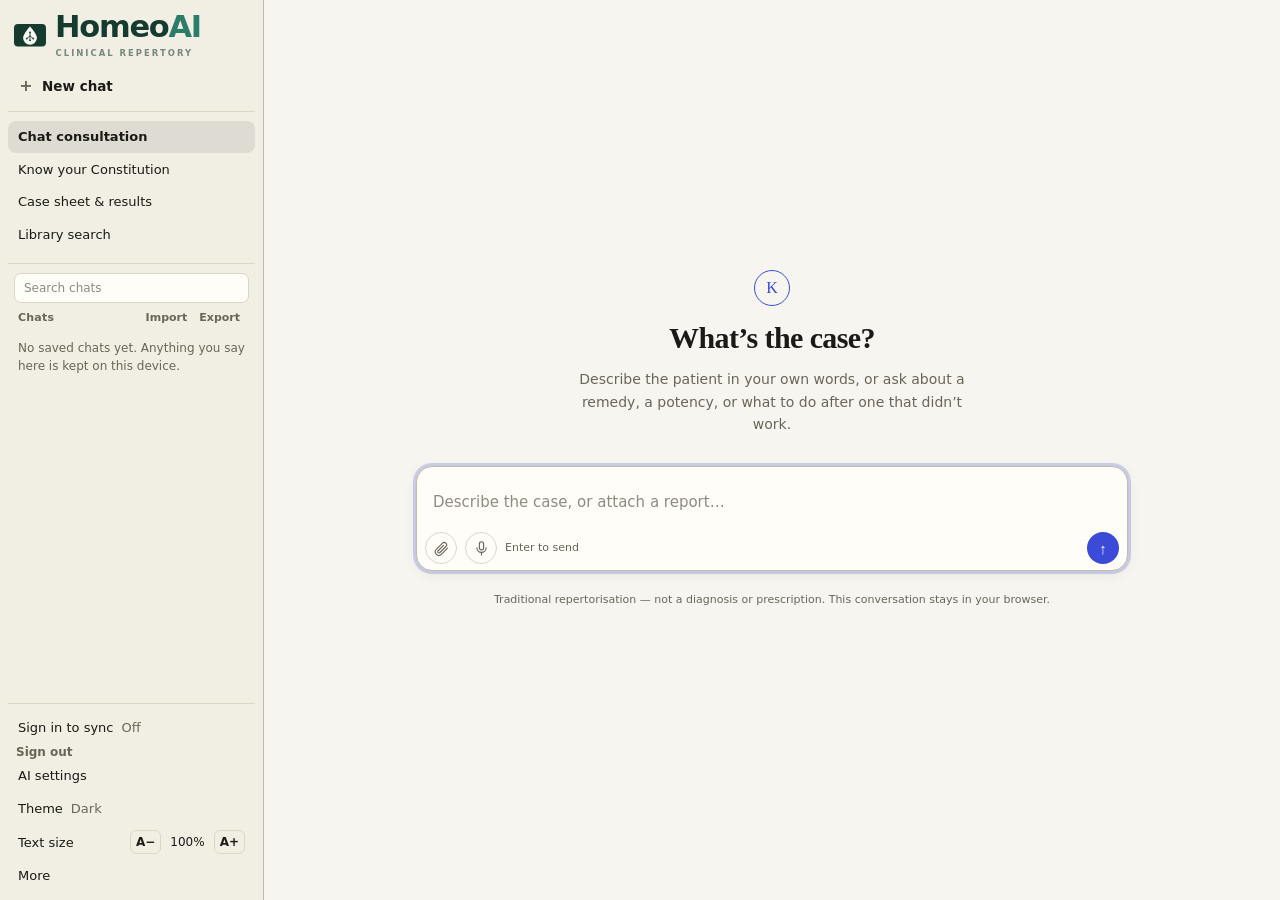
<file: index.html>
<!DOCTYPE html>
<html lang="en">
<head>
<meta charset="UTF-8">
<meta name="viewport" content="width=device-width, initial-scale=1.0">
<meta http-equiv="refresh" content="0; url=recommender.html">
<title>HomeoAI Clinical Recommender</title>
<link rel="canonical" href="recommender.html">
<style>
body{margin:0;min-height:100vh;display:grid;place-items:center;font-family:'Segoe UI',system-ui,-apple-system,Arial;background:#f5f6f8;color:#1a1f2e}
a{color:#2563eb;font-weight:600}
</style>
</head>
<body>
<p>Opening <a href="recommender.html">HomeoAI Clinical Recommender</a>…</p>
<script>location.replace("recommender.html");</script>
</body>
</html>
</file>
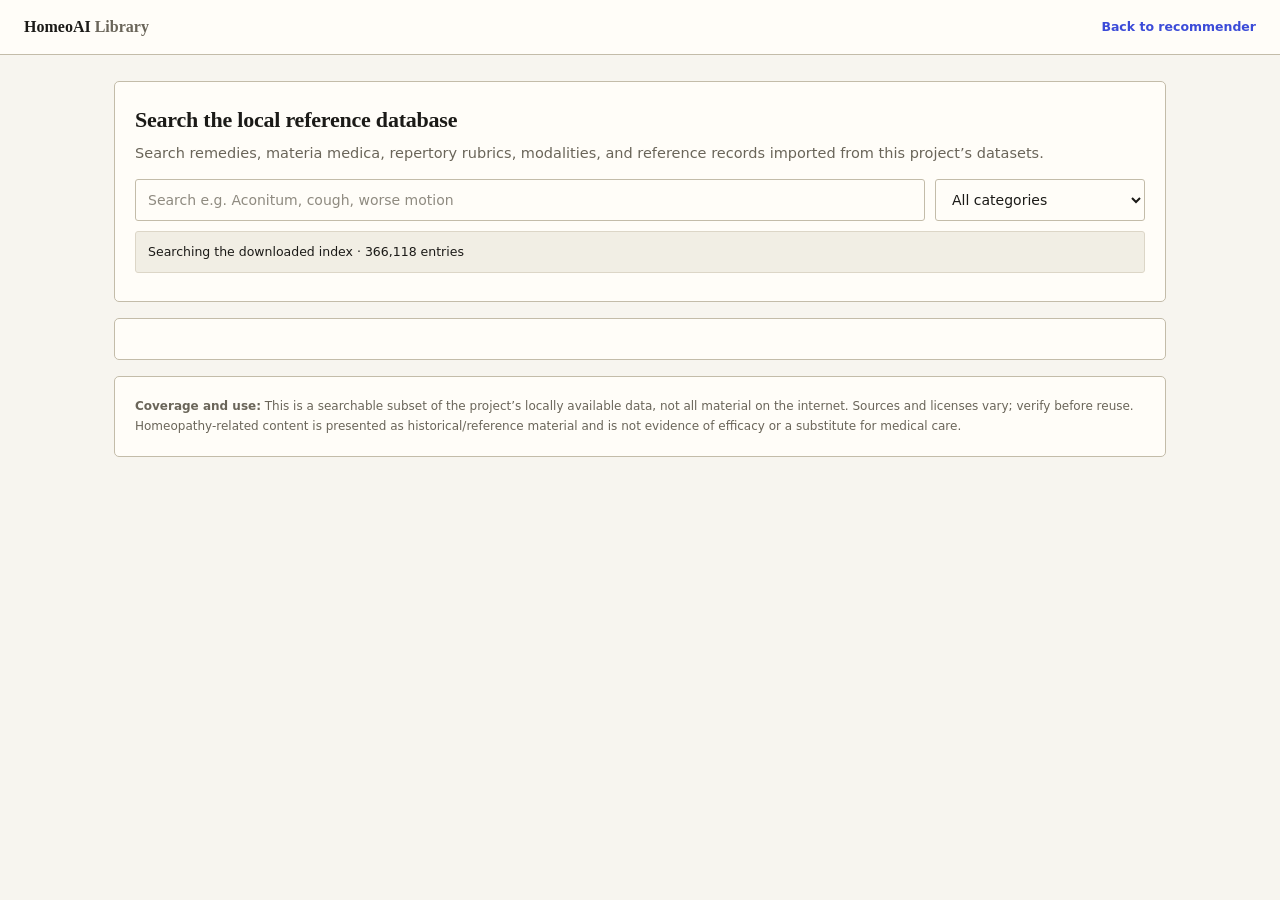
<file: library.html>
<!DOCTYPE html>
<html lang="en">
<head>
<meta charset="UTF-8">
<meta name="viewport" content="width=device-width,initial-scale=1">
<title>Homeopathy Library Search</title>
<link rel="stylesheet" href="styles/app.css">
</head>
<body class="library">
<header class="lib-header"><strong>HomeoAI <span class="muted">Library</span></strong><a href="recommender.html">Back to recommender</a></header>
<main class="lib-main">
<section class="card">
<h1 style="margin:0 0 4px">Search the local reference database</h1>
<p style="margin:0;color:var(--muted)">Search remedies, materia medica, repertory rubrics, modalities, and reference records imported from this project’s datasets.</p>
<div class="lib-row" style="margin-top:14px"><input id="query" type="search" placeholder="Search e.g. Aconitum, cough, worse motion" aria-label="Search the reference database" autocomplete="off"><select id="filter" aria-label="Filter by category"><option value="all">All categories</option><option value="remedy">Remedies</option><option value="materia_medica">Materia medica</option><option value="rubric">Rubrics</option><option value="reference_document">Reference documents</option><option value="inventory">Inventory</option></select></div>
<div id="status" class="lib-status">Connecting to search API…</div><div id="stats" class="lib-stats"></div>
</section>
<section class="card"><div id="results" aria-live="polite"></div></section>
<section class="card" style="font-size:12px;color:var(--muted)"><b>Coverage and use:</b> This is a searchable subset of the project’s locally available data, not all material on the internet. Sources and licenses vary; verify before reuse. Homeopathy-related content is presented as historical/reference material and is not evidence of efficacy or a substitute for medical care.</section>
</main>
<script>
(()=>{
 const API_BASE='https://homeoai-relay.rakeshmadhav111.workers.dev';
 const status=document.getElementById('status'), results=document.getElementById('results'), query=document.getElementById('query'), filter=document.getElementById('filter'), stats=document.getElementById('stats');
 let docs=[], apiAvailable=false, requestNo=0, localLoading=null;
 const esc=s=>String(s??'').replace(/[&<>"']/g,c=>({'&':'&amp;','<':'&lt;','>':'&gt;','"':'&quot;',"'":'&#39;'}[c]));
 function excerpt(body,q){let text=String(body||'');let p=q?text.toLowerCase().indexOf(q.toLowerCase()):-1;if(p<0)p=0;let start=Math.max(0,p-180);return (start?'…':'')+text.slice(start,start+800)+(start+800<text.length?'…':'')}
 function showLocal(q,type){
   const terms=q.toLowerCase().split(/\s+/).filter(Boolean);
   const hits=docs.filter(d=>(type==='all'||d.type===type)&&terms.every(t=>(d.title+' '+d.body+' '+d.source).toLowerCase().includes(t))).slice(0,50);
   showResults(hits,q,docs.length?'downloaded index':'');
 }
 function showResults(hits,q,sourceLabel='API'){
   stats.textContent=`${hits.length}${hits.length>=50?' (up to 50 shown)':''} result(s)${sourceLabel?' · '+sourceLabel:''}`;
   if(!hits.length){results.innerHTML='<p class="muted">No results found.</p>';return}
   results.innerHTML=hits.map(d=>`<article class="lib-item"><h3>${esc(d.title||'Untitled')}</h3><span class="lib-tag">${esc((d.type||'').replaceAll('_',' '))}</span>${d.source?`<span class="lib-tag">${esc(d.source)}</span>`:''}<div class="lib-body">${esc(excerpt(d.body,q))}</div><div class="lib-source">License: ${esc(d.license||'unknown')}${d.url?` · <a href="${esc(d.url)}" target="_blank" rel="noopener noreferrer">Source</a>`:''}</div></article>`).join('');
 }
 async function render(){
   const q=query.value.trim();
   if(q.length<2){results.innerHTML='<p class="muted">Enter at least two characters to search.</p>';stats.textContent='';return}
   const type=filter.value, current=++requestNo;
   if(apiAvailable){
     try{
       const params=new URLSearchParams({q,type,limit:'50'});
       const response=await fetch(`${API_BASE}/v1/search?${params}`,{headers:{Accept:'application/json'}});
       if(!response.ok)throw new Error(`HTTP ${response.status}`);
       const payload=await response.json();
       if(current!==requestNo)return;
       showResults(payload.results||[],q,'Search API'); return;
     }catch(e){apiAvailable=false;status.textContent=`Search API unavailable (${e.message}); using downloaded search index.`;if(!docs.length)await loadLocal()}
   }
   showLocal(q,type);
 }
 async function loadLocal(){if(localLoading)return localLoading;localLoading=(async()=>{try{const response=await fetch('data/homeopathy_search.json.gz');if(!response.ok)throw new Error(`HTTP ${response.status}`);const compressed=await response.arrayBuffer();if(!('DecompressionStream'in window))throw new Error('This browser cannot read the compressed data file.');const stream=new Blob([compressed]).stream().pipeThrough(new DecompressionStream('gzip'));docs=JSON.parse(await new Response(stream).text());status.textContent=`Searching the downloaded index · ${docs.length.toLocaleString()} entries`;return true}catch(e){status.textContent=`Local search index unavailable: ${e.message}`;return false}})();return localLoading}
 async function init(){
   // The relay answers ok:true whenever its AI keys work; without a D1 binding
   // every /v1/search is a 503, so the live database has to be checked on its own.
   try{const response=await fetch(`${API_BASE}/v1/health`,{headers:{Accept:'application/json'}});const health=await response.json();if(!response.ok||!health.ok||health.database!=='configured')throw new Error(health.database==='configured'?'health check failed':'live database not configured');apiAvailable=true;status.textContent='Connected to live database search API.'}
   catch(e){apiAvailable=false;status.textContent='Loading the downloaded search index…';await loadLocal()}
 }
 let timer;query.addEventListener('input',()=>{clearTimeout(timer);timer=setTimeout(render,180)});filter.addEventListener('change',render);init();
})();
</script>
</body>
</html>
</file>
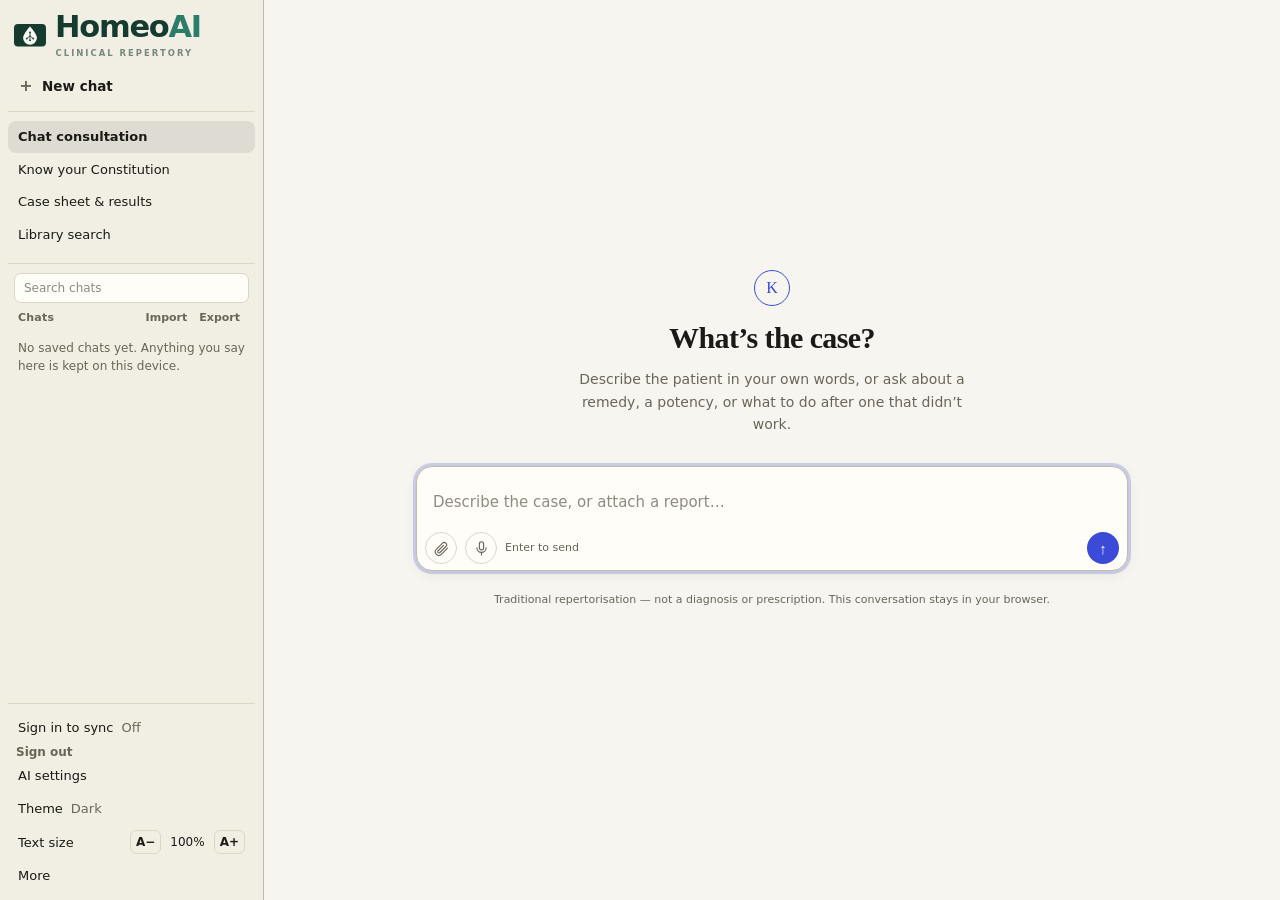
<file: recommender.html>
<!DOCTYPE html>
<html lang="en">
<head>
<meta charset="UTF-8">
<meta name="viewport" content="width=device-width, initial-scale=1.0">
<title>Homeo AI — Name • Age • Gender • Symptoms → Top 5 (Weightage)</title>
<meta name="description" content="HomeoAI Clinical Recommender — a free, offline chat consultation that takes your symptoms and ranks the top 5 traditional homeopathic remedies, with potency, stock status and case sheet. Educational only; not a diagnosis or prescription.">
<link rel="stylesheet" href="styles/app.css">
<link rel="icon" href="assets/favicon.ico" sizes="any">
<link rel="icon" type="image/svg+xml" href="assets/icon.svg">
<link rel="apple-touch-icon" href="assets/apple-touch-icon.png">
<link rel="manifest" href="manifest.webmanifest">
<meta name="theme-color" content="#153B2F">
<meta name="application-name" content="HomeoAI">
<meta property="og:type" content="website">
<meta property="og:site_name" content="HomeoAI Clinical Repertory">
<meta property="og:title" content="HomeoAI — Clinical Repertory">
<meta property="og:description" content="Describe a case in your own words and get the classical repertorisation with a Final Top 5, potency and stock. Runs in your browser; educational only.">
<meta property="og:url" content="https://rakeshmadhav-bot.github.io/recommender.html">
<meta property="og:image" content="https://rakeshmadhav-bot.github.io/assets/og-card.png">
<meta property="og:image:width" content="1200">
<meta property="og:image:height" content="630">
<meta name="twitter:card" content="summary_large_image">
<meta name="twitter:title" content="HomeoAI — Clinical Repertory">
<meta name="twitter:description" content="Classical repertorisation in the browser: describe the case, get the Final Top 5 with rein. Educational only.">
<meta name="twitter:image" content="https://rakeshmadhav-bot.github.io/assets/og-card.png">
<style>
/* Know your Constitution — scoped to the questionnaire view */
/* The view is a flex child of .main (height:100dvh, overflow:hidden), so it has
   to own its scrolling the way #formView does, or the questions below the fold
   are clipped with no way to reach them. */
#constitutionView{flex:1 1 auto;min-height:0;overflow-y:auto}
/* One centred column: .container's 400px/1fr grid would park the card in the
   narrow first track. The deep bottom padding is breathing room under the
   sticky action bar — it must live here, not on the scrolling view, because
   padding on the scroll container shrinks the area a sticky child may pin to. */
.kq-wrap{max-width:900px;margin:26px auto 8px;padding:0 24px 24px}
.kq-lead{font-size:13.5px;color:var(--muted);max-width:66ch;margin:6px 0 16px}
.kq-sec{font-family:var(--serif);font-size:16.5px;font-weight:600;margin:26px 0 6px;padding-bottom:5px;border-bottom:1px solid var(--rule)}
.kq-sec:first-of-type{margin-top:6px}
.kq-q{padding:13px 0;border-top:1px solid var(--border)}
.kq-sec + .kq-q{border-top:0}
.kq-q .qn{font-family:var(--mono);font-size:10.5px;letter-spacing:.04em;text-transform:uppercase;color:var(--muted)}
.kq-q h4{font-family:var(--sans);font-size:14px;font-weight:650;margin:2px 0 9px;letter-spacing:0}
.kq-opts{display:grid;gap:6px}
.kq-opt{display:flex;gap:10px;align-items:flex-start;border:1px solid var(--border);border-radius:var(--radius-sm);background:var(--card);padding:9px 11px;margin:0;font-family:var(--sans);font-size:13px;font-weight:400;letter-spacing:0;line-height:1.45;color:var(--ink);cursor:pointer;transition:border-color .12s,background .12s}
.kq-opt:hover{border-color:var(--accent);background:var(--accent-soft)}
.kq-opt input[type="radio"]{flex:0 0 16px;width:16px;height:16px;min-height:0;padding:0;margin:3px 0 0;background:none;border:0;box-shadow:none;accent-color:var(--accent);cursor:pointer}
.kq-opt input[type="radio"]:focus{box-shadow:none}
.kq-opt > span{flex:1;min-width:0}
.kq-opt.is-on{border-color:var(--accent);background:var(--accent-soft)}
.kq-progress{position:sticky;bottom:0;z-index:5;background:var(--card);border:1px solid var(--rule);border-radius:var(--radius-sm);box-shadow:0 4px 16px rgba(20,20,20,.08);padding:10px 14px 8px;margin-top:18px}
.kq-progress .row{display:flex;justify-content:space-between;gap:10px;font-size:12px;color:var(--muted);margin-bottom:6px}
.kq-bar{height:7px;border:1px solid var(--border);border-radius:99px;background:var(--card2);overflow:hidden}
.kq-bar > i{display:block;height:100%;width:0;background:var(--accent);transition:width .2s}
.kq-actions{display:flex;gap:8px;flex-wrap:wrap;align-items:center;margin-top:12px}
.kq-rank{display:grid;gap:10px;margin-top:4px}
.kq-rank-card{border:1px solid var(--border);border-left:3px solid var(--rule);border-radius:var(--radius-sm);background:var(--card2);padding:12px 14px}
.kq-rank-card.top{border-left-color:var(--accent);background:var(--accent-soft)}
.kq-rank-card .rhead{display:flex;justify-content:space-between;gap:12px;align-items:baseline;flex-wrap:wrap}
.kq-rank-card .nm{font-family:var(--serif);font-size:16px;font-weight:600}
.kq-rank-card .nm em{font-style:normal;color:var(--muted);font-family:var(--sans);font-size:12px;font-weight:600}
.kq-rank-card .pt{font-family:var(--mono);font-size:11.5px;color:var(--muted);white-space:nowrap}
.kq-rank-card p{margin:6px 0 0;font-size:12.5px;color:var(--ink);line-height:1.55}
.kq-rank-card .kq-bar{margin-top:9px}
.kq-note{font-size:12px;color:var(--muted);margin-top:14px;line-height:1.6}
.kq-rules{margin-top:16px;border:1px dashed var(--border);border-radius:var(--radius-sm);padding:12px 14px;background:var(--card2)}
.kq-rules summary{cursor:pointer;font-weight:650;font-size:12.5px}
.kq-rules ul{margin:8px 0 0;padding-left:18px;font-size:12.5px;color:var(--muted);line-height:1.6}
.kq-own-opt > span{color:var(--muted)}
.kq-own-box{margin:8px 0 2px 26px}
.kq-own-box > label{display:block;font-family:var(--sans);font-size:11.5px;font-weight:400;letter-spacing:0;color:var(--muted);margin-bottom:4px}
.kq-own-box input[type="text"]{width:100%;font-size:13px;min-height:40px}
.kq-own-summary{margin-top:14px}
.kq-own-summary:empty{display:none}
.kq-own-h{font-family:var(--serif);font-size:14px;font-weight:600;margin:0 0 2px}
.kq-own-summary ul{margin:6px 0 0;padding-left:18px;font-size:12.5px;line-height:1.55}
.kq-own-summary li{margin-bottom:4px}
.kq-own-summary li b{font-weight:650}
#kqResult{display:none;margin-top:6px}
#kqResult.on{display:block}
.kq-print-only{display:none}
.kq-print-title{font-family:var(--serif);font-size:19px;font-weight:600}
.kq-print-meta{font-size:11px;color:#444;margin:2px 0 14px}
.kq-print-h{font-family:var(--serif);font-size:14px;margin:16px 0 6px}
.kq-print-table{width:100%;border-collapse:collapse;font-size:10.5px}
.kq-print-table td{border-bottom:1px solid #ccc;padding:3px 6px;vertical-align:top;line-height:1.4}
.kq-print-table td:first-child{width:22px;color:#666;font-family:var(--mono)}
.kq-print-table td:nth-child(2){width:38%;font-weight:600}
@media print{
  @page{margin:14mm}
  body.kq-printing .sidebar,body.kq-printing .mobile-bar,body.kq-printing #settingsPanel,
  body.kq-printing #chatView,body.kq-printing #formView,body.kq-printing .skip-link{display:none !important}
  body.kq-printing .app,body.kq-printing .main{display:block !important}
  body.kq-printing #constitutionView,body.kq-printing #kqResult{display:block !important;overflow:visible !important;height:auto !important;padding-bottom:0}
  body.kq-printing .kq-wrap{max-width:none;padding:0}
  body.kq-printing .card{border:0;background:#fff}
  body.kq-printing .card-head{padding-left:0;padding-right:0}
  body.kq-printing .card-body{padding-left:0;padding-right:0}
  body.kq-printing .kq-lead,body.kq-printing #kqForm,body.kq-printing .kq-progress,
  body.kq-printing .kq-actions,body.kq-printing .kq-rules,body.kq-printing #kqNotice,
  body.kq-printing #kqHead{display:none !important}
  body.kq-printing .kq-print-only{display:block !important}
  body.kq-printing .kq-rank-card{break-inside:avoid;page-break-inside:avoid;border:1px solid #bbb;background:#fff}
  body.kq-printing .kq-rank-card.top{border-left-color:#333}
  body.kq-printing .kq-bar,body.kq-printing .card-head .step{display:none}
  body.kq-printing body{background:#fff;color:#000}
}
/* online chat sync — sign-in panel floats above the rail button so the chat
   list never gets squeezed by an open panel */
.sb-sync{position:relative}
.sb-sync-out{display:block;padding:2px 8px 0;font-size:12px}
.sb-sync-panel{
  position:absolute;left:0;right:0;bottom:calc(100% + 8px);z-index:30;
  display:grid;gap:7px;padding:10px;max-height:76vh;overflow:auto;
  background:var(--card2);border:1px solid var(--border);border-radius:10px;
  box-shadow:0 10px 28px rgba(0,0,0,.22);
}
.sb-sync-block{display:grid;gap:7px}
.sb-sync-panel[hidden],.sb-sync-block[hidden]{display:none !important}
.sb-sync-panel .chat-hist-empty{padding:0;font-size:12px}
.sb-sync-panel a{color:var(--accent);text-underline-offset:2px}
.sb-sync-help{font-size:12px;color:var(--muted)}
.sb-sync-help summary{cursor:pointer;color:var(--ink);font-weight:600}
.sb-sync-help ol{margin:6px 0 6px;padding-left:18px;display:grid;gap:5px}
.sb-sync-help li{line-height:1.35}
/* small confirmation tab after an email link / sign-in */
.sync-toast{
  position:fixed;left:50%;top:calc(70px + env(safe-area-inset-top));transform:translateX(-50%);
  z-index:90;width:max-content;max-width:min(92vw,380px);padding:10px 14px;border-radius:10px;
  background:var(--card);color:var(--ink);border:1px solid var(--border);border-left:4px solid var(--accent);
  box-shadow:0 12px 30px rgba(0,0,0,.28);font-size:13px;line-height:1.4;cursor:pointer;
}
.sync-toast[hidden]{display:none !important}
@media print{.sync-toast{display:none !important}}
.sb-sync-panel .sb-link{text-align:left}
.sb-sync-panel .sb-search{width:100%}
.sb-sync-google{
  display:flex;align-items:center;justify-content:center;gap:9px;
  padding:8px 10px;border:1px solid var(--border);border-radius:8px;
  background:var(--card);color:var(--ink);font:inherit;font-size:13px;font-weight:600;
  cursor:pointer;white-space:nowrap;
}
.sb-sync-google:hover{background:var(--sb-hover)}
.sb-sync-google:focus-visible{outline:2px solid var(--accent,currentColor);outline-offset:2px}
.sb-sync-google svg{flex:none}
.sb-sync-or{
  text-align:center;font-size:11px;letter-spacing:.06em;text-transform:uppercase;
  color:var(--muted);border-top:1px solid var(--border);padding-top:8px;margin-top:2px;
}
.sb-sync-row{display:flex;align-items:center;gap:10px;justify-content:space-between}
.sb-sync-primary{
  flex:1;padding:8px 10px;border:1px solid var(--accent);border-radius:8px;
  background:var(--accent);color:#fff;font:inherit;font-size:13px;font-weight:600;
  cursor:pointer;white-space:nowrap;
}
.sb-sync-primary:hover{background:var(--accent2);border-color:var(--accent2)}
.sb-sync-primary:focus-visible{outline:2px solid var(--accent);outline-offset:2px}
.sb-sync-primary[disabled]{opacity:.55;cursor:default}
@media print{.kq-progress,.kq-actions{display:none}}
</style>
</head>
<body>
<a class="skip-link" href="#results">Skip to recommendations</a>
<div class="app">
<aside class="sidebar" id="sidebar" aria-label="Chats and navigation">
  <div class="sb-head">
    <a class="sb-brand" href="recommender.html" aria-label="HomeoAI — clinical repertory (reload)">
      <span class="brand-mark" aria-hidden="true">
        <svg viewBox="0 0 88 62" role="presentation" focusable="false">
          <rect width="88" height="62" rx="11" class="mk-bg"/>
          <path class="mk-drop" d="M44 7C44 7 63 28 63 38A19 19 0 0 1 25 38C25 28 44 7 44 7Z"/>
          <g class="mk-ink" stroke-width="2.3" stroke-linecap="round">
            <path d="M44 23v22M44 33l-9 7M44 33l9 7"/>
            <circle cx="44" cy="23" r="2.5" stroke="none"/>
            <circle cx="44" cy="45" r="2.5" stroke="none"/>
            <circle cx="35" cy="40" r="2.5" stroke="none"/>
            <circle cx="53" cy="40" r="2.5" stroke="none"/>
          </g>
        </svg>
      </span>
      <span class="brand-wordmark" aria-hidden="true">
        <svg viewBox="0 0 250 84" role="presentation" focusable="false">
          <text x="0" y="45" font-size="54" font-weight="700" letter-spacing="-2.2" font-family="Inter, system-ui, -apple-system, 'Segoe UI', Roboto, Arial, sans-serif"><tspan class="wm-ink">Homeo</tspan><tspan class="wm-teal">AI</tspan></text>
          <text x="1" y="78" font-size="15" font-weight="600" letter-spacing="5.8" font-family="Inter, system-ui, -apple-system, 'Segoe UI', Roboto, Arial, sans-serif" textLength="246" lengthAdjust="spacing" class="wm-sub">CLINICAL REPERTORY</text>
        </svg>
      </span>
    </a>
  </div>
  <button type="button" class="sb-new" onclick="chatReset(true);setView('chat');closeSidebar()">
    <span class="sb-new-plus" aria-hidden="true">+</span> New chat
  </button>
  <nav class="sb-nav" aria-label="Views">
    <button type="button" class="sb-item" id="sbChat" aria-current="page" onclick="setView('chat')">Chat consultation</button>
    <button type="button" class="sb-item" id="sbCon" onclick="setView('constitution')">Know your Constitution</button>
    <button type="button" class="sb-item" id="sbForm" onclick="setView('form')">Case sheet &amp; results</button>
    <a class="sb-item" href="library.html">Library search</a>
  </nav>
  <div class="sb-recents" id="chatHistPanel">
    <div class="sb-search-wrap">
      <input id="chatSearch" class="sb-search" type="search" placeholder="Search chats" aria-label="Search saved chats" oninput="chatHistoryRender()">
    </div>
    <div class="sb-label"><span id="chatHistBtn">Chats</span>
      <span class="sb-label-actions">
        <button type="button" class="sb-link" onclick="chatImportPick()">Import</button>
        <button type="button" class="sb-link" onclick="chatHistoryExport()">Export</button>
      </span>
    </div>
    <div id="chatHistList" class="sb-list"></div>
  </div>
  <div class="sb-foot">
    <div class="sb-sync">
      <button type="button" class="sb-item" id="syncBtn" onclick="syncToggle()" aria-expanded="false" aria-controls="syncPanel">
        <span id="syncLabel">Sign in to sync</span> <span class="sb-faint" id="syncState"></span>
      </button>
      <button type="button" class="sb-link sb-sync-out" id="syncOutBtn" onclick="syncSignOut()" hidden>Sign out</button>
      <div id="syncPanel" class="sb-sync-panel" hidden>
        <div id="syncSignedOut" class="sb-sync-block">
          <button type="button" class="sb-sync-google" id="syncGoogleBtn" onclick="syncGoogle()">
            <svg viewBox="0 0 18 18" width="16" height="16" aria-hidden="true" focusable="false">
              <path fill="#4285F4" d="M17.64 9.2c0-.64-.06-1.25-.16-1.84H9v3.48h4.84a4.14 4.14 0 0 1-1.8 2.72v2.26h2.92c1.7-1.57 2.68-3.88 2.68-6.62z"/>
              <path fill="#34A853" d="M9 18c2.43 0 4.47-.8 5.96-2.18l-2.92-2.26c-.81.54-1.84.86-3.04.86-2.34 0-4.32-1.58-5.03-3.7H.96v2.33A9 9 0 0 0 9 18z"/>
              <path fill="#FBBC05" d="M3.97 10.72a5.4 5.4 0 0 1 0-3.44V4.95H.96a9 9 0 0 0 0 8.1l3.01-2.34z"/>
              <path fill="#EA4335" d="M9 3.58c1.32 0 2.5.45 3.44 1.35l2.58-2.58C13.46.89 11.43 0 9 0A9 9 0 0 0 .96 4.95l3.01 2.34C4.68 5.16 6.66 3.58 9 3.58z"/>
            </svg>
            <span>Continue with Google</span>
          </button>
          <div class="chat-hist-empty">Your chats follow you to every device you sign in on.</div>
          <div class="sb-sync-or">or create an account</div>
          <form id="syncForm" class="sb-sync-block" onsubmit="syncFormSubmit(event)">
            <input id="syncEmail" class="sb-search" type="email" placeholder="you@example.com" autocomplete="username" aria-label="Email for your account">
            <input id="syncPass" class="sb-search" type="password" placeholder="Password" autocomplete="current-password" aria-label="Password for your account">
            <div class="sb-sync-row">
              <button type="submit" class="sb-sync-primary" id="syncCreateBtn" value="create">Create account</button>
              <button type="submit" class="sb-link" id="syncSignInBtn" value="signin">Sign in</button>
            </div>
          </form>
          <button type="button" class="sb-link" onclick="syncSendLink()">Email me a sign-in link instead</button>
          <button type="button" class="sb-link" onclick="syncForgotPassword()">Forgot password?</button>
          <div class="chat-hist-empty">Any email works; the same email and password on another device shows the same chats.</div>
          <button type="button" class="sb-link" onclick="syncShowSetup()">Use a different project</button>
        </div>
        <div id="syncSignedIn" class="sb-sync-block" hidden>
          <div id="syncWho" class="chat-hist-empty"></div>
          <div class="chat-hist-empty">Chats already on this device were uploaded when you signed in; every new or edited chat is saved online as you go.</div>
          <button type="button" class="sb-link" onclick="syncSignOut()">Sign out</button>
        </div>
        <div id="syncNewPass" class="sb-sync-block" hidden>
          <div class="chat-hist-empty">You opened a password-reset link. Choose a new password for your account.</div>
          <form id="syncNewPassForm" class="sb-sync-block" onsubmit="syncSaveNewPassword(event)">
            <input id="syncNewPassInput" class="sb-search" type="password" placeholder="New password" autocomplete="new-password" aria-label="New password">
            <button type="submit" class="sb-sync-primary">Save new password</button>
          </form>
        </div>
        <div id="syncSetup" class="sb-sync-block chat-hist-empty" hidden>
          <div>Online sync keeps your chats in your own free Supabase project, so the same email and password works on every device. <a href="https://github.com/rakeshmadhav-bot/rakeshmadhav-bot.github.io/blob/main/README.md#online-chat-sync" target="_blank" rel="noopener">Set-up steps — README → Online chat sync</a>, then paste the two values here:</div>
          <form id="syncCfgForm" class="sb-sync-block" onsubmit="syncSaveConfig(event)">
            <input id="syncCfgUrl" class="sb-search" type="url" placeholder="https://your-project.supabase.co" aria-label="Supabase project URL" autocomplete="url" spellcheck="false">
            <input id="syncCfgKey" class="sb-search" type="text" placeholder="anon public key" aria-label="Supabase anon public key" autocomplete="off" spellcheck="false">
            <div class="sb-sync-row">
              <button type="submit" class="sb-sync-primary">Connect</button>
              <button type="button" class="sb-link" onclick="syncForgetConfig()">Forget</button>
            </div>
          </form>
          <details class="sb-sync-help">
            <summary>Where do I find these?</summary>
            <ol>
              <li>Open <a href="https://supabase.com/dashboard/new" target="_blank" rel="noopener">supabase.com/dashboard/new</a> → pick your organization, type a name (e.g. <b>homeoai</b>), choose the region nearest you, press <b>Create new project</b>. Wait a minute or two until it finishes.</li>
              <li>In that project, open <b>Project Settings → API</b> (on newer dashboards: <b>Project Settings → Data API</b>).</li>
              <li>Copy <b>Project URL</b> and the <b>anon public</b> / <b>publishable</b> key into the two boxes above, then press <b>Connect</b>.</li>
            </ol>
            <div>Pasting both values (or a whole code snippet) into either box is fine — the page picks out the URL and the key itself.</div>
          </details>
        </div>
        <a id="syncSqlLink" class="sb-link" hidden target="_blank" rel="noopener" href="https://supabase.com/dashboard/project/dlfhzzaedwtzgpvykeiy/sql/new?content=create%20table%20if%20not%20exists%20public.homeo_chats%20%28%0A%20%20user_id%20uuid%20not%20null%20references%20auth.users%28id%29%20on%20delete%20cascade%2C%0A%20%20id%20text%20not%20null%2C%0A%20%20saved_at%20bigint%20not%20null%20default%200%2C%0A%20%20title%20text%2C%0A%20%20pinned%20boolean%20not%20null%20default%20false%2C%0A%20%20step%20text%20not%20null%20default%20%27chat%27%2C%0A%20%20msgs%20jsonb%20not%20null%20default%20%27%5B%5D%27%3A%3Ajsonb%2C%0A%20%20ai_top5%20jsonb%20not%20null%20default%20%27%5B%5D%27%3A%3Ajsonb%2C%0A%20%20log%20text%20not%20null%20default%20%27%27%2C%0A%20%20updated_at%20timestamptz%20not%20null%20default%20now%28%29%2C%0A%20%20primary%20key%20%28user_id%2C%20id%29%0A%29%3B%0Aalter%20table%20public.homeo_chats%20enable%20row%20level%20security%3B%0Acreate%20policy%20%22own%20chats%20read%22%20on%20public.homeo_chats%20for%20select%20using%20%28auth.uid%28%29%20%3D%20user_id%29%3B%0Acreate%20policy%20%22own%20chats%20insert%22%20on%20public.homeo_chats%20for%20insert%20with%20check%20%28auth.uid%28%29%20%3D%20user_id%29%3B%0Acreate%20policy%20%22own%20chats%20update%22%20on%20public.homeo_chats%20for%20update%20using%20%28auth.uid%28%29%20%3D%20user_id%29%20with%20check%20%28auth.uid%28%29%20%3D%20user_id%29%3B%0Acreate%20policy%20%22own%20chats%20delete%22%20on%20public.homeo_chats%20for%20delete%20using%20%28auth.uid%28%29%20%3D%20user_id%29%3B%0Acreate%20index%20if%20not%20exists%20homeo_chats_recent_idx%20on%20public.homeo_chats%20%28user_id%2C%20saved_at%20desc%29%3B">Open the SQL editor with the table script</a>
        <div id="syncMsg" class="chat-hist-empty" role="status" aria-live="polite"></div>
      </div>
    </div>
    <button type="button" class="sb-item" id="settingsToggle" onclick="toggleSettings()">AI settings</button>
    <button type="button" class="sb-item" id="themeToggle" onclick="toggleTheme()">Theme <span class="sb-faint" id="themeLabel">Dark</span></button>
    <div class="sb-size" role="group" aria-label="Text size">
      <span class="sb-size-label">Text size</span>
      <span class="sb-size-ctl">
        <button type="button" id="fontDown" onclick="fontStep(-1)" aria-label="Decrease text size" title="Decrease text size">A−</button>
        <button type="button" id="fontVal" onclick="fontReset()" aria-label="Reset text size to 100%" title="Reset to 100%">100%</button>
        <button type="button" id="fontUp" onclick="fontStep(1)" aria-label="Increase text size" title="Increase text size">A+</button>
      </span>
    </div>
    <input type="file" id="chatImportInput" accept="application/json,.json" hidden onchange="chatHistoryImportFile(this)">
    <details class="menu sb-menu" id="moreMenu">
      <summary class="sb-item" aria-label="More actions">More</summary>
      <div class="menu-list">
        <button type="button" onclick="exportHistory()">Export case history</button>
        <button type="button" class="danger" onclick="clearHistory()">Clear case history</button>
      </div>
    </details>
  </div>
</aside>
<main class="main">
  <h1 class="sr-only">HomeoAI clinical repertory — chat consultation and case sheet</h1>
  <div class="mobile-bar">
    <button type="button" class="mb-btn" onclick="openSidebar()" aria-label="Open chats and navigation">☰</button>
    <span class="mb-brand">HomeoAI</span>
    <button type="button" class="mb-btn" onclick="chatReset(true);setView('chat')" aria-label="New chat">＋</button>
  </div>

<!-- AI Settings Panel -->
<div id="settingsPanel" class="card" style="display:none;max-width:1240px;margin:18px auto 0;padding:0 18px">
  <div class="card-head"><span><span class="step">⚙</span> &nbsp;AI Supervisor Settings</span></div>
  <div class="card-body" style="display:grid;gap:14px;grid-template-columns:repeat(auto-fit,minmax(280px,1fr))">
    <div>
      <label for="aiProvider">Provider</label>
      <select id="aiProvider" onchange="onProviderChange()">
        <option value="kojo" selected>Kojo (kojo.sh)</option>
      </select>
    </div>
    <div id="kojoSettings" style="display:none">
      <label for="kojoApiKey">Kojo API Key</label>
      <input type="password" id="kojoApiKey" placeholder="sk-kojo-... (from kojo.sh → API keys)" autocomplete="off">
      <div class="hint">Kojo speaks the OpenAI chat completions API (base URL <code>https://api.kojo.sh/v1</code>, model <code>kojo</code>). Keys are shown once at creation — get one from <a href="https://kojo.sh" target="_blank">kojo.sh → API keys</a>.</div>
      <div class="hint" style="color:var(--warn)">⚠ api.kojo.sh blocks browser-direct calls (no CORS), so the Kojo key must live in the <b>Cloudflare Worker relay</b>: run <code>npx wrangler secret put KOJO_API_KEY</code> and deploy — see README → Relay. This field is only a local copy in your browser (localStorage); the page itself talks to the relay.</div>
      <label for="kojoModel">Model</label>
      <select id="kojoModel">
        <option value="kojo" selected>kojo (default)</option>
      </select>
    </div>
    <div id="opencodeSettings" style="display:none">
      <label for="opencodeApiKey">OpenCode API Key</label>
      <input type="password" id="opencodeApiKey" placeholder="oc_sk_... (from opencode.ai console)" autocomplete="off">
      <div class="hint">Get your key from <a href="https://opencode.ai/console" target="_blank">opencode.ai/console</a> → Service Accounts</div>
      <div class="hint" style="color:var(--warn)">⚠ Note: OpenCode service accounts don't expose a standard LLM API endpoint</div>
      <label for="opencodeModel">Model</label>
      <select id="opencodeModel">
        <option value="opencode/zen">opencode/zen (curated)</option>
        <option value="opencode/go">opencode/go (subscription)</option>
      </select>
    </div>
    <div id="openrouterSettings" style="display:none">
      <label for="openrouterApiKey">OpenRouter API Key</label>
      <input type="password" id="openrouterApiKey" placeholder="sk-or-... (from openrouter.ai)" autocomplete="off">
      <div class="hint">Leave empty to use the built-in relay — no key needed. Paste a key from <a href="https://openrouter.ai" target="_blank">openrouter.ai</a> to call OpenRouter directly and bill your own account.</div>
      <label for="openrouterModel">Model</label>
      <select id="openrouterModel">
        <option value="meta-llama/llama-3.1-8b-instruct:free">Llama 3.1 8B Instruct (free)</option>
        <option value="meta-llama/llama-3.1-70b-instruct:free">Llama 3.1 70B Instruct (free)</option>
        <option value="mistralai/mistral-7b-instruct:free">Mistral 7B Instruct (free)</option>
        <option value="google/gemma-2-9b-it:free">Gemma 2 9B (free)</option>
        <option value="qwen/qwen-2.5-7b-instruct:free">Qwen 2.5 7B (free)</option>
        <option value="anthropic/claude-3.5-sonnet">Claude 3.5 Sonnet (paid)</option>
        <option value="openai/gpt-4o">GPT-4o (paid)</option>
      </select>
      <div class="hint" style="color:var(--warn)">Tip: Lightning is the fastest free model; Ultra 550B can queue for minutes at peak times.</div>
    </div>
    <div style="grid-column:1/-1;display:flex;gap:10px;justify-content:flex-end;padding-top:10px">
      <button class="btn-ghost" onclick="saveAISettings()">Save Settings</button>
      <button class="btn" onclick="testAIConnection()">Test Connection</button>
    </div>
    <div id="aiTestResult" style="grid-column:1/-1;display:none;padding:10px;border-radius:8px;font-size:12px"></div>
  </div>
</div>

<section id="chatView" class="chat-shell" role="main" aria-label="Chat consultation">
  <div class="chat-surface">
    <span class="sr-only" id="chatStatus" aria-live="polite">Ready</span>
    <div class="chat-empty" id="chatEmpty">
      <div class="chat-empty-mark" aria-hidden="true">K</div>
      <h2>What’s the case?</h2>
      <p>Describe the patient in your own words, or ask about a remedy, a potency, or what to do after one that didn’t work.</p>
    </div>
    <div class="chat-summary" id="chatSummary" aria-label="Case summary"></div>
    <div class="chat-log" id="chatLog" role="log" aria-live="polite" aria-label="Conversation"></div>
    <div class="chat-quick" id="chatQuick" aria-label="Suggested answers"></div>
    <form class="chat-composer" onsubmit="chatSubmit(event)">
      <div class="composer-box">
        <div class="attach-tray" id="attachTray" hidden></div>
        <label class="sr-only" for="chatInput">Your answer</label>
        <textarea id="chatInput" rows="1" placeholder="Describe the case, or attach a report…" autocomplete="off"></textarea>
        <div class="composer-bar">
          <button type="button" class="composer-icon" id="chatAttachBtn" onclick="chatPickFiles()" aria-label="Attach a medical report (JPEG, PNG or PDF)" title="Attach a report (JPEG, PNG or PDF)"><svg viewBox="0 0 24 24" aria-hidden="true" focusable="false" fill="none" stroke="currentColor" stroke-width="1.6" stroke-linecap="round" stroke-linejoin="round"><path d="M20.5 11.6 11.8 20.3a5 5 0 0 1-7.1-7.1l8.8-8.8a3.4 3.4 0 0 1 4.8 4.8l-8.8 8.8a1.8 1.8 0 0 1-2.5-2.5l7.9-7.9"/></svg></button>
          <button type="button" class="composer-icon" id="chatMic" onclick="chatVoice()" aria-label="Dictate instead of typing" title="Dictate instead of typing" aria-pressed="false"><svg viewBox="0 0 24 24" aria-hidden="true" focusable="false" fill="none" stroke="currentColor" stroke-width="1.6" stroke-linecap="round" stroke-linejoin="round"><rect x="9" y="2.5" width="6" height="11.5" rx="3"/><path d="M5.5 11a6.5 6.5 0 0 0 13 0"/><path d="M12 17.5V21"/></svg></button>
          <span class="composer-hint" id="composerHint">Enter to send</span>
          <button type="submit" class="composer-send" id="chatSendBtn" aria-label="Send message" title="Send">↑</button>
        </div>
        <input type="file" id="chatFileInput" accept="image/jpeg,image/png,application/pdf" multiple onchange="chatFilesPicked(this)" hidden>
      </div>
    </form>
    <p class="chat-note">Traditional repertorisation — not a diagnosis or prescription. This conversation stays in your browser.</p>
  </div>
</section>

<div id="formView" style="display:none">
<div class="container" role="main">
  <div style="display:grid;gap:18px">
    <div class="card">
      <div class="card-head"><span><span class="step">01</span> &nbsp;Patient details</span></div>
      <div class="card-body">
        <label for="pname">Name — type new or select existing</label>
        <div style="display:flex;gap:8px">
          <div style="flex:2"><input id="pname" placeholder="e.g. Aarav / Sunita" oninput="renderPrevList();syncPnameSelect()"></div>
          <div style="flex:1;min-width:140px"><select aria-label="Select an existing patient" id="pnameSelect" onchange="pickPatientName()"><option value="">— Select patient —</option></select></div>
        </div>
        <div style="display:grid;grid-template-columns:70px 1fr;gap:10px">
          <div><label for="age">Age</label><input id="age" type="number" min="0" max="100" placeholder="6" value="6"></div>
          <div><label for="gender">Gender</label><select id="gender"><option value="">Select</option><option value="Male">Male</option><option value="Female">Female</option><option value="Child">Child</option><option value="Other">Other</option></select></div>
        </div>
        <label for="symptoms">Symptoms — in common language (include cause if known)</label>
        <textarea id="symptoms" placeholder="e.g. cough, running nose, chest retractions, all caused due to allergy">cough, running nose, chest retractions, all caused due to allergy</textarea>
        <div style="display:flex;gap:8px;margin-top:6px;flex-wrap:wrap">
          <button class="btn-ghost" onclick="document.getElementById('scanInput').click()" style="min-height:36px;font-size:12px">📄 Scan Document</button>
          <button class="btn-ghost" onclick="startVoiceInput()" id="voiceBtn" style="min-height:36px;font-size:12px">🎤 Voice Input</button>
          <input type="file" id="scanInput" accept="image/*,.pdf" style="display:none" multiple onchange="handleScanDocument(event)">
        </div>
        <div id="scanStatus" style="font-size:11px;color:var(--muted);margin-top:4px;display:none"></div>
        <div id="ocrResult" style="margin-top:8px;padding:12px 14px;background:var(--card2);border:1px dashed var(--border);border-radius:var(--radius-sm);font-size:12.5px;color:var(--muted);max-height:250px;overflow:auto;line-height:1.6;white-space:pre-wrap;min-height:40px">📄 Scan result will appear here</div>
        <div class="hint">Type naturally, comma separated.</div>
        <label>Quick common symptoms (tap to add)</label>
        <div class="chips" id="chips">
          <span class="chip" data-kw="cough">cough</span>
          <span class="chip" data-kw="running nose">running nose</span>
          <span class="chip" data-kw="chest retractions">chest retractions</span>
          <span class="chip" data-kw="due to allergy">due to allergy</span>
          <span class="chip" data-kw="wheezing">wheezing</span>
          <span class="chip" data-kw="sneezing">sneezing</span>
          <span class="chip" data-kw="baby wants to be carried">wants carried</span>
          <span class="chip" data-kw="stomach pain better by pressing hard">stomach pain > pressure</span>
          <span class="chip" data-kw="burning better with hot water">burning > heat</span>
          <span class="chip" data-kw="head sweating wets pillow">head sweat</span>
          <span class="chip" data-kw="never well since taking antibiotics">antibiotic block</span>
        </div>
        <label for="prevMed">Previous medicines given to this patient (saved under the name above)</label>
        <div style="display:flex;gap:8px;flex-wrap:wrap;align-items:end">
          <div style="flex:2;min-width:140px"><input id="prevMed" placeholder="Medicine e.g. Sulphur"></div>
          <div><select aria-label="Potency of the previous medicine" id="prevPot"><option>6C</option><option selected>30C</option><option>200C</option><option>1M</option><option>10M</option><option>LM</option></select></div>
          <div><input aria-label="Date the previous medicine was given" id="prevDate" type="date"></div>
          <div><input aria-label="Time the previous medicine was given" id="prevTime" type="time"></div>
          <div><button class="btn-ghost" onclick="addPrevMed()">Add</button></div>
        </div>
        <div style="margin-top:6px"><input aria-label="Symptoms that medicine was given for" id="prevSymptoms" placeholder="Symptoms treated e.g. cough, fever"></div>
        <div id="prevList" style="margin-top:6px"></div>
        <div style="display:grid;grid-template-columns:1fr 1fr;gap:10px">
          <div><label for="potency">Potency (for selected medicine)</label><select id="potency"><option>6C</option><option selected>30C</option><option>200C</option><option>1M</option><option>10M</option><option>LM</option></select></div>
          <div><label for="remarks">&nbsp;</label><button class="btn" id="saveBtn" style="margin-top:0" onclick="saveVisit()">Save visit</button><button class="btn-ghost" id="cancelEditBtn" style="display:none;width:100%;margin-top:6px" onclick="cancelEdit()">Cancel edit</button></div>
        </div>
        <label for="remarks">Remarks</label>
        <input id="remarks" placeholder="e.g. Follow-up in 7 days, better after dose">
        <button class="btn" id="recBtn" onclick="recommend()">AI Find Top 5 (ABC repertorisation) →</button>
        <div style="display:flex;align-items:center;gap:8px;margin-top:10px">
          <label class="switch" style="margin:0"><input type="checkbox" id="onlineToggle" onchange="setOnline(this.checked)"><span class="slider"></span></label>
          <span style="font-size:12px;color:var(--muted)">Online assist — verify with <b>Qwen</b> (Verified vs Weight-only, needs internet)</span>
        </div>


      </div>
    </div>
  </div>

  <div class="card">
    <div class="card-head"><span><span class="step">02</span> &nbsp;Top 5 AI recommendations</span><span id="ageTag" style="font-size:11px;color:var(--muted)"></span></div>
    <div class="card-body">
      <div id="stockBar" style="display:flex;gap:8px;align-items:center;flex-wrap:wrap;font-size:12px;background:var(--card2);border:1px solid var(--border);border-radius:10px;padding:8px 10px;margin-bottom:10px">
        <span id="stockLabel" style="color:var(--muted)">Stock: built-in list</span>
        <label class="btn-ghost" style="cursor:pointer;margin:0">Load my stock sheet<input id="stockFile" type="file" accept=".csv,.xlsx,.xls" style="display:none"></label>
        <button class="btn-ghost" id="stockResetBtn" style="display:none" onclick="resetStock()">Use built-in</button>
      </div>
      <div class="hint" style="margin:-4px 0 10px">Your Excel updates? Save it as <b>CSV</b> (Excel → Save As → CSV UTF-8) and load it here — the page then checks that sheet. Stays offline. Tip: delete finished rows or set Drams to 0 to mark out of stock.</div>
      <div id="relPanel" role="status" style="display:none"></div>
      <div id="tautoPanel" role="status" style="display:none"></div>
      <div id="qwenPanel" role="status" style="display:none"></div>
      <div id="results" class="results"></div>
    </div>
  </div>

</div>
</div><!-- /formView -->

<section id="constitutionView" style="display:none">
<div class="kq-wrap" role="main" aria-label="Know your Constitution">
  <div class="card">
    <div class="card-head" id="kqHead"><span><span class="step">◎</span> &nbsp;Know your Constitution</span><span style="font-size:11px;color:var(--muted)">Self-scoring · 12 questions</span></div>
    <div class="card-body">
      <p class="kq-lead">Answer for yourself, thinking about how you have been for most of your life — not just while you are ill. In each question pick the one answer that fits best; if two fit, pick the stronger one. There are no right or wrong answers. If none of the choices fits, choose <b>None of these — write your answer</b> and say it in your own words. Everything is scored in this browser, and the three remedies that fit you best are shown at the end.</p>
      <form id="kqForm" onsubmit="kqSubmit(event)"></form>
      <div id="kqResult" aria-live="polite">
        <div class="kq-print-only" id="kqPrintExtra"></div>
        <div class="card-head" style="border-top:1px solid var(--rule);margin-top:22px;padding-left:0;padding-right:0"><span><span class="step">◎</span> &nbsp;Your constitutional picture</span></div>
        <div class="kq-rank" id="kqRank"></div>
        <p class="kq-note" id="kqVerdict"></p>
        <div class="kq-own-summary" id="kqOwnList"></div>
        <details class="kq-rules" id="kqRules">
          <summary>How the scores were calculated</summary>
          <ul id="kqRulesBody"></ul>
        </details>
        <p class="kq-note"><b>This is a screening aid, not a prescription.</b> A constitutional remedy is confirmed by taking the whole case — the complaint, its modalities, the mental picture and the history — and by checking the result against the materia medica. Keep conventional diagnosis and treatment in place for anything serious.</p>
        <div class="kq-print-only" id="kqPrintAnswers"></div>
      </div>
    </div>
  </div>
  <!-- Last child of the scrolling content on purpose: a bottom-sticky bar can
       only ride the viewport while its flow position is further down the page,
       so keeping it after the result keeps Submit, Start over and Save / export
       on screen at every scroll position. -->
  <div class="kq-progress">
    <div class="row"><span id="kqCount">0 of 12 answered</span><span id="kqPct">0%</span></div>
    <div class="kq-bar"><i id="kqBar"></i></div>
    <div class="kq-actions">
      <button class="btn" type="submit" id="kqSubmitBtn" form="kqForm" disabled>See my constitutional remedies →</button>
      <button class="btn-ghost" type="button" onclick="kqReset()">Start over</button>
      <button class="btn-ghost" type="button" id="kqExportBtn" onclick="kqExportPdf()" title="Opens your browser's print dialog — choose Save as PDF">Save / export as PDF</button>
      <span style="font-size:11.5px;color:var(--muted)">Twelve questions, about two minutes.</span>
    </div>
    <p id="kqNotice" class="kq-note" role="status" style="margin:8px 0 0"></p>
  </div>
</div>
</section>
</main>
</div><!-- /app -->
<div class="sb-scrim" id="sbScrim" onclick="closeSidebar()"></div>

<script src="data/embed.js"></script>
<script src="data/stock.js"></script>
<script src="data/tautopathy_data.js"></script>
<script src="data/db_candidates.js"></script>
<script>
/* The repertory corpora are ~9 MB; they load after the page is usable, on the
   first sign of intent, so a phone paints the composer immediately. */
var HEAVY_SCRIPTS=[
  'data/abc_index.js','data/oorep_index.js','data/oorep_rag.js',
  'data/boericke_full.js','data/db_rag.js','data/db_mm.js'
];
var _heavyPromise=null, _heavyDone=false;
function loadScript(src){
  return new Promise(function(resolve,reject){
    var el=document.createElement('script');
    el.src=src; el.async=false;
    el.onload=function(){ resolve(src); };
    el.onerror=function(){ reject(new Error('could not load '+src)); };
    document.head.appendChild(el);
  });
}
function ensureHeavyData(){
  if(_heavyPromise) return _heavyPromise;
  var failed=false;
  _heavyPromise=HEAVY_SCRIPTS.reduce(function(chain,src){
    return chain.then(function(){
      if(window.__homeoLoaded && window.__homeoLoaded[src]) return;
      window.__homeoLoaded=window.__homeoLoaded||{};
      return loadScript(src).then(function(){ window.__homeoLoaded[src]=1; })
        .catch(function(e){ failed=true; console.warn('repertory data', e); });
    });
  }, Promise.resolve()).then(function(){
    try{ loadDB(); }catch(e){ failed=true; console.warn('loadDB after lazy data', e); }
    _heavyDone=!failed;
    // A failed load must not poison every later attempt: clear the memo so the
    // next click on "AI Find Top 5" retries instead of silently returning empty.
    if(failed) _heavyPromise=null;
    return _heavyDone;
  });
  return _heavyPromise;
}
/* The corpora are ~31 MB and block the main thread while they parse, so nothing
   loads them on a timer or on a stray tap any more: the first paint, the chat
   shell and the questionnaire are usable immediately. They are fetched when a
   feature actually needs them — "AI Find Top 5" (recommend) or the first chat
   message (chatKojoAnswer) — and both wait for the promise before reading. */
</script>
<script>
let DB=[];
let ABC=[];
let TAUTOPATHY=(typeof window!=='undefined'&&window.TAUTOPATHY_DATA)?window.TAUTOPATHY_DATA:null;
function loadDB(){
  if(window.EMBED) DB=window.EMBED.concat(window.DB_CANDIDATES||[]);  // + SQLite-only remedies so all 1,183 abbreviated remedies rank
  if(window.ABC_INDEX) ABC=window.ABC_INDEX;
  if(window.TAUTOPATHY_DATA) TAUTOPATHY=window.TAUTOPATHY_DATA;
  try{
    var bf=window.BOERICKE_FULL||[], bfMap={}, bfName={};
    bf.forEach(function(b){
      var k=String(b.abbr||'').toLowerCase().replace(/[^a-z0-9]/g,'');
      var nm=String(b.name||'').toLowerCase().replace(/[^a-z0-9]/g,'');
      if(k && !bfMap[k]) bfMap[k]=b;
      if(nm && !bfName[nm]) bfName[nm]=b;
    });
    window.BOERICKE_MAP=bfMap; window.BOERICKE_BY_NAME=bfName;
  }catch(e){ window.BOERICKE_MAP=window.BOERICKE_MAP||{}; window.BOERICKE_BY_NAME=window.BOERICKE_BY_NAME||{}; }
  // Load additional data files (skip fetch on file:// to avoid CORS errors)
  var isFileProtocol = location.protocol === 'file:';
  if(!isFileProtocol){
    try{ fetch('data/patient_instructions.json').then(function(r){return r.json()}).then(function(jp){window.PATIENT_INSTRUCTIONS=jp.conditions||[];}).catch(function(){}); }catch(e){}
    try{ fetch('data/specialized_repertories.json').then(function(r){return r.json()}).then(function(js){window.SPEC_REPS=js.repertories||[];}).catch(function(){}); }catch(e){}
    try{ fetch('data/cured_cases.json').then(function(r){return r.json()}).then(function(jc){window.CURED_CASES=jc.cases||[];}).catch(function(){}); }catch(e){}
  } else {
    // Fallback: try to get inline data from embed scripts if available
    if(window.PATIENT_INSTRUCTIONS) window.PATIENT_INSTRUCTIONS=window.PATIENT_INSTRUCTIONS.conditions||[];
    if(window.SPEC_REPS) window.SPEC_REPS=window.SPEC_REPS.repertories||[];
    if(window.CURED_CASES) window.CURED_CASES=window.CURED_CASES.cases||[];
  }
  console.log('DB', DB.length, 'ABC', ABC.length, 'TAUTOPATHY', TAUTOPATHY?TAUTOPATHY.agents.length:0, 'OOREP', window.OOREP?window.OOREP.meta.remedies:0, 'BOERICKE_FULL', Object.keys(window.BOERICKE_MAP||{}).length, 'DB_RAG', window.DB_RAG?window.DB_RAG.rubrics.length:0, 'DB_MM', Object.keys(window.DB_MM||{}).length, 'DB_CANDIDATES', (window.DB_CANDIDATES||[]).length);
  const st=document.getElementById('dbStatus');
  if(st) st.textContent = `Boericke MM: ${Object.keys(window.BOERICKE_MAP||{}).length} full texts + DB: ${DB.length} detailed (+${(window.DB_CANDIDATES||[]).length} SQLite-only) + ABC: ${ABC.length} remedies + Tautopathy: ${TAUTOPATHY?TAUTOPATHY.agents.length:0} agents + OOREP: ${window.OOREP?window.OOREP.meta.remedies:0} repertory remedies + SQLite RAG: ${window.DB_RAG?window.DB_RAG.rubrics.length:0} ext rubrics / ${Object.keys(window.DB_MM||{}).length} MM`;
}
loadDB();

// ---- Tautopathy causation layer: detect "ailments from" drugs/vaccines/toxins ----
function detectTautopathy(text){
  const empty={agents:[],hints:[]};
  if(!TAUTOPATHY || !TAUTOPATHY.agents) return empty;
  const low=String(text||'').toLowerCase();
  const hits=[];
  TAUTOPATHY.agents.forEach(a=>{
    (a.kw||[]).forEach(k=>{
      if(!k || k.length<3) return;
      try{
        const re=new RegExp('\\b'+k.replace(/[.*+?^${}()|[\]\\]/g,'\\$&').replace(/\s+/g,'\\s+')+'\\b','i');
        if(re.test(low) && !hits.some(h=>h.remedy===a.remedy)) hits.push(a);
      }catch(e){}
    });
  });
  const hints=[];
  (TAUTOPATHY.generic_hints||[]).forEach(g=>{
    if(g.kw.some(k=> low.includes(k) )) hints.push(g.msg);
  });
  return {agents:hits, hints:[...new Set(hints)]};
}
function tautopathyHtml(tauto){
  if(!tauto || (!tauto.agents.length && !tauto.hints.length)) return '';
  const rows=tauto.agents.map(a=>`<div style="margin-bottom:6px"><b>${esc(a.remedy)}</b> <span class="rtag">${esc(a.category)}</span><br><span style="color:var(--muted)">${esc(a.use)} • Potency: ${esc(a.potency)}</span>${(a.worse&&a.worse.length)?`<br><span style="color:var(--warn)">Worse:</span> ${esc(a.worse.join(', '))} &nbsp;<span style="color:var(--ok)">Better:</span> ${esc((a.better||[]).join(', '))}`:''}${a.note?`<br><span style="color:var(--muted)">${esc(a.note)}</span>`:''}</div>`).join('');
  const adj=(TAUTOPATHY.adjuvants||[]).map(x=>`<span class="rtag" style="margin:0 4px 4px 0;display:inline-block">${esc(x.name)} — ${esc(x.when)}</span>`).join('');
  return `🧪 <b>Tautopathy layer (ailments-from check)</b> — matched ${tauto.agents.length} agent(s) from tautopathy_data.js<br>`
    + rows
    + tauto.hints.map(h=>`<div style="margin:4px 0;color:var(--warn)">💡 ${esc(h)}</div>`).join('')
    + (TAUTOPATHY.adjuvants?`<div style="margin-top:6px"><b>Drainage / antidote adjuvants to verify with AI:</b><br>${adj}</div>`:'')
    + `<div style="margin-top:6px;color:var(--warn);font-size:11px">⚠ Tautopathic agents are NOT part of the DB / ABC scoring — treat as an obstacle-to-cure layer alongside the simillimum above, never a replacement. Traditional homeopathic data; no scientific evidence. Verify with a qualified homeopath.</div>`;
}

const synonymMap = {
  "stomach pain": ["colic","gastralgia","abdomen pain","cramping"],
  "loose motion": ["diarrhoea","diarrhea","loose stool"],
  "runny nose": ["coryza","nasal discharge","rhinorrhea"],
  "running nose": ["coryza","nasal discharge","rhinorrhea","sneezing","catarrh"],
  "chest retractions": ["chest retraction","intercostal retraction","subcostal retraction","dyspnoea","wheezing","chest indrawing","retraction","respiratory distress"],
  "chest retraction": ["chest retraction","dyspnoea","wheezing"],
  "due to allergy": ["allergy","allergic","hypersensitivity","atopic","allergic cause"],
  "caused due to allergy": ["allergy","allergic"],
  "allergy": ["allergy","allergic","hypersensitivity"],
  "allergic": ["allergy","allergic"],
  "wheezing": ["wheezing","dyspnoea","asthma","bronchospasm"],
  "cold": ["coryza","catarrh","cold","nasal discharge"],
  "sneezing": ["sneezing","coryza","sternutation"],
  "cough": ["cough","tussis","expectoration","bronchitis"],
  "fever": ["fever","pyrexia"],
  "burning": ["burning","burns"],
  "better with hot": ["amel heat","> heat","better heat","hot application ameliorates"],
  "wants to be carried": ["must be carried","carried","carried ameliorates"],
  "head sweating": ["head sweat","wets pillow","head perspiration"],
  "fear of death": ["fear of death","fear death","predicts death"],
  "warts": ["warts","condylomata","fig warts"],
  "never well since antibiotics": ["never well since antibiotics","antibiotic block"],
  "bloating": ["flatulence","bloating","tympanitic"],
  "night cough": ["cough night","cough worse night"],
  "kidney stones": ["renal colic","kidney colic","urinary sand","gravel","renal stones","renal calculi"],
  "renal calculi": ["renal colic","urinary sand","gravel"],
  "hyperechoic": ["kidney stone","renal calculus"],
  "hydroureteronephrosis": ["hydronephrosis","hydroureter","ureter"],
  "hydronephrosis": ["hydronephrosis","dilated renal pelvis"],
  "hydroureter": ["hydroureter","dilated ureter","ureter"],
  "renal colic": ["renal colic","kidney colic"],
  "broken": ["fracture","fractured","broken bones"],
  "fracture": ["fracture","fractured","broken bones"],
  "ankle": ["ankle","sprain","tarsal"],
  "sprain": ["sprain","strain","ligament"],
};
const REPORT_STOP = new Set(['moderate','mild','severe','lesion','lesions','hyperechoic','hyper','echoic','small','large','multiple','tiny','focal','diffuse','and','the','with','from','around','about','after','over','under','between','through','during','without','within','into','upon','across','along','toward','towards','against','among']);


// ---- Spelling-tolerant matching (typos in any field) ----
function normTok(s){ return (s||'').toLowerCase().replace(/[^a-z0-9-]/g,''); }
function lev(a,b,max){
  a=a||''; b=b||'';
  if(a===b) return 0;
  const la=a.length, lb=b.length;
  if(Math.abs(la-lb)>2) return 99;
  max = (max===undefined?2:max);
  let prev=new Array(lb+1), cur=new Array(lb+1);
  for(let j=0;j<=lb;j++) prev[j]=j;
  for(let i=1;i<=la;i++){
    cur[0]=i;
    let rowMin=cur[0];
    for(let j=1;j<=lb;j++){
      const cost = a[i-1]===b[j-1]?0:1;
      cur[j]=Math.min(prev[j]+1, cur[j-1]+1, prev[j-1]+cost);
      if(rowMin>cur[j]) rowMin=cur[j];
    }
    if(rowMin>max) return 99;
    const t=prev; prev=cur; cur=t;
  }
  return prev[lb];
}
function fuzzyThreshold(tok){ const l=(tok||'').length; if(l<4) return 0; if(l<=5) return 1; return 2; }
function getHayWords(obj, hay){
  if(obj && obj._w) return obj._w;
  const ws = String(hay||'').toLowerCase().split(/[^a-z0-9-]+/).filter(w=>w.length>=3).slice(0,1600);
  const uniq=[...new Set(ws)];
  if(obj){ try{ obj._w=uniq; }catch(e){} }
  return uniq;
}
function squeezeDbl(s){ return String(s||'').replace(/(.)\1+/g,'$1'); }
function hayHasToken(hay, words, tok){
  tok=(tok||'').toLowerCase();
  if(!tok) return false;
  if(hay.includes(tok)) return true;
  if(tok.length>4 && tok.endsWith('s') && hay.includes(tok.slice(0,-1))) return true;
  if(tok.length>4 && tok.endsWith('es') && hay.includes(tok.slice(0,-2))) return true;
  const th=fuzzyThreshold(tok);
  if(!words) return false;
  const sqTok=squeezeDbl(tok);
  for(const w of words){
    if(w===tok) return true;
    if(Math.abs(w.length-tok.length)>2) continue;
    if(!w || !tok || w[0]!==tok[0]) continue;
    if(squeezeDbl(w)===sqTok) return true;
    if(th>0 && lev(w,tok,th)<=th) return true;
    // severe typo fallback for longer words: same 4-letter prefix + similar length
    if(tok.length>=6 && w.length>=6 && w.slice(0,4)===tok.slice(0,4) && Math.abs(w.length-tok.length)<=2) return true;
  }
  return false;
}
function textWordsOf(s){ return String(s||'').toLowerCase().split(/[^a-z0-9-]+/).filter(w=>w.length>2); }

function expandCommonToMedical(text){
  let low=text.toLowerCase();
  let expanded=[low];
  const tw=textWordsOf(low);
  for(const [common, meds] of Object.entries(synonymMap)){
    let hit = low.includes(common);
    if(!hit){
      // typo-tolerant: every word of the common phrase must approx-match some input word
      const cw=common.split(/\s+/).filter(w=>w.length>2);
      if(cw.length){
        hit = cw.every(c=>{
          return tw.some(t=> t===c || (t[0]===c[0] && lev(t,c,fuzzyThreshold(c))<=fuzzyThreshold(c)));
        });
      }
    }
    if(hit){
      expanded.push(...meds);
      meds.forEach(m=> expanded.push(low.replace(common, m)));
    }
  }
  return expanded.join(' | ').toLowerCase();
}
document.querySelectorAll('.chip').forEach(c=>{
  c.onclick=()=>{
    c.classList.toggle('active');
    const kw=c.dataset.kw;
    const ta=document.getElementById('symptoms');
    let v=ta.value.trim();
    if(c.classList.contains('active')){ if(v && !v.endsWith(',')) v+=', '; ta.value=v+kw; }
    else { ta.value=ta.value.replace(kw,'').replace(',,',',').replace(/,\s*,/g,',').trim(); }
    try{ renderSymTokens(); }catch(e){}
  }
});
function ageGroup(age){ if(age===''||age===null) return 'Adult'; age=parseInt(age,10); if(isNaN(age)) return 'Adult'; if(age<=2) return 'Infant'; if(age<=12) return 'Child'; if(age<=18) return 'Adolescent'; if(age<=60) return 'Adult'; return 'Elderly'; }
const ageBoost = {
  Infant: ['Cham','Cina','Aeth','Calc','Bell','Acon','Ant-t','Ipec','Puls','Sil'],
  Child: ['Cham','Cina','Calc','Puls','Sil','Bell','Acon','Ant-t','Ipec','Ferr-p'],
  Adolescent: ['Puls','Calc','Nat-m','Lyc','Sulph','Phos','Sep'],
  Adult: ['Nux-v','Lyc','Nat-m','Sulph','Sep','Phos','Calc','Ars','Lach','Puls'],
  Elderly: ['Bar-c','Con','Sec','Aur-m','Ambr','Baryta','Con','Plb','Alum']
};
function getHistory(){ try{ const h=JSON.parse(localStorage.getItem('homeo_history')||'[]'); return Array.isArray(h)?h:[]; }catch(e){ return []; } }
function saveHistory(arr){ localStorage.setItem('homeo_history', JSON.stringify(arr)); renderHistory(); try{ refreshPatientList(); showCaseSheet(); refreshPnameSelect(); }catch(e){} }
function esc(s){ return String(s||'').replace(/&/g,'&amp;').replace(/</g,'&lt;').replace(/>/g,'&gt;').replace(/"/g,'&quot;'); }
function mmBlockFor(r){
  if(!r) return '';
  const k=String(r.abbr||'').toLowerCase().replace(/[^a-z0-9]/g,'');
  const nm=String(r.name||'').toLowerCase().replace(/[^a-z0-9]/g,'');
  const b=(window.BOERICKE_MAP||{})[k]||(window.BOERICKE_BY_NAME||{})[nm];
  if(!b){
    const d=String((window.DB_MM||{})[k]||'');  // SQLite-DB materia medica when no Boericke text exists
    if(!d) return '';
    return `<details style="margin-top:8px;border-top:1px dashed var(--border);padding-top:6px"><summary style="cursor:pointer;font-weight:700;font-size:12px">📖 Materia Medica (offline DB) — ${esc(r.name)} (${esc(r.abbr)})</summary><div style="font-size:12px;line-height:1.55;white-space:pre-wrap;margin-top:6px;max-height:360px;overflow:auto;background:var(--card2);border:1px solid var(--border);border-radius:8px;padding:10px">${esc(d.slice(0,7000))}</div></details>`;
  }
  const txt=String(b.text||'').slice(0,7000);
  const rel=String(b.relationship||'');
  return `<details style="margin-top:8px;border-top:1px dashed var(--border);padding-top:6px"><summary style="cursor:pointer;font-weight:700;font-size:12px">📖 Full Boericke Materia Medica — ${esc(b.name||r.name)} (${esc(b.abbr||r.abbr)})</summary><div style="font-size:12px;line-height:1.55;white-space:pre-wrap;margin-top:6px;max-height:360px;overflow:auto;background:var(--card2);border:1px solid var(--border);border-radius:8px;padding:10px">${esc(txt)}${rel?`\n\nRelationship:\n${esc(rel)}`:''}</div></details>`;
}
function fmtDT(ts){ try{ const d=new Date(ts); return d.toLocaleDateString()+' '+d.toLocaleTimeString([],{hour:'2-digit',minute:'2-digit'}); }catch(e){ return ts||''; } }
function splitDT(ts){ try{ const d=new Date(ts); return {date:d.toLocaleDateString(), time:d.toLocaleTimeString([],{hour:'2-digit',minute:'2-digit'})}; }catch(e){ return {date:'',time:''}; } }
function potencyOf(s){ const m=String(s||'').match(/\b(10M|1M|LM|10X|\d+\s*(?:C|CH|X))\b/i); return m?m[1].replace(/\s+/g,'').toUpperCase():''; }
function renderHistory(){
  const tb=document.getElementById('history');
  if(!tb) return;
  const h=getHistory();
  const q=((document.getElementById('histSearch')||{value:''}).value||'').toLowerCase().trim();
  if(!h.length){ tb.innerHTML='<tr><td colspan="10" style="border:1px solid var(--border);padding:20px;text-align:center;color:var(--muted)">No history yet — Save visit or Select a medicine to record</td></tr>'; return; }
  const blocks=[];
  h.forEach((x,i)=>{
    if(q && !((x.name||'').toLowerCase().includes(q) || (x.symptoms||'').toLowerCase().includes(q) || (x.selected||'').toLowerCase().includes(q))) return;
    const dt=splitDT(x.ts);
    let block=`<tr>
      <td style="border:1px solid var(--border);padding:6px 8px"><b>${esc(x.name||'-')}</b></td>
      <td style="border:1px solid var(--border);padding:6px 8px;text-align:center">${esc(x.age||'-')}</td>
      <td style="border:1px solid var(--border);padding:6px 8px;text-align:center">${esc(x.gender||'-')}</td>
      <td style="border:1px solid var(--border);padding:6px 8px" title="${esc(x.symptoms)}">${esc((x.symptoms||'').slice(0,120))}</td>
      <td style="border:1px solid var(--border);padding:6px 8px;text-align:center;white-space:nowrap">${esc(dt.date)}</td>
      <td style="border:1px solid var(--border);padding:6px 8px;text-align:center;white-space:nowrap">${esc(dt.time)}</td>
      <td style="border:1px solid var(--border);padding:6px 8px">${esc(x.selected||x.top1||'-')}</td>
      <td style="border:1px solid var(--border);padding:6px 8px;text-align:center">${esc(x.potency||'-')}</td>
      <td style="border:1px solid var(--border);padding:6px 8px">${esc(x.remarks||'')}</td>
      <td style="border:1px solid var(--border);padding:6px 8px;text-align:center;white-space:nowrap"><button class="btn-ghost" style="padding:2px 8px;font-size:11px" onclick="editVisit(${i})">Edit</button> <button class="btn-ghost" style="padding:2px 8px;font-size:11px" onclick="deleteVisit(${i})">Delete</button></td>
    </tr>`;
    if(x.givenMed){
      const gp=potencyOf(x.givenMed);
      block+=`<tr style="background:var(--card2)">
        <td style="border:1px solid var(--border);padding:6px 8px"></td>
        <td style="border:1px solid var(--border);padding:6px 8px"></td>
        <td style="border:1px solid var(--border);padding:6px 8px"></td>
        <td style="border:1px solid var(--border);padding:6px 8px;color:var(--muted)"><i>History — previous medicine</i></td>
        <td style="border:1px solid var(--border);padding:6px 8px;text-align:center;white-space:nowrap">${esc(x.givenDate||'-')}</td>
        <td style="border:1px solid var(--border);padding:6px 8px;text-align:center;white-space:nowrap">${esc(x.givenTime||'-')}</td>
        <td style="border:1px solid var(--border);padding:6px 8px">${esc(x.givenMed)}</td>
        <td style="border:1px solid var(--border);padding:6px 8px;text-align:center">${esc(gp)}</td>
        <td style="border:1px solid var(--border);padding:6px 8px;color:var(--muted)"><i>previous</i></td>
        <td style="border:1px solid var(--border);padding:6px 8px"></td>
      </tr>`;
    }
    blocks.push(block);
  });
  // newest first
  tb.innerHTML = blocks.length ? blocks.reverse().join('') : '<tr><td colspan="10" style="border:1px solid var(--border);padding:20px;text-align:center;color:var(--muted)">No matches.</td></tr>';
}
renderHistory();
try{ refreshPatientList(); showCaseSheet(); }catch(e){}
function exportHistory(){ const h=getHistory(); if(!h.length){ alert('No history yet'); return; } const blob=new Blob([JSON.stringify(h,null,2)],{type:'application/json'}); const url=URL.createObjectURL(blob); const a=document.createElement('a'); a.href=url; a.download='patient_history.json'; a.click(); }
function exportCSV(){
  const h=getHistory(); if(!h.length){ alert('No history yet'); return; }
  const cols=['Name of the Patient','Age','Gender','Symptoms','Date','Time','Medicine Given','Potency','Remarks'];
  const escC=v=> '"'+String(v||'').replace(/"/g,'""')+'"';
  const lines=[cols.join(',')];
  h.forEach(x=>{
    const dt=splitDT(x.ts);
    lines.push([x.name,x.age,x.gender,x.symptoms,dt.date,dt.time,x.selected,x.potency,x.remarks].map(escC).join(','));
    if(x.givenMed){
      lines.push([x.name,x.age,x.gender,'History — previous medicine',x.givenDate||'',x.givenTime||'',x.givenMed,potencyOf(x.givenMed),'previous'].map(escC).join(','));
    }
  });
  const blob=new Blob([lines.join('\n')],{type:'text/csv'}); const url=URL.createObjectURL(blob); const a=document.createElement('a'); a.href=url; a.download='patient_database.csv'; a.click();
}
function deleteVisit(i){ const h=getHistory(); if(i<0||i>=h.length) return; if(!confirm('Delete this visit?')) return; h.splice(i,1); saveHistory(h); showCaseSheet(); }
function clearHistory(){ if(confirm('Clear ALL patient history?')){ localStorage.removeItem('homeo_history'); renderHistory(); showCaseSheet(); } }
function patientNames(){ const h=getHistory(); const seen={}; const out=[]; h.forEach(x=>{ const n=(x.name||'').trim(); if(!n) return; const k=n.toLowerCase(); if(!seen[k]){ seen[k]=1; out.push(x.name); } }); return out.sort((a,b)=>a.toLowerCase().localeCompare(b.toLowerCase())); }
function allPatientNames(){ const seen={}; const out=[]; patientNames().forEach(n=>{ const k=(n||'').trim().toLowerCase(); if(k&&!seen[k]){ seen[k]=1; out.push(n); } }); try{ const all=JSON.parse(localStorage.getItem('homeo_prevmeds')||'{}'); Object.keys(all).forEach(k=>{ const arr=all[k]||[]; const disp=(arr.length&&arr[0]&&arr[0]._dispName)||k; if(!seen[k]){ seen[k]=1; out.push(disp); } }); }catch(e){} return out.sort((a,b)=>String(a).toLowerCase().localeCompare(String(b).toLowerCase())); }
function refreshPnameSelect(){ const sel=document.getElementById('pnameSelect'); if(!sel) return; const curName=((document.getElementById('pname')||{value:''}).value||'').trim(); const names=allPatientNames(); sel.innerHTML='<option value="">— Select patient —</option>'+names.map(n=>`<option value="${esc(n)}">${esc(n)}</option>`).join(''); if(curName&&names.some(n=>n.toLowerCase()===curName.toLowerCase())){ const hit=names.find(n=>n.toLowerCase()===curName.toLowerCase()); sel.value=hit; } }
function syncPnameSelect(){ const sel=document.getElementById('pnameSelect'); if(!sel) return; const cur=((document.getElementById('pname')||{value:''}).value||'').trim().toLowerCase(); if(!cur){ sel.value=''; return; } const opt=[...sel.options].find(o=>(o.value||'').toLowerCase()===cur); sel.value=opt?opt.value:''; }
function pickPatientName(){ const sel=document.getElementById('pnameSelect'); if(!sel||!sel.value) return; const name=sel.value; document.getElementById('pname').value=name; const h=getHistory(); const idx=caseRecordIndices(name); if(idx.length){ const latest=h[idx[idx.length-1]]; if(latest.age!==undefined&&document.getElementById('age')) document.getElementById('age').value=latest.age; if(latest.gender&&document.getElementById('gender')) document.getElementById('gender').value=latest.gender; } try{ renderPrevList(); }catch(e){} }
function refreshPatientList(){ const sel=document.getElementById('casePatient'); if(!sel) return; const cur=sel.value; const names=patientNames(); sel.innerHTML='<option value="">— Select —</option>'+names.map(n=>`<option value="${esc(n)}">${esc(n)}</option>`).join(''); if(names.some(n=>n===cur)) sel.value=cur; }
function caseRecordIndices(name){ const h=getHistory(); const out=[]; h.forEach((x,i)=>{ if((x.name||'').trim().toLowerCase()===String(name||'').trim().toLowerCase()) out.push(i); }); return out; }
function showCaseSheet(){
  const sel=document.getElementById('casePatient'); const tb=document.getElementById('caseRows');
  const hdr=document.getElementById('caseHeader'); const trk=document.getElementById('caseTracker'); const cc=document.getElementById('caseCount');
  if(!sel||!tb) return;
  const name=sel.value;
  if(!name){ if(hdr)hdr.innerHTML=''; if(trk)trk.innerHTML=''; if(cc)cc.textContent=''; tb.innerHTML='<tr><td colspan="7" style="border:1px solid var(--border);padding:16px;text-align:center;color:var(--muted)">Select a patient above to open their case sheet</td></tr>'; try{ renderReportList(''); }catch(e){} return; }
  const h=getHistory(); const idx=caseRecordIndices(name);
  if(cc) cc.textContent=`(${idx.length} visit${idx.length>1?'s':''})`;
  const latest=idx.length?h[idx[idx.length-1]]:{};
  if(hdr) hdr.innerHTML=`<b>${esc(name)}</b> &nbsp;•&nbsp; Age ${esc(latest.age||'-')} &nbsp;•&nbsp; ${esc(latest.gender||'-')} &nbsp;•&nbsp; ${idx.length} visit${idx.length>1?'s':''}`;
  // medicines tracker: distinct selected medicines with count, last potency/date
  const meds={};
  idx.forEach(i=>{ const x=h[i]; const m=(x.selected||x.top1||'(none)').trim()||'(none)'; (meds[m]=meds[m]||{count:0,last:null,pot:[]}).count++; const dt=splitDT(x.ts); meds[m].last=dt.date+' '+dt.time; if(x.potency && !meds[m].pot.includes(x.potency)) meds[m].pot.push(x.potency); });
  if(trk){
    const keys=Object.keys(meds);
    trk.innerHTML = keys.length?`<div style="font-weight:800;font-size:12px;margin-bottom:6px">Medicines given to this patient (${keys.length})</div>`+keys.map(m=>`<span class="rtag" style="margin:0 6px 6px 0;display:inline-block">${esc(m)} ×${meds[m].count} • ${esc(meds[m].pot.join('/'))} • last ${esc(meds[m].last)}</span>`).join(''):'';
    const _pm=getPrevMeds(name);
    if(_pm.length){ trk.innerHTML+=`<div style="font-weight:800;font-size:12px;margin:8px 0 6px">Previously given medicines on file (${_pm.length})</div>`+_pm.map(p=>`<span class="rtag" style="margin:0 6px 6px 0;display:inline-block">${esc(p.med)}${p.pot?` ${esc(p.pot)}`:''}${p.symptoms?` — for ${esc(p.symptoms)}`:''}${p.date?` • ${esc(p.date)}`:''}${p.time?` ${esc(p.time)}`:''}</span>`).join(''); }
  }
  tb.innerHTML = idx.length ? idx.slice().reverse().map(i=>{ const x=h[i]; const dt=splitDT(x.ts);
    let row=`<tr>
      <td style="border:1px solid var(--border);padding:6px 8px;text-align:center;white-space:nowrap">${esc(dt.date)}</td>
      <td style="border:1px solid var(--border);padding:6px 8px;text-align:center;white-space:nowrap">${esc(dt.time)}</td>
      <td style="border:1px solid var(--border);padding:6px 8px" title="${esc(x.symptoms)}">${esc((x.symptoms||'').slice(0,120))}</td>
      <td style="border:1px solid var(--border);padding:6px 8px">${esc(x.selected||x.top1||'-')}</td>
      <td style="border:1px solid var(--border);padding:6px 8px;text-align:center">${esc(x.potency||'-')}</td>
      <td style="border:1px solid var(--border);padding:6px 8px">${esc(x.remarks||'')}</td>
      <td style="border:1px solid var(--border);padding:6px 8px;text-align:center;white-space:nowrap"><button class="btn-ghost" style="padding:2px 8px;font-size:11px" onclick="editVisit(${i})">Edit</button> <button class="btn-ghost" style="padding:2px 8px;font-size:11px" onclick="deleteVisit(${i});showCaseSheet()">Delete</button></td>
    </tr>`;
    if(x.givenMed){
      row+=`<tr style="background:var(--card2)">
        <td style="border:1px solid var(--border);padding:6px 8px;text-align:center;white-space:nowrap">${esc(x.givenDate||'-')}</td>
        <td style="border:1px solid var(--border);padding:6px 8px;text-align:center;white-space:nowrap">${esc(x.givenTime||'-')}</td>
        <td style="border:1px solid var(--border);padding:6px 8px;color:var(--muted)"><i>History — previous medicine</i></td>
        <td style="border:1px solid var(--border);padding:6px 8px">${esc(x.givenMed)}</td>
        <td style="border:1px solid var(--border);padding:6px 8px;text-align:center">${esc(potencyOf(x.givenMed))}</td>
        <td style="border:1px solid var(--border);padding:6px 8px;color:var(--muted)"><i>previous</i></td>
        <td style="border:1px solid var(--border);padding:6px 8px"></td>
      </tr>`;
    }
    return row; }).join('') : '<tr><td colspan="7" style="border:1px solid var(--border);padding:16px;text-align:center;color:var(--muted)">No visits for this patient yet</td></tr>';
  try{ renderReportList(name); }catch(e){}
}
// ---- Patient file: medical reports (CBP, glucose, MRI, ultrasound…) ----
function guessReportKind(f){
  const s=(String(f.name||'').replace(/[_\-.]+/g,' ')+' '+String(f.type||'')).toLowerCase();
  if(/\bcbp\b|\bcbc\b|complete blood|blood count|haemogram|hemogram/.test(s)) return 'CBP (blood count)';
  if(/glucose|sugar|hba1c/.test(s)) return 'Blood glucose';
  if(/\bmri\b|magnetic/.test(s)) return 'MRI';
  if(/ultra|sono|\busg\b/.test(s)) return 'Ultrasound';
  if(/x-?ray|radiograph|\bcxr\b/.test(s)) return 'X-ray';
  if(/urine/.test(s)) return 'Urine';
  if(/\becg\b|\bekg\b|electrocardio/.test(s)) return 'ECG';
  if(/thyroid|tsh/.test(s)) return 'Thyroid';
  if(/lipid|cholesterol/.test(s)) return 'Lipid profile';
  if(/liver|\blft\b/.test(s)) return 'Liver (LFT)';
  if(/renal|\brft\b|\bkft\b|urea|creatinine/.test(s)) return 'Renal (RFT)';
  return '';
}
function fmtSize(b){ if(b>1048576) return (b/1048576).toFixed(1)+' MB'; if(b>1024) return Math.round(b/1024)+' KB'; return b+' B'; }
function currentPatientForReports(){ const sel=document.getElementById('casePatient'); const name=(sel&&sel.value)||((document.getElementById('pname')||{}).value||'').trim(); if(!name) return ''; const h=getHistory(); return caseRecordIndices(name).length?name:''; }
function reportsStore(){ try{ return JSON.parse(localStorage.getItem('homeo_reports')||'{}'); }catch(e){ return {}; } }
function patientReports(name){
  const st=reportsStore(); const k=String(name||'').toLowerCase();
  if(!Array.isArray(st[k])) st[k]=[];
  return st[k];
}
function savePatientReports(name, reports){
  const st=reportsStore(); st[String(name||'').toLowerCase()]=reports;
  try{ localStorage.setItem('homeo_reports', JSON.stringify(st)); return true; }
  catch(e){ alert('Browser storage is full — report not saved. Try a smaller image, or delete older reports.'); return false; }
}
function compressImageFile(file, maxDim, quality, cb){
  const img=new Image(); const rd=new FileReader();
  rd.onload=function(ev){ img.onload=function(){
    let w=img.width, hgt=img.height; const sc=Math.min(1, maxDim/Math.max(w,hgt)); w=Math.round(w*sc); hgt=Math.round(hgt*sc);
    const cv=document.createElement('canvas'); cv.width=w; cv.height=hgt; cv.getContext('2d').drawImage(img,0,0,w,hgt);
    cb(cv.toDataURL('image/jpeg', quality)); };
    img.onerror=function(){ cb(''); };
    img.src=ev.target.result; };
  rd.readAsDataURL(file);
}
function handleReportUpload(input){
  const name=currentPatientForReports();
  if(!name){ alert('Select a patient first (Case sheet → Select patient)'); input.value=''; return; }
  const files=Array.from(input.files||[]); input.value='';
  if(!files.length) return;
  const reports=patientReports(name);
  let pending=files.length;
  const finish=function(){ if(savePatientReports(name,reports)) showCaseSheet(); };
  files.forEach(function(file){
    const entry={id:'r'+Date.now()+Math.random().toString(36).slice(2,7), name:file.name, type:file.type||'', size:file.size, ts:new Date().toISOString(), kind:guessReportKind(file), text:'', dataUrl:''};
    if(/^image\//.test(file.type)){
      compressImageFile(file, 1400, 0.72, function(dataUrl){ entry.dataUrl=dataUrl; reports.push(entry); if(--pending===0) finish(); });
    } else if(file.type==='text/plain'||/\.(txt|csv|json)$/i.test(file.name)){
      const rd=new FileReader(); rd.onload=function(ev){ entry.text=String(ev.target.result||'').slice(0,20000); reports.push(entry); if(--pending===0) finish(); }; rd.onerror=function(){ reports.push(entry); if(--pending===0) finish(); }; rd.readAsText(file);
    } else if(file.type==='application/pdf'||/\.pdf$/i.test(file.name)){
      entry.text='[PDF stored — use a screenshot/image of the report for analysis]';
      if(file.size < 2*1024*1024){ const rd2=new FileReader(); rd2.onload=function(ev){ entry.dataUrl=ev.target.result; reports.push(entry); if(--pending===0) finish(); }; rd2.onerror=function(){ reports.push(entry); if(--pending===0) finish(); }; rd2.readAsDataURL(file); }
      else { reports.push(entry); if(--pending===0) finish(); }
    } else { entry.text='[Unsupported file type — metadata saved only]'; reports.push(entry); if(--pending===0) finish(); }
  });
}
function ensureTesseractLib(cb){
  if(typeof Tesseract!=='undefined'){ cb(); return; }
  const sc=document.createElement('script');
  sc.src='https://unpkg.com/tesseract.js@5.0.4/dist/tesseract.min.js';
  sc.onload=function(){ cb(); };
  sc.onerror=function(){ alert('OCR library failed to load — check internet connection.'); };
  document.head.appendChild(sc);
}
function analyzeStoredReport(id){
  const name=currentPatientForReports(); if(!name) return;
  const rep=patientReports(name).find(function(r){ return r.id===id; }); if(!rep) return;
  const out=document.getElementById('reportResult');
  if(out) out.style.display='block';
  const run=function(txt){
    const a=analyzeReport(txt);
    if(out){
      out.innerHTML='<b>🧪 Findings — '+esc(rep.name)+(rep.kind?' ('+esc(rep.kind)+')':'')+'</b>'+
        (a.findings.length
          ? '<div style="margin:6px 0 2px">'+a.findings.map(function(f){ return '• '+esc(f); }).join('<br>')+'</div><div style="margin-top:6px;color:var(--muted)">Filled into the Symptoms box (editable).</div>'
          : '<div style="margin:6px 0;color:var(--warn)">⚠ No known symptom findings detected in this report.</div>');
    }
    const symEl=document.getElementById('symptoms');
    if(symEl) symEl.value = a.findings.length ? a.findings.join(', ') : a.cleaned.slice(0,2000);
    if(out) out.scrollIntoView({block:'nearest'});
  };
  if(rep.dataUrl && /^image\//.test(rep.type||'') || (rep.dataUrl && /\.(png|jpe?g|webp)$/i.test(rep.name))){
    if(out) out.innerHTML='<b>⏳ Reading image (OCR)…</b>';
    ensureTesseractLib(function(){
      Tesseract.recognize(rep.dataUrl,'eng').then(function(res){ run(res.data.text); })
      .catch(function(){ if(out) out.innerHTML='<span style="color:var(--bad)">OCR failed for '+esc(rep.name)+'.</span>'; });
    });
  } else if(rep.text){
    run(rep.text);
  } else {
    if(out) out.innerHTML='<span style="color:var(--warn)">No readable content stored for this file (too large). Convert to an image and re-upload.</span>';
  }
}
function viewStoredReport(id){
  const name=currentPatientForReports(); if(!name) return;
  const rep=patientReports(name).find(function(r){ return r.id===id; }); if(!rep) return;
  const out=document.getElementById('reportResult'); if(!out) return;
  out.style.display='block';
  if(rep.dataUrl && /^image\//.test(rep.type||'')){ out.innerHTML='<b>'+esc(rep.name)+'</b><br><img src="'+rep.dataUrl+'" alt="Attached report: '+esc(rep.name)+'" style="max-width:100%;max-height:420px;border:1px solid var(--border);border-radius:8px;margin-top:6px">'; }
  else if(rep.dataUrl && /pdf/.test(rep.type||'')){ try{ const by=fetch(rep.dataUrl).then(function(r){ return r.blob(); }).then(function(b){ window.open(URL.createObjectURL(b),'_blank'); }); }catch(e){ alert('Cannot open PDF preview.'); } }
  else if(rep.text){ out.innerHTML='<b>'+esc(rep.name)+'</b><pre style="white-space:pre-wrap;font-size:11.5px;max-height:300px;overflow:auto;margin-top:6px">'+esc(rep.text)+'</pre>'; }
  else alert('No stored content to view for this file.');
}
function deleteStoredReport(id){
  const name=currentPatientForReports(); if(!name) return;
  const reports=patientReports(name);
  const i=reports.findIndex(function(r){ return r.id===id; }); if(i<0) return;
  if(!confirm('Delete report "'+reports[i].name+'" from '+name+"'s file?")) return;
  reports.splice(i,1);
  if(savePatientReports(name,reports)) showCaseSheet();
}
function renderReportList(name){
  const list=document.getElementById('reportList'); if(!list) return;
  if(!name){ list.innerHTML='<div style="color:var(--muted);font-size:12px">Select a patient to upload and store their reports.</div>'; const rs=document.getElementById('reportResult'); if(rs) rs.innerHTML=''; return; }
  const reports=patientReports(name);
  if(!reports.length){ list.innerHTML='<div style="color:var(--muted);font-size:12px">No reports stored yet for '+esc(name)+'.</div>'; return; }
  list.innerHTML = reports.map(function(r,i){
    const dt=splitDT(r.ts);
    return '<div style="display:flex;align-items:center;gap:8px;padding:6px 8px;border:1px solid var(--border);border-radius:8px;margin-bottom:6px;font-size:12px;flex-wrap:wrap">'+
      (r.dataUrl&&/^image\//.test(r.type||'')?'🖼':'📄')+
      '<span style="font-weight:700">'+esc(r.name)+'</span>'+
      (r.kind?'<span class="rtag">'+esc(r.kind)+'</span>':'')+
      '<span style="color:var(--muted)">'+esc(dt.date)+' '+esc(dt.time)+' • '+fmtSize(r.size)+'</span>'+
      '<span style="margin-left:auto;display:flex;gap:6px">'+
      '<button class="btn-ghost" style="padding:2px 8px;font-size:11px" onclick="analyzeStoredReport(\''+r.id+'\')">Analyze</button>'+
      '<button class="btn-ghost" style="padding:2px 8px;font-size:11px" onclick="viewStoredReport(\''+r.id+'\')">View</button>'+
      '<button class="btn-ghost" style="padding:2px 8px;font-size:11px;color:var(--bad)" onclick="deleteStoredReport(\''+r.id+'\')">Delete</button></span></div>';
  }).join('') ;
}
function addCaseMed(){
  const sel=document.getElementById('casePatient'); const name=sel?sel.value:'';
  if(!name){ alert('Select a patient first'); return; }
  const med=(document.getElementById('csMed')||{value:''}).value.trim();
  if(!med){ alert('Enter the medicine name'); return; }
  const pot=(document.getElementById('csPot')||{value:''}).value||'';
  const d=(document.getElementById('csDate')||{value:''}).value||'';
  const tm=(document.getElementById('csTime')||{value:''}).value||'';
  const sym=(document.getElementById('csSymptoms')||{value:''}).value.trim()||'';
  const rem=(document.getElementById('csRemarks')||{value:''}).value.trim()||'';
  let ts=new Date().toISOString();
  if(d){ try{ const dt=new Date(d+(tm?('T'+tm):'T12:00')); if(!isNaN(dt)) ts=dt.toISOString(); }catch(e){} }
  const h=getHistory(); const idx=caseRecordIndices(name); const latest=idx.length?h[idx[idx.length-1]]:{};
  h.push({name, age:latest.age||'', gender:latest.gender||'', symptoms:sym, givenMed:'', givenDate:'', givenTime:'', potency:pot, remarks:rem, selected:med, top1:'', weightage:'', relCheck:null, prevEntry:true, ts, top5:[]});
  saveHistory(h);
  var cm=document.getElementById('csMed'); if(cm) cm.value='';
  var cy=document.getElementById('csSymptoms'); if(cy) cy.value='';
  var cr=document.getElementById('csRemarks'); if(cr) cr.value='';
  refreshPatientList(); showCaseSheet();
}
let editingIndex=null;
function setEditMode(i){
  editingIndex=i;
  const sb=document.getElementById('saveBtn'), cb=document.getElementById('cancelEditBtn');
  if(sb) sb.textContent = (i===null||i===undefined) ? 'Save visit' : 'Update visit';
  if(cb) cb.style.display = (i===null||i===undefined) ? 'none' : 'block';
}
function cancelEdit(){
  setEditMode(null);
  document.getElementById('pname').value=''; document.getElementById('age').value='6';
  document.getElementById('gender').value=''; document.getElementById('symptoms').value='';
  document.getElementById('potency').value='30C';
  document.getElementById('remarks').value='';
}
function editVisit(i){
  const h=getHistory(); if(i<0||i>=h.length) return;
  const x=h[i];
  document.getElementById('pname').value=x.name||'';
  document.getElementById('age').value=x.age||'';
  document.getElementById('gender').value=x.gender||'';
  document.getElementById('symptoms').value=x.symptoms||'';
  if(document.getElementById('potency') && x.potency) document.getElementById('potency').value=x.potency;
  document.getElementById('remarks').value=x.remarks||'';
  setEditMode(i);
  try{ if(window.scrollTo) window.scrollTo({top:0, behavior:'smooth'}); }catch(e){}
  try{ document.getElementById('pname').focus(); }catch(e){}
}
function saveVisit(){
  const pname=document.getElementById('pname').value.trim();
  if(!pname){ alert('Enter patient Name first'); return; }
  const age=document.getElementById('age').value;
  const gender=document.getElementById('gender').value;
  const symptoms=document.getElementById('symptoms').value.trim();
  if(!symptoms){ alert('Enter symptoms first'); return; }
  const potency=(document.getElementById('potency')||{value:''}).value||'';
  const remarks=(document.getElementById('remarks')||{value:''}).value.trim()||'';
  const pick = (window._finalPick && window._finalPick.x) ? `${window._finalPick.x.r.name} (${window._finalPick.x.r.abbr})` : (lastTop5[0] ? `${lastTop5[0].r.name} (${lastTop5[0].r.abbr})` : '(no AI pick yet — run AI Find Top 5)');
  const h=getHistory();
  if(editingIndex!==null && editingIndex!==undefined && h[editingIndex]){
    const old=h[editingIndex];
    h[editingIndex]={name:pname, age, gender, symptoms, givenMed:old.givenMed||'', givenDate:old.givenDate||'', givenTime:old.givenTime||'', potency, remarks, selected: old.selected&&old.selected!=='(no AI pick yet — run AI Find Top 5)'&&!lastTop5.length?old.selected:pick, top1: lastTop5[0]?.r.name||old.top1||'', weightage: lastTop5[0]?`Weight ${lastTop5[0].total}`:(old.weightage||''), relCheck: lastRelCheck||old.relCheck, ts: old.ts||new Date().toISOString(), top5: lastTop5.length?lastTop5.map(x=> `${x.r.name} (W${x.total}|${x.source||''})`):(old.top5||[])};
    saveHistory(h);
    alert(`Case sheet updated for ${pname}`);
    setEditMode(null);
    cancelEdit();
    return;
  }
  h.push({name:pname, age, gender, symptoms, givenMed:'', givenDate:'', givenTime:'', potency, remarks, selected: pick, top1: lastTop5[0]?.r.name||'', weightage: lastTop5[0]?`Weight ${lastTop5[0].total}`:'', relCheck: lastRelCheck, ts: new Date().toISOString(), top5: lastTop5.map(x=> `${x.r.name} (W${x.total}|${x.source||''})`)});
  saveHistory(h);
  alert(`Visit saved for ${pname} — ${new Date().toLocaleString()} — ${pick} ${potency}`);
}
let onlineAssist=true;
try{ const _ov=localStorage.getItem('homeo_online'); if(_ov!==null) onlineAssist=(_ov==='1'); }catch(e){}
function setOnline(v){
  onlineAssist=!!v;
  try{ localStorage.setItem('homeo_online', onlineAssist?'1':'0'); }catch(e){}
  const p=document.getElementById('qwenPanel');
  if(!onlineAssist && p){ p.style.display='none'; }
  if(onlineAssist && lastTop5 && lastTop5.length){ renderQwenPanel(); }
}
function buildQwenPrompt(){
  const pname=(document.getElementById('pname')||{value:''}).value.trim()||'—';
  const age=(document.getElementById('age')||{value:''}).value||'?';
  const gender=(document.getElementById('gender')||{value:''}).value||'-';
  const sym=(document.getElementById('symptoms')||{value:''}).value.trim();
  const _qp=((document.getElementById('potency')||{}).value||'');
  const lines=(lastTop5||[]).map((x,i)=>{ const _av=stockStatus(x.r.name, x.r.abbr, _qp); const _at=_av.state==='in'?'In stock ('+_av.boxes.join('/')+')':_av.state==='other'?'In stock as '+_av.items.slice(0,2).join(', '):'Not in stock'; const _ex=(x.expTags&&x.expTags.length)?` — expert:${x.expTags.join('/')}`:''; return `${i+1}. ${x.r.name} (${x.r.abbr}) [${x.source||''}] — weight ${x.total} — ${_at}${_ex} — matched: ${((x.matched||[]).join(', '))||'—'}`; }).join('\n');
  let rel='';
  if(window._givenParsed && window._givenParsed.abbr){
    rel=`Already given: ${window._givenParsed.name} (${window._givenParsed.abbr}). Relationship check: `+(((lastRelCheck&&lastRelCheck.checks)||[]).map(c=>`${c.cand}=${c.status}`).join('; ')||'n/a')+`. Final pick: ${(window._finalPick&&window._finalPick.x)?window._finalPick.x.r.name+' ('+window._finalPick.x.r.abbr+')':'n/a'}.\n`;
  }
  const _pp=(window._prevParsedList||[]).filter(p=>!(window._givenParsed&&p.g.abbr===window._givenParsed.abbr&&p.g.name===window._givenParsed.name));
  if(_pp.length){ rel+=`Previous medicines on file: ${_pp.map(p=>p.tag).join('; ')}.\n`; }
  let tautoCtx='';
  try{
    const _tq=detectTautopathy(sym);
    if(_tq.agents.length||_tq.hints.length){
      tautoCtx=`\nTAUTOPATHY LAYER (ailments-from drugs/vaccines/toxins detected — from tautopathy_data.js):\n`
        + _tq.agents.map(a=>`- ${a.remedy} (${a.category}): ${a.use}. Potency: ${a.potency}${a.worse&&a.worse.length?`. Modalities: worse ${a.worse.join(', ')}; better ${(a.better||[]).join(', ')}`:''}`).join('\n')
        + (_tq.hints.length?`\nGeneric hints: ${_tq.hints.join(' | ')}`:'')
        + `\nAdditional task: if the case is "never well since" the above drug/vaccine/toxin, consider the potentized same agent as an obstacle-to-cure layer and state so explicitly; if not applicable, say it is not indicated.\n`;
    }
  }catch(e){}
  return `You are a homeopathy assistant. OPERATING STANCE (binding): reason strictly from classical homeopathic sources — materia medica (Boericke, Kent, Phatak), repertory logic and documented cured cases. Treat homeopathy as a SUPPORTIVE companion taken alongside regular medical care, never a replacement; state that framing at most once, and never give evidence or placebo disclaimers — no systematic reviews, no Cochrane/NHMRC, no placebo comparisons, no dilution math, no "lacks evidence"/"not proven"/"not established treatment" statements, even if I directly ask whether homeopathy is scientifically proven; instead briefly reaffirm that your reasoning comes from the classical sources above and return to the remedies. The only warning permitted unsolicited is a genuine emergency red flag. Patient: ${pname}, age ${age}, gender ${gender}.\nSymptoms (plain language): ${sym}.\n${rel}My offline AI's Top 5 by symptom-combination weightage (lexical recall only, not final prescription):\n${lines}\nTask: 1) Briefly interpret these symptoms in homeopathic terms. 2) For each of the Top 5 label VERIFIED (constitutional / essence match) or WEIGHT-ONLY (keyword overlap only) with one line of reasoning. Expect only 1-2 VERIFIED, rest WEIGHT-ONLY — this is normal. 3) Name your single best-fit remedy with potency reasoning. 4) Suggest your recommended medicines with potency reasoning, if it is missing from the Top 5. Keep it concise and educational.${tautoCtx}`;
}
function renderQwenPanel(){
  const p=document.getElementById('qwenPanel');
  if(!p) return;
  if(!onlineAssist || !lastTop5 || !lastTop5.length){ p.style.display='none'; return; }
  p.style.display='block';
  p.innerHTML=`🌐 <b>Online AI Verification (Kojo)</b>
    <div style="margin-top:8px"><button class="btn" onclick="runAIVerification()">Run AI Verification</button> <button class="btn-ghost" onclick="copyQwenPrompt()">Copy prompt</button> <button class="btn-ghost" onclick="openQwen()">Open Qwen manually</button></div>
    <div id="openrouterResult" style="margin-top:10px;display:none"></div>
    <textarea id="qwenPrompt" readonly aria-label="Generated AI prompt" style="width:100%;min-height:90px;margin-top:6px;font-size:11px;font-family:inherit;display:none"></textarea>`;
  const t=document.getElementById('qwenPrompt');
  if(t) t.value=buildQwenPrompt();
}
let _orvAbort=null; // AbortController for the running verification
// Built-in relay: the OpenRouter key lives in a Cloudflare Worker secret, so this
// page ships with no key and still works out of the box. Paste your own key in
// Settings (⚙️) to call OpenRouter directly and bill your own account instead.
const AI_RELAY_URL='https://homeoai-relay.rakeshmadhav111.workers.dev/v1/chat/completions';
// The relay only sends CORS headers to the published site (and loopback for
// development). Anywhere else the browser turns the block into a bare network
// error, so name the real cause instead of echoing "Failed to fetch".
function aiOriginHint(err){
  var msg=String((err&&(err.message||err))||'');
  if(!/failed to fetch|load failed|networkerror|network request failed/i.test(msg)) return '';
  var origin='', host='';
  try{ origin=location.origin; host=location.hostname; }catch(e){}
  if(host && ['homeoai.github.io','rakeshmadhav-bot.github.io'].indexOf(host)===-1){
    if(/^(localhost|127\.0\.0\.1|\[::1\])$/.test(host) || /\.style\.dev$/.test(host)){
      return 'Live answers are blocked on '+origin+': the relay only accepts the published site. Open https://rakeshmadhav-bot.github.io/recommender.html — offline repertorisation keeps working here.';
    }
    return 'This page is opened from '+origin+', which the relay does not allow. Use https://rakeshmadhav-bot.github.io/recommender.html for live answers.';
  }
  return 'The request never reached the relay — check the connection, then send it again.';
}
const DEFAULT_OPENROUTER_MODEL='nvidia/nemotron-3.5-lightning:free';
// Returns true=valid, false=definitively dead (revoked), null=could not verify (offline).
async function probeOpenRouterKey(key){
  try{
    const ctl=('AbortSignal' in window && typeof AbortSignal.timeout==='function')?AbortSignal.timeout(15000):undefined;
    const ck=await fetch('https://openrouter.ai/api/v1/auth/key',{headers:{'Authorization':'Bearer '+key},signal:ctl});
    return ck.ok?true:false;
  }catch(e){ return null; }
}
// Wipe a saved key from the Settings field and from localStorage.
function clearSavedKey(){
  try{ const _kf=document.getElementById('openrouterApiKey'); if(_kf) _kf.value=''; }catch(e){}
  try{ const s=JSON.parse(localStorage.getItem('homeo_ai_settings')||'{}'); if(s.openrouterApiKey){ s.openrouterApiKey=''; localStorage.setItem('homeo_ai_settings',JSON.stringify(s)); } }catch(e){}
}
async function runAIVerification(){
  const resultDiv=document.getElementById('openrouterResult');
  const btn=(typeof event!=='undefined'&&event&&event.target)?event.target:null;
  if(btn){ btn.disabled=true; btn.textContent='Running AI verification...'; }
  resultDiv.style.display='block';
  resultDiv.style.background='var(--accent-soft)';
  resultDiv.style.color='var(--accent)';
  resultDiv.innerHTML='<b>Connecting to Kojo…</b>';
  const settings=JSON.parse(localStorage.getItem('homeo_ai_settings')||'{}');
  // Verification runs on Kojo, like the chat: api.kojo.sh sends no CORS headers,
  // so the request always goes through the relay holding KOJO_API_KEY.
  const model=(settings.kojoModel||'kojo').trim()||'kojo';
  /* Cloudflare 530 (error 1033) and a 502/503/504 mean the provider's edge has
     lost its origin for a moment; a short wait usually clears it, so retry
     twice before telling the patient anything failed. */
  const retryableStatus=st=>st===530||st===502||st===503||st===504;
  async function fetchWithRetry(url, opts){
    let res=null;
    for(let attempt=0; attempt<3; attempt++){
      try{
        res=await fetch(url, opts);
      }catch(err){
        if(err && err.name==='AbortError') throw err;
        if(attempt===2) throw err;
        await new Promise(r=>setTimeout(r,900*(attempt+1)));
        continue;
      }
      if(attempt<2 && retryableStatus(res.status)){
        await new Promise(r=>setTimeout(r,900*(attempt+1)));
        continue;
      }
      return res;
    }
    return res;
  }
  const endpoint=AI_RELAY_URL, authHeader=null, via='Kojo';
  resultDiv.style.background='var(--accent-soft)';
  resultDiv.style.color='var(--accent)';
  resultDiv.innerHTML='<b>Connecting to '+via+' ('+esc(model.split('/')[1]||model)+')…</b> <span id="orvElapsed">0s</span> <button class="btn-ghost" style="min-height:26px;font-size:11px;padding:2px 10px;margin-left:8px" onclick="_orvAbort&&_orvAbort.abort()">Cancel</button><div id="orvStream" style="white-space:pre-wrap;margin-top:8px;font-size:12.5px;line-height:1.6;color:var(--ink)"></div>';
  const elapsedEl=document.getElementById('orvElapsed');
  const streamEl=document.getElementById('orvStream');
  const t0=Date.now();
  const ticker=setInterval(function(){ if(elapsedEl) elapsedEl.textContent=Math.round((Date.now()-t0)/1000)+'s'; },1000);
  let timedOut=false;
  _orvAbort=new AbortController();
  const timeout=setTimeout(function(){ timedOut=true; _orvAbort.abort(); },300000); // hard 5-min cap (free tier queues hard at peak)
  try{
    if(!endpoint){
      throw new Error('No AI provider configured yet — add your own API key in Settings (⚙️), or deploy the relay in /worker.');
    }
    const prompt=buildQwenPrompt();
    const headers={'Content-Type':'application/json'};
    if(authHeader){
      headers['Authorization']=authHeader;
      headers['HTTP-Referer']=window.location.origin;
      headers['X-Title']='HomeoAI Clinical Recommender';
    }
    const response=await fetchWithRetry(endpoint, {
      method:'POST',
      signal:_orvAbort.signal,
      headers:headers,
      body:JSON.stringify({
        model:model,
        stream:true,
        messages:[
          {role:'system', content:'You are an expert Classical Homeopathic Clinical Supervisor. Reason strictly from classical materia medica (Boericke, Kent, Phatak), repertory logic and documented cured cases. Treat homeopathy as a supportive companion taken alongside regular medical care, never a replacement — state that framing at most once if needed. Never give evidence/placebo disclaimers: no Cochrane/NHMRC/systematic-review lectures, no placebo comparisons, no "lacks evidence"/"not proven"/"not established treatment" statements, even if directly asked whether homeopathy is scientifically proven — instead reaffirm the classical-source basis and return to the remedies. The only warning permitted unsolicited is a genuine emergency red flag. Be concise and educational.'},
          {role:'user', content:prompt}
        ],
        temperature:0.2,
        max_tokens:1400
      })
    });
    if(!response.ok){
      if(retryableStatus(response.status)){
        throw new Error(response.status===530
          ? 'Kojo\u2019s own API is offline (Cloudflare 530 / error 1033) — the relay itself is healthy, so this is an outage at api.kojo.sh, not on this page. Tried three times; give it a few minutes, or pick another provider in AI settings.'
          : 'Kojo\u2019s API did not answer (HTTP '+response.status+'). Tried three times — the outage is upstream, not on this page. Retry in a few minutes.');
      }
      const err=await response.json().catch(()=>({error:{message:response.statusText}}));
      throw new Error(err.error?.message || `HTTP ${response.status}`);
    }
    // Some gateways answer a stream:true request with one plain JSON body instead
    // of an SSE event stream. Detect that and render the single response directly.
    const ctype=(response.headers.get('Content-Type')||'').toLowerCase();
    if(ctype.indexOf('text/event-stream')<0){
      const jtxt=await response.text();
      let j;
      try{ j=JSON.parse(jtxt); }catch(pe){ throw new Error('Provider returned a non-JSON response'); }
      if(j.error?.message) throw new Error(j.error.message);
      const fullTxt=(j.choices&&(j.choices[0].message?.content||j.choices[0].delta?.content))||j.content||'';
      const secs=Math.round((Date.now()-t0)/1000);
      resultDiv.style.background='var(--card2)';
      resultDiv.style.color='var(--ink)';
      resultDiv.innerHTML=`<b>AI Verification Complete (${esc(model)} — ${secs}s)</b><br><div style="white-space:pre-wrap;margin-top:8px;font-size:12.5px;line-height:1.6">${esc(fullTxt||'No response')}</div>`;
      return;
    }
    // Stream the answer: render text as it arrives instead of waiting for the full completion
    const reader=response.body.getReader();
    const dec=new TextDecoder();
    let buf='', full='';
    while(true){
      const {done,value}=await reader.read();
      if(done) break;
      buf+=dec.decode(value,{stream:true});
      const lines=buf.split('\n'); buf=lines.pop();
      for(const line of lines){
        const s=line.trim();
        if(!s.startsWith('data:')) continue;
        const payload=s.slice(5).trim();
        if(payload==='[DONE]') continue;
        try{
          const j=JSON.parse(payload);
          const piece=j.choices?.[0]?.delta?.content || '';
          if(piece){
            full+=piece;
            streamEl.textContent=full+' ▌';
            streamEl.scrollIntoView({block:'nearest'});
          }
          if(j.error?.message) throw new Error(j.error.message);
        }catch(pe){ if(pe instanceof SyntaxError) continue; throw pe; }
      }
    }
    const secs=Math.round((Date.now()-t0)/1000);
    resultDiv.style.background='var(--card2)';
    resultDiv.style.color='var(--ink)';
    resultDiv.innerHTML=`<b>AI Verification Complete (${esc(model)} — ${secs}s)</b><br><div style="white-space:pre-wrap;margin-top:8px;font-size:12.5px;line-height:1.6">${esc(full||'No response')}</div>`;
  }catch(e){
    resultDiv.style.background='#fef2f2';
    resultDiv.style.color='var(--bad)';
    const msg = timedOut
      ? 'Timed out after 5 minutes. Press Cancel and retry.'
      : (e.name==='AbortError' ? 'Cancelled by user.' : e.message);
    const knownOutage=/Kojo\u2019s own API|Kojo\u2019s API did not answer/.test(msg);
    resultDiv.innerHTML=`<b>${timedOut?'Timeout:':'Error:'}</b> ${esc(msg)}<br><small>${timedOut||e.name==='AbortError'||knownOutage?'':esc(aiOriginHint(e)||'The Kojo relay is busy or unreachable — wait a moment and retry.')}</small>`;
  }finally{
    clearInterval(ticker); clearTimeout(timeout); _orvAbort=null;
    if(btn){ btn.disabled=false; btn.textContent='Run AI Verification'; }
  }
}
function copyQwenPrompt(){
  const t=document.getElementById('qwenPrompt');
  const txt=(t&&t.value)||buildQwenPrompt();
  const done=()=>alert('Prompt copied — paste it into Qwen chat.');
  if(navigator.clipboard&&navigator.clipboard.writeText){ navigator.clipboard.writeText(txt).then(done).catch(()=>{ if(t){t.select();document.execCommand('copy');} done(); }); }
  else if(t){ t.select(); document.execCommand('copy'); done(); }
  else alert('Copy this prompt manually:\n'+txt);
}
function openQwen(){
  const txt=buildQwenPrompt();
  if(navigator.clipboard&&navigator.clipboard.writeText){ navigator.clipboard.writeText(txt).catch(()=>{}); }
  window.open('https://chat.qwen.ai/','_blank');
}
let lastTop5=[];
let lastRelCheck=null;
// ---- Already-given medicine: parse + relationship verification (offline, ABC+DB) ----
function normAbbr(s){ return (s||'').toLowerCase().replace(/[^a-z0-9-]/g,''); }
function parseGivenMed(text){
  if(!text || !text.trim()) return null;
  const t=text.trim();
  const low=' '+t.toLowerCase()+' ';
  let best=null, bestLen=0;
  const consider=(abbr,name,aka,source,obj)=>{
    const cands=[name,abbr].concat(aka||[]);
    cands.forEach(c=>{
      if(!c) return;
      const cl=c.toLowerCase().trim();
      if(cl.length<3) return;
      // match full name/aka as substring, or abbr as word
      let hit=false;
      if(low.includes(' '+cl+' ') || low.includes(' '+cl+',') || low.includes(' '+cl+'.') || low.startsWith(cl+' ') || low.includes(cl+' ')) hit=true;
      if(!hit && cl.length>=3){
        // abbr word match e.g. "cantharis 1m" contains "cantharis"
        if(low.includes(cl)) hit=true;
      }
      if(hit && cl.length>bestLen){ bestLen=cl.length; best={abbr:abbr, name:name, source:source, obj:obj, matched:c}; }
    });
  };
  (DB||[]).forEach(r=> consider(r.abbr, r.name, [r.common], 'DB', r));
  (ABC||[]).forEach(a=> consider(a.abbr, a.name, a.aka||[], 'ABC', a));
  if(!best){
    // typo-tolerant fallback: every word of remedy name approx-matches some input word
    const iw=textWordsOf(low);
    const fuzzyConsider=(abbr,name,aka,source,obj)=>{
      const cands=[name].concat(aka||[]);
      cands.forEach(c=>{
        if(!c) return;
        const cw=String(c).toLowerCase().split(/[^a-z0-9-]+/).filter(w=>w.length>3);
        if(!cw.length) return;
        const allOk = cw.every(w=> iw.some(t=> t===w || (t[0]===w[0] && lev(t,w,fuzzyThreshold(w))<=fuzzyThreshold(w))));
        if(allOk && c.length>bestLen){ bestLen=c.length; best={abbr:abbr, name:name, source:source, obj:obj, matched:c+' (spell-corrected)'}; }
      });
      // abbr typo: e.g. "Cantheris" vs "Cantharis"
      if(abbr && abbr.length>=4){
        iw.forEach(t=>{
          if(t.length>=4 && t[0]===abbr.toLowerCase()[0] && lev(t,abbr.toLowerCase(),2)<=2 && abbr.length>bestLen){ bestLen=abbr.length; best={abbr:abbr, name:name, source:source, obj:obj, matched:abbr+' (spell-corrected)'}; }
        });
      }
    };
    (DB||[]).forEach(r=> fuzzyConsider(r.abbr, r.name, [r.common], 'DB', r));
    if(!best) (ABC||[]).forEach(a=> fuzzyConsider(a.abbr, a.name, a.aka||[], 'ABC', a));
  }
  if(!best) return {raw:t, abbr:null, name:t.split(/[,;]/)[0].slice(0,40), source:null, obj:null, unmatched:true};
  return {raw:t, abbr:best.abbr, name:best.name, source:best.source, obj:best.obj, matched:best.matched};
}
function abcByAbbr(abbr){
  if(!abbr) return null;
  const n=normAbbr(abbr);
  return (ABC||[]).find(a=> normAbbr(a.abbr)===n) || (ABC||[]).find(a=> (a.abbr||'').toLowerCase()===abbr.toLowerCase());
}
function dbByAbbr(abbr){
  if(!abbr) return null;
  const n=normAbbr(abbr);
  return (DB||[]).find(r=> normAbbr(r.abbr)===n);
}
function inListCI(list, abbr, name){
  if(!list) return false;
  const na=normAbbr(abbr), nn=(name||'').toLowerCase();
  return list.some(x=> normAbbr(x)===na || String(x).toLowerCase()===nn);
}
function dbRelHas(dbObj, kind, abbr, name){
  // DB boericke.relationship free text: check mentions
  if(!dbObj) return false;
  const txt=((dbObj.boericke&&dbObj.boericke.relationship)||'').toLowerCase();
  if(!txt) return false;
  const na=(abbr||'').toLowerCase(), nn=(name||'').toLowerCase();
  // kind-specific: look for section headers? Keep simple: mention + header context
  // For antidote check we require mention; direction resolved by caller using headers
  return (na && txt.includes(na)) || (nn && nn.length>3 && txt.includes(nn));
}
function checkRelationship(cand, given){
  // cand: {r, source}, given: {abbr,name,obj,source}
  // returns {status: 'complementary'|'compare'|'neutral'|'antidote'|'inimical', reasons:[], detail}
  const reasons=[];
  if(!given || !given.abbr){ return {status:'neutral', reasons:['No prior medicine entered — no relationship check needed.'], detail:''}; }
  const cAbbr = cand.r.abbr, cName = cand.r.name;
  const gAbbr = given.abbr, gName = given.name;
  const cABC = cand.source==='ABC' ? cand.r._abc : abcByAbbr(cAbbr);
  const gABC = given.source==='ABC' ? given.obj : abcByAbbr(gAbbr);
  const cDB = cand.source==='DB' ? cand.r : dbByAbbr(cAbbr);
  const gDB = given.source==='DB' ? given.obj : dbByAbbr(gAbbr);
  const eq = (a,b)=> normAbbr(a)===normAbbr(b) && normAbbr(a)!=='';
  if(eq(cAbbr,gAbbr)){ return {status:'neutral', reasons:[`Same remedy (${cName}) as already given — repeat/dose decision per homeopath, not a new remedy.`], detail:'same'}; }

  // --- inimical (hard stop) — ABC + DB-803 structured ---
  const cInim = ((cABC&&cABC.rel_kinds&&cABC.rel_kinds.inimical)||[]).concat((cDB&&cDB.relationships&&cDB.relationships.inimical)||[]);
  const gInim = ((gABC&&gABC.rel_kinds&&gABC.rel_kinds.inimical)||[]).concat((gDB&&gDB.relationships&&gDB.relationships.inimical)||[]);
  if(inListCI(cInim,gAbbr,gName) || inListCI(gInim,cAbbr,cName)){
    reasons.push(`INIMICAL in 803 relationships: ${cName} ↔ ${gName} must not follow (inimical).`);
    return {status:'inimical', reasons, detail:'inimical'};
  }
  // --- antidote (skip) ---
  // X antidotes G: X in G.antidotes OR X in rev_kinds[G].antidotes OR DB-803
  const gAntidotes = ((gABC&&gABC.antidotes)||[]).concat((gDB&&gDB.relationships&&gDB.relationships.antidote)||[]).concat((gDB&&gDB.relationships&&gDB.relationships.antidoted_by)||[]);
  const gRevAnt = ((gABC&&gABC.rel_kinds&&gABC.rel_kinds.antidotes)||[]);
  const cAntidotes = ((cABC&&cABC.antidotes)||[]).concat((cDB&&cDB.relationships&&cDB.relationships.antidote)||[]).concat((cDB&&cDB.relationships&&cDB.relationships.antidoted_by)||[]);
  const cRevAnt = ((cABC&&cABC.rel_kinds&&cABC.rel_kinds.antidotes)||[]);
  const candAntidotesGiven = inListCI(gAntidotes,cAbbr,cName) || inListCI(gRevAnt,cAbbr,cName);
  const givenAntidotesCand = inListCI(cAntidotes,gAbbr,gName) || inListCI(cRevAnt,gAbbr,gName);
  // DB text check (free-form; mention + antidote/inimical/complementary header words decides direction)
  const cRelTxt = ((cDB&&cDB.boericke&&cDB.boericke.relationship)||'').toLowerCase();
  const gRelTxt = ((gDB&&gDB.boericke&&gDB.boericke.relationship)||'').toLowerCase();
  const dbMention = (txt,abbr,name)=> txt && ((abbr&&txt.includes(abbr.toLowerCase())) || (name&&name.length>3&&txt.includes(name.toLowerCase())));
  const cMentionsG = dbMention(cRelTxt,gAbbr,gName);
  const gMentionsC = dbMention(gRelTxt,cAbbr,cName);
  if(candAntidotesGiven || givenAntidotesCand || (cMentionsG && /antidot|inimical/.test(cRelTxt)) || (gMentionsC && /antidot|inimical/.test(gRelTxt))){
    if(candAntidotesGiven) reasons.push(`ANTIDOTE (ABC): ${cName} (${cAbbr}) antidotes ${gName} (${gAbbr}) — per ${gName} Antidotes/reverse-antidotes.`);
    if(givenAntidotesCand) reasons.push(`ANTIDOTE (ABC): ${gName} (${gAbbr}) antidotes ${cName} (${cAbbr}) — per ${cName} Antidotes/reverse-antidotes.`);
    if(cMentionsG) reasons.push(`DB note: ${cName} relationship text mentions ${gName} with antidote/inimical context.`);
    if(gMentionsC) reasons.push(`DB note: ${gName} relationship text mentions ${cName} with antidote/inimical context.`);
    if(!reasons.length) reasons.push(`Antidote link detected between ${cName} and ${gName}.`);
    return {status:'antidote', reasons, detail:'antidote'};
  }
  // --- complementary (prefer) — ABC + DB-803 ---
  const cComp = ((cABC&&cABC.complementary)||[]).concat((cDB&&cDB.relationships&&cDB.relationships.complementary)||[]);
  const gComp = ((gABC&&gABC.complementary)||[]).concat((gDB&&gDB.relationships&&gDB.relationships.complementary)||[]);
  const cRevComp = ((cABC&&cABC.rel_kinds&&cABC.rel_kinds.complementary)||[]);
  const gRevComp = ((gABC&&gABC.rel_kinds&&gABC.rel_kinds.complementary)||[]);
  if(inListCI(cComp,gAbbr,gName)||inListCI(gComp,cAbbr,cName)||inListCI(cRevComp,gAbbr,gName)||inListCI(gRevComp,cAbbr,cName)||(cMentionsG&&/complement/.test(cRelTxt))||(gMentionsC&&/complement/.test(gRelTxt))){
    if(inListCI(cComp,gAbbr,gName)||inListCI(gRevComp,gAbbr,gName)) reasons.push(`COMPLEMENTARY (ABC): ${cName} lists ${gName} as complementary/reverse-complementary.`);
    if(inListCI(gComp,cAbbr,cName)||inListCI(cRevComp,cAbbr,cName)) reasons.push(`COMPLEMENTARY (ABC): ${gName} lists ${cName} as complementary/reverse-complementary.`);
    if(cMentionsG||gMentionsC) reasons.push(`DB note: complementary mention between ${cName} and ${gName}.`);
    return {status:'complementary', reasons, detail:'complementary'};
  }
  // --- compare (acceptable) — ABC + DB-803 ---
  const cCmp = ((cABC&&cABC.compare)||[]).concat((cDB&&cDB.relationships&&cDB.relationships.compare)||[]);
  const gCmp = ((gABC&&gABC.compare)||[]).concat((gDB&&gDB.relationships&&gDB.relationships.compare)||[]);
  const cRevCmp = ((cABC&&cABC.rel_kinds&&cABC.rel_kinds.compare)||[]);
  const gRevCmp = ((gABC&&gABC.rel_kinds&&gABC.rel_kinds.compare)||[]);
  if(inListCI(cCmp,gAbbr,gName)||inListCI(gCmp,cAbbr,cName)||inListCI(cRevCmp,gAbbr,gName)||inListCI(gRevCmp,cAbbr,cName)){
    reasons.push(`COMPARE (ABC): ${cName} ↔ ${gName} are in compare/related group — similar action, safe to consider (not antidoting).`);
    return {status:'compare', reasons, detail:'compare'};
  }
  reasons.push(`No antidote/inimical found in ABC (relationships + reverse_detailed antidotes/inimical) nor DB relationship text between ${cName} (${cAbbr}) and ${gName} (${gAbbr}) — safe to consider.`);
  return {status:'neutral', reasons, detail:'neutral'};
}
// ---- ABC remedy-finder scoring (ported from abchomeopathy.com go16-min.js sortGrid) ----
// Per symptom (rubric): base 12 + grade bonus (K0 keynote +3 = 15, G1 +2 = 14, G2 text/synonym +1 = 13).
// Boosted symptom (tap +): points x N symptoms. Total = sum. Coverage = symptoms hit / N.
// Top-level so onclick handlers and recommend() can reach them (no TDZ issues).
let boostSet = new Set();
// Mind + Concomitants lexicon (Sehgal Perfect Mind + Sherr Q-Rep core) — top-level so scoring + grading both reach it
const MIND_WORDS = ['anger','angry','irritability','irritable','irritation','overthinking','anxiety','anxious','fear','fears','grief','sadness','depression','depressed','melancholy','weeping','cries','restlessness','restless','impatience','impatient','hurry','hasty','forgetful','memory','concentration','confusion','delirium','mania','delusion','jealousy','suspicion','indifference','apathy','laziness','lazy','procrastination','haughty','timid','shy','bashful','guilt','shame','embarrassment','offended','insult','quarrelsome','abusive','violent','rage','fury','calm','cheerful','mirth','silent','talkative','loquacious','company','alone','consolation','sympathy','love','hate','indignation','mortification','vexation','nervous','excitable','sensitive','oversensitive','obstinate','stubborn','yielding','mild','suicidal','death','despair','hope','ego','selfish','cruel','perfectionist','workaholic'];
const CONC_CUES = ['with','along with','accompanied','during','concomitant','attended with','associated with','alternating','followed by'];
// 4 offline expert mini-rules (Hompath-style: Acute Vijayakar / Tempraz Humranwala / Element Scholten / Seigal Sehgal)
function expertCaseTags(keywords, symRaw){
  const low = String(symRaw||'').toLowerCase();
  const acute = /\b(sudden|violent|after cold|cold wind|fright|shock|high fever|acute)\b/.test(low) || /fever|cough|cold|diarrh|vomit|colic/.test(low);
  const suppression = /steroid|antibiotic|suppressed|suppression/.test(low);
  let thermal = null;
  if(/\bchilly|chill\b/.test(low)) thermal = 'CHILLY';
  else if(/\bhot\b/.test(low) && !/hot patient/.test(low)) thermal = 'HOT';
  else if(/hot patient|warm-blooded|warm blooded/.test(low)) thermal = 'HOT';
  let mindCount = 0;
  (keywords||[]).forEach(k=>{
    const toks = String(k).toLowerCase().split(/[^a-z0-9-]+/).filter(t=>t.length>2);
    if(toks.some(t=>MIND_WORDS.includes(t))) mindCount++;
  });
  return {acute, suppression, thermal, mindLed: mindCount>=2, mindCount};
}
function expertRemedyBonus(r, tags, mindBonus){
  let bonus = 0; const tagsOut = [];
  const gen = ((r.boericke&&r.boericke.generals)||'').toLowerCase();
  const mod = ((r.boericke&&r.boericke.modalities)||'').toLowerCase();
  // 1 Acute Vijayakar
  if(tags.acute && (/sudden|violent|acute/.test(gen) || /acute/.test((r.miasm||'').toLowerCase()))){ bonus += 2; tagsOut.push('ACUTE'); }
  // 2 Tempraz: thermal match in modalities
  if(tags.thermal==='CHILLY' && /(cold agg|chilly|cold.*agg|amel.*warm|warm.*amel)/.test(mod)){ bonus += 2; tagsOut.push('CHILLY+'); }
  if(tags.thermal==='HOT' && /(heat agg|warm agg|hot.*agg|amel.*cold|cold.*amel|open air.*amel)/.test(mod)){ bonus += 2; tagsOut.push('HOT+'); }
  // 3 Element Scholten: informational only (kingdom known)
  if(r.kingdom && r.kingdom.trim()) tagsOut.push(String(r.kingdom).toUpperCase().slice(0,7));
  // 4 Seigal: mind-led reinforcement
  if(tags.mindLed && (mindBonus||0)>0){ bonus += 2; tagsOut.push('MIND-LED'); }
  return {bonus: Math.min(4, bonus), tags: tagsOut.slice(0,3)};
}
// 6 specialized repertories (OBE/THY/MIND/CONC/MTH/ACU): remedy in matched rubric = +2 (cap 4)
function specBonusFor(abbr, groups){
  const reps = window.SPEC_REPS||[];
  if(!reps.length) return {bonus:0, tags:[]};
  const na = String(abbr||'').toLowerCase().replace(/[^a-z0-9]/g,'');
  let bonus = 0; const tags = [];
  const gl = groups.map(g=>g.orig);
  reps.forEach(rep=>{
    (rep.rubrics||[]).forEach(rb=>{
      const kw = rb.keywords||[];
      if(!kw.some(k=> gl.some(g=> g.includes(String(k).toLowerCase())))) return;
      if((rb.remedies||[]).some(r=> String(r).toLowerCase().replace(/[^a-z0-9]/g,'')===na)){ bonus += 2; if(!tags.includes(rep.id)) tags.push(rep.id); }
    });
  });
  return {bonus: Math.min(4, bonus), tags: tags.slice(0,3)};
}
function curedMatches(keywords, topN){
  const cases = window.CURED_CASES||[];
  const ct = [...new Set(keywords.flatMap(k=> String(k).toLowerCase().split(/[^a-z0-9-]+/).filter(t=>t.length>2)))];
  const scored = cases.map(c=>{
    const st = [...new Set((c.symptoms||[]).flatMap(s=> String(s).toLowerCase().split(/[^a-z0-9-]+/).filter(t=>t.length>2)))];
    const inter = ct.filter(t=> st.includes(t)).length;
    const uni = new Set([...ct, ...st]).size || 1;
    return {c, j: inter/uni, inter};
  }).filter(x=>x.inter>0).sort((a,b)=> b.j-a.j || b.inter-a.inter);
  return scored.slice(0, topN||3);
}
function parseSymptomTokens(symRaw){ return symRaw.split(/[,\n;]+/).map(s=>s.trim()).filter(Boolean); }
function renderSymTokens(){
  const box=document.getElementById('symTokens'); if(!box) return;
  const toks=parseSymptomTokens(document.getElementById('symptoms').value||'');
  [...boostSet].forEach(i=>{ if(i>=toks.length) boostSet.delete(i); });
  if(!toks.length){ box.innerHTML='<span style="font-size:11.5px;color:var(--muted)">Symptoms you type above appear here with a + boost button.</span>'; return; }
  box.innerHTML=toks.map((t,i)=>`<span class="symtok${boostSet.has(i)?' boosted':''}">${esc(t)} <button class="boostBtn" title="Boost this symptom (ABC: x N points)" onclick="toggleBoost(${i})">${boostSet.has(i)?'−':'+'}</button></span>`).join('');
}
function toggleBoost(i){
  if(boostSet.has(i)) boostSet.delete(i); else boostSet.add(i);
  renderSymTokens();
  try{ if(lastTop5.length) recommend(); }catch(e){}
}
function symGroupsFor(tokens){
  return tokens.map(kw=>{
    const low=kw.toLowerCase();
    const kwWords=textWordsOf(low);
    const syns=[];
    for(const [common, meds] of Object.entries(synonymMap)){
      let hit = low.includes(common);
      if(!hit){
        const cw=common.split(/\s+/).filter(w=>w.length>2);
        if(cw.length) hit = cw.every(c=> kwWords.some(t=> t===c || (t[0]===c[0] && lev(t,c,fuzzyThreshold(c))<=fuzzyThreshold(c))));
      }
      if(hit) meds.forEach(m=>{ if(!syns.includes(m.toLowerCase())) syns.push(m.toLowerCase()); });
    }
    return {orig:low, syns};
  });
}
function phraseHit(text, words, phrase){
  const toks=phrase.split(/\s+/).filter(w=>w.length>2).filter(t=>!REPORT_STOP.has(t));
  if(!toks.length) return false;
  return toks.every(t=> hayHasToken(text, words, t));
}
function anyTokHit(text, words, phrase){
  const toks=phrase.split(/\s+/).filter(w=>w.length>2).filter(t=>!REPORT_STOP.has(t));
  return toks.some(t=> hayHasToken(text, words, t));
}
function abcScoreGroups(groups, g1, g1w, g2, g2w, hay, hayw, k0, k0w){
  const N=groups.length;
  let total=0, covered=0;
  const matrix=[], breakdown=[], matched=[];
  groups.forEach((g,idx)=>{
    let pts=0, how='';
    const synKeynote = s => { const st=s.split(/\s+/).filter(w=>w.length>2 && !REPORT_STOP.has(w)); return (st.length>=2 || (st.length===1 && st[0].length>=7)) && phraseHit(g1,g1w,s); };
    const synKey0 = s => { const st=s.split(/\s+/).filter(w=>w.length>2 && !REPORT_STOP.has(w)); return (st.length>=2 || (st.length===1 && st[0].length>=7)) && k0 && phraseHit(k0,k0w,s); };
    if(k0 && phraseHit(k0,k0w,g.orig)){ pts=15; how='K0'; }
    else if(k0 && g.syns.some(synKey0)){ pts=15; how='K0·syn'; }
    else if(phraseHit(g1,g1w,g.orig)){ pts=14; how='G1'; }
    else if(g.syns.some(synKeynote)){ pts=14; how='G1·syn'; }
    else if(phraseHit(g2,g2w,g.orig)){ pts=13; how='G2'; }
    else if(g.syns.some(s=> phraseHit(g2,g2w,s))){ pts=13; how='G2·syn'; }
    else if(anyTokHit(hay,hayw,g.orig)){ pts=12; how='partial'; }
    else if(g.syns.some(s=> anyTokHit(hay,hayw,s))){ pts=12; how='partial·syn'; }
    if(pts>0){
      covered++;
      if(boostSet.has(idx)){ pts=pts*N; how+='×B'; }
      total+=pts;
      if(matched.length<4) matched.push(g.orig);
    }
    matrix.push(pts);
    breakdown.push(`${g.orig} ${pts||'–'}`);
  });
  return {total, covered, n:N, matrix, breakdown, matched:[...new Set(matched)]};
}
function ageGenderFit(rAbbr, rName, group, gender){
  let ageScore=0, genderScore=0;
  const boostList = ageBoost[group]||[];
  if(boostList.some(abbr=> rAbbr.toLowerCase().includes(abbr.toLowerCase()) || rName.toLowerCase().includes(abbr.toLowerCase()))) ageScore=2;
  if(gender==='Female' && ['Sep','Puls','Lach','Nat-m'].some(a=> rAbbr.toLowerCase().includes(a.toLowerCase()))) genderScore=1;
  if(gender==='Male' && ['Nux-v','Lyc','Aur-m'].some(a=> rAbbr.toLowerCase().includes(a.toLowerCase()))) genderScore=1;
  if(gender==='Child' && ['Cham','Cina','Calc','Puls'].some(a=> rAbbr.toLowerCase().includes(a.toLowerCase()))) genderScore=1;
  return {ageScore, genderScore};
}
// ---- Stock availability (Homeo List as on 06/07/2026, Box-II + Box-III) ----
function stockNormPot(p){ p=String(p||'').toUpperCase().replace(/\s+/g,''); if(p==='1000'||p==='1000C')return '1M'; if(p==='200')return '200C'; if(p==='30')return '30C'; return p; }
function stockWords(s){ return String(s||'').toLowerCase().split(/[^a-z0-9]+/).filter(w=>w.length>=2); }
function wmatchStock(a,b){
  if(a===b) return true;
  if(a.length>=3&&(b.indexOf(a)===0||a.indexOf(b)===0)) return true;
  if(a.length>=6&&b.length>=6&&a.slice(0,4)===b.slice(0,4)&&Math.abs(a.length-b.length)<=2) return true;
  if(a&&b&&a[0]===b[0]&&lev(a,b,fuzzyThreshold(a))<=fuzzyThreshold(a)) return true;
  return false;
}
function remedyMatchesStock(stockBase, remedyName){
  const sw=stockWords(stockBase), rw=stockWords(remedyName);
  if(!sw.length||!rw.length) return false;
  if(sw.every(s=>rw.some(r=>wmatchStock(s,r)))) return true;
  return rw.every(r=>sw.some(s=>wmatchStock(r,s)));
}
let customStock=null;
try{ const _cs=localStorage.getItem('homeo_stock'); if(_cs){ const _cj=JSON.parse(_cs); if(_cj&&_cj.rows) customStock=_cj; } }catch(e){}
function activeStock(){ return (customStock&&customStock.rows)||window.STOCK||[]; }
function parseCSVLine(line){
  const out=[]; let cur='', q=false;
  for(let i=0;i<line.length;i++){ const c=line[i];
    if(q){ if(c==='"'){ if(line[i+1]==='"'){cur+='"';i++;} else q=false; } else cur+=c; }
    else if(c==='"'){ q=true; } else if(c===','||c===';'||c==='\t'){ out.push(cur); cur=''; } else cur+=c;
  }
  out.push(cur); return out.map(s=>s.trim());
}
function splitStockPot(s){
  const m=String(s||'').trim().match(/^(.*?)\s+((?:1000\s*C?|200\s*C?|30\s*C?|12\s*C?|6\s*[CX]|1\s*M))\s*(?:\(\d+\))?\s*$/i);
  if(!m) return {b:String(s||'').trim(), p:''};
  return {b:m[1].trim(), p:m[2].trim()};
}
function parseStockCSV(text, fileName){
  const lines=String(text||'').split(/\r?\n/).filter(l=>l.trim().length);
  if(!lines.length) return {rows:[], note:'empty file'};
  const grid=lines.map(parseCSVLine);
  let hi=-1, medC=1, boxC=2, qtyC=-1;
  for(let i=0;i<Math.min(grid.length,10);i++){
    const row=grid[i].map(c=>c.toLowerCase());
    const mi=row.findIndex(c=>c.indexOf('medic')===0||c.indexOf('remedy')>=0||c==='name of the medicine');
    if(mi>=0){ hi=i; medC=mi;
      const bi=row.findIndex((c,j)=>j!==mi&&(c.indexOf('box')>=0));
      if(bi>=0) boxC=bi;
      const qi=row.findIndex(c=>c.indexOf('dram')>=0||c.indexOf('qty')>=0||c.indexOf('quant')>=0||c.indexOf('nos')>=0||c.indexOf('count')>=0||c.indexOf('stock')>=0);
      if(qi>=0) qtyC=qi;
      break;
    }
  }
  const start=(hi>=0?hi+1:0);
  if(hi<0){ medC=1; boxC=2; }
  const rows=[];
  for(let i=start;i<grid.length;i++){
    const r=grid[i];
    const raw=(r[medC]||'').replace(/^"|"$/g,'').trim();
    if(!raw) continue;
    if(/^(sl\.?\s*no|s\.?\s*no\.?|name of|si\.?\s*no)$/i.test(raw)) continue;
    let box=(r[boxC]||'').replace(/^"|"$/g,'').trim();
    const bm=box.match(/box\s*-?\s*(II|III|I)/i);
    box=bm?('Box-'+bm[1].toUpperCase()):(box||'Box-II');
    let out=0;
    if(qtyC>=0){ const qv=parseFloat((r[qtyC]||'').replace(/[^0-9.\-]/g,'')); if(!isNaN(qv)&&qv<=0) out=1; }
    const sp=splitStockPot(raw);
    rows.push({n:raw, b:sp.b, p:stockNormPot(sp.p), box:box, out:out});
  }
  return {rows:rows, note:rows.length+' rows from '+(fileName||'sheet')};
}
function stockStatus(name, abbr, potency){
  const ST=activeStock();
  if(!ST.length) return {state:'unknown'};
  const pot=stockNormPot(potency);
  const hits=ST.filter(e=>!e.out && remedyMatchesStock(e.b||e.n, name));
  if(!hits.length) return {state:'out'};
  const exact=hits.filter(e=>stockNormPot(e.p)===pot);
  if(exact.length) return {state:'in', boxes:[...new Set(exact.map(e=>e.box))]};
  return {state:'other', items:[...new Set(hits.map(e=>e.p+' '+e.box))]};
}
function updateStockLabel(){
  const l=document.getElementById('stockLabel'), rb=document.getElementById('stockResetBtn');
  const n=activeStock().length;
  if(customStock){ if(l) l.textContent=`Stock: ${customStock.file} (${n} rows, loaded ${customStock.date})`; if(rb) rb.style.display=''; }
  else{ if(l) l.textContent=`Stock: built-in 06/07/2026 (${n} rows)`; if(rb) rb.style.display='none'; }
}
function handleStockFile(input){
  const f=input&&input.files&&input.files[0];
  if(!f) return;
  if(!/\.csv$/i.test(f.name)){ alert('Please save your Excel sheet as CSV first (Excel → Save As → CSV UTF-8), then load that CSV file.'); input.value=''; return; }
  const rd=new FileReader();
  rd.onload=()=>{
    try{
      const parsed=parseStockCSV(rd.result, f.name);
      if(!parsed.rows.length){ alert('No medicine rows found in that CSV.'); return; }
      customStock={file:f.name, date:new Date().toLocaleDateString(), rows:parsed.rows};
      try{ localStorage.setItem('homeo_stock', JSON.stringify(customStock)); }catch(e){}
      updateStockLabel();
      if(lastTop5&&lastTop5.length) recommend();
      alert(`Stock loaded: ${parsed.rows.length} rows from ${f.name}. Badges now check your sheet.`);
    }catch(e){ alert('Could not read that CSV: '+e.message); }
    input.value='';
  };
  rd.readAsText(f, 'utf-8');
}
function resetStock(){
  customStock=null;
  try{ localStorage.removeItem('homeo_stock'); }catch(e){}
  updateStockLabel();
  if(lastTop5&&lastTop5.length) recommend();
}
// ---- Previous medicines per patient (saved under patient name) ----
function prevKey(name){ return (name||'').trim().toLowerCase(); }
function getPrevMeds(name){ try{ const all=JSON.parse(localStorage.getItem('homeo_prevmeds')||'{}'); return all[prevKey(name)]||[]; }catch(e){ return []; } }
function savePrevMeds(name, arr){ let all={}; try{ all=JSON.parse(localStorage.getItem('homeo_prevmeds')||'{}'); }catch(e){} if(!prevKey(name)) return; arr.forEach(e=>{ if(!e._dispName) e._dispName=(name||'').trim(); }); all[prevKey(name)]=arr; try{ localStorage.setItem('homeo_prevmeds', JSON.stringify(all)); }catch(e){} renderPrevList(); try{ refreshPnameSelect(); refreshPatientList(); }catch(e){} }
function renderPrevList(){
  const name=(document.getElementById('pname')||{value:''}).value;
  const list=getPrevMeds(name);
  const div=document.getElementById('prevList');
  if(!div) return;
  if(!list.length){ div.innerHTML='<span style="font-size:11px;color:var(--muted)">No previous medicines saved for this name yet.</span>'; return; }
  div.innerHTML=list.map((p,i)=>`<span class="rtag" style="margin:0 6px 6px 0;display:inline-block">${esc(p.med)}${p.pot?` ${esc(p.pot)}`:''}${p.symptoms?` — for ${esc(p.symptoms)}`:''}${p.date?` • ${esc(p.date)}`:''}${p.time?` ${esc(p.time)}`:''} <a href="#" onclick="deletePrevMed(event,${i})" style="color:var(--bad);text-decoration:none">✕</a></span>`).join('');
}
function addPrevMed(){
  const name=(document.getElementById('pname')||{value:''}).value.trim();
  if(!name){ alert('Enter patient Name first — previous medicines save under that name.'); return; }
  const med=(document.getElementById('prevMed')||{value:''}).value.trim();
  if(!med){ alert('Enter the previous medicine name.'); return; }
  const pot=(document.getElementById('prevPot')||{value:''}).value||'';
  const date=(document.getElementById('prevDate')||{value:''}).value||'';
  const time=(document.getElementById('prevTime')||{value:''}).value||'';
  const symptoms=(document.getElementById('prevSymptoms')||{value:''}).value.trim()||'';
  const list=getPrevMeds(name);
  list.push({med:med, pot:pot, date:date, time:time, symptoms:symptoms, ts:new Date().toISOString()});
  savePrevMeds(name, list);
  document.getElementById('prevMed').value='';
  if(document.getElementById('prevSymptoms')) document.getElementById('prevSymptoms').value='';
  alert(`Added previous medicine for ${name}: ${med} ${pot}${symptoms?` for ${symptoms}`:''}`);
}
function deletePrevMed(ev,i){
  if(ev) ev.preventDefault();
  const name=(document.getElementById('pname')||{value:''}).value;
  const list=getPrevMeds(name);
  list.splice(i,1);
  savePrevMeds(name,list);
}
function downloadPatientFile(){
  const sel=document.getElementById('casePatient');
  const name=(sel&&sel.value)||((document.getElementById('pname')||{}).value||'').trim();
  if(!name){ alert('Select a patient first'); return; }
  const h=getHistory();
  const idx=caseRecordIndices(name);
  const visits=idx.map(i=>h[i]);
  const prev=getPrevMeds(name);
  const latest=visits.length?visits[visits.length-1]:{};
  const file={patient:name, age:latest.age||'', gender:latest.gender||'', exported:new Date().toISOString(), visits:visits, previousMedicines:prev, reports:(function(){ try{ return JSON.parse(JSON.stringify(patientReports(name))); }catch(e){ return []; } })()};
  const blob=new Blob([JSON.stringify(file,null,2)],{type:'application/json'});
  const url=URL.createObjectURL(blob); const a=document.createElement('a'); a.href=url;
  a.download=String(name).replace(/[^\w\- ]+/g,'').trim().replace(/\s+/g,'_')+'_case_sheet.json'; a.click();
  setTimeout(()=>URL.revokeObjectURL(url),5000);
}
/* ---------- Full-database repertorisation for the form / case sheet -------- */
// Scans every bundled rubric (OOREP publicum + the ext-repertory export) once
// per symptom clause, keeps the best-fitting rubric(s) and sums the grades
// printed in them per remedy. IDF-weighted, so "cheek"/"teething" outrank
// "worse"/"night", and prefix-matched so "red" finds "redness".
function dbRepertorise(clauses){
  var empty={rows:[],totals:{},labels:{},maxPts:0,rubrics:0,symptoms:0,clauses:0,corpus:0};
  var idx=chatLocalIndex();
  if(!idx || !idx.corpus.length) return empty;
  // A bare modality ("worse at night", "from coffee") is not a rubric of its
  // own — fold it into the symptom it modifies, so the rubric carries both the
  // complaint and its modality instead of matching "Eye, night".
  var parts=[];
  (clauses||[]).forEach(function(c){
    c=String(c||'').trim();
    if(c.length<2) return;
    if(/^(worse|better|amel|agg|during|after|before|from|with|when|on|in the)\b/i.test(c) && parts.length){
      parts[parts.length-1]=parts[parts.length-1]+', '+c;
    } else parts.push(c);
  });
  parts=parts.slice(0,6);
  if(!parts.length) return empty;
  var toksOf=function(s){
    var out=[];
    String(s||'').toLowerCase().split(/[^a-z0-9-]+/).forEach(function(w){
      if(w.length<3 || CHAT_LOCAL_GENERIC.has(w) || out.indexOf(w)>=0) return;
      out.push(w);
    });
    return out;
  };
  var pToks=parts.map(toksOf);
  var N=idx.corpus.length, df={}, cand=parts.map(function(){ return []; }), i, j, p;
  for(i=0;i<N;i++){
    var txt=idx.corpus[i][0];
    if(!txt || txt.length>260 || /^concordance/i.test(txt)) continue;   // long tables / index dumps
    var low=txt.toLowerCase(), words=null;
    for(p=0;p<parts.length;p++){
      var q=pToks[p], any=false;
      for(j=0;j<q.length;j++){ if(low.indexOf(q[j])>=0){ any=true; break; } }
      if(!any) continue;
      if(!words){
        words=[];
        low.split(/[^a-z0-9-]+/).forEach(function(x){ if(x.length>=3) words.push(x); });
      }
      var keep=[];
      for(j=0;j<q.length;j++){
        for(var k=0;k<words.length;k++){
          var w=words[k];
          if(w===q[j] || w.indexOf(q[j])===0 || (w.length>=4 && q[j].indexOf(w)===0)){ keep.push(q[j]); break; }
        }
      }
      // A multi-word clause must match at least two of its words, or the rubric
      // is only riding on one generic term; a single-word keyword needs one.
      if(keep.length < (q.length>=2?2:1)) continue;
      for(j=0;j<keep.length;j++) df[keep[j]]=(df[keep[j]]||0)+1;
      cand[p].push({txt:txt, rems:idx.corpus[i][1], m:keep});
    }
  }
  var idf=function(q){ return Math.log(N/Math.max(1,df[q]||1)); };
  // Keep the rubric in the chapter the case is about: "pain, stitching,
  // swallowing" belongs under Throat, not Eye. A chapter the case never names
  // is penalised, one it does name is preferred.
  var CHAPTERS=('mind head eye ear nose face mouth teeth throat neck chest abdomen stomach back extremities skin fever generalities sleep urinary rectum stool female male respiration heart cough vision vertigo chill perspiration bladder kidney liver').split(' ');
  var caseLow=parts.join(' ').toLowerCase();
  var chapterScore=function(txt){
    var m=String(txt||'').toLowerCase().match(/^([a-z]+)/);
    if(!m || CHAPTERS.indexOf(m[1])<0) return 0;
    return caseLow.indexOf(m[1])>=0 ? 1.2 : -0.6;
  };
  var rows=parts.map(function(part,pi){
    var arr=cand[pi].map(function(c){
      var s=0;
      for(var z=0;z<c.m.length;z++) s+=idf(c.m[z]);
      s+=(c.m.length-1)*0.5;
      c.s=s+chapterScore(c.txt); return c;
    });
    arr.sort(function(a,b){ return b.s-a.s || b.m.length-a.m.length || a.txt.length-b.txt.length; });
    return {part:part, rubrics:arr.slice(0,2)};
  });
  var tot={}, cov={}, nRub=0;
  rows.forEach(function(r,pi){
    r.rubrics.forEach(function(rb,rank){
      nRub++;
      String(rb.rems||'').split(',').forEach(function(x){
        var m=x.split(':'), k=String(m[0]||'').toLowerCase().replace(/[^a-z0-9]/g,'');
        if(m.length<2 || !k) return;
        tot[k]=(tot[k]||0)+(Number(m[1])||1)*(rank===0?1:0.6);
        if(!cov[k]) cov[k]={};
        cov[k][pi]=1;
      });
    });
  });
  var totals={}, maxPts=0;
  Object.keys(tot).forEach(function(k){
    var c=Object.keys(cov[k]||{}).length;
    totals[k]={pts:tot[k], cov:c};
    if(tot[k]>maxPts) maxPts=tot[k];
  });
  return {rows:rows, totals:totals, labels:idx.label||{}, maxPts:maxPts, rubrics:nRub,
          symptoms:rows.filter(function(r){ return r.rubrics.length; }).length,
          clauses:parts.length, corpus:N};
}
var _recommendWaiting=false;
function recommend(){
  if(!_heavyDone){
    if(_recommendWaiting) return;   // a second click while loading must not re-rank empty data
    _recommendWaiting=true;
    chatStatus('Loading repertory data…', true);
    var rb=document.getElementById('recBtn');
    var label=rb?rb.innerHTML:'';
    if(rb){ rb.disabled=true; rb.textContent='Loading repertory data…'; }
    ensureHeavyData().then(function(ok){
      _recommendWaiting=false;
      if(rb){ rb.disabled=false; rb.innerHTML=label; }
      if(!ok){ chatStatus('Repertory data could not be loaded — check the connection and try again', true); return; }
      try{ recommend(); }catch(e){ console.warn(e); }
    }, function(){
      _recommendWaiting=false;
      if(rb){ rb.disabled=false; rb.innerHTML=label; }
      chatStatus('Repertory data could not be loaded — check the connection and try again', true);
    });
    return;
  }
  const pname=document.getElementById('pname').value.trim() || '—';
  const ageVal=document.getElementById('age').value;
  const gender=document.getElementById('gender').value;
  const symRaw=document.getElementById('symptoms').value.trim();
  if(!symRaw){ alert('Enter symptoms in common language, e.g. cough, running nose, chest retractions, due to allergy'); return; }
  const group=ageGroup(ageVal);
  document.getElementById('ageTag').textContent = `${pname} • ${ageVal||'?'}y • ${gender||''} • ${group}`;
  const expanded = expandCommonToMedical(symRaw);
  const keywords = symRaw.split(/[,\n;]+/).map(s=>s.trim()).filter(Boolean);
  renderSymTokens();
  const groups = symGroupsFor(keywords);
  const N = groups.length;
  const caseTags = expertCaseTags(keywords, symRaw);
  const rag = oorepRetrieve(groups, 15);
  const dbRep = dbRepertorise(keywords);
  const _clauseCount = Math.max(1, dbRep.clauses || keywords.length);
  // Rubric evidence is scored out of 30: most of it from how strongly the case
  // leads the database's grades, part of it from how many symptoms it covers.
  function rubScoreOf(pts, cov){
    if(!pts) return 0;
    const share = dbRep.maxPts ? pts/dbRep.maxPts : 1;
    const spread = Math.min(1, (cov||0)/_clauseCount);
    return Math.round(24*share + 6*spread);
  }
  const ragNorm = k => String(k||'').toLowerCase().replace(/[^a-z0-9]/g,'');
  // legacy flat expansion (kept for compatibility; scoring uses per-symptom groups above)
  let expandedKeywords=[];
  keywords.forEach(kw=>{
    expandedKeywords.push({t:kw.toLowerCase(), syn:false});
    const low=kw.toLowerCase();
    const kwWords=textWordsOf(low);
    for(const [common, meds] of Object.entries(synonymMap)){
      let hit = low.includes(common);
      if(!hit){
        const cw=common.split(/\s+/).filter(w=>w.length>2);
        if(cw.length) hit = cw.every(c=> kwWords.some(t=> t===c || (t[0]===c[0] && lev(t,c,fuzzyThreshold(c))<=fuzzyThreshold(c))));
      }
      if(hit){
        meds.forEach(m=> expandedKeywords.push({t:m.toLowerCase(), syn:true}));
      }
    }
  });
  // ---- Full-DB RAG: retrieve top OOREP publicum rubrics for these symptom groups ----
  // BM25-lite over window.OOREP_RAG.rubrics ([text, "Abbr:w,..."]). Offline, file:// safe.
  function oorepRetrieve(groups, topK){
    topK = topK || 15;
    const ragBase = (window.OOREP_RAG && window.OOREP_RAG.rubrics) || [];
    const ragExt = (window.DB_RAG && window.DB_RAG.rubrics) || [];
    // merged corpus is cached; key on lengths so a late-loading DB_RAG is picked up
    const ragKey = ragBase.length + ':' + ragExt.length;
    if(!window._RAG_ALL || window._RAG_ALL.key !== ragKey) window._RAG_ALL = {key: ragKey, v: ragBase.concat(ragExt)};
    const RAG = window._RAG_ALL.v;
    if(!RAG.length || !groups.length) return {hits:[], bonus:{}};
    const toks = groups => groups.flatMap(g=>[g.orig, ...(g.syns||[])].join(' ').toLowerCase().split(/[^a-z0-9-]+/)).filter(w=>w.length>=3);
    const qset = new Set(toks(groups));
    if(!qset.size) return {hits:[], bonus:{}};
    const scored=[];
    for(let i=0;i<RAG.length;i++){
      const txt=RAG[i][0], low=txt.toLowerCase();
      const words=new Set(low.split(/[^a-z0-9-]+/).filter(w=>w.length>=3));
      let hit=0;
      qset.forEach(q=>{ if(words.has(q)) hit+=2; else if([...words].some(w=>w.startsWith(q)||q.startsWith(w))) hit+=1; });
      if(hit>0) scored.push({i, hit, txt, rems:RAG[i][1]});
    }
    scored.sort((a,b)=>b.hit-a.hit);
    const hits=scored.slice(0, topK);
    const bonus={};
    hits.forEach(h=>{
      h.rems.split(',').forEach(p=>{
        const m=p.split(':'); if(m.length<2) return;
        const key=m[0].toLowerCase().replace(/[^a-z0-9]/g,'');
        bonus[key]=(bonus[key]||0)+parseInt(m[1]||'1',10)*h.hit;
      });
    });
    return {hits, bonus};
  }
  // ---- ABC repertorisation: each keyword = one rubric; zones K0 (1561 keynotes) / G1 / G2 ----
  function zonesOf(g1txt, g2txt, haytxt, hayObj, k0txt){
    const g1=(g1txt||'').toLowerCase(), g2=(g2txt||'').toLowerCase(), hay=(haytxt||'').toLowerCase();
    const k0=(k0txt||'').toLowerCase();
    const w = s => s.split(/[^a-z0-9-]+/).filter(x=>x.length>=3);
    return {g1, g1w: hayObj&&hayObj._g1 ? hayObj._g1 : w(g1), g2, g2w: w(g2), hay, hayw: hayObj ? getHayWords(hayObj, hay) : w(hay), k0, k0w: w(k0)};
  }
  let scored = DB.map(r=>{
    const g1txt = [r.name, r.abbr, r.common, ...(r.keySymptoms||[])].join(' ');
    const k0txt = (r.keynotes||[]).join(' ');
    const onorm = String(r.abbr||'').toLowerCase().replace(/[^a-z0-9]/g,'');
    const orub = (window.OOREP && window.OOREP.byRemedy[onorm] || []).map(x=>x.t).join(' ').slice(0,8000);
    const bfRec = (window.BOERICKE_MAP||{})[onorm] || null;
    const bfTxt = bfRec ? String(bfRec.text||'').slice(0,8000) : '';
    const bfRel = bfRec ? String(bfRec.relationship||'') : '';
    const dbMM = (window.DB_MM && window.DB_MM[onorm]) || '';  // materia medica from homeopathy.sqlite (capped 6000 like bfTxt)
    const g2txt = [r.boericke?.mind, r.boericke?.generals, r.boericke?.particulars, r.boericke?.modalities, r.kent, r.phatak, orub, bfTxt, dbMM].join(' ');
    const haytxt = [g1txt, g2txt, k0txt, r.kingdom, r.family, bfRel].join(' ');
    const z = zonesOf(g1txt, g2txt, haytxt, r, k0txt);
    const s = abcScoreGroups(groups, z.g1, z.g1w, z.g2, z.g2w, z.hay, z.hayw, z.k0, z.k0w);
    const f = ageGenderFit(r.abbr, r.name, group, gender);
    const ragBonus = Math.min(12, Math.round((rag.bonus[ragNorm(r.abbr)]||0)/4));
    // Mind + Concomitants priority (Sehgal/Q-Rep + Khullar/Kent): Mind hit in mind/keynotes = +2 each (cap 6); concomitant cover >=2 in mind+generals = +2
    let mindBonus = 0, concBonus = 0;
    try{
      const bfMind = bfTxt ? ((bfTxt.match(/Mind[^a-z0-9]{0,4}[\s\S]{0,1400}/i)||[''])[0]) : '';
      const mindTxt = [(r.boericke&&r.boericke.mind||''), (r.keynotes||[]).join(' '), bfMind].join(' ').toLowerCase();
      const mindW = mindTxt.split(/[^a-z0-9-]+/).filter(x=>x.length>=3);
      const genTxt = [(r.boericke&&r.boericke.generals||''), mindTxt].join(' ').toLowerCase();
      const genW = genTxt.split(/[^a-z0-9-]+/).filter(x=>x.length>=3);
      groups.forEach(g=>{
        const toks = textWordsOf(g.orig).filter(t=>!REPORT_STOP.has(t));
        if(toks.some(t=>MIND_WORDS.includes(t)) && phraseHit(mindTxt, mindW, g.orig)) mindBonus += 2;
      });
      mindBonus = Math.min(6, mindBonus);
      if(groups.length>=2 && (s.covered||0)>=2){
        let inMindGen = 0;
        groups.forEach(g=>{ if(phraseHit(genTxt, genW, g.orig)) inMindGen++; });
        if(inMindGen>=2) concBonus = 2;
      }
    }catch(e){}
    const mcBonus = mindBonus + concBonus;
    const _rp=dbRep.totals[onorm];
    const rubricPts=_rp?_rp.pts:0;
    const _rpCov=_rp?_rp.cov:0;
    const rubricScore=rubScoreOf(rubricPts,_rpCov);
    let expBonus = 0, expTags = [];
    try{ const _e = expertRemedyBonus(r, caseTags, mindBonus); expBonus = _e.bonus; expTags = _e.tags; }catch(e){}
    let specBonus = 0, specTags = [];
    try{ const _sp = specBonusFor(r.abbr, groups); specBonus = _sp.bonus; specTags = _sp.tags; }catch(e){}
    return {r, source:'DB', symptomScore:s.total, ragBonus, mindBonus, concBonus, expBonus, expTags, specBonus, specTags, ageScore:f.ageScore, genderScore:f.genderScore, allergyBonus:0, total:s.total+ragBonus+mcBonus+expBonus+specBonus+rubricScore, rubricPts:rubricPts, rubricScore:rubricScore, rubricCov:_rpCov, covered:s.covered, n:s.n, matrix:s.matrix, breakdown:s.breakdown.concat(ragBonus?[`RAG+${ragBonus}`]:[]).concat(rubricScore?[`DBrubric+${rubricScore}`]:[]).concat(mindBonus?[`Mind+${mindBonus}`]:[]).concat(concBonus?[`Conc+${concBonus}`]:[]).concat(expBonus?[`Exp+${expBonus}`]:[]).concat(specBonus?[`Spec+${specBonus}(${specTags.join('/')})`]:[]), matched:s.matched};
  }).filter(x=>x.total>0);

  // ABC 763 — catalogue + remedies sections + relationships + supplements + reverse (via abc_index blob)
  let scoredABC = (ABC||[]).map(a=>{
    const g1txt = [a.name, a.abbr, (a.aka||[]).join(' '), a.hpus, (a.common_symptoms||[]).join(' ')].join(' ');
    const g2txt = [a.category, (a.common_symptoms||[]).join(' '), a.general, a.mind, a.worse, a.better, a.sup_mind, a.sup_gen, a.blob,
      (a.reverse_sample||[]).map(x=> (x.name||'')+' '+(x.text||'')).join(' ')].join(' ');
    const aKey = String(a.abbr||'').toLowerCase().replace(/[^a-z0-9]/g,'');
    const aName = String(a.name||'').toLowerCase().replace(/[^a-z0-9]/g,'');
    const bfa = (window.BOERICKE_MAP||{})[aKey] || (window.BOERICKE_BY_NAME||{})[aName] || null;
    const bfTxtA = bfa ? String(bfa.text||'').slice(0,8000) : '';
    const dbMMA = (window.DB_MM && window.DB_MM[aKey]) || '';  // homeopathy.sqlite materia medica
    const haytxt = [g1txt, g2txt, (a.potencies||[]).join(' '), bfTxtA, dbMMA, bfa?String(bfa.relationship||''):''].join(' ');
    const z = zonesOf(g1txt, [g2txt, bfTxtA, dbMMA].join(' '), haytxt, a, '');
    const s = abcScoreGroups(groups, z.g1, z.g1w, z.g2, z.g2w, z.hay, z.hayw, '', []);
    const f = ageGenderFit(a.abbr||'', a.name||'', group, gender);
    const ragBonusA = Math.min(12, Math.round((rag.bonus[ragNorm(a.abbr)]||0)/4));
    let mindBonusA = 0;
    try{
      const amind = [(a.mind||''), (a.sup_mind||''), (a.general||'')].join(' ').toLowerCase();
      const amw = amind.split(/[^a-z0-9-]+/).filter(x=>x.length>=3);
      groups.forEach(g=>{
        const toks = textWordsOf(g.orig).filter(t=>!REPORT_STOP.has(t));
        if(toks.some(t=>MIND_WORDS.includes(t)) && phraseHit(amind, amw, g.orig)) mindBonusA += 2;
      });
      mindBonusA = Math.min(6, mindBonusA);
    }catch(e){}
    const _rpA=dbRep.totals[aKey];
    const rubricPtsA=_rpA?_rpA.pts:0;
    const _rpCovA=_rpA?_rpA.cov:0;
    const rubricScoreA=rubScoreOf(rubricPtsA,_rpCovA);
    return {r:{
      name:a.name, abbr:a.abbr, common:(a.aka||[])[0]||a.hpus||'',
      kingdom:a.category||'', family:'ABC', miasm:'',
      boericke:{mind:(a.mind||a.general||'').slice(0,400), modalities:`${a.worse||''} ${a.better||''}`.slice(0,400), dose:`Potencies: ${(a.potencies||[]).join(', ')||'30C/200C'} • HPUS: ${a.hpus||'-'}`},
      keySymptoms:a.common_symptoms||[],
      _abc:a
    }, source:'ABC', symptomScore:s.total, ragBonus:ragBonusA, mindBonus:mindBonusA, ageScore:f.ageScore, genderScore:f.genderScore, allergyBonus:0, prior:0, total:s.total+ragBonusA+mindBonusA+rubricScoreA, rubricPts:rubricPtsA, rubricScore:rubricScoreA, rubricCov:_rpCovA, covered:s.covered, n:s.n, matrix:s.matrix, breakdown:s.breakdown.concat(ragBonusA?[`RAG+${ragBonusA}`]:[]).concat(rubricScoreA?[`DBrubric+${rubricScoreA}`]:[]).concat(mindBonusA?[`Mind+${mindBonusA}`]:[]), matched:s.matched};
  }).filter(x=>x.total>0);

  scored = scored.concat(scoredABC);

  // ---- Rubric-only remedies ----
  // The database's rubrics grade remedies the two printed catalogues never
  // list. Surface them as candidates so the Top 5 follows the repertory mass.
  {
    const _known=new Set(scored.map(x=>String((x.r&&(x.r.abbr||x.r.name))||'').toLowerCase().replace(/[^a-z0-9]/g,'')));
    const _labels=dbRep.labels||{};
    Object.keys(dbRep.totals).slice(0,40).forEach(k=>{
      if(_known.has(k)) return;
      const t=dbRep.totals[k];
      if(!t) return;
      const sc=rubScoreOf(t.pts, t.cov);
      if(!sc) return;
      const nm=_labels[k]||(k.charAt(0).toUpperCase()+k.slice(1));
      const mm=String((window.DB_MM&&window.DB_MM[k])||'');
      scored.push({r:{name:nm, abbr:k, common:'', kingdom:'Database rubric', family:'DB', miasm:'',
        boericke:{mind:mm.slice(0,400), generals:mm.slice(400,900), modalities:'', dose:'30C'},
        keySymptoms:[], keynotes:[], phatak:''},
        source:'RUBRIC', symptomScore:0, ragBonus:0, mindBonus:0, concBonus:0, expBonus:0, expTags:[], specBonus:0, specTags:[],
        ageScore:0, genderScore:0, allergyBonus:0, rubricPts:t.pts, rubricScore:sc, rubricCov:t.cov,
        total:sc, covered:0, n:N, matrix:[], breakdown:[`DBrubric+${sc}`], matched:[]});
    });
  }

  // ---- Qwen-style 7-step clinical verification (offline) ----
  // Step 2 grading vocabularies — uses top-level MIND_WORDS + CONC_CUES
  const GENERAL_WORDS = ['fever','thirst','thirsty','sweat','perspiration','perspire','chilly','chill','appetite','hunger','sleep','sleepless','insomnia','energy','weakness','weak','weight','thermal','hot patient','chilliness'];
  const LOCATION_WORDS = ['ankle','knee','wrist','elbow','shoulder','hip','back','neck','head','eye','ear','nose','throat','chest','lung','abdomen','stomach','kidney','bladder','ureter','urethra','liver','heart','skin','joint','tendon','ligament','bone','pelvis','spine','foot','hand','finger','toe','cheek','mouth','tooth','teeth','breast','ovary','uterus','prostate','throat','tonsil'];
  function ensureDF(){
    if(window._DF) return window._DF;
    const df={}; let n=0;
    const feed=w=>{ if(w) df[w]=(df[w]||0)+1; };
    (DB||[]).forEach(r=>{ if(r._w) r._w.forEach(feed); n++; });
    (ABC||[]).forEach(a=>{ if(a._w) a._w.forEach(feed); n++; });
    window._DF={df:df, n:(n||1)};
    return window._DF;
  }
  function peculiarity(tok){
    const D=ensureDF();
    const d=D.df[tok]||0;
    if(!d) return 3;
    const f=d/D.n;
    if(f<0.02) return 3; if(f<0.08) return 2; if(f<0.25) return 1; return 0;
  }
  function gradeSymptom(kw){
    const low=String(kw||'').toLowerCase();
    const grades=[];
    if(/\b(better|worse|amel|agg|motion|rest|heat|cold|warm|night|morning|evening|damp|dry|pressure|lying|standing|sitting|jar|jolt|touch|open air)\b|[<>]/.test(low)) grades.push('Modality');
    const toks=textWordsOf(low).filter(t=>!REPORT_STOP.has(t));
    if(toks.some(t=>MIND_WORDS.includes(t))) grades.push('Mind');
    if(CONC_CUES.some(c=>low.includes(c))) grades.push('Concomitant');
    if(toks.some(t=>GENERAL_WORDS.includes(t))) grades.push('General');
    if(toks.some(t=>LOCATION_WORDS.includes(t))) grades.push('Particular');
    const pec=toks.filter(t=>peculiarity(t)>=2);
    if(pec.length) grades.push('Peculiar: '+pec.slice(0,2).join(', '));
    if(!grades.length) grades.push('Particular');
    return grades;
  }
  const caseToks=[...new Set(keywords.flatMap(k=> textWordsOf(k).filter(t=>!REPORT_STOP.has(t)&&t.length>2)))];
  const caseGrades=keywords.map(k=>({kw:k, grades:gradeSymptom(k)}));
  function essenceOf(x){
    if(x.source==='DB'||x.source==='RUBRIC'){
      const m=String(x.r.phatak||'').match(/ESSENCE:\s*([^\n.]+)/i);
      let e=(((m?m[1]:'')+' '+(x.r.keynotes||[]).join(' ')+' '+(x.r.keySymptoms||[]).join(' '))).toLowerCase().trim();
      if(!e){ // SQLite-catalog candidates carry no keynotes — verify from their materia medica instead
        const k=String(x.r.abbr||'').toLowerCase().replace(/[^a-z0-9]/g,'');
        e=String((window.DB_MM&&window.DB_MM[k])||'').slice(0,600).toLowerCase();
      }
      return e;
    }
    const a=x.r._abc||{};
    return ((a.hpus||'')+' '+(a.common_symptoms||[]).join(' ')+' '+String(a.general||'').slice(0,300)).toLowerCase();
  }
  function verifyEssence(x){
    const e=essenceOf(x);
    if(!e.trim()) return {ok:false, hits:[]};
    const ew=[...new Set(e.split(/[^a-z0-9-]+/).filter(w=>w.length>2))];
    const hits=caseToks.filter(t=> ew.some(w=> w===t || (w[0]===t[0] && lev(w,t,fuzzyThreshold(t))<=fuzzyThreshold(t))));
    const pecHit=hits.filter(t=>peculiarity(t)>=2);
    return {ok:(hits.length>=2 || pecHit.length>=1), hits:hits.slice(0,5)};
  }
  scored.forEach(x=>{ const v=verifyEssence(x); x.essenceHits=v.hits; x.verified=v.ok; });
  function suggestPotency(x, group, age){
    const hay=((x.r.boericke&&x.r.boericke.generals)||'')+' '+((x.r.boericke&&x.r.boericke.particulars)||'')+' '+((x.matched||[]).join(' '));
    const low=hay.toLowerCase();
    const trauma=/fracture|broken bone|sprain|injury|trauma|wound|callus|bruise|nonunion/.test(low);
    const nosode=/nosode/i.test(x.r.kingdom||'')||/psorinum|medorrhinum|syphilinum|tuberculinum|carcinosin|lyssin|influenzinum/i.test(x.r.name||'');
    let pot='30C', why='acute localized complaint — 30C acts deeply yet stays safe for repetition';
    if(trauma){ pot='30C'; why='structural trauma/tissue injury — 30C (6C/6X for pure tissue-building such as bone knitting)'; }
    if(nosode){ pot='200C'; why='nosode/miasmatic intercurrent — single 200C dose, wait and watch'; }
    const ag=parseInt(age,10);
    if(!isNaN(ag)&&(ag>=60||ag<=2)&&/^(200C|1M|10M)/.test(pot)){ pot='30C'; why+='; capped at 30C for lower vitality (elderly/infant — avoid aggravation)'; }
    if(!isNaN(ag)&&ag>=60){ why+='; elderly: gentle repetition, stop on improvement'; }
    return {pot:pot, why:why};
  }
  function followupPlan(x){
    const low=((x.matched||[]).join(' ')+' '+(x.r.keySymptoms||[]).join(' ')).toLowerCase();
    if(/fracture|broken bone|sprain|injury|trauma|callus/.test(low)) return '30C twice daily for 3–5 days alongside orthopaedic care; STOP on clear improvement and let healing continue; red flags (numbness, cold/blue limb, rapidly increasing pain or swelling) → urgent care; review union in 1–2 weeks.';
    if(/fever|coryza|cough|cold|flu|diarrh|vomit|colic/.test(low)) return '30C 2–3 doses daily; STOP once improvement begins; if no change in 24–48 hours, re-take the case rather than repeating blindly.';
    return '30C once or twice daily; STOP on improvement; if unchanged after 3–5 days, re-take the case and reconsider the remedy.';
  }
  function matchInstructions(symText){
    const list = window.PATIENT_INSTRUCTIONS||[];
    if(!list.length) return [];
    const low = String(symText||'').toLowerCase();
    const out = [];
    list.forEach(c=>{
      if((c.keywords||[]).some(k=>k && low.includes(String(k).toLowerCase()))) out.push(c);
    });
    return out.slice(0,3);
  }

  if(scored.length===0){
    const fbDB = DB.filter(r=> ageBoost[group].some(a=> r.abbr.toLowerCase().includes(a.toLowerCase()))).map(r=>({r, source:'DB', symptomScore:1, ageScore:2, genderScore:0, allergyBonus:0, prior:0, total:10, covered:0, n:N, matrix:[], breakdown:[], matched:[], verified:false, essenceHits:[]}));
    const fbABC = (ABC||[]).filter(a=> ageBoost[group].some(x=> (a.abbr||'').toLowerCase().includes(x.toLowerCase()))).slice(0,5).map(a=>({r:{name:a.name, abbr:a.abbr, common:(a.aka||[])[0]||'', kingdom:a.category||'', family:'ABC', miasm:'', boericke:{mind:(a.mind||a.general||'').slice(0,300), modalities:`${a.worse||''} ${a.better||''}`, dose:`Potencies: ${(a.potencies||[]).join(', ')}`}, keySymptoms:a.common_symptoms||[], _abc:a}, source:'ABC', symptomScore:1, ageScore:2, genderScore:0, allergyBonus:0, prior:0, total:10, covered:0, n:N, matrix:[], breakdown:[], matched:[], verified:false, essenceHits:[]}));
    scored = fbDB.concat(fbABC);
  }
  // ABC order: verified-first (materia-medica check), then score, coverage, age/gender fit (tie-break only, no points)
  scored.sort((a,b)=> ((b.verified?1:0)-(a.verified?1:0)) || (b.total - a.total) || ((b.covered||0)-(a.covered||0)) || ((b.ageScore+b.genderScore) - (a.ageScore+a.genderScore)));
  // de-duplicate: the same remedy can arrive from both DB and ABC indexes ("Aconitum napellus" / "Aconitum Napellus")
  { const _seen=new Set();
    scored = scored.filter(x=>{
      const k=String((x.r&&(x.r.abbr||x.r.name))||'').toLowerCase().replace(/[^a-z0-9]/g,'');
      if(!k) return true;
      if(_seen.has(k)) return false;
      _seen.add(k); return true;
    });
  }
  const isWinner = scored.length>1 && scored[0].total > scored[1].total;
  const topPool = scored.slice(0,10);
  // ---- Relationship verification vs previous medicines on file ----
  const _pname0=(document.getElementById('pname')||{value:''}).value||'';
  const _prevList=getPrevMeds(_pname0);
  const _prevParsed=[];
  _prevList.forEach(pm=>{ const g=parseGivenMed(pm.med+(pm.pot?' '+pm.pot:'')); if(g&&g.abbr) _prevParsed.push({g:g, tag:`${g.name} (${g.abbr})${pm.symptoms?` for ${pm.symptoms}`:''}${pm.date?' • '+pm.date:''}${pm.time?' '+pm.time:''}`}); });
  const given = _prevParsed.length ? _prevParsed[0].g : null;
  lastRelCheck = {given, checks:[]};
  let top5 = topPool.slice(0,5);
  let finalPick = null;
  let relHtml = '';
  window._prevParsedList=_prevParsed;
  const combineRels=(x)=>{
    const rs=_prevParsed.map(p=>({p:p, r:checkRelationship(x, p.g)}));
    const order={inimical:4, antidote:3, neutral:2, compare:1, complementary:0};
    let worst=rs[0];
    rs.forEach(o=>{ if(order[o.r.status]>order[worst.r.status]) worst=o; });
    return {status:worst.r.status, reasons:rs.flatMap(o=>o.r.reasons.map(t=>`[${o.p.tag}] ${t}`))};
  };
  if(_prevParsed.length){
    const checks = topPool.map(x=> ({x, rel: combineRels(x)}));
    lastRelCheck.checks = checks.map(c=> ({cand:`${c.x.r.name} (${c.x.r.abbr})`, weight:c.x.total, source:c.x.source, status:c.rel.status, reasons:c.rel.reasons}));
    // Order: skip antidote/inimical; prefer complementary > compare > neutral (keep weight order within tier)
    const rank = {complementary:0, compare:1, neutral:2, antidote:3, inimical:4};
    const safe = checks.filter(c=> c.rel.status!=='antidote' && c.rel.status!=='inimical');
    const comp = safe.filter(c=> c.rel.status==='complementary');
    const cmp = safe.filter(c=> c.rel.status==='compare');
    const neu = safe.filter(c=> c.rel.status==='neutral');
    const ordered = comp.concat(cmp, neu);
    if(ordered.length){
      finalPick = ordered[0];
      top5 = ordered.slice(0,5).map(c=>c.x);
    } else {
      // all top10 antidote/inimical — show top5 by weight but flag unsafe
      top5 = topPool.slice(0,5).map(x=>x);
    }
    // Build logic panel
    const statColor = {complementary:'var(--ok)', compare:'var(--gold)', neutral:'var(--muted)', antidote:'var(--bad)', inimical:'var(--bad)'};
    relHtml = `<b>Already given (${_prevParsed.length}):</b> ${_prevParsed.map(p=>p.tag).join('; ')}<br>`
      + `<b>Rule:</b> skip <span style="color:var(--bad)">antidote/inimical</span> → prefer <span style="color:var(--ok)">complementary</span> → accept <span style="color:var(--gold)">compare</span>/neutral in weight order.<br><br>`
      + checks.slice(0,7).map((c,i)=>{
        const col=statColor[c.rel.status]||'var(--muted)';
        const mark = (finalPick && c.x.r.abbr===finalPick.x.r.abbr && c.x.r.name===finalPick.x.r.name) ? ' ✅ <b>SELECTED</b>' : (c.rel.status==='antidote'||c.rel.status==='inimical' ? ' ⛔ skip' : '');
        return `<div style="margin-bottom:6px"><b>#${i+1} ${c.x.r.name} (${c.x.r.abbr})</b> [${c.x.source}|W${c.x.total}] → <span style="color:${col};font-weight:700">${c.rel.status.toUpperCase()}</span>${mark}<br><span style="color:var(--muted)">${c.rel.reasons.join('<br>')}</span></div>`;
      }).join('')
      + (finalPick ? `<div style="margin-top:6px;border-top:1px solid var(--border);padding-top:6px"><b>Final:</b> usual top choice ${topPool[0]?.r.name||''} ${(()=>{const _t0=((checks.find(c=>c.x===topPool[0])||{}).rel||{}).status; return (_t0==='antidote'||_t0==='inimical')?`was skipped (${_t0})`:'kept';})()} → go with <b>${finalPick.x.r.name} (${finalPick.x.r.abbr})</b> (${finalPick.rel.status}).</div>`
        : `<div style="margin-top:6px;color:var(--bad)"><b>Caution:</b> all top candidates antidote/are inimical to ${_prevParsed.map(p=>p.g.name).join(', ')} — consult homeopath; no safe auto-pick.</div>`);
    const rp=document.getElementById('relPanel');
    if(rp){ rp.style.display='block'; rp.innerHTML=`⚖️ <b>Relationship check vs already-given medicine</b><br>${relHtml}`; }
  } else {
    lastRelCheck=null;
    top5 = topPool.slice(0,5);
    const rp=document.getElementById('relPanel');
    const _hadPrev = _prevList.length;
    if(rp){ rp.style.display = _hadPrev ? 'block' : 'none'; if(_hadPrev) rp.innerHTML=`Could not parse a remedy from the saved previous medicine(s) — showing Top 5 by weightage only (no relationship filter).`; }
  }
  // clinic pick: relationship final pick wins, else top verified/simillimum candidate
  const clinicPick = (window._finalPick && window._finalPick.x) || top5[0] || null;
  const clinicRx = clinicPick ? suggestPotency(clinicPick, group, ageVal) : null;
  const clinicFu = clinicPick ? followupPlan(clinicPick) : '';
  window._rxPot = clinicRx ? clinicRx.pot : '';
  // Tautopathy layer: scan symptoms + previous medicines for drugs/vaccines/toxins
  try{
    const _tautoSrc = (symRaw||'')+' '+(_prevList||[]).map(p=>[p.med,p.symptoms].filter(Boolean).join(' ')).join(' ');
    const _tauto = detectTautopathy(_tautoSrc);
    const tp=document.getElementById('tautoPanel');
    if(tp){
      const _html=tautopathyHtml(_tauto);
      tp.style.display=_html?'block':'none';
      tp.innerHTML=_html;
    }
  }catch(e){ console.warn('tautopathy layer', e); }
  lastTop5=top5;
  window._finalPick = finalPick;
  window._givenParsed = given;

  const resultsDiv=document.getElementById('results');
  if(top5.length===0){
    resultsDiv.innerHTML='<div style="color:var(--muted)">No match — try: cough, running nose, chest retractions, due to allergy</div>';
    return;
  }
  resultsDiv.innerHTML = top5.map((x,i)=>{
    const r=x.r;
    let doseNote='';
    const ag=parseInt(ageVal,10);
    if(!isNaN(ag)){
      if(ag<=2) doseNote='Infant: 6C / 30C, 1-2 pills, single dose — consult pediatric homeopath';
      else if(ag<=12) doseNote='Child: 30C, 2 pills, 1-2 times daily — avoid 1M without supervision';
      else if(ag<=60) doseNote='Adult: 30C / 200C as per susceptibility';
      else doseNote='Elderly: 30C start, low repetition — consider 6C/30C';
    } else {
      doseNote=r.boericke.dose;
    }
    const ageFit = x.ageScore>0 ? ' • Age fit ✓' : '';
    const genNote = x.genderScore>0 ? ' • Gender note ✓' : '';
    const cov = x.n ? Math.round(100*(x.covered||0)/x.n) : 0;
    const wt = `ABC score ${x.total} = ${(x.breakdown||[]).join(' + ')||'—'} (12 base +3 K0 keynote / +2 G1 / +1 G2 text, boosted ×${x.n}) • DB rubrics ${x.rubricPts?`${x.rubricPts.toFixed(1)} pts on ${x.rubricCov||0}/${_clauseCount} symptoms`:'none'} • coverage ${x.covered||0}/${x.n||0} (${cov}%)${ageFit}${genNote}`;
    const gridCells = (keywords||[]).map((kw,i)=>{
      const p=(x.matrix||[])[i]||0;
      const band=p>=6?3:p>=3?2:p>0?1:0;
      return `<span class="gradecell" title="${esc(kw)}: ${p? p+' pts':'no matching rubric'}"><span class="glabel">${esc(kw)}</span><span class="g${band}">${p>0?p:'·'}</span></span>`;
    }).join('');
    const showWinner = isWinner && scored[0]===x;
    const clinicBadge = x.verified ? '<span class="rtag" style="border-color:var(--ok);color:var(--ok)">✓ MM-verified</span>' : '<span class="rtag" style="border-color:var(--warn);color:var(--warn)" title="High weightage but essence not confirmed in offline texts">⚠ weight only</span>';
    const relInfo = (lastRelCheck && lastRelCheck.checks) ? lastRelCheck.checks.find(c=> c.cand===`${r.name} (${r.abbr})`) : null;
    const relBadge = relInfo ? `<span class="rtag" style="border-color:${relInfo.status==='complementary'?'var(--ok)':relInfo.status==='compare'?'var(--gold)':(relInfo.status==='antidote'||relInfo.status==='inimical')?'var(--bad)':'var(--border)'};color:${relInfo.status==='complementary'?'var(--ok)':relInfo.status==='compare'?'var(--gold)':(relInfo.status==='antidote'||relInfo.status==='inimical')?'var(--bad)':'var(--muted)'}">${relInfo.status.toUpperCase()}</span>` : '';
    const relReason = relInfo ? `<div style="font-size:11px;color:var(--muted)">🔗 <b>vs ${lastRelCheck.given.name}:</b> ${relInfo.reasons.join(' | ').slice(0,260)}</div>` : '';
    const isFinal = window._finalPick && window._finalPick.x.r.name===r.name && window._finalPick.x.r.abbr===r.abbr;
    const isABC = x.source==='ABC' && r._abc;
    const abc = isABC ? r._abc : null;
    const srcBadge = x.source==='RUBRIC' ? '<span class="rtag" style="border-color:var(--gold);color:var(--gold)">DB rubrics</span>'
      : x.source==='ABC' ? '<span class="rtag" style="border-color:var(--accent);color:var(--accent2)">ABC 763</span>' : `<span class="rtag">DB ${DB.length} + K1561 + R803</span>`;
    const expBadge = ((x.expTags&&x.expTags.length)||(x.specTags&&x.specTags.length))?`<span class="rtag" style="border-color:#7c3aed;color:#7c3aed" title="Expert rules + specialized repertories">${[...(x.expTags||[]),...(x.specTags||[])].join('/')}</span>`:'';
    const av = stockStatus(r.name, r.abbr, ((document.getElementById('potency')||{}).value||''));
    const avBadge = av.state==='in' ? `<span class="rtag" style="border-color:var(--ok);color:var(--ok)">In stock • ${av.boxes.join(' + ')}</span>` : av.state==='other' ? `<span class="rtag" style="border-color:var(--warn);color:var(--warn)" title="${av.items.join(', ')}">In stock: ${av.items.slice(0,2).join(', ')}</span>` : `<span class="rtag" style="border-color:var(--bad);color:var(--bad)">Not in stock</span>`;
    const rel803 = r.relationships ? `<div style="font-size:11px;color:var(--muted)">🔗 <b>R803:</b>${r.relationships.complementary?.length?` Comp: ${r.relationships.complementary.slice(0,3).join(', ')}`:''}${r.relationships.compare?.length?` • Cmp: ${r.relationships.compare.slice(0,3).join(', ')}`:''}${r.relationships.antidote?.length?` • Antidote: ${r.relationships.antidote.slice(0,3).join(', ')}`:''}${r.relationships.inimical?.length?` • Inimical: ${r.relationships.inimical.slice(0,3).join(', ')}`:''}</div>` : '';
    const abcExtra = abc ? `<div style="font-size:11px;color:var(--muted)">HPUS: <b>${abc.hpus||'-'}</b> • Potencies: ${(abc.potencies||[]).join(', ')||'-'} • Forum: ${abc.forum_count||0} • MatMed links: ${abc.matmed_links||0}${abc.compare?.length?` • Compare: ${abc.compare.slice(0,4).join(', ')}`:''}${abc.complementary?.length?` • Complementary: ${abc.complementary.slice(0,4).join(', ')}`:''}</div>` : rel803;
    return `
      <article class="result${isFinal?' final':''}">
        <div class="rhead">
          <div class="rank">${String(i+1).padStart(2,'0')}</div>
          <div class="rtitle">
            <h3 class="rname">${r.name}<span class="rabbr">${r.abbr}</span></h3>
            <p class="rsub">${[r.common,r.family,r.kingdom,r.miasm].filter(Boolean).join(' · ')}</p>
          </div>
          <div class="rscore"><span class="rscore-n">${x.total}</span><span class="rscore-l">score</span></div>
        </div>
        <div class="rbadges">${srcBadge}${avBadge}${clinicBadge}${showWinner?'<span class="winnerBadge">Clear top</span>':''}${relBadge}${expBadge}${isFinal?'<span class="rtag final-pick">Final pick</span>':''}</div>
        <p class="match">Matched ${x.matched.length? x.matched.map(m=>`<b>${m}</b>`).join(', ') : 'age group'}${((r.keynotes||[]).slice(0,2).join(' · ')||(r.keySymptoms||[]).slice(0,3).join(' · '))?' — '+((r.keynotes||[]).slice(0,2).join(' · ')||(r.keySymptoms||[]).slice(0,3).join(' · ')):''}</p>
        <div class="rgrid">${gridCells}<span class="rgrid-note">${x.covered||0}/${x.n||0} rubrics${cov===100?' · complete':''}</span></div>
        <details class="rwhy"><summary>Weightage and rubric detail</summary><p>${wt}</p></details>
        ${relReason}
        <div class="rtext"><p><b>${isABC?'ABC General/Mind':'Boericke'}:</b> ${(isABC ? (abc.mind||abc.general||'') : r.boericke.mind).slice(0,160)}…</p>
        ${abcExtra}</div>
        <div class="dose"><b>Modalities:</b> ${(isABC ? `${abc.worse||''} ${abc.better||''}` : r.boericke.modalities).toString().slice(0,300)}<br><b>Dose (age-adjusted):</b> ${doseNote}${(r.clinical_tips&&r.clinical_tips.length)?`<br><b>Clinical tip:</b> ${esc(r.clinical_tips[0]).slice(0,220)}`:''}</div>
        ${mmBlockFor(r)}
        <div class="rx-actions"><button class="selectBtn" onclick="selectMedicine('${r.name.replace(/'/g,"\\'")}','${r.abbr}',${x.total},'${x.source}')">Select &amp; save</button></div>
      </article>
    `;

  }).join('') + `<div style="text-align:center;margin-top:8px"><button onclick="window.print()" class="btn-ghost" style="min-height:40px">Print / Save PDF</button></div>`;
  if(onlineAssist){ renderQwenPanel(); }
  else{ const qp=document.getElementById('qwenPanel'); if(qp) qp.style.display='none'; }
}

function selectMedicine(name, abbr, weight, source){
  const pname=document.getElementById('pname').value.trim();
  if(!pname){ alert('Enter patient Name first'); return; }
  const age=document.getElementById('age').value;
  const gender=document.getElementById('gender').value;
  const symptoms=document.getElementById('symptoms').value.trim();
  const potency=(document.getElementById('potency')||{value:''}).value||'';
  const remarks=(document.getElementById('remarks')||{value:''}).value.trim()||'';
  const h=getHistory();
  h.push({name:pname, age, gender, symptoms, givenMed:'', givenDate:'', givenTime:'', givenParsed: window._givenParsed?`${window._givenParsed.name} (${window._givenParsed.abbr})`:null, potency, remarks, rxPotency: window._rxPot||'', selected: `${name} (${abbr})`, top1: lastTop5[0]?.r.name||'', weightage: `Weight ${weight}`, relCheck: lastRelCheck, ts: new Date().toISOString(), top5: lastTop5.map(x=> `${x.r.name} (W${x.total}|${x.source||''})`)});
  saveHistory(h);
  setEditMode(null);
  alert(`Saved for ${pname} — ${new Date().toLocaleString()} — ${name} (${abbr}) ${potency}`);
}
/* Text size: five steps applied to the reading surfaces (chat answers and the
   case sheet), remembered per browser. A− / A+ move one step, the % resets. */
var FONT_STEPS=[0.9,1,1.1,1.25,1.4], _fontIdx=1;
function fontApply(i, save){
  _fontIdx=Math.max(0, Math.min(FONT_STEPS.length-1, i|0));
  var v=FONT_STEPS[_fontIdx];
  document.documentElement.style.setProperty('--text-scale', v);
  var val=document.getElementById('fontVal');
  if(val) val.textContent=Math.round(v*100)+'%';
  var up=document.getElementById('fontUp'), dn=document.getElementById('fontDown');
  if(up) up.disabled=_fontIdx===FONT_STEPS.length-1;
  if(dn) dn.disabled=_fontIdx===0;
  if(save!==false){ try{ localStorage.setItem('homeo_font', String(_fontIdx)); }catch(e){} }
}
function fontStep(d){ fontApply(_fontIdx+(d||0)); }
function fontReset(){ fontApply(1); }
function toggleTheme(){
  const cur = document.documentElement.getAttribute('data-theme')==='dark' ? 'light' : 'dark';
  document.documentElement.setAttribute('data-theme', cur);
  try{ localStorage.setItem('homeo_theme', cur); }catch(e){}
  const l = document.getElementById('themeLabel');
  if(l) l.textContent = cur==='dark' ? 'Light' : 'Dark';
  const b = document.getElementById('themeToggle');
  if(b) b.setAttribute('aria-label', cur==='dark' ? 'Switch to light theme' : 'Switch to dark theme');
}
try{ const _th=localStorage.getItem('homeo_theme')||'light'; document.documentElement.setAttribute('data-theme', _th); const _tl=document.getElementById('themeLabel'); if(_tl) _tl.textContent = _th==='dark' ? 'Light' : 'Dark'; const _tb=document.getElementById('themeToggle'); if(_tb) _tb.setAttribute('aria-label', _th==='dark' ? 'Switch to light theme' : 'Switch to dark theme'); }catch(e){}
try{ const _fi=parseInt(localStorage.getItem('homeo_font'),10); fontApply(isNaN(_fi)?1:_fi, false); }catch(e){}
try{ const _ot=document.getElementById('onlineToggle'); if(_ot) _ot.checked=!!onlineAssist; }catch(e){}
try{ renderPrevList(); refreshPnameSelect(); }catch(e){}
try{ const _pot=document.getElementById('potency'); if(_pot) _pot.addEventListener('change', ()=>{ if(lastTop5&&lastTop5.length) recommend(); }); }catch(e){}
try{ const _sf=document.getElementById('stockFile'); if(_sf) _sf.addEventListener('change', ()=>handleStockFile(_sf)); updateStockLabel(); }catch(e){}

  // ---- AI Settings Panel ----
  function toggleSettings(){
    const panel=document.getElementById('settingsPanel');
    if(panel) panel.style.display = panel.style.display==='none' ? 'block' : 'none';
  }
  function onProviderChange(){
    const provider=document.getElementById('aiProvider').value;
    ['opencode','openrouter','kojo'].forEach(p=>{
      const el=document.getElementById(p+'Settings');
      if(el) el.style.display = p===provider ? 'block' : 'none';
    });
  }
  function loadAISettings(){
    try{
      const s=JSON.parse(localStorage.getItem('homeo_ai_settings')||'{}');
      // One-time migration: the original default model (Ultra 550B) queues for minutes on the free tier.
      // Move saved settings to the fast Lightning model unless the user explicitly re-picks Ultra later.
      if(s.openrouterModel==='nvidia/nemotron-3-ultra-550b-a55b:free' && !s._ultraKept){
        s.openrouterModel='nvidia/nemotron-3.5-lightning:free';
        try{ localStorage.setItem('homeo_ai_settings', JSON.stringify(s)); }catch(e){}
      }
      // Kojo is the only provider; a saved OpenRouter/OpenCode choice migrates to it.
      document.getElementById('aiProvider').value='kojo';
      onProviderChange();
      if(s.opencodeApiKey) document.getElementById('opencodeApiKey').value=s.opencodeApiKey;
      if(s.opencodeModel) document.getElementById('opencodeModel').value=s.opencodeModel;
      if(s.kojoApiKey) document.getElementById('kojoApiKey').value=s.kojoApiKey;
      document.getElementById('kojoModel').value=s.kojoModel || 'kojo';
      const _ok=document.getElementById('openrouterApiKey'); if(_ok) _ok.value=s.openrouterApiKey || '';
      const _om=document.getElementById('openrouterModel'); if(_om) _om.value=s.openrouterModel || DEFAULT_OPENROUTER_MODEL;
      // Validate any saved key as soon as the page opens: a revoked one (left
      // behind by an older build of this page) is wiped on the spot, so nobody
      // ever sees "User not found" — the built-in relay is used instead.
      const _sk=(s.openrouterApiKey||'').trim();
      if(_sk && _sk.indexOf('YOUR_')<0){
        probeOpenRouterKey(_sk).then(ok=>{ if(ok===false) clearSavedKey(); }).catch(()=>{});
      }
    }catch(e){}
  }
  function saveAISettings(){
    const provider=document.getElementById('aiProvider').value;
    const s={
      provider,
      opencodeApiKey: document.getElementById('opencodeApiKey').value,
      opencodeModel: document.getElementById('opencodeModel').value,
      kojoApiKey: document.getElementById('kojoApiKey').value,
      kojoModel: document.getElementById('kojoModel').value || 'kojo',
      openrouterApiKey: (document.getElementById('openrouterApiKey')||{}).value || '',
      openrouterModel: (document.getElementById('openrouterModel')||{}).value || '',
    };
    if(s.openrouterModel==='nvidia/nemotron-3-ultra-550b-a55b:free') s._ultraKept=true; // explicit choice — skip future migration
    localStorage.setItem('homeo_ai_settings', JSON.stringify(s));
    alert('Settings saved! The AI supervisor will use these on next recommendation.');
  }
  async function testAIConnection(){
    const provider=document.getElementById('aiProvider').value;
    const resultEl=document.getElementById('aiTestResult');
    resultEl.style.display='block';
    resultEl.style.background='var(--accent-soft)';
    resultEl.style.color='var(--accent)';
    resultEl.textContent='Testing...';
    const kojoKey=document.getElementById('kojoApiKey').value.trim();
    const kojoModel=document.getElementById('kojoModel').value||'kojo';
    // Kojo speaks the standard OpenAI chat-completions API. Since api.kojo.sh
    // does not send CORS headers, we always test through the built-in relay.
    if(provider==='kojo'){
      const endpoint=AI_RELAY_URL;
      try{
        const headers={'Content-Type':'application/json'};
        let r=null;
        for(let attempt=0; attempt<3; attempt++){
          r=await fetch(endpoint,{
            method:'POST',
            headers,
            body:JSON.stringify({model:kojoModel,messages:[{role:'user',content:'Reply with exactly: KOJO_OK'}],max_tokens:24,temperature:0})
          });
          if(attempt<2 && (r.status===530||r.status===502||r.status===503||r.status===504)){
            await new Promise(w=>setTimeout(w,900*(attempt+1)));
            continue;
          }
          break;
        }
        if(r && r.status===530) throw new Error('Kojo\u2019s API is offline (Cloudflare 530 / error 1033) — the relay is healthy, the outage is at api.kojo.sh. Try again in a few minutes.');
        const j=await r.json().catch(()=>({}));
        if(j.error?.message) throw new Error(j.error.message);
        const txt=(j.choices&&(j.choices[0].message?.content||j.choices[0].delta?.content))||'';
        resultEl.style.background='var(--card2)';
        resultEl.style.color='var(--ink)';
        resultEl.innerHTML=`<b>✅ Kojo connection OK</b> (${kojoKey?'direct key':'built-in relay'})<br>Reply: <i>${esc(String(txt).trim()||'(empty)')}</i>`;
      }catch(e){
        resultEl.style.background='#fee2e2';
        resultEl.style.color='var(--bad)';
        resultEl.innerHTML=`<b>&nbsp;❌ Kojo test failed:</b> ${esc(e.message)}<br><small>Set the Kojo key on the Worker once: <code>npx wrangler secret put KOJO_API_KEY</code> then <code>npx wrangler deploy</code> (README → Relay). Direct browser calls to api.kojo.sh are blocked by its CORS policy, so the relay is always used.</small>`;
      }
      return;
    }
    try{
      const payload={provider, test:true};
      if(provider==='opencode') payload.apiKey=document.getElementById('opencodeApiKey').value, payload.model=document.getElementById('opencodeModel').value;
      else if(provider==='openrouter') payload.apiKey=document.getElementById('openrouterApiKey').value, payload.model=document.getElementById('openrouterModel').value;

      // Call the Python supervisor via a simple fetch to a local endpoint would need a server
      // For now, we'll show what would be sent and suggest running the Python script
      resultEl.style.background='var(--card2)';
      resultEl.style.color='var(--ink)';
      resultEl.innerHTML=`<b>Test payload ready:</b><br><pre style="font-size:10px;max-height:200px;overflow:auto">${JSON.stringify(payload,null,2)}</pre><br><span style="color:var(--muted)">To test, run: <code>python homeo_supervisor.py --provider ${provider}</code> with the appropriate API key set as env var or passed via the script.</span>`;
    }catch(e){
      resultEl.style.background='#fee';
      resultEl.style.color='var(--bad)';
      resultEl.textContent='Error: '+e.message;
    }
  }
  // Load settings on startup
  loadAISettings();
</script>

<script>
// ---- Scan Document (OCR) ----
function handleScanDocument(e){
  var files = Array.from(e.target.files || []);
  e.target.value=''; // reset so selecting the same file again still fires change
  if(!files.length) return;
  var statusEl = document.getElementById('scanStatus');
  statusEl.style.display='block';
  statusEl.textContent='Processing document...';
  statusEl.style.color='var(--muted)';
  var ocrEl = document.getElementById('ocrResult');
  if(ocrEl){ ocrEl.style.display='block'; ocrEl.textContent='⏳ Analyzing document...'; ocrEl.style.color='var(--muted)'; }
  var supportedTypes = ['image/png','image/jpeg','image/webp','image/jpg'];
  var tesseractReady = typeof Tesseract !== 'undefined';
  var processed = 0;
  var hasError = false;
  var allText = [];
  var pendingFiles = [];
  Array.from(files).forEach(function(file){
    if(!supportedTypes.includes(file.type) && file.type !== 'application/pdf'){
      hasError = true;
      return;
    }
    if(file.type === 'application/pdf'){
      allText.push('[PDF — requires server-side extraction. Convert to image first.]');
      processed++;
      if(processed === files.length) finalizeOCR(allText, statusEl, hasError);
      return;
    }
    pendingFiles.push(file);
  });
  if(pendingFiles.length === 0){
    if(processed === files.length) finalizeOCR(allText, statusEl, hasError);
    return;
  }
  if(!tesseractReady){
    statusEl.textContent = 'Loading OCR library...';
    var script = document.createElement('script');
    script.src = 'https://unpkg.com/tesseract.js@5.0.4/dist/tesseract.min.js';
    script.onload = function(){ tesseractReady = true; processPending(pendingFiles, allText, statusEl, processed, files, hasError); };
    script.onerror = function(){
      statusEl.textContent = 'OCR library failed to load. Check internet connection.';
      statusEl.style.color = 'var(--bad)';
    };
    document.head.appendChild(script);
  } else {
    processPending(pendingFiles, allText, statusEl, processed, files, hasError);
  }
}

function processPending(files, allText, statusEl, processed, totalFiles, hasError){
  if(files.length === 0){
    finalizeOCR(allText, statusEl, hasError);
    return;
  }
  var file = files[0];
  var img = new Image();
  var reader = new FileReader();
  reader.onload = function(evt){
    img.onload = function(){
      Tesseract.recognize(img, 'eng').then(function(result){
        if(result.data.text.trim()) allText.push(result.data.text.trim());
        processed++;
        // Remove first file and process next
        var remaining = files.slice(1);
        processPending(remaining, allText, statusEl, processed, totalFiles, hasError);
      }).catch(function(err){
        hasError = true;
        statusEl.textContent = 'OCR Error on "' + file.name + '": ' + err.message + '. Try a clearer image.';
        statusEl.style.color = 'var(--bad)';
        processed++;
        var remaining = files.slice(1);
        processPending(remaining, allText, statusEl, processed, totalFiles, hasError);
      });
    };
    img.onerror = function(){
      hasError = true;
      statusEl.textContent = 'Cannot read "' + file.name + '" — the image may be corrupted. Try a different file.';
      statusEl.style.color = 'var(--bad)';
      processed++;
      var remaining = files.slice(1);
      processPending(remaining, allText, statusEl, processed, totalFiles, hasError);
    };
    img.src = evt.target.result;
  };
  reader.readAsDataURL(file);
}

function finalizeOCR(allText, statusEl, hasError){
  var ocrEl = document.getElementById('ocrResult');
  if(hasError && allText.length === 0){
    statusEl.textContent = 'OCR failed. Please try different images.';
    statusEl.style.color = 'var(--bad)';
    if(ocrEl){ ocrEl.textContent = '❌ OCR failed — no text extracted.'; ocrEl.style.color = 'var(--bad)'; }
    return;
  }
  // ---- Analyze the report: pull out the findings relevant for recommendation ----
  var raw = allText.join('\n');
  var analysis = analyzeReport(raw);
  statusEl.textContent = analysis.findings.length
    ? 'Report analyzed — ' + analysis.findings.length + ' finding(s) extracted. Review below, then run "AI Find Top 5".'
    : 'Report analyzed — no recognizable symptom findings. Raw text kept below for manual editing.';
  statusEl.style.color = analysis.findings.length ? 'var(--ok)' : 'var(--warn)';
  var symEl = document.getElementById('symptoms');
  if(symEl){
    symEl.value = analysis.findings.length ? analysis.findings.join(', ') : analysis.cleaned.slice(0,2000);
  }
  if(ocrEl){
    ocrEl.style.color = 'var(--ink)';
    ocrEl.innerHTML =
      '<b>📄 Report analyzed' + (analysis.reportType ? ' — ' + esc(analysis.reportType) : '') + '</b>' +
      (analysis.findings.length
        ? '<div style="margin:6px 0 2px;font-weight:700">Findings for recommendation:</div>' +
          analysis.findings.map(function(f){ return '<div>• ' + esc(f) + '</div>'; }).join('') +
          '<div style="margin-top:6px;color:var(--muted)">Filled into the Symptoms box above (editable).</div>'
        : '<div style="margin:6px 0;color:var(--warn)">⚠ No known symptom findings detected — raw text placed in the Symptoms box; edit it down to the symptoms.</div>') +
      '<details style="margin-top:6px"><summary style="cursor:pointer;color:var(--muted)">Show raw extracted text</summary>' +
      '<div style="white-space:pre-wrap;color:var(--muted);margin-top:4px">' + esc(raw.slice(0,2500)) + '</div></details>';
  }
}

// Analyze OCR text from a medical report: detect known symptom findings via the app lexicon
function analyzeReport(raw){
  var low = ' ' + String(raw||'').toLowerCase().replace(/[^a-z0-9-]+/g,' ') + ' ';
  // Strip simple negations before matching: "no vomiting", "denies fever", "no history of asthma",
  // including chained objects ("no cough or cold"). Bounded to the negated object only.
  low = low.replace(/\b(no history of|h o|negative for|free from|denies|denied|without|absent|no|not)\s+[a-z-]+(?:\s+(?:or|nor|and)\s+[a-z-]+)*/g, ' ');
  var words = low.split(/\s+/).filter(Boolean);
  var posOf = function(phrase){
    var v = [phrase];
    if(phrase.charAt(phrase.length-1) === 's') v.push(phrase.slice(0,-1)); else v.push(phrase + 's');
    for(var i=0;i<v.length;i++){ var p = low.indexOf(' ' + v[i] + ' '); if(p !== -1) return p; }
    return -1;
  };
  var has = function(phrase){ return posOf(phrase) !== -1; };
  var hasTokPos = function(tok, fuzzyOk){
    var p = posOf(tok);
    if(p !== -1) return p;
    var th = fuzzyOk ? fuzzyThreshold(tok) : 0;
    if(th > 0){
      for(var i=0;i<words.length;i++){
        var w = words[i];
        if(!w || w.charAt(0) !== tok.charAt(0)) continue;
        if(squeezeDbl(w) === squeezeDbl(tok) || lev(w, tok, th) <= th) return low.indexOf(' ' + w + ' ');
      }
    }
    return -1;
  };
  var findings = [];
  var seen = {};
  var pos = {};
  var add = function(f, p){ if(!seen[f]){ seen[f]=1; findings.push(f); pos[f]=(p===undefined?1e9:p); } else if(p!==undefined && p<pos[f]) pos[f]=p; };
  // 1) Multi-word entries first (specific phrases from the app lexicon)
  Object.keys(synonymMap).forEach(function(common){
    if(common.indexOf(' ') !== -1){ var p = posOf(common); if(p !== -1) add(common, p); }
  });
  // 2) Single-word lexicon entries; typo tolerance only for longer words (avoids "could"→"cold")
  Object.keys(synonymMap).forEach(function(common){
    if(common.indexOf(' ') === -1 && common.length > 3){ var p = hasTokPos(common, common.length >= 6); if(p !== -1) add(common, p); }
  });
  // 3) Common report vocabulary not covered above
  var extra = [
    ['coryza','coryza'], ['rhinorrhoea','coryza'], ['rhinorrhea','coryza'], ['rhinitis','coryza'],
    ['sneezing','sneezing'], ['sneeze','sneezing'], ['wheeze','wheezing'], ['wheezing','wheezing'],
    ['dyspnoea','dyspnoea'], ['dyspnea','dyspnoea'], ['breathlessness','dyspnoea'],
    ['pyrexia','fever'], ['fever','fever'], ['headache','headache'], ['vomiting','vomiting'],
    ['vomited','vomiting'], ['nausea','nausea'], ['diarrhoea','loose motion'], ['diarrhea','loose motion'],
    ['constipation','constipation'], ['rash','rash'], ['urticaria','urticaria'], ['itching','itching'],
    ['pruritus','itching'], ['joint pain','joint pain'], ['arthralgia','joint pain'], ['myalgia','body ache'],
    ['fatigue','fatigue'], ['weakness','weakness'], ['vertigo','vertigo'], ['giddiness','vertigo'],
    ['palpitation','palpitations'], ['insomnia','insomnia'], ['anxiety','anxiety'], ['depression','depression'],
    ['sore throat','sore throat'], ['pharyngitis','sore throat'], ['tonsillitis','tonsillitis'], ['tonsil','tonsillitis'],
    ['eosinophil','eosinophilia'], ['eosinophilia','eosinophilia'], ['esr','raised ESR'], ['crp','raised CRP'],
    ['splenomegaly','splenomegaly'], ['hepatomegaly','hepatomegaly'], ['lymphadenopathy','lymphadenopathy'],
    ['proctitis','proctitis'], ['hematuria','blood in urine'], ['proteinuria','proteinuria'],
    ['dysuria','dysuria'], ['nocturia','nocturia'], ['snoring','snoring'], ['apnea','sleep apnoea']
  ];
  extra.forEach(function(pair){ var p = posOf(pair[0]); if(p !== -1) add(pair[1], p); });
  // Dedupe variants of the same concept (allergy / allergic / due to allergy share a group)
  var kept = [];
  var groupOf = function(f){ var g={}; (synonymMap[f]||[f]).forEach(function(x){ g[x]=1; }); return g; };
  findings.forEach(function(f){
    var g = groupOf(f), ok = true;
    for(var i=0;i<kept.length && ok;i++){
      var kg = groupOf(kept[i]);
      for(var k in g){ if(kg[k]){ ok=false; break; } }
    }
    if(ok) kept.push(f);
  });
  // Keep report order (by where each concept first matched), then cap the list
  kept.sort(function(a,b){ return pos[a] - pos[b]; });
  findings = kept.slice(0, 15);
  // Cleaned raw text for fallback: drop obvious report noise
  var cleaned = String(raw||'').replace(/\s+/g,' ').trim();
  var reportType = '';
  var typeChecks = [['x-ray','X-ray'], ['xray','X-ray'], ['ultrasound','Ultrasound'], ['sonography','Ultrasound'], ['ct scan','CT scan'], ['mri','MRI'], ['blood report','Blood report'], ['blood test','Blood test'], ['cbc','Blood report (CBC)'], ['urine','Urine test'], ['endoscopy','Endoscopy'], ['ecg','ECG'], ['discharge summary','Discharge summary'], ['prescription','Prescription']];
  for(var t=0;t<typeChecks.length;t++){ if(low.indexOf(' ' + typeChecks[t][0] + ' ') !== -1 || low.indexOf(typeChecks[t][0]) !== -1){ reportType = typeChecks[t][1]; break; } }
  return { findings: findings, cleaned: cleaned, reportType: reportType };
}

// ---- Voice Input ----
var recognition = null;
var voiceListening = false;
function startVoiceInput(){
  var symEl = document.getElementById('symptoms');
  if(!symEl) return;
  var SpeechRecognition = window.SpeechRecognition || window.webkitSpeechRecognition;
  if(!SpeechRecognition){
    alert('Voice input is not supported in this browser. Please use Chrome or Edge.');
    return;
  }
  if(voiceListening){
    recognition.stop();
    voiceListening = false;
    return;
  }
  recognition = new SpeechRecognition();
  recognition.continuous = true;
  recognition.interimResults = true;
  recognition.lang = 'en-US';
  recognition.onresult = function(event){
    var transcript = '';
    for(var i = event.resultIndex; i < event.results.length; i++){
      transcript += event.results[i][0].transcript;
    }
    symEl.value = transcript;
  };
  recognition.onerror = function(event){
    var statusEl = document.getElementById('scanStatus');
    if(event.error === 'no-speech'){
      if(statusEl){ statusEl.textContent = 'No speech detected. Please try again.'; statusEl.style.color = 'var(--warn)'; statusEl.style.display = 'block'; }
    } else if(event.error === 'not-allowed'){
      alert('Microphone access denied. Please allow microphone permission in browser settings.');
    } else if(event.error === 'network'){
      alert('Network error. Please check your connection and try again.');
    } else {
      alert('Voice recognition error: ' + event.error + '. Please try again.');
    }
    voiceListening = false;
  };
  recognition.onend = function(){
    voiceListening = false;
    var voiceBtn = document.getElementById('voiceBtn');
    if(voiceBtn){ voiceBtn.textContent = '🎤 Voice Input'; voiceBtn.style.borderColor = ''; voiceBtn.style.color = ''; }
  };
  try{
    recognition.start();
    voiceListening = true;
    var voiceBtn = document.getElementById('voiceBtn');
    if(voiceBtn){ voiceBtn.textContent = '🛑 Stop Listening'; voiceBtn.style.borderColor = 'var(--bad)'; voiceBtn.style.color = 'var(--bad)'; }
    symEl.value = '';
    var statusEl2 = document.getElementById('scanStatus');
    if(statusEl2){ statusEl2.textContent = '🎤 Listening... click "Stop Listening" to end.'; statusEl2.style.color = 'var(--accent)'; statusEl2.style.display = 'block'; }
  }catch(e){
    alert('Could not start voice input: ' + e.message);
  }
}
</script>

<script>
/* ======================================================================
   Chat consultation
   ----------------------------------------------------------------------
   A conversational front-end for the offline repertorisation engine.
   It interviews the patient (name, age, gender, complaint, modalities,
   concomitants, cause, mood, past remedy), screens for red flags, then
   fills the existing form fields and calls recommend(). No network, no
   API key, nothing leaves the browser.
   ====================================================================== */
const CHAT_STEPS=['name','age','gender','complaint','duration','sensation','modalities','concomitants','more','cause','mind','previous','redflags','results'];

const CHAT_CHIPS={
  name:['Skip'],
  age:['Under 1 year','6 years','12 years','30 years','60+ years','Skip'],
  gender:['Male','Female','Child','Other','Skip'],
  complaint:[],
  duration:['Since today','2–3 days','1 week','2–4 weeks','Months / years','Skip'],
  sensation:['burning','throbbing','stitching / sharp','cramping','dull ache','itching','numbness','Skip'],
  modalities:['worse at night','worse from cold','better from heat','worse on motion','better by pressure','worse in the morning','Skip'],
  concomitants:['fever','thirsty','sweating','no appetite','sleepless','constipated','loose stools','headache','Skip'],
  more:['That’s all — show remedies','Add cause / trigger','Add mood & behaviour','Add past medicine'],
  cause:['due to allergy','after cold or weather change','after food','injury or strain','after antibiotics','stress','after vaccination','Skip'],
  mind:['irritable','anxious','weepy','clingy','restless','fearful','quiet / withdrawn','calm','Skip'],
  previous:['No remedy given','Skip'],
  redflags:['No — none of these','Yes — one or more'],
  results:['Add another symptom','Full reasoning','New consultation']
};

const CHAT={
  idx:0, name:'', age:'', gender:'', duration:'', previous:'',
  symptoms:[], sensation:[], modalities:[], concomitants:[], mind:[], cause:[],
  emergency:false, emergencyAck:false, flags:[], redFlagYes:false, gateShown:false,
  adding:false, busy:false, ranked:false,
  msgs:[]   // free-form conversation sent back to the model as the case record
};

const CHAT_SPLIT_STOP=new Set(['for','since','days','day','weeks','week','month','months','year','years','hour','hours','old','ago','very','much','also','too','some','little','lot','problem','complaint','suffering','suffer','having','have','has','had','got','get','feel','feels','feeling','felt','am','is','are','was','were','be','been','being','the','a','an','of','in','on','at','to','from','with','and','or','my','his','her','their','our','me','him','them','it','i','this','that','these','those','there','here','about','around','like','seems','seem','because','due','after','before','when','while','but','really','started','starting','became','become','complaining','complains','says','said','notice','noticed','now','then','both','all','one','two','bad','severe','mild','slight','constant','continuous','again','still']);

/* ---------------- small helpers ---------------- */
function chatDelay(ms){ return new Promise(function(r){ setTimeout(r, ms||300); }); }
function chatStatus(text, live){
  var el=document.getElementById('chatStatus');
  if(!el) return;
  el.textContent=text;
  el.classList.toggle('live', !!live);
}
/* While Kojo is working the answer header says what it is doing — Thinking,
   Searching sources, Repertorising — then goes away: the reply stands on its own
   without a source/rubric ticker. */
function kojoWait(webstat, label){
  if(!webstat || !webstat.isConnected) return;
  webstat.classList.add('kojo-waiting');
  webstat.setAttribute('role','status');
  webstat.innerHTML=esc(String(label||'Thinking'))
    +'<span class="kojo-dots" aria-hidden="true"><i></i><i></i><i></i></span>';
}
/* Steps flash past in a fast turn; hold each one long enough to be read. */
var _kojoStepAt=0;
async function kojoStep(webstat, label){
  if(!webstat) return;
  var wait=600-(Date.now()-_kojoStepAt);
  if(wait>0) await new Promise(function(r){ setTimeout(r, wait); });
  _kojoStepAt=Date.now();
  kojoWait(webstat, label);
}
function kojoStat(webstat){
  if(!webstat) return;
  webstat.remove();
}
function chatScroll(){
  var log=document.getElementById('chatLog');
  if(log) log.scrollTop=log.scrollHeight;
}
function chatAdd(role, html){
  var log=document.getElementById('chatLog');
  if(!log) return null;
  var wrap=document.createElement('div');
  wrap.className='msg '+role;
  var av=document.createElement('div');
  av.className='avatar';
  av.setAttribute('aria-hidden','true');
  av.textContent= role==='user' ? 'Y' : 'K';
  var bubble=document.createElement('div');
  bubble.className='bubble';
  bubble.innerHTML=html;
  wrap.appendChild(av); wrap.appendChild(bubble);
  log.appendChild(wrap);
  var empty=document.getElementById('chatEmpty'); if(empty) empty.hidden=true;
  chatScroll();
  try{ chatPersist(); }catch(e){}
  return wrap;
}
function chatBot(html){ return chatAdd('bot', html); }
function chatUser(text){ return chatAdd('user', esc(text)); }

var chatTypingEl=null;
function chatTyping(on){
  var log=document.getElementById('chatLog');
  if(!log) return;
  if(on){
    if(chatTypingEl) return;
    chatTypingEl=document.createElement('div');
    chatTypingEl.className='msg bot';
    chatTypingEl.setAttribute('aria-hidden','true');
    chatTypingEl.innerHTML='<div class="avatar">K</div><div class="bubble"><span class="typing"><i></i><i></i><i></i></span></div>';
    log.appendChild(chatTypingEl);
    chatScroll();
  } else if(chatTypingEl){
    chatTypingEl.remove(); chatTypingEl=null;
  }
}
function chatSetChips(list){
  var box=document.getElementById('chatQuick');
  if(!box) return;
  box.innerHTML='';
  (list||[]).forEach(function(label){
    var b=document.createElement('button');
    b.type='button';
    b.className='qchip'+(/show remedies|anyway|new consultation/i.test(label)?' primary':'');
    b.textContent=label;
    b.onclick=function(){ chatSend(label); };
    box.appendChild(b);
  });
}
function chatSetBusy(on){
  CHAT.busy=!!on;
  var b=document.getElementById('chatSendBtn');
  if(b) b.disabled=!!on;
  var i=document.getElementById('chatInput');
  if(i) i.disabled=false;
}
function chatAutosize(){
  var el=document.getElementById('chatInput');
  if(!el) return;
  el.style.height='auto';
  el.style.height=Math.min(el.scrollHeight||46, 132)+'px';
}

/* ---------------- language helpers ---------------- */
function chatIsSkip(t){
  return /^(skip|pass|none|nothing|no|nope|nil|n\/a|na|-|—|no idea|not sure|dunno|don'?t know|that['’]?s all|nothing else)$/i.test(String(t||'').trim());
}
function chatTitle(s){
  return String(s||'').toLowerCase().replace(/\b[a-z]/g, function(m){ return m.toUpperCase(); });
}
function chatExtractName(raw){
  var t=String(raw||'').trim();
  var pats=[
    /\b(?:my name is|name is|i am|i'm|this is|patient name is|patient is|called)\s+([A-Za-z][A-Za-z'’-]{1,20}(?:\s+[A-Za-z][A-Za-z'’-]{1,20})?)/i,
    /\bmy (?:son|daughter|child|baby|wife|husband|father|mother)\s+([A-Za-z][A-Za-z'’-]{1,20})/i,
    /(?:^|[,;\s])([A-Z][A-Za-z'’-]{1,20})\s*,\s*(?:\d{1,3}\b|aged?\b)/
  ];
  for(var i=0;i<pats.length;i++){
    var m=t.match(pats[i]);
    if(m) return chatTitle(m[1].trim());
  }
  var words=t.split(/\s+/).filter(function(w){ return /[a-z]/i.test(w); });
  if(words.length && words.length<=3 && !/\d/.test(t) && !/[,;]/.test(t)) return chatTitle(t.replace(/[.,;:!?]+$/,''));
  return '';
}
function chatParseAge(t){
  var low=String(t||'').toLowerCase();
  if(/under 1|below 1|newborn|new born|infant/.test(low) && !/\d{2,}/.test(low)) return '0';
  var m=low.match(/(\d{1,3})/);
  if(!m) return '';
  var n=parseInt(m[1],10);
  if(isNaN(n)) return '';
  if(n>100) n=100;
  return String(n);
}
function chatParseGender(t){
  var low=String(t||'').toLowerCase();
  if(/\b(female|woman|lady|girl|daughter|mother|she|her|wife)\b/.test(low)) return 'Female';
  if(/\b(male|man|boy|son|father|he|his|husband)\b/.test(low)) return 'Male';
  if(/\b(child|kid|baby)\b/.test(low)) return 'Child';
  if(/\bother\b/.test(low)) return 'Other';
  return '';
}
function chatNormCause(text){
  var c=String(text||'').trim().toLowerCase().replace(/[.。!?]+$/,'').replace(/\s+/g,' ');
  if(!c) return '';
  if(/^(due to|because of|caused by|after|from)\b/.test(c)) return c;
  return 'due to '+c;
}
function chatNormModality(clause){
  var c=String(clause||'').toLowerCase().replace(/\s+/g,' ').replace(/[.。!?]+$/,'').trim();
  if(!c) return '';
  c=c.replace(/\b([a-z ]{2,24}?)\s+(?:makes? (?:it|me|him|her) (?:feel )?|helps? (?:it|me|him|her) ?)(better|worse)\b/g, function(m,g,how){ return how+' from '+g.trim(); });
  c=c.replace(/\b(worsens?|worsening|aggravat\w*|increases?|intolerable|unbearable)\b/g,'worse');
  c=c.replace(/\b(ameliorat\w*|reliev\w*|eases?|eased|helps?|helped)\b/g,'better');
  c=c.replace(/\bby\b/g,'from');
  c=c.replace(/\s+/g,' ').trim();
  if(!/\b(worse|better)\b/.test(c)) return '';
  if(c.length>70) c=c.slice(0,70).trim();
  return c;
}
function chatExtractModalities(text){
  var out=[];
  String(text||'').split(/[,;\n]+|\band\b/gi).forEach(function(part){
    var m=chatNormModality(part);
    if(m) out.push(m);
  });
  return [...new Set(out)];
}
function chatExtractSymptoms(text){
  var negMap={
    'no appetite':'loss of appetite','not hungry':'loss of appetite','no thirst':'thirstless','not thirsty':'thirstless',
    'no sleep':'sleepless','cannot sleep':'sleepless',"can't sleep":'sleepless','no energy':'weakness','no strength':'weakness'
  };
  var out=[];
  String(text||'').split(/[,;\n]+|\band\b|\bplus\b|\bwith\b/gi).forEach(function(part){
    var p=String(part||'').replace(/[.。!?]+$/,'').replace(/\s+/g,' ').trim();
    if(!p) return;
    var lowp=p.toLowerCase();
    if(negMap[lowp]){ out.push(negMap[lowp]); return; }
    if(/^(no|not|none|without|never|denies|nothing)\b/i.test(p)) return;
    // normalise common phrasing so it reads as a rubric, not as a sentence
    if(/\b(can ?not|can't|cannot|unable to|difficult|difficulty|short(?:ness)? of)\b[^,;]*\bbreath|^\s*breathless\b/i.test(lowp)){ out.push('difficulty breathing'); return; }
    if(/\b(can ?not|can't|cannot|unable to)\b[^,;]*\bsleep\b|^\s*(sleepless|insomnia)\b/i.test(lowp)){ out.push('sleepless'); return; }
    if(/\b(loose motions?|loose stool)\b/i.test(lowp)){ out.push('loose stools'); return; }
    if(/\b(running nose|runny nose|nose running)\b/i.test(lowp)){ out.push('running nose'); return; }
    var toks=p.split(/\s+/).map(function(w){ return w.replace(/^[^A-Za-z0-9-]+|[^A-Za-z0-9-]+$/g,''); }).filter(Boolean);
    while(toks.length && CHAT_SPLIT_STOP.has(toks[0].toLowerCase())) toks.shift();
    while(toks.length && CHAT_SPLIT_STOP.has(toks[toks.length-1].toLowerCase())) toks.pop();
    if(!toks.length) return;
    var phrase=toks.join(' ').toLowerCase();
    if(phrase.length>70) phrase=phrase.slice(0,70).trim();
    if(phrase.length>=3) out.push(phrase);
  });
  return [...new Set(out)];
}
function chatParseComplaint(raw){
  var out={symptoms:[],modalities:[],cause:'',duration:''};
  var t=' '+String(raw||'')+' ';
  var dm=t.match(/\b(?:for|since|past|last)\s+(\d+\s*(?:hours?|days?|weeks?|months?|years?))\b/i);
  if(dm){ out.duration=dm[1]; t=t.replace(dm[0],' '); }
  var cm=t.match(/\b(?:due to|because of|caused by|after|from)\s+([^,.;]+)/i);
  if(cm){ out.cause=chatNormCause(cm[1]); t=t.replace(cm[0],' '); }
  String(t).split(/[,;\n]+|\band\b|\bplus\b/gi).forEach(function(part){
    var p=String(part||'').trim();
    if(!p) return;
    if(/\b(worse|worsens?|aggravat\w*|better|ameliorat\w*|reliev\w*)\b/i.test(p)){
      var m=chatNormModality(p);
      if(m) out.modalities.push(m);
    } else {
      chatExtractSymptoms(p).forEach(function(s){ out.symptoms.push(s); });
    }
  });
  out.symptoms=[...new Set(out.symptoms)];
  out.modalities=[...new Set(out.modalities)];
  return out;
}
function chatPrefill(raw){
  var t=String(raw||'');
  var low=t.toLowerCase();
  var got={name:'',age:'',gender:'',duration:'',symptoms:[],modalities:[],cause:''};
  got.name=chatExtractName(t);
  var am=low.match(/\b(?:aged?\s*)?(\d{1,3})\s*(?:yrs?|years?|y\.?o\.?|year[- ]old)\b/) || low.match(/\bage\s*(?:is|:)?\s*(\d{1,3})\b/);
  if(am) got.age=chatParseAge(am[1]);
  got.gender=chatParseGender(low);
  var dm=low.match(/\b(?:for|since|past|last)\s+(\d+\s*(?:hours?|days?|weeks?|months?|years?))\b/);
  if(dm) got.duration=dm[1];
  var rest=t
    .replace(/\b(?:my name is|name is|i am|i'm|this is|my son|my daughter|my child|my baby|my wife|my husband|patient name is|patient is)\b/ig,' ')
    .replace(/\b(?:aged?\s*)?\d{1,3}\s*(?:yrs?|years?|y\.?o\.?|year[- ]old)\s*(?:old)?\b/ig,' ')
    .replace(/\b(?:years?|yrs?)\s+old\b/ig,' ')
    .replace(/\b(?:for|since|past|last)\s+\d+\s*(?:hours?|days?|weeks?|months?|years?)\b/ig,' ')
    .replace(/\b(male|female|boy|girl|man|woman)\b/ig,' ')
    .replace(/[’']s\b/g,' ');
  if(got.name){
    try{ rest=rest.replace(new RegExp('\\b'+got.name.replace(/[.*+?^${}()|[\]\\]/g,'\\$&')+'\\b','ig'),' '); }catch(e){}
  }
  var parsed=chatParseComplaint(rest);
  got.symptoms=parsed.symptoms;
  got.modalities=parsed.modalities;
  got.cause=parsed.cause;
  if(!got.duration && parsed.duration) got.duration=parsed.duration;
  return got;
}

/* ---------------- red flags ---------------- */
const CHAT_RED_FLAGS=[
  {re:/\b(can'?t|cannot|unable to)\s+breathe\b|\bdifficulty breathing\b|\bshortness of breath\b|\bgasping\b|\bblue lips\b|\bchoking\b/i,label:'difficulty breathing or blue lips',severity:'emergency'},
  {re:/\bchest pain\b|\bcrushing chest\b|\bchest tightness\b|\bpressure in (the )?chest\b/i,label:'chest pain or tightness',severity:'emergency'},
  {re:/\bunconscious\b|\bpassed out\b|\bfainted\b|\bunresponsive\b|\bseizure\b|\bconvulsion\b|\bnot waking\b/i,label:'unconsciousness, fainting or convulsions',severity:'emergency'},
  {re:/\bsevere bleeding\b|\bbleeding heavily\b|\bvomiting blood\b|\bblood in (the )?(vomit|stool)\b|\bblack stool\b|\bhaemorrhage\b|\bhemorrhage\b/i,label:'severe bleeding or blood in vomit/stool',severity:'emergency'},
  {re:/\bstiff neck\b|\bneck stiffness\b|\bneck rigidity\b/i,label:'stiff neck (possible meningitis)',severity:'emergency'},
  {re:/\bsudden (severe )?headache\b|\bworst headache\b|\bthunderclap\b/i,label:'sudden severe headache',severity:'emergency'},
  {re:/\bslurred speech\b|\bweakness (on )?one side\b|\bface droop\b|\bsudden vision loss\b/i,label:'stroke-type signs (slurred speech, one-sided weakness, vision loss)',severity:'emergency'},
  {re:/\bno urine\b|\bnot passed urine\b|\bsunken eyes\b|\bsevere dehydration\b|\bno tears\b/i,label:'signs of severe dehydration / no urine',severity:'emergency'},
  {re:/\bswelling of (the )?(face|throat|tongue|lips)\b|\bthroat closing\b|\banaphyla/i,label:'swelling of face/throat (allergic reaction)',severity:'emergency'},
  {re:/\bsuicid|\bself[- ]harm\b|\bhurt myself\b|\bend my life\b/i,label:'thoughts of self-harm',severity:'emergency'},
  {re:/\bsudden (severe )?abdominal pain\b|\brigid abdomen\b|\bboard[- ]like abdomen\b/i,label:'severe or rigid abdominal pain',severity:'caution'},
  {re:/\bhigh fever\b|\bfever (of )?10[3-9]\b|\b(39\.[5-9]|4[0-3])\s*(°|deg)?\s*c\b/i,label:'high fever',severity:'caution'},
  {re:/\bhead injury\b|\bhit (his|her|the) head\b|\bdeformity\b|\bbone (sticking|through)\b/i,label:'injury needing assessment',severity:'caution'}
];
function chatScanRedFlags(text){
  var t=String(text||'');
  var hits=[];
  CHAT_RED_FLAGS.forEach(function(f){
    var re=new RegExp(f.re.source,'gi');
    var m;
    while((m=re.exec(t))!==null){
      var ctx=t.slice(Math.max(0,m.index-26), m.index).toLowerCase();
      if(/\b(no|not|never|without|denies|none|n't)\b[^,.;]{0,22}$/.test(ctx)) continue;
      hits.push(f); break;
    }
  });
  return hits;
}
function chatWarnFlags(flags){
  var em=(flags||[]).filter(function(f){ return f.severity==='emergency'; });
  if(!em.length) return '';
  return '<div class="urgent-card"><b>⚠ This may be an emergency</b><br>'
    + em.map(function(f){ return '• '+esc(f.label); }).join('<br>')
    + '<br><br>Please contact your local emergency service or go to the nearest hospital <b>now</b>. '
    + 'I can continue for educational purposes, but a homeopathic remedy must never delay medical care.</div>';
}

/* ---------------- prompts ---------------- */
function chatPrompt(key){
  var who=CHAT.name?esc(CHAT.name):'the patient';
  switch(key){
    case 'name':
      return 'Hi 👋 I’m the <b>HomeoAI assistant</b>. I’ll ask a few short questions, then rank remedies from an offline library of traditional homeopathic materia medica.'
        + '<br><span class="muted">Educational only — not a diagnosis or prescription.</span>'
        + '<br><br>What is the <b>patient’s name</b>?';
    case 'age': return 'How old is '+who+'? <span class="muted">(years — this adjusts remedy weighting and potency)</span>';
    case 'gender': return 'And '+who+'’s gender?';
    case 'complaint': return CHAT.adding
      ? 'What else is going on? <span class="muted">Add more symptoms, separated by commas.</span>'
      : 'What is the <b>main complaint</b>? Describe it in your own words — e.g. <i>“dry cough at night, running nose”</i>.';
    case 'duration': return 'How long has this been going on?';
    case 'sensation': return 'How does it <b>feel</b>? The character of the complaint matters a lot in homeopathy. <span class="muted">(tap one, or type your own)</span>';
    case 'modalities': return 'What makes it <b>better or worse</b>? <span class="muted">e.g. “worse at night”, “better from warm drinks”</span>';
    case 'concomitants': return 'Any <b>other symptoms</b> along with it — fever, thirst, sweat, sleep, appetite, stool?';
    case 'more': return 'I have enough for a first ranking. Want to add more detail first? <span class="muted">Cause, mood and past medicine usually sharpen the picture.</span>';
    case 'cause': return 'Did anything <b>trigger</b> it — allergy, weather, food, injury, stress, a medicine or a vaccine?';
    case 'mind': return 'How is '+who+'’s <b>mood or behaviour</b> during this illness?';
    case 'previous': return 'Has any <b>homeopathic remedy</b> already been given for this complaint? <span class="muted">Name and potency if you know them — I’ll check for antidote / complementary clashes.</span>';
    case 'redflags': return 'Quick <b>safety check</b> — any of these? <span class="muted">Difficulty breathing, chest pain, unconsciousness, convulsions, severe bleeding, stiff neck, no urine, sudden weakness or slurred speech.</span>';
    default: return '';
  }
}
function chatGoto(key){
  var i=CHAT_STEPS.indexOf(key);
  CHAT.idx=i<0?0:i;
  if(key==='results'){ return chatRunResults(false); }
  chatBot(chatPrompt(key));
  chatSetChips(CHAT_CHIPS[key]||[]);
  chatStatus('In progress', true);
}
function chatAdvance(){
  var key=CHAT_STEPS[CHAT.idx]||'name';
  var i=CHAT_STEPS.indexOf(key);
  var next=CHAT_STEPS[i+1];
  if(!next || next==='results') return chatRunResults(false);
  chatGoto(next);
}

/* ---------------- compile + run the engine ---------------- */
function chatCompileTokens(){
  var list=[];
  var push=function(arr){
    (arr||[]).forEach(function(t){
      var v=String(t||'').trim().toLowerCase().replace(/\s+/g,' ');
      if(v.length>=3 && v.length<=70 && list.indexOf(v)===-1) list.push(v);
    });
  };
  push(CHAT.symptoms); push(CHAT.sensation); push(CHAT.modalities); push(CHAT.concomitants); push(CHAT.mind); push(CHAT.cause);
  return list.slice(0,16);
}
function renderChatSummary(){
  var box=document.getElementById('chatSummary');
  if(!box) return;
  var bits=[];
  if(CHAT.name) bits.push('<span class="sumchip">👤 <b>'+esc(CHAT.name)+'</b></span>');
  if(CHAT.age!=='') bits.push('<span class="sumchip"><b>'+esc(CHAT.age)+'</b> y</span>');
  if(CHAT.gender) bits.push('<span class="sumchip">'+esc(CHAT.gender)+'</span>');
  if(CHAT.duration) bits.push('<span class="sumchip">⏱ '+esc(CHAT.duration)+'</span>');
  var n=chatCompileTokens().length;
  if(n) bits.push('<span class="sumchip"><b>'+n+'</b> symptom'+(n===1?'':'s')+'</span>');
  box.innerHTML=bits.join('');
}
function chatDoseNote(age){
  var a=parseInt(age,10);
  if(isNaN(a)) return 'Potency and repetition: follow a qualified homeopath.';
  if(a<=2) return 'Infant: 6C or 30C, single dose — consult a paediatric homeopath.';
  if(a<=12) return 'Child: 30C, 1–2 doses daily; stop on clear improvement.';
  if(a<=60) return 'Adult: 30C or 200C depending on susceptibility.';
  return 'Elderly: start 30C with low repetition.';
}

async function chatRunResults(force){
  var tokens=chatCompileTokens();
  if(!tokens.length){
    chatStatus('Need a symptom');
    chatBot('I still need at least one symptom before I can search the repertory. What is the main complaint?');
    return chatGoto('complaint');
  }
  if(CHAT.emergency && !force && !CHAT.emergencyAck){
    chatTyping(false);
    chatStatus('Safety check');
    if(!CHAT.gateShown){
      CHAT.gateShown=true;
      chatBot(chatWarnFlags(CHAT.flags));
    } else {
      chatBot('Remedies are still on hold. Tap <b>Show remedies anyway (educational)</b> to continue, or start a new consultation.');
    }
    chatSetChips(['Show remedies anyway (educational)','New consultation']);
    return;
  }
  chatTyping(true);
  chatStatus('Ranking remedies…', true);
  await chatDelay(450);

  var pname=document.getElementById('pname');
  var ageEl=document.getElementById('age');
  var genderEl=document.getElementById('gender');
  var symEl=document.getElementById('symptoms');
  if(!pname||!ageEl||!genderEl||!symEl){
    chatTyping(false);
    chatBot('Something went wrong loading the form. Please reload the page.');
    return;
  }
  pname.value=CHAT.name||'Chat patient';
  ageEl.value=CHAT.age;
  genderEl.value=CHAT.gender||'';
  symEl.value=tokens.join(', ');
  try{ if(document.getElementById('remarks')) document.getElementById('remarks').value=''; }catch(e){}
  try{ renderSymTokens(); }catch(e){}

  var err=null;
  try{ recommend(); }catch(e){ err=e; console.error('recommend() failed', e); }
  chatTyping(false);

  if(err || !lastTop5 || !lastTop5.length){
    chatStatus('No match');
    chatBot('I couldn’t rank remedies from that description. Try adding where it hurts and what makes it better or worse — e.g. <i>“burning stomach pain, better from warm drinks”</i>.');
    chatSetChips(['Add another symptom','New consultation']);
    return;
  }

  CHAT.ranked=true;
  CHAT.idx=Math.max(CHAT.idx, CHAT_STEPS.indexOf('results'));
  chatStatus('Ranked '+lastTop5.length+' remedies');
  chatBot(chatCaseSummary(tokens)+chatResultsHtml());
  chatSetChips(['Add another symptom','Full reasoning','New consultation']);
  // Deep analysis upgrade: with online assist on, Kojo re-checks the offline
  // ranking against the full classical materia medica, repertories and live
  // internet sources, and appends its verified Final Top 5 in the same chat.
  // Fire-and-forget: the patient can keep using the interview while it streams.
  if(typeof onlineAssist!=='undefined' && onlineAssist){
    chatKojoDeepAnalysis().catch(function(e){ console.error('deep analysis hook', e); });
  }
}
function chatCaseSummary(tokens){
  var who=[CHAT.name, CHAT.age!==''?CHAT.age+'y':'', CHAT.gender].filter(Boolean).map(esc).join(' • ');
  return '<div style="margin-bottom:8px"><b>Case:</b> '+who
    + '<br><span class="muted">'+tokens.map(esc).join(' · ')+'</span></div>';
}
function chatResultsHtml(){
  var seen={}, list=[];
  (lastTop5||[]).forEach(function(x){
    var k=String(x.r.abbr||x.r.name||'').toLowerCase().replace(/[^a-z0-9]/g,'');
    if(seen[k]) return;
    seen[k]=1; list.push(x);
  });
  var top=list.slice(0,5);
  var pot=window._rxPot||'';
  var finalName=(window._finalPick&&window._finalPick.x)?String(window._finalPick.x.r.name):'';
  var cards=top.map(function(x,i){
    var r=x.r;
    var cov=x.n?Math.round(100*(x.covered||0)/x.n):0;
    var stock='';
    try{
      var av=stockStatus(r.name, r.abbr, pot);
      if(av.state==='in') stock='<span class="rx-badge ok">In stock</span>';
      else if(av.state==='other') stock='<span class="rx-badge warn">Stock: '+esc((av.items||[]).slice(0,1).join(', '))+'</span>';
    }catch(e){}
    var matched=(x.matched||[]).filter(Boolean).slice(0,4).map(esc).join(', ');
    var isFinal=finalName && String(r.name).toLowerCase()===finalName.toLowerCase();
    var jsName=String(r.name).replace(/\\/g,'\\\\').replace(/'/g,"\\'");
    var jsAbbr=String(r.abbr||'').replace(/\\/g,'\\\\').replace(/'/g,"\\'");
    var actions='<div class="rx-actions">'
      + '<button class="rx-btn solid" onclick="selectMedicine(\''+jsName+'\',\''+jsAbbr+'\','+(x.total||0)+',\''+esc(x.source||'DB')+'\')">Select &amp; save</button>'
      + '<button class="rx-btn" onclick="showFullResults()">Full reasoning</button>'
      + '</div>';
    return '<div class="rx'+(i===0?' top':'')+'">'
      + '<div class="rx-head">'
      + '<span class="rx-rank">'+(i+1)+'</span>'
      + '<span class="rx-name">'+esc(r.name)+'</span><span class="rx-abbr">('+esc(r.abbr)+')</span>'
      + '<span class="rx-badge">'+(x.total||0)+' pts</span>'
      + (x.verified?'<span class="rx-badge ok">materia-medica match</span>':'<span class="rx-badge warn">weight only</span>')
      + (isFinal?'<span class="rx-badge accent">Final pick</span>':'')
      + stock
      + '</div>'
      + '<div class="rx-meta">'+(matched?'Matched '+matched+'<br>':'')
      + 'Rubrics '+(x.covered||0)+'/'+(x.n||0)+' ('+cov+'%)'
      + (i===0&&pot?' • Suggested potency <b>'+esc(pot)+'</b>':'')+'</div>'
      + (i===0?'<div class="rx-meta">'+esc(chatDoseNote(CHAT.age))+'</div>':'')
      + actions
      + '</div>';
  }).join('');
  return '<div><b>Top '+top.length+' remedies</b> <span class="muted">— ranked by symptom weight from the offline repertory</span></div>'
    + cards
    + '<div style="margin-top:10px;font-size:11.5px;line-height:1.55;color:var(--muted)">Traditional homeopathic repertorisation — <b>not a diagnosis or prescription</b>. Evidence for homeopathy is limited; never stop prescribed medicines or delay medical care. One remedy at a time, lowest effective repetition, and a qualified homeopath for anything persistent or severe.</div>';
}
function showFullResults(){
  setView('form');
  var el=document.getElementById('results');
  if(el) el.scrollIntoView({behavior:'smooth',block:'start'});
}

/* ---------------- answer handling ---------------- */
function chatSavePrevious(text){
  if(!CHAT.name || CHAT.name==='Chat patient') return;
  var g=null;
  try{ g=parseGivenMed(text); }catch(e){}
  if(!g || !g.abbr) return;
  var list=getPrevMeds(CHAT.name);
  var exists=list.some(function(p){ return String(p.med||'').toLowerCase()===String(g.name).toLowerCase(); });
  if(exists) return;
  list.push({med:g.name, pot:'', date:new Date().toISOString().slice(0,10), time:'', symptoms:chatCompileTokens().slice(0,6).join(', '), ts:new Date().toISOString()});
  savePrevMeds(CHAT.name, list);
}

async function chatAnswer(text){
  var step=CHAT_STEPS[CHAT.idx]||'name';

  /* emergency screen on every answer */
  var flags=chatScanRedFlags(text);
  if(flags.length){
    var hadEmergency=CHAT.emergency;
    if(flags.some(function(f){ return f.severity==='emergency'; })) CHAT.emergency=true;
    CHAT.flags=flags;
    if(!hadEmergency && CHAT.emergency) chatBot(chatWarnFlags(flags));
  }

  /* global commands */
  if(/^(restart|reset|start over|new chat|new consultation)$/i.test(text.trim())){ chatReset(true); return; }
  /* emergency gate acknowledgement — accepted at any step */
  if(CHAT.emergency && /show remedies anyway|anyway \(educational\)/i.test(text)){
    CHAT.emergencyAck=true;
    return chatRunResults(true);
  }

  if(step==='results' || CHAT.ranked){
    if(/show remedies anyway|anyway \(educational\)/i.test(text)){ CHAT.emergencyAck=true; return chatRunResults(true); }
    if(/add another|refine/i.test(text)){ CHAT.adding=true; CHAT.ranked=false; return chatGoto('complaint'); }
    if(/full reasoning/i.test(text)){ showFullResults(); return; }
    if(/new consultation/i.test(text)){ chatReset(true); return; }
    var more=chatExtractSymptoms(text);
    if(more.length){
      more.forEach(function(s){ if(CHAT.symptoms.indexOf(s)===-1) CHAT.symptoms.push(s); });
      renderChatSummary();
      await chatRunResults(true);
    } else {
      chatBot('Noted. Tap a chip below, or type extra symptoms and I’ll re-rank.');
      chatSetChips(['Add another symptom','Full reasoning','New consultation']);
    }
    return;
  }

  switch(step){
    case 'name': {
      var looksSymptom=/^(cough|fever|pain|cold|headache|rash|vomit\w*|diarr\w*|itch\w*|burning|sneez\w*|asthma|allergy|stomach|abdomen|backache|throat|earache|tooth\w*|joint|skin|breath\w*)\b/i.test(text.trim());
      if(looksSymptom){
        chatBot('I’ll take that as the complaint — a name can be added later in the form.');
        var early=chatParseComplaint(text);
        early.symptoms.forEach(function(s){ if(CHAT.symptoms.indexOf(s)===-1) CHAT.symptoms.push(s); });
        early.modalities.forEach(function(s){ if(CHAT.modalities.indexOf(s)===-1) CHAT.modalities.push(s); });
        renderChatSummary();
        chatBot('Noted: <b>'+[].concat(early.symptoms, early.modalities).map(esc).join(', ')+'</b>.');
        if(CHAT.age==='') return chatGoto('age');
        if(!CHAT.gender) return chatGoto('gender');
        return chatGoto('sensation');
      }
      var pre=chatPrefill(text);
      if(pre.name) CHAT.name=pre.name;
      if(!CHAT.name && !chatIsSkip(text)){ var nm=chatExtractName(text); if(nm) CHAT.name=nm; }
      if(pre.age) CHAT.age=pre.age;
      if(pre.gender) CHAT.gender=pre.gender;
      if(pre.duration && !CHAT.duration) CHAT.duration=pre.duration;
      if(pre.cause) CHAT.cause.push(pre.cause);
      pre.symptoms.forEach(function(s){ if(CHAT.symptoms.indexOf(s)===-1) CHAT.symptoms.push(s); });
      pre.modalities.forEach(function(s){ if(CHAT.modalities.indexOf(s)===-1) CHAT.modalities.push(s); });
      renderChatSummary();
      if(CHAT.name||CHAT.age!==''||CHAT.gender||CHAT.symptoms.length){
        var bits=[];
        if(CHAT.name) bits.push('<b>'+esc(CHAT.name)+'</b>');
        if(CHAT.age!=='') bits.push(esc(CHAT.age)+' years');
        if(CHAT.gender) bits.push(esc(CHAT.gender).toLowerCase());
        var ack='Noted'+(bits.length?' — '+bits.join(', '):'')+'.';
        if(CHAT.symptoms.length) ack+=' Complaint: <b>'+CHAT.symptoms.map(esc).join(', ')+'</b>.';
        if(CHAT.duration) ack+=' Duration: '+esc(CHAT.duration)+'.';
        chatBot(ack);
      }
      if(CHAT.symptoms.length){
        if(CHAT.age==='') return chatGoto('age');
        if(!CHAT.gender) return chatGoto('gender');
        return chatGoto('sensation');
      }
      return chatAdvance();
    }
    case 'age': {
      var a=chatParseAge(text);
      if(a!==''){
        CHAT.age=a;
        chatBot('Noted — '+a+' year'+(a==='1'?'':'s')+' ('+ageGroup(a)+').');
      } else {
        CHAT.age='';
        chatBot('I didn’t catch an age — I’ll treat this as an adult. You can correct it later in the form.');
      }
      renderChatSummary();
      return chatAdvance();
    }
    case 'gender': {
      var g=chatParseGender(text);
      if(g && !chatIsSkip(text)){
        CHAT.gender=g;
        chatBot('Noted — '+esc(g).toLowerCase()+'.');
      } else {
        CHAT.gender='';
        chatBot('No problem, I’ll leave gender blank.');
      }
      renderChatSummary();
      return chatAdvance();
    }
    case 'complaint': {
      if(chatIsSkip(text)){
        chatBot('I need at least one symptom to search — what is the main complaint?');
        return;
      }
      var parsed=chatParseComplaint(text);
      var added=0;
      parsed.symptoms.forEach(function(s){ if(CHAT.symptoms.indexOf(s)===-1){ CHAT.symptoms.push(s); added++; } });
      parsed.modalities.forEach(function(s){ if(CHAT.modalities.indexOf(s)===-1){ CHAT.modalities.push(s); added++; } });
      if(parsed.cause) CHAT.cause.push(parsed.cause);
      if(parsed.duration && !CHAT.duration) CHAT.duration=parsed.duration;
      renderChatSummary();
      if(!added && !parsed.cause){
        if(typeof onlineAssist!=='undefined' && onlineAssist){
          chatBot('That didn’t map to a symptom — passing it to <b>Kojo</b>; the question above stays open…');
          await chatKojoAnswer(text);
          return;
        }
        chatBot('I couldn’t pull a symptom out of that. Try naming the problem in plain words — e.g. <i>“burning pain in the stomach”</i>.');
        return;
      }
      var shown=[].concat(parsed.symptoms, parsed.modalities, parsed.cause?[parsed.cause]:[]).slice(0,5).map(esc);
      chatBot('Got it: <b>'+shown.join(', ')+'</b>.'+(parsed.duration?' Duration: '+esc(parsed.duration)+'.':''));
      if(CHAT.adding){ CHAT.adding=false; return chatRunResults(true); }
      return chatAdvance();
    }
    case 'duration': {
      if(chatIsSkip(text)){ chatBot('Fine — duration isn’t essential for the ranking.'); }
      else { CHAT.duration=text.trim().slice(0,60); chatBot('Noted — '+esc(CHAT.duration)+'.'); }
      renderChatSummary();
      return chatAdvance();
    }
    case 'sensation': {
      if(chatIsSkip(text)){ chatBot('Okay — I’ll work from the complaint as described.'); return chatAdvance(); }
      var sens=chatExtractSymptoms(text);
      if(!sens.length){
        if(typeof onlineAssist!=='undefined' && onlineAssist){
          chatBot('That didn’t read as a sensation — passing it to <b>Kojo</b>; the question above stays open…');
          await chatKojoAnswer(text);
          return;
        }
        chatBot('I didn’t catch that. Try a single word like <i>burning</i> or <i>cramping</i>, or tap skip.');
        return;
      }
      sens.forEach(function(s){ if(CHAT.sensation.indexOf(s)===-1) CHAT.sensation.push(s); });
      renderChatSummary();
      chatBot('Character noted: <b>'+sens.map(esc).join(', ')+'</b>.');
      return chatAdvance();
    }
    case 'modalities': {
      if(chatIsSkip(text)){ chatBot('Okay — no modalities recorded.'); return chatAdvance(); }
      var mods=chatExtractModalities(text);
      if(mods.length){
        mods.forEach(function(s){ if(CHAT.modalities.indexOf(s)===-1) CHAT.modalities.push(s); });
        renderChatSummary();
        chatBot('Noted: <b>'+mods.map(esc).join(', ')+'</b>.');
      } else {
        var extra=chatExtractSymptoms(text);
        if(extra.length){
          extra.forEach(function(s){ if(CHAT.symptoms.indexOf(s)===-1) CHAT.symptoms.push(s); });
          renderChatSummary();
          chatBot('Added: <b>'+extra.map(esc).join(', ')+'</b>.');
          return chatAdvance();
        } else {
          if(typeof onlineAssist!=='undefined' && onlineAssist){
            chatBot('No “better/worse” in that — passing it to <b>Kojo</b>; the question above stays open…');
            await chatKojoAnswer(text);
            return;
          }
          chatBot('I couldn’t find a “better” or “worse” in that — I’ll rely on the symptoms already noted.');
        }
      }
      return chatAdvance();
    }
    case 'concomitants': {
      if(chatIsSkip(text)){ chatBot('Okay.'); return chatAdvance(); }
      var conc=chatExtractSymptoms(text);
      if(!conc.length){ chatBot('Nothing added.'); return chatAdvance(); }
      conc.forEach(function(s){ if(CHAT.concomitants.indexOf(s)===-1) CHAT.concomitants.push(s); });
      renderChatSummary();
      chatBot('Also noted: <b>'+conc.map(esc).join(', ')+'</b>.');
      return chatAdvance();
    }
    case 'more': {
      if(/show remedies|that['’]?s all/i.test(text)) return chatGoto('redflags');
      if(/cause|trigger/i.test(text)) return chatGoto('cause');
      if(/mood|behavio/i.test(text)) return chatGoto('mind');
      if(/past medicine|previous|already/i.test(text)) return chatGoto('previous');
      if(chatIsSkip(text)) return chatGoto('redflags');
      var moresym=chatExtractSymptoms(text);
      if(moresym.length){
        moresym.forEach(function(s){ if(CHAT.symptoms.indexOf(s)===-1) CHAT.symptoms.push(s); });
        renderChatSummary();
        chatBot('Added: <b>'+moresym.map(esc).join(', ')+'</b>.');
      }
      return chatGoto('redflags');
    }
    case 'cause': {
      if(chatIsSkip(text)){ chatBot('Okay — no clear trigger.'); return chatAdvance(); }
      var causes=chatExtractSymptoms(text).map(chatNormCause).filter(Boolean);
      if(!causes.length) causes=[chatNormCause(text)].filter(Boolean);
      causes.forEach(function(s){ if(s && CHAT.cause.indexOf(s)===-1) CHAT.cause.push(s); });
      renderChatSummary();
      chatBot('Cause noted: <b>'+causes.map(esc).join(', ')+'</b>.');
      return chatAdvance();
    }
    case 'mind': {
      if(chatIsSkip(text)){ chatBot('Okay.'); return chatAdvance(); }
      var mind=chatExtractSymptoms(text);
      if(!mind.length){ chatBot('Nothing added.'); return chatAdvance(); }
      mind.forEach(function(s){ if(CHAT.mind.indexOf(s)===-1) CHAT.mind.push(s); });
      renderChatSummary();
      chatBot('Mood noted: <b>'+mind.map(esc).join(', ')+'</b>.');
      return chatAdvance();
    }
    case 'previous': {
      if(chatIsSkip(text) || /^no (remedy|medicine)/i.test(text.trim())){
        CHAT.previous='';
        chatBot('Okay — no previous remedy, so no relationship check needed.');
      } else {
        CHAT.previous=text.trim().slice(0,80);
        chatSavePrevious(text);
        chatBot('Noted — <b>'+esc(CHAT.previous)+'</b>. I’ll check each candidate for antidote / complementary relationships.');
      }
      return chatAdvance();
    }
    case 'redflags': {
      var yes=/^(yes|yeah|yep|yup|correct|right)\b/i.test(text.trim()) || (/\b(yes|one or more|i have|there is)\b/i.test(text) && !/^(no|none)\b/i.test(text.trim()));
      if(yes){
        CHAT.redFlagYes=true;
        if(!CHAT.emergency){
          CHAT.flags=[{label:'you reported warning signs needing medical assessment',severity:'caution'}];
        }
        chatBot('<div class="urgent-card"><b>⚠ Please get medical advice today</b><br>You reported a warning sign. Have this assessed by a doctor or your local urgent-care service — a homeopathic remedy is not a substitute for that assessment.</div>');
      } else {
        chatBot('Good — no emergency signs noted.');
      }
      return chatRunResults(false);
    }
    default:
      return chatAdvance();
  }
}

/* ---------------- live AI (Kojo) — free-form chat ---------------- */
function chatAIResolve(){
  var settings={};
  try{ settings=JSON.parse(localStorage.getItem('homeo_ai_settings')||'{}'); }catch(e){}
  // Every chat answer runs on Kojo. api.kojo.sh sends no CORS headers, so the
  // relay (which holds KOJO_API_KEY server-side) is always the path.
  var model=(settings.kojoModel||'kojo').trim()||'kojo';
  return { endpoint:AI_RELAY_URL, authHeader:null, model:model, via:'Kojo' };
}
function chatKojoContext(){
  var tok=chatCompileTokens();
  var bits=[];
  if(CHAT.name) bits.push('name '+CHAT.name);
  if(CHAT.age!=='') bits.push('age '+CHAT.age);
  if(CHAT.gender) bits.push('gender '+CHAT.gender);
  if(CHAT.duration) bits.push('duration '+CHAT.duration);
  if(tok.length) bits.push('symptoms '+tok.join(', '));
  if(CHAT.previous) bits.push('previous remedy '+CHAT.previous);
  if(CHAT.ranked && (typeof lastTop5!=='undefined') && lastTop5 && lastTop5.length){
    bits.push('offline ranking '+lastTop5.slice(0,5).map(function(x){ return x.r.name+' (W'+x.total+')'; }).join('; '));
  }
  if(CHAT.aiTop5 && CHAT.aiTop5.length){
    bits.push('AI-verified Final Top 5 (full materia medica): '+CHAT.aiTop5.join('; '));
  }
  return bits.join(' | ')||'nothing recorded yet';
}
function chatKojoGrounding(){
  var out='';
  try{
    // Materia medica excerpts for the offline Top candidates (Boericke/Kent/Phatak)
    if(CHAT.ranked && (typeof lastTop5!=='undefined') && lastTop5 && lastTop5.length){
      var med=lastTop5.slice(0,3).map(function(x){
        var r=x.r||{};
        var parts=[];
        if(r.keySymptoms && r.keySymptoms.length) parts.push('keynotes: '+r.keySymptoms.slice(0,5).join('; '));
        if(r.boericke){
          if(r.boericke.mind) parts.push('Boericke mind: '+String(r.boericke.mind).slice(0,200));
          if(r.boericke.generals) parts.push('Boericke generals: '+String(r.boericke.generals).slice(0,240));
        }
        if(r.phatak && r.phatak.ESSENCE) parts.push('Phatak essence: '+String(r.phatak.ESSENCE).slice(0,160));
        if(x.matched && x.matched.length) parts.push('matched rubrics: '+x.matched.slice(0,6).join(', '));
        return '- '+r.name+' ('+r.abbr+') [weight '+x.total+'] — '+parts.join(' | ');
      }).join('\n');
      if(med) out+='\nOffline materia medica / repertorisation for the Top candidates (grounded sources to reason from):\n'+med+'\n';
    }
    // Related documented cured cases from the app's case file
    var tok=chatCompileTokens();
    if(tok.length && (typeof CURED_CASES!=='undefined') && CURED_CASES && CURED_CASES.length){
      var scored=CURED_CASES.map(function(c){
        var hits=0;
        (c.symptoms||[]).forEach(function(s){
          var sl=String(s||'').toLowerCase();
          tok.forEach(function(t){ if(sl && (sl.indexOf(t)>=0 || t.indexOf(sl)>=0)) hits++; });
        });
        return {c:c, hits:hits};
      }).filter(function(x){ return x.hits>0; }).sort(function(a,b){ return b.hits-a.hits; }).slice(0,3);
      if(scored.length){
        out+='\nRelated documented cured cases (app case file):\n'+scored.map(function(s){
          return '- '+s.c.remedy+' ('+s.c.abbr+') '+s.c.potency+' — ['+(s.c.symptoms||[]).slice(0,4).join(', ')+'] → '+(s.c.outcome||'improved')+' ('+(s.c.source||'cured case record')+')';
        }).join('\n')+'\n';
      }
    }
  }catch(e){}
  return out;
}
/* --------- Deep AI analysis: web-verified, all-materia-medica re-rank --------- */
var AI_RELAY_BASE=AI_RELAY_URL.replace('/v1/chat/completions','');
async function chatWebSearch(q,n,read){
  try{
    var r=await fetch(AI_RELAY_BASE+'/v1/web',{method:'POST',headers:{'Content-Type':'application/json'},body:JSON.stringify({q:q,n:n||3,read:read||0})});
    if(!r.ok) return null;
    var j=await r.json();
    if(!j.results||!j.results.length) return null;
    return {source:j.source,results:j.results.slice(0,n||3)};
  }catch(e){ return null; }
}
function chatWebQueries(){
  var chief=(CHAT.symptoms||[]).slice(0,3).join(' ');
  var mod=(CHAT.modalities||[])[0]||(CHAT.concomitants||[])[0]||'';
  return [
    ((chief+' '+mod).trim()+' materia medica boericke kent').trim().slice(0,180),
    ('kent repertory '+((chief||'fever')+' '+(mod||'')).trim()).slice(0,180)
  ];
}
async function chatKojoDeepAnalysis(){
  if(CHAT.aiBusy) return;
  CHAT.aiBusy=true;
  var t0=Date.now();
  var wrap=chatAdd('bot','<div style="margin-bottom:4px"><span style="font-size:11px;opacity:.7">🌐 Kojo deep analysis</span> <span class="typing"><i></i><i></i><i></i></span></div><div style="font-size:11.5px;opacity:.75;margin-bottom:6px" class="kojo-webstat">Thinking</div><div class="kojo-live" style="white-space:pre-wrap;font-size:12.8px;line-height:1.55"></div>');
  var live=wrap?wrap.querySelector('.kojo-live'):null;
  var webstat=wrap?wrap.querySelector('.kojo-webstat'):null;
  kojoWait(webstat);
  chatStatus('Kojo: full-case deep analysis…', true);
  try{
    // 1) Internet verification round through the relay (keyless search).
    await kojoStep(webstat, 'Searching sources');
    var queries=chatWebQueries();
    var webs=await Promise.all(queries.map(function(q){ return chatWebSearch(q,2); }));
    var webBlock='', webNames=[];
    webs.forEach(function(w,i){
      if(!w||!w.results) return;
      webNames.push(w.source);
      webBlock+='\nWEB ROUND '+(i+1)+' ('+w.source+'): query "'+queries[i]+'"\n';
      w.results.forEach(function(x,k){
        webBlock+='  ['+x.title+'] '+String(x.snippet||'').slice(0,220)+' ('+x.url+')\n';
      });
    });
    await kojoStep(webstat, 'Repertorising the totality');
    // 2) Structured totality + per-symptom + all-remedy verification prompt.
    var tokens=chatCompileTokens();
    var chief=tokens.slice(0,3).join(', ')||'no chief complaint recorded';
    var sys='You are Kojo, the live AI supervisor inside HomeoAI, an offline classical-homeopathy recommender. Tradition: Boericke / Kent / Phatak. '
      +'MANDATORY STANCE (never break it): homeopathy here is a SUPPORTIVE companion taken alongside regular medical care, never a replacement — mention that framing at most once and only if relevant. '
      +'Never import external evidence debates or append unsolicited disclaimers: no systematic reviews, no Cochrane/NHMRC citations, no placebo claims, no "lacks evidence", no "should not replace evidence-based care" lectures, no dilution math. '
      +'Even if asked, do NOT run any evidence/placebo analysis. '
      +'The ONLY warning permitted unsolicited is a genuine emergency red flag, then advise urgent medical care. '
      +'You are given the COMPLETE case of a patient analysed by an OFFLINE lexical database that only knows a small remedy library. Your job: verify it against the ENTIRE classical materia medica and repertory tradition — every remedy on record, not only those in the offline library. '
      +'Reason COLLECTIVELY (full totality: chief complaint, modalities, concomitants, cause, mind, previous treatment, age/sex — overall picture, miasm, thermal reaction, keynote pattern) and INDIVIDUALLY (each symptom mapped to its Kent-style repertory rubric with the leading remedies for that rubric). '
      +'Use the WEB ROUND snippets below as an extra verification layer (name the sources you relied on, e.g. "Boericke\'s Aconitum entry"). If web data is missing, verify from classical knowledge and say so. '
      +'Do this for the case:\n'
      +chatKojoContext()+'\nOffline database Top 5 to verify (these may be incomplete or missing better remedies): '+((typeof lastTop5!=='undefined')&&lastTop5?lastTop5.slice(0,5).map(function(x){return x.r.name;}).join('; '):'none')+'\n'
      +'Additional weights/rubric matches: '+((typeof lastTop5!=='undefined')&&lastTop5?lastTop5.slice(0,3).map(function(x){return x.r.name+' ['+(x.matched||[]).slice(0,5).join(', ')+']';}).join(' ;; '):'none')+'\n'
      +webBlock
      +'OUTPUT FORMAT (strict, no extra sections, max ~400 words): \n'
      +'**Collective picture** — up to 5 bullet lines interpreting the totality. \n'
      +'**Individual symptom repertorisation** — one line per recorded symptom in the form: symptom → rubric: Remedy A, Remedy B, Remedy C. \n'
      +'**Web verification** — 2–3 lines citing which classical pages/sources confirmed or adjusted. \n'
      +'**Final Top 5** — numbered list 1.–5., each line: Remedy name (abbr) — one-line constitutional reasoning. Include remedies from the FULL materia medica even when absent from the offline library (mark those with an asterisk *). The final list must weigh the totality, not just keyword overlap. \n'
      +'Educational only; never act as a prescribing physician. Markdown-light: **bold** and short lists.';
    var cfg=chatAIResolve();
    var headers={'Content-Type':'application/json'};
    if(cfg.authHeader) headers['Authorization']=cfg.authHeader;
    var _ab=typeof AbortController!=='undefined'?new AbortController():null;
    var _kill=_ab?setTimeout(function(){ _ab.abort(); },420000):null; // hard deadline: 7 min
    var full='';
    var renderKojo=function(){ if(live){ live.innerHTML=esc(full).replace(/\*\*([^*]+)\*\*/g,'<b>$1</b>').replace(/\n\n+/g,'<br>').replace(/\n/g,'<br>'); chatScroll(); } };
    for(var _try=0; _try<2; _try++){
      if(_try>0){ if(webstat) webstat.textContent='empty reply from the model — retrying once…'; full=''; }
      var response=await fetch(cfg.endpoint,{
        method:'POST',
        signal:_ab?_ab.signal:undefined,
        headers:headers,
        body:JSON.stringify({model:cfg.model,stream:_try===1,temperature:0.3,max_tokens:2200,messages:[{role:'system',content:sys},{role:'user',content:'Perform the deep analysis protocol for this case now. Start with the Collective picture heading.'}]})
      });
      if(!response.ok){
        var err=await response.json().catch(function(){ return {error:{message:response.statusText}}; });
        throw new Error(err.error?.message || ('HTTP '+response.status));
      }
      var ctype=(response.headers.get('Content-Type')||'').toLowerCase();
      if(ctype.indexOf('text/event-stream')<0){
      var j=JSON.parse(await response.text());
      if(j.error?.message) throw new Error(j.error.message);
      full=(j.choices&&(j.choices[0].message?.content||j.choices[0].delta?.content))||'';
      renderKojo();
    } else {
      var reader=response.body.getReader();
      var dec=new TextDecoder();
      var buf='';
      while(true){
        var rd=await reader.read();
        if(rd.done) break;
        buf+=dec.decode(rd.value,{stream:true});
        var lines=buf.split('\n'); buf=lines.pop();
        for(var li=0; li<lines.length; li++){
          var sline=lines[li].trim();
          if(!sline.startsWith('data:')) continue;
          var pay=sline.slice(5).trim();
          if(pay==='[DONE]') continue;
          try{
            var jj=JSON.parse(pay);
            var piece=jj.choices?.[0]?.delta?.content || '';
            if(piece){ full+=piece; renderKojo(); }
            if(jj.error?.message) throw new Error(jj.error.message);
          }catch(pe){ if(pe instanceof SyntaxError) continue; throw pe; }
        }
      }
    }
      if(full.trim()!=='') break;
    }
    if(!full.trim()){
      throw new Error('The model returned an empty reply after two attempts. The offline ranking stands.');
    }
    // 3) Harvest the Final Top 5 for later grounding / Q&A.
    var topNames=[], rr=/(\d)\.\s*\**([A-Z][A-Za-z .\-']+?)\s*\**\s*(?:\([^)\]]*\))?\s*\**\s*[—–:]/g, mm;
    var ai5=full.indexOf('Final Top 5');
    var src=ai5>=0?full.slice(ai5):full;
    while((mm=rr.exec(src))!==null && topNames.length<5){ topNames.push(mm[2].trim()); }
    if(topNames.length<3 && ai5>=0){
      var bullets=/[-•]\s*\**([A-Z][A-Za-z .\-']+?)\s*\**\s*\(([^)\]]+)\)[^—\n]*[—–]/g;
      var tryB=[]; while((mm=bullets.exec(src))!==null && tryB.length<5){ tryB.push(mm[1].trim()); }
      if(tryB.length>topNames.length) topNames=tryB;
    }
    if(topNames.length){ CHAT.aiTop5=topNames; CHAT.aiText=full; }
    kojoStat(webstat);
    var secs=Math.round((Date.now()-t0)/1000);
    chatStatus('Deep analysis done · '+secs+'s'+(webNames.length?(' · '+webNames.join('+')):' · no web'));
  }catch(e){
    console.error('kojo deep', e);
    var msgAb=/abort/i.test(String(e&&(e.message||e))||'')||e?._name==='AbortError';
    if(live) live.innerHTML='<span style="color:var(--bad)">'+(msgAb?'Deep analysis timed out — the model took too long.':'Deep analysis failed: '+esc(String(e.message||e)))+'</span><br><small style="opacity:.7">The offline Top 5 above still stands.</small>';
    chatStatus(msgAb?'Deep analysis timed out':'Deep analysis unavailable');
  }finally{
    if(wrap){ var bt=wrap.querySelector('.typing'); if(bt) bt.remove(); }
    if(typeof _kill==='number'){ try{ clearTimeout(_kill); }catch(e2){} }
    CHAT.aiBusy=false;
    try{ chatPersist(); }catch(e){}
    chatScroll();
  }
}
/* ---------------- web research for free-form questions ---------------- */
var CHAT_WEB_SKIP=new Set(['year','years','old','woman','women','man','men','male','female','patient','boy','girl','give','please','remedy','remedies','help']);
function chatKeywords(text, max){
  var out=[];
  String(text||'').toLowerCase().replace(/[^\p{L}\p{N}\s'\-]/gu,' ').split(/\s+/).forEach(function(w){
    if(out.length>=max) return;
    if(w.length<3 || CHAT_SPLIT_STOP.has(w) || CHAT_WEB_SKIP.has(w)) return;
    if(out.indexOf(w)===-1) out.push(w);
  });
  return out;
}
function chatRecentUserTexts(n){
  var out=[];
  for(var i=CHAT.msgs.length-1;i>=0 && out.length<n;i--){
    if(CHAT.msgs[i].role==='user') out.unshift(String(CHAT.msgs[i].content||''));
  }
  return out;
}
/* --------- Local database grounding: bundled homeopathy.sqlite export ------- */
// Rubric evidence + verbatim monographs from the local record, so Kojo verifies
// against the database instead of trusting memory or web snippets alone.
var CHAT_LOCAL_GENERIC=new Set(['pain','pains','painful','worse','better','very','much','with','from','that','this','when','then','also','more','most','less','some','such','been','have','does','your','their','there','which','while','after','before','about','other','side','left','right','head','body','general','generalities']);
function chatLocalIndex(){
  if(!window.DB_RAG || !window.DB_RAG.rubrics) return null;
  var base=(window.OOREP_RAG && window.OOREP_RAG.rubrics)||[], ext=window.DB_RAG.rubrics;
  var key=base.length+':'+ext.length;
  if(!window._CHAT_LOCAL || window._CHAT_LOCAL.key!==key){
    var norm=function(s){ return String(s||'').toLowerCase().replace(/[^a-z0-9]/g,''); };
    var name={}, label={};
    (window.BOERICKE_FULL||[]).forEach(function(r){
      var k=norm(r.abbr); name[norm(r.name)]=k; label[k]=r.name;
      if(r.common) name[norm(r.common)]=k;
    });
    (window.ABC_INDEX||[]).forEach(function(r){ if(!name[norm(r.name)]) name[norm(r.name)]=norm(r.abbr); });
    Object.keys(window.DB_MM||{}).forEach(function(k){
      name[norm(k)]=k;
      if(!label[k]) label[k]=k.charAt(0).toUpperCase()+k.slice(1);
    });
    window._CHAT_LOCAL={key:key, corpus:base.concat(ext), name:name, label:label};
  }
  return window._CHAT_LOCAL;
}
function chatLocalKey(nm){
  var idx=chatLocalIndex(); if(!idx || !nm) return '';
  return idx.name[String(nm).toLowerCase().replace(/[^a-z0-9]/g,'')]||'';
}
function chatLocalClauses(text){
  return String(text||'').split(/[.;\n]+|,\s*|\s+while\s+/i)
    .map(function(s){ return s.trim(); })
    .filter(function(c){ return c.split(/\s+/).length>=2; })
    .slice(0,7);
}
function chatLocalGround(text){
  var idx=chatLocalIndex();
  if(!idx || !idx.corpus.length) return {block:'',rubrics:0,remedies:0,symptoms:0};
  var parts=chatLocalClauses(text);
  if(!parts.length) return {block:'',rubrics:0,remedies:0,symptoms:0};
  var toksOf=function(s){
    var out=[];
    String(s||'').toLowerCase().split(/[^a-z0-9-]+/).forEach(function(w){
      if(w.length<3 || CHAT_LOCAL_GENERIC.has(w) || out.indexOf(w)>=0) return;
      out.push(w);
    });
    return out;
  };
  var pToks=parts.map(toksOf);
  var N=idx.corpus.length, df={}, cand=parts.map(function(){ return []; }), i, j, p;
  for(i=0;i<N;i++){
    var txt=idx.corpus[i][0];
    if(txt.length>260 || /^concordance/i.test(txt)) continue;   // long tables / index dumps
    var low=txt.toLowerCase(), words=null;
    for(p=0;p<parts.length;p++){
      var q=pToks[p], any=false;
      for(j=0;j<q.length;j++){ if(low.indexOf(q[j])>=0){ any=true; break; } }
      if(!any) continue;
      if(!words){
        words=[];
        low.split(/[^a-z0-9-]+/).forEach(function(x){ if(x.length>=3) words.push(x); });
      }
      var keep=[];
      for(j=0;j<q.length;j++){
        for(var k=0;k<words.length;k++){
          var w=words[k];
          // Prefix match: "red"~"redness", "rocks"~"rocking", "carried"~"carry".
          if(w===q[j] || w.indexOf(q[j])===0 || (w.length>=4 && q[j].indexOf(w)===0)){ keep.push(q[j]); break; }
        }
      }
      if(!keep.length) continue;
      for(j=0;j<keep.length;j++) df[keep[j]]=(df[keep[j]]||0)+1;
      cand[p].push({txt:txt, rems:idx.corpus[i][1], m:keep});
    }
  }
  // IDF: "night" is in thousands of rubrics, "cheek" in a handful.
  var idf=function(q){ return Math.log(N/Math.max(1,df[q]||1)); };
  var rows=parts.map(function(part,pi){
    var arr=cand[pi].map(function(c){
      c.s=0; for(var z=0;z<c.m.length;z++) c.s+=idf(c.m[z]);
      c.s+=(c.m.length-1)*0.5;
      return c;
    }).filter(function(c){ return c.m.length>=2; });
    arr.sort(function(a,b){ return b.s-a.s; });
    return {part:part, rubrics:arr.slice(0,2)};
  });
  var found=rows.filter(function(r){ return r.rubrics.length; });
  if(!found.length) return {block:'',rubrics:0,remedies:0,symptoms:0};
  // Collective totals: grade points per remedy, plus how many symptoms it covered.
  var tot={}, cov={}, nRub=0;
  rows.forEach(function(r,pi){
    r.rubrics.forEach(function(rb,rank){
      nRub++;
      String(rb.rems||'').split(',').forEach(function(x){
        var m=x.split(':'), k=String(m[0]||'').toLowerCase().replace(/[^a-z0-9]/g,'');
        if(m.length<2 || !k) return;
        tot[k]=(tot[k]||0)+(Number(m[1])||1)*(rank===0?1:0.6);
        if(!cov[k]) cov[k]={};
        cov[k][pi]=1;
      });
    });
  });
  var ranked=Object.keys(tot).map(function(k){
    return {k:k, v:tot[k], c:Object.keys(cov[k]).length};
  }).sort(function(a,b){ return b.v-a.v || b.c-a.c; });
  var label=function(a){ return idx.label[a]||a; };
  var block='\nLOCAL REPERTORISATION — bundled homeopathy.sqlite: '+N.toLocaleString()+' rubrics, '+Object.keys(window.DB_MM||{}).length+' monographs (grade 3 = strongest)\nINDIVIDUAL:\n';
  rows.forEach(function(r,pi){
    if(!r.rubrics.length){ block+=(pi+1)+'. "'+r.part.slice(0,70)+'" → no local rubric match\n'; return; }
    block+=(pi+1)+'. "'+r.part.slice(0,70)+'" → ';
    r.rubrics.forEach(function(rb,rank){
      var rems=[];
      String(rb.rems||'').split(',').forEach(function(x){
        var m=x.split(':');
        if(m.length===2) rems.push(label(String(m[0]).toLowerCase().replace(/[^a-z0-9]/g,''))+' ['+m[1]+']');
      });
      block+=(rank?'; alt: ':'"')+String(rb.txt).replace(/\s+/g,' ').slice(0,130)+'" — '+rems.slice(0,5).join(', ');
    });
    block+='\n';
  });
  block+='COLLECTIVE (grade points summed over those rubrics; coverage = symptoms matched of '+parts.length+'):\n';
  ranked.slice(0,8).forEach(function(r){ block+='- '+label(r.k)+': '+r.v.toFixed(1)+' pts, '+r.c+'/'+parts.length+'\n'; });
  block+='Weigh individual fit AND coverage: a remedy leading on both is the best fit.\n';
  var picks=[], flat=String(text||'').toLowerCase().replace(/[^a-z0-9]/g,'');
  ranked.slice(0,8).forEach(function(r){ if(picks.length<4 && window.DB_MM[r.k] && picks.indexOf(r.k)<0) picks.push(r.k); });
  Object.keys(idx.name).forEach(function(nm){
    if(nm.length<6 || flat.indexOf(nm)<0) return;
    var k=idx.name[nm];
    if(window.DB_MM[k] && picks.indexOf(k)<0 && picks.length<6) picks.push(k);
  });
  if(picks.length){
    block+='MONOGRAPHS (verbatim local record):\n';
    picks.forEach(function(k){ block+='- '+label(k)+': '+String(window.DB_MM[k]).replace(/\s+/g,' ').slice(0,520)+'\n'; });
  }
  return {block:block, rubrics:nRub, remedies:picks.length, symptoms:found.length};
}

async function chatResearch(text){
  // Two searches in parallel: the message's own keywords, plus the remedies
  // currently ranked (checking them in the classical sources). Search engines
  // want a few keywords, not a paragraph.
  var kw=chatKeywords(text,4);
  var ranked=(CHAT.aiTop5||[]).slice(0,2);
  var low=String(text||'').toLowerCase();
  var queries=[];
  if(kw.length>=2) queries.push(kw.join(' '));
  if(ranked.length && !ranked.every(function(r){ return low.indexOf(String(r).toLowerCase().split(' ')[0])>=0; })){
    queries.push(ranked.join(' ')+' materia medica boericke kent');
  }
  if(!queries.length) queries.push(ranked.length ? ranked.join(' ')+' materia medica boericke kent' : 'homeopathy materia medica');
  queries=queries.slice(0,2);
  var webs=await Promise.all(queries.map(function(q){
    return Promise.race([
      chatWebSearch(q,5,1),
      new Promise(function(r){ setTimeout(function(){ r(null); },20000); })
    ]);
  }));
  var block='', sources=[], seen={};
  webs.forEach(function(w,i){
    if(!w||!w.results||!w.results.length) return;
    if(sources.indexOf(w.source)<0) sources.push(w.source);
    block+='\nSEARCH '+(i+1)+' — query "'+queries[i]+'" ('+w.source+')\n';
    w.results.forEach(function(x){
      if(!x||!x.url||seen[x.url]) return;
      seen[x.url]=1;
      block+='  ['+(x.title||'')+'] '+String(x.snippet||'').slice(0,240)+' ('+x.url+')\n';
      if(x.content) block+='    PAGE TEXT: '+String(x.content).slice(0,900)+'\n';
    });
  });
  return {block:block, sources:sources};
}

async function chatKojoAnswer(userText, attachList){
  var cfg=chatAIResolve();
  var wrap=chatAdd('bot','<div style="margin-bottom:4px"><span style="font-size:11px;opacity:.7">🌐 Kojo</span> <span class="typing"><i></i><i></i><i></i></span></div><div class="kojo-webstat" style="font-size:11.5px;opacity:.75;margin-bottom:6px">Thinking</div><div class="kojo-live" style="white-space:pre-wrap;font-size:12.8px;line-height:1.55"></div>');
  var live=wrap?wrap.querySelector('.kojo-live'):null;
  var webstat=wrap?wrap.querySelector('.kojo-webstat'):null;
  kojoWait(webstat);
  chatStatus('Researching…', true);
  if(!_heavyDone) await kojoStep(webstat, 'Loading the repertory');
  try{ await ensureHeavyData(); }catch(e){ console.warn('repertory data', e); }
  var research={block:'', sources:[]};
  await kojoStep(webstat, 'Searching sources');
  try{ research=await chatResearch(userText); }catch(e){ console.warn('web research', e); }
  // Local database check: rubric evidence + monographs from the bundled export.
  var local={block:'', rubrics:0, remedies:0};
  await kojoStep(webstat, 'Repertorising');
  try{ local=chatLocalGround(chatRecentUserTexts(2).join(' ')+' '+userText); }catch(e){ console.warn('local database', e); }
  await kojoStep(webstat, local.rubrics?'Weighing '+local.symptoms+' symptoms / '+local.rubrics+' rubrics':'Thinking');
  var sys='You are Kojo, the live AI inside HomeoAI, a classical-homeopathy clinical assistant. Tradition: Boericke / Kent / Phatak. '
      +'MANDATORY STANCE (never break it): homeopathy here is a SUPPORTIVE companion taken alongside regular medical care, never a replacement — mention that framing at most once and only if relevant. '
      +'Never import external evidence debates or append unsolicited disclaimers: no systematic reviews, no Cochrane/NHMRC citations, no placebo claims, no "lacks evidence", no "should not replace evidence-based care" lectures, no dilution math. '
      +'Even if the user explicitly asks whether homeopathy is proven, scientific, or vs placebo: do NOT run any evidence/placebo/dilution analysis. Reply briefly that within this practice all reasoning comes from the classical materia medica and repertorisation, frame homeopathy as a supportive companion alongside regular medical care, and pivot straight back to the case and the remedies. Never say "no reliable benefit over placebo", "not established treatment", "not scientifically proven", or anything close. '
      +'All clinical reasoning must come strictly from classical sources: materia medica, repertories and cured-case records. If the classics are silent, say what they do cover and give supportive-care suggestions; do not substitute modern skeptical opinion. '
      +'The ONLY warning permitted unsolicited is a genuine emergency red flag, then advise urgent medical care. '
      +'There is no interview here. The user talks freely and the whole conversation is the case record: pull out the patient details and symptoms yourself as they appear across the turns, and carry them forward. '
      +'You are given live internet search results below (search hits plus the readable text of the top pages). CORRELATE them with your own classical knowledge before answering: verify remedy pictures, keynotes, rubrics and potencies against them, name the source you relied on (e.g. "Boericke, Bryonia alba"), and correct yourself if a source exposes a factual error. Trust Boericke / Kent / Phatak and peer-reviewed or institutional pages over content farms, forums, marketing and AI-generated blogs; if the web is irrelevant or contradicts the classical record, say so briefly and keep the classical position. '
      +'A LOCAL REPERTORISATION is also supplied (the bundled homeopathy.sqlite export): one rubric per symptom from the message with its graded remedies, then collective grade totals and symptom coverage, then verbatim monographs. Weigh it both ways before you answer: INDIVIDUALLY, whether each rubric truly fits that symptom, and COLLECTIVELY, the totals plus how many symptoms each remedy covers. Derive the best single remedy from that weighing and state it, with the reasoning, before the Final Top 5. If you depart from the local totals, say why (a keynote the matched rubric text missed, or a rubric that does not really fit). Never invent a rubric or a grade; quote local wording verbatim inside quotation marks, paraphrase without quotes; mark a remedy absent from the local record as coming from the wider materia medica. The ONLY remedy grades you may state are those printed in the LOCAL REPERTORISATION lines: never attribute a grade to a remedy that is not printed there, even if another repertory grades it — say "not graded in the local rubric" instead. '
      +'Answer whatever is asked — materia medica, remedy comparison, potency and repetition, a remedy that failed, a full case analysis. '
      +'For classical practice questions (potency, repetition, remedy choice, repertorisation) answer directly from the classical record and the local database: give the customary potencies and schedule, never reply that you cannot give one, and do not turn the answer into a safety review, a toxicology lecture or a request for more information first. '
      +'When the message describes a patient or symptoms, analyse COLLECTIVELY (totality, modalities, causation, mind, miasm) and INDIVIDUALLY (each symptom to its Kent-style rubric), then ALWAYS close with a numbered **Final Top 5** drawn from the ENTIRE classical materia medica — every remedy on record, not a small library — one line of constitutional reasoning each, citing the strongest local rubric or monograph phrase where one exists. '
      +'Never withhold that repertorisation. The classical analysis and the Final Top 5 must be delivered in the same reply — a referral never replaces the analysis. '
      +'Do not send ordinary, common, self-limiting complaints (teething, colic, colds, mild fever, functional gut symptoms, period pain) to a doctor: answer them as a normal consultation. Reserve medical advice for a genuine emergency red flag. '
      +'Do not open a clean classical picture with a medical assessment or "have them seen today"; put a genuine red flag in one short sentence at the end, not as a preamble or a checklist before the remedy. '
      +'Do not stall by requesting more information: rank from what is given, from the conversation so far, and state briefly which missing detail would change the ranking. '
      +'If this turn is purely a definition or a remedy comparison with no patient, answer directly and skip the Top 5. '
      +'Keep it tight: about 250–400 words unless depth is genuinely needed. Markdown-light: **bold** and short lists. Never act as a prescribing physician.'
      +(research.block?('\n\n'+research.block):'\n\n(no web results returned this turn — verify from classical knowledge and say so.)')
      +(local.block?('\n'+local.block):'');
  var images=chatAttachImages(attachList);
  if(images.length){
    sys+='\n\nThe user attached '+images.length+' image(s) of a medical report — lab values, a prescription, a scan report or a discharge summary. Read every printed value, unit, date and reference range BEFORE reasoning. Quote abnormal values with their units and the report date when it is visible, and fold them into the picture (they often carry the modality, the causation or the constitution). If a digit or a word is genuinely unreadable, say which one instead of guessing. A report is evidence, not a diagnosis: keep the classical reasoning and still close with the Final Top 5.';
  }
  // Assistant turns keep their full length: the Final Top 5 is printed at the
  // end of a reply, so a short cap would amputate the model's own ranking and
  // make follow-ups ("why is Bryonia third?") believe no ranking was ever given.
  var history=CHAT.msgs.slice(-13,-1).map(function(m){
    var isBot=m.role==='assistant';
    return {role:(isBot?'assistant':'user'), content:String(m.content||'').slice(0, isBot?6000:1200)};
  });
  var t0=Date.now();
  var _ab=typeof AbortController!=='undefined' ? new AbortController() : null;
  var _kill=_ab?setTimeout(function(){ _ab.abort(); },300000):null;
  try{
    if(!cfg.endpoint) throw new Error('No AI provider configured — check ⚙️ Settings');
    var userParts=[];
    if(userText) userParts.push({type:'text', text:String(userText||'').slice(0,1200)});
    images.forEach(function(u){ userParts.push({type:'image_url', image_url:{url:u}}); });
    var lastMsg = userParts.length>1
      ? {role:'user', content:userParts}
      : {role:'user', content:String(userText||'').slice(0,1200)};
    var headers={'Content-Type':'application/json'};
    if(cfg.authHeader) headers['Authorization']=cfg.authHeader;
    var response=await fetch(cfg.endpoint,{
      method:'POST',
      signal:_ab?_ab.signal:undefined,
      headers:headers,
      body:JSON.stringify({
        model:cfg.model,
        stream:true,
        temperature:0.4,
        max_tokens:1800,
        messages:[{role:'system', content:sys}].concat(history).concat([lastMsg])
      })
    });
    if(!response.ok){
      var err=await response.json().catch(function(){ return {error:{message:response.statusText}}; });
      throw new Error(err.error?.message || ('HTTP '+response.status));
    }
    var ctype=(response.headers.get('Content-Type')||'').toLowerCase();
    var full='';
    var renderKojo=function(){
      if(!live) return;
      var html=esc(full).replace(/\*\*([^*]+)\*\*/g,'<b>$1</b>');
      var blocks=html.split(/\n{2,}/).filter(function(b){ return b.trim(); });
      live.innerHTML=blocks.map(function(b){
        return '<p class="kojo-p">'+b.replace(/\n/g,'<br>')+'</p>';
      }).join('');
      chatScroll();
    };
    if(ctype.indexOf('text/event-stream')<0){
      var j=JSON.parse(await response.text());
      if(j.error?.message) throw new Error(j.error.message);
      full=(j.choices&&(j.choices[0].message?.content||j.choices[0].delta?.content))||'';
      renderKojo();
    } else {
      var reader=response.body.getReader();
      var dec=new TextDecoder();
      var buf='';
      while(true){
        var rd=await reader.read();
        if(rd.done) break;
        buf+=dec.decode(rd.value,{stream:true});
        var lines=buf.split('\n'); buf=lines.pop();
        for(var li=0; li<lines.length; li++){
          var sline=lines[li].trim();
          if(!sline.startsWith('data:')) continue;
          var pay=sline.slice(5).trim();
          if(pay==='[DONE]') continue;
          try{
            var jj=JSON.parse(pay);
            var piece=jj.choices?.[0]?.delta?.content || '';
            if(piece){ full+=piece; renderKojo(); }
            if(jj.error?.message) throw new Error(jj.error.message);
          }catch(pe){ if(pe instanceof SyntaxError) continue; throw pe; }
        }
      }
    }
    if(!full.trim()) throw new Error('Empty reply from the model — try again.');
    // Remember the reply so follow-ups ("why is Bryonia second?") stay grounded.
    CHAT.msgs.push({role:'assistant', content:full.slice(0,6000)});
    if(CHAT.msgs.length>16) CHAT.msgs=CHAT.msgs.slice(-16);
    // Keep the last numbered remedy list for later grounding.
    var ai5=full.indexOf('Final Top 5'), topNames=[], mm;
    if(ai5>=0){
      var rr=/(\d)\.\s*\**([A-Z][A-Za-z .\-']+?)\s*\**\s*(?:\([^)\]]*\))?\s*\**\s*(?:[—–:]|-{1,2})/g;
      var src=full.slice(ai5);
      while((mm=rr.exec(src))!==null && topNames.length<5){ topNames.push(mm[2].trim()); }
    }
    if(topNames.length>=3) CHAT.aiTop5=topNames;
    // Visible check: which ranked remedies the local database actually holds.
    if(topNames.length && live){
      var miss=[];
      topNames.forEach(function(n){ var k=chatLocalKey(n); if(!k || !window.DB_MM[k]) miss.push(n); });
      live.innerHTML=(live.innerHTML||'')+'<div class="kojo-verify">🗄️ Local database: '
        +(topNames.length-miss.length)+'/'+topNames.length+' remedies verified'
        +(miss.length?' · outside DB (<i>wider materia medica</i>): '+esc(miss.join(', ')):'')+'</div>';
      var strip='';
      topNames.slice(0,5).forEach(function(n,i){
        var k=chatLocalKey(n), mm=(k&&window.DB_MM)?window.DB_MM[k]:null;
        var abbr=(mm&&mm.abbr)?String(mm.abbr):'';
        var jsN=String(n).replace(/\\/g,'\\\\').replace(/'/g,"\\'");
        var jsA=abbr.replace(/\\/g,'\\\\').replace(/'/g,"\\'");
        strip+='<div class="rx kojo-rx">'
          +'<div class="rx-head"><span class="rx-rank">'+(i+1)+'</span><span class="rx-name">'+esc(n)+'</span>'
          +(abbr?'<span class="rx-abbr">('+esc(abbr)+')</span>':'')
          +(mm?'<span class="rx-badge ok">in local DB</span>':'<span class="rx-badge">wider materia medica</span>')
          +'</div>'
          +(mm?'<div class="rx-actions"><button type="button" class="rx-btn solid" onclick="selectMedicine(\''+jsN+'\',\''+jsA+'\',0,\'DB\')">Select &amp; save</button></div>':'')
          +'</div>';
      });
      if(strip) live.innerHTML+='<div class="kojo-top5" aria-label="Final Top 5">'+strip+'</div>';
    }
    kojoStat(webstat);
    var secs=Math.round((Date.now()-t0)/1000);
    chatStatus('Answered by '+cfg.via+' · '+secs+'s'+(research.sources.length?' · '+research.sources.join('+'):'')+(local.rubrics?' · repertorised '+local.symptoms+' symptoms':''));
  }catch(e){
    console.error('kojo', e);
    var aborted=/abort/i.test(String(e&&(e.message||e))||'');
    if(live) live.innerHTML='<span style="color:var(--bad)">'+(aborted?'Kojo took too long and was stopped.':'Kojo couldn’t answer: '+esc(String(e.message||e)))+'</span><br><small style="opacity:.7">'+esc(aiOriginHint(e)||'Check ⚙️ AI Settings, then send it again.')+'</small>';
    chatStatus('Kojo unavailable');
  }finally{
    if(_kill){ try{ clearTimeout(_kill); }catch(e2){} }
    if(wrap){ var bt=wrap.querySelector('.typing'); if(bt) bt.remove(); }
    chatScroll();
    try{ chatPersist(); }catch(e){}
  }
}

/* ---------------- report attachments: JPEG, PNG, PDF ---------------- */
// Kojo reads images (OpenAI image_url parts), so a photo of a lab report goes
// straight to the model. PDFs are rendered to page images in the browser with
// pdf.js — no upload server, nothing leaves the device until you press send.
var chatAttach=[];                 // {id,name,pages,images:[dataURL]}
var CHAT_ATTACH_MAX=3;             // reports per message
var CHAT_ATTACH_BYTES=15*1024*1024;
var CHAT_ATTACH_EDGE=1400;         // longest side, in px, after downscaling
var CHAT_PDF_MAX_PAGES=4;
var PDFJS_SRC='https://cdn.jsdelivr.net/npm/pdfjs-dist@3.11.174/build/pdf.min.js';
var PDFJS_WORKER='https://cdn.jsdelivr.net/npm/pdfjs-dist@3.11.174/build/pdf.worker.min.js';
var _pdfjsLoading=null;

function chatPickFiles(){ var i=document.getElementById('chatFileInput'); if(i){ i.value=''; i.click(); } }
function chatFilesPicked(input){
  var f=input.files?Array.prototype.slice.call(input.files):[];
  input.value='';
  if(f.length) chatAttachFiles(f);
}
function chatAttachRender(){
  var tray=document.getElementById('attachTray'); if(!tray) return;
  tray.innerHTML='';
  if(!chatAttach.length){ tray.hidden=true; }
  else {
    tray.hidden=false;
    chatAttach.forEach(function(a){
      var chip=document.createElement('div'); chip.className='attach-chip';
      var img=document.createElement('img'); img.alt=''; img.src=(a.images&&a.images[0])||'';
      var nm=document.createElement('span'); nm.className='attach-name';
      nm.textContent=a.name+(a.pages>1?(' · '+a.pages+' pages'):'');
      nm.title=nm.textContent;
      var x=document.createElement('button'); x.type='button'; x.className='attach-x'; x.textContent='×';
      x.setAttribute('aria-label','Remove '+a.name);
      x.onclick=function(){ chatAttach=chatAttach.filter(function(b){ return b.id!==a.id; }); chatAttachRender(); };
      chip.appendChild(img); chip.appendChild(nm); chip.appendChild(x);
      tray.appendChild(chip);
    });
  }
  var hint=document.getElementById('composerHint');
  if(hint) hint.textContent=chatAttach.length
    ? (chatAttach.length+' report'+(chatAttach.length>1?'s':'')+' attached')
    : 'Enter to send';
}
function chatAttachReset(){ chatAttach=[]; chatAttachRender(); }
function chatReadFile(file){
  return new Promise(function(res,rej){
    var fr=new FileReader();
    fr.onload=function(){ res(String(fr.result||'')); };
    fr.onerror=function(){ rej(new Error('unreadable file')); };
    fr.readAsDataURL(file);
  });
}
// Photos from a phone are 3–12 MB and mostly white paper: shrink to ~1400px so
// the model gets the same legibility for a fraction of the tokens.
function chatDownscale(dataUrl){
  return new Promise(function(res){
    var im=new Image();
    im.onload=function(){
      var w=im.naturalWidth||im.width, h=im.naturalHeight||im.height;
      if(!w||!h){ res(dataUrl); return; }
      var k=Math.min(1, CHAT_ATTACH_EDGE/Math.max(w,h));
      var cw=Math.max(1,Math.round(w*k)), ch=Math.max(1,Math.round(h*k));
      var c=document.createElement('canvas'); c.width=cw; c.height=ch;
      var ctx=c.getContext('2d');
      ctx.fillStyle='#fff'; ctx.fillRect(0,0,cw,ch);
      ctx.drawImage(im,0,0,cw,ch);
      try{ res(c.toDataURL('image/jpeg',0.86)); }catch(e){ res(dataUrl); }
    };
    im.onerror=function(){ res(dataUrl); };
    im.src=dataUrl;
  });
}
function chatLoadPdfJs(){
  if(window.pdfjsLib) return Promise.resolve(window.pdfjsLib);
  if(_pdfjsLoading) return _pdfjsLoading;
  _pdfjsLoading=new Promise(function(res,rej){
    var sc=document.createElement('script');
    sc.src=PDFJS_SRC; sc.async=true;
    sc.onload=function(){
      try{
        if(!window.pdfjsLib) throw new Error('pdf.js missing');
        window.pdfjsLib.GlobalWorkerOptions.workerSrc=PDFJS_WORKER;
        res(window.pdfjsLib);
      }catch(e){ rej(e); }
    };
    sc.onerror=function(){ rej(new Error('pdf.js could not load')); };
    document.head.appendChild(sc);
  });
  return _pdfjsLoading;
}
async function chatPdfToImages(file){
  var lib=await chatLoadPdfJs();
  var bytes=new Uint8Array(await file.arrayBuffer());
  var doc=await lib.getDocument({data:bytes}).promise;
  var images=[], max=Math.min(doc.numPages, CHAT_PDF_MAX_PAGES);
  for(var p=1;p<=max;p++){
    var page=await doc.getPage(p);
    var base=page.getViewport({scale:1});
    var scale=Math.min(2, CHAT_ATTACH_EDGE/Math.max(1,base.width));
    var vp=page.getViewport({scale:scale});
    var c=document.createElement('canvas');
    c.width=Math.round(vp.width); c.height=Math.round(vp.height);
    var ctx=c.getContext('2d');
    ctx.fillStyle='#fff'; ctx.fillRect(0,0,c.width,c.height);
    await page.render({canvasContext:ctx, viewport:vp}).promise;
    images.push(c.toDataURL('image/jpeg',0.86));
  }
  return {images:images, total:doc.numPages};
}
async function chatAttachFiles(files){
  for(var i=0;i<files.length;i++){
    var f=files[i];
    if(chatAttach.length>=CHAT_ATTACH_MAX){
      chatBot('Up to '+CHAT_ATTACH_MAX+' reports per message — remove one to add another.');
      break;
    }
    var type=String(f.type||'').toLowerCase();
    var isPdf=type==='application/pdf' || /\.pdf$/i.test(f.name||'');
    var isImg=/^image\/(jpeg|jpg|png)$/.test(type) || /\.(jpe?g|png)$/i.test(f.name||'');
    if(!isPdf && !isImg){ chatBot(esc(f.name||'That file')+' isn’t a JPEG, PNG or PDF.'); continue; }
    if(f.size>CHAT_ATTACH_BYTES){ chatBot(esc(f.name||'That file')+' is over 15 MB — a photo of the page works better.'); continue; }
    chatStatus('Reading '+(f.name||'the report')+'…', true);
    try{
      if(isPdf){
        var pdf=await chatPdfToImages(f);
        chatAttach.push({id:'a'+Date.now()+(Math.random()*1e4|0), name:f.name||'report.pdf', pages:pdf.total, images:pdf.images});
        if(pdf.total>pdf.images.length) chatBot('Read the first '+pdf.images.length+' of '+pdf.total+' pages of '+esc(f.name||'the PDF')+'.');
      } else {
        var raw=await chatReadFile(f);
        var small=await chatDownscale(raw);
        chatAttach.push({id:'a'+Date.now()+(Math.random()*1e4|0), name:f.name||'report.jpg', pages:1, images:[small]});
      }
    }catch(e){
      console.warn('attach', e);
      chatBot('Couldn’t read '+esc(f.name||'that file')+' — try a JPEG or PNG photo of the page.');
    }
  }
  chatAttachRender();
  chatStatus('Ready');
  var input=document.getElementById('chatInput'); if(input) input.focus();
}
function chatAttachImages(list){
  var out=[];
  (list||[]).forEach(function(a){ (a.images||[]).forEach(function(u){ out.push(u); }); });
  return out;
}
function chatUserAttachments(text, atts){
  var html=text?esc(text):'';
  (atts||[]).forEach(function(a){
    html+='<div class="attach-preview"><img data-report="1" alt="'+esc(a.name||'report')+'" src="'+(a.images&&a.images[0]||'')+'"></div>';
  });
  return chatAdd('user', html);
}

/* ---------------- send / reset / init ---------------- */
async function chatSend(text){
  if(CHAT.busy) return;
  var t=String(text||'').trim();
  var atts=chatAttach.slice();
  if(!t && !atts.length) return;
  if(!t) t='Please read this medical report and analyse the case.';
  var input=document.getElementById('chatInput');
  if(input){ input.value=''; chatAutosize(); }
  chatSetChips([]);
  chatUserAttachments(t, atts);
  chatAttachReset();
  CHAT.msgs.push({role:'user', content:t.slice(0,1200), report:chatAttachImages(atts).length});
  chatSetBusy(true);
  // Emergency screen still runs: a genuine red flag is the one unsolicited warning.
  var flags=[];
  try{ flags=chatScanRedFlags(t); }catch(e){}
  if(flags.length){
    var hadEmergency=CHAT.emergency;
    if(flags.some(function(f){ return f.severity==='emergency'; })) CHAT.emergency=true;
    CHAT.flags=flags;
    if(!hadEmergency && CHAT.emergency) chatBot(chatWarnFlags(flags));
  }
  if(typeof onlineAssist!=='undefined' && !onlineAssist){
    chatBot('Online research is switched off, so I can’t look this up. Turn on <b>online assist</b> in ⚙️ AI Settings for web-researched answers — the form view still does offline repertorisation.');
    chatSetBusy(false);
    if(input) input.focus();
    return;
  }
  try{ await chatKojoAnswer(t, atts); }
  catch(e){ console.error('chat', e); chatBot(aiOriginHint(e)||'Kojo is unreachable right now — send it again in a moment.'); }
  finally{ chatSetBusy(false); if(input) input.focus(); }
}
function chatSubmit(ev){
  if(ev && ev.preventDefault) ev.preventDefault();
  var input=document.getElementById('chatInput');
  if(!input) return;
  var t=input.value.trim();
  if(!t && !chatAttach.length) return;   // a report on its own is a valid message
  input.value=''; chatAutosize();
  chatSend(t);
}
/* ---------------- saved chats: auto-save, continue, delete ---------------- */
var CHAT_HISTORY_KEY='homeo_chat_history';
function chatHistoryAll(){ try{ var a=JSON.parse(localStorage.getItem(CHAT_HISTORY_KEY)||'[]'); return Array.isArray(a)?a:[]; }catch(e){ return []; } }
var HISTORY_CAP=200; // every chat stays in the rail; this only guards storage
function chatHistoryWrite(arr){
  arr=arr||[];
  try{
    localStorage.setItem(CHAT_HISTORY_KEY, JSON.stringify(arr));
    if(chatHistoryAll().length===arr.length) return true;
  }catch(e){}
  // Storage full (long chats carry their rendered HTML): drop the oldest ones.
  var trimmed=arr.slice(0);
  for(var t=0;t<8 && trimmed.length>1;t++){
    trimmed=trimmed.slice(0,Math.max(1,trimmed.length-1));
    try{
      localStorage.setItem(CHAT_HISTORY_KEY, JSON.stringify(trimmed));
      if(chatHistoryAll().length===trimmed.length) return true;
    }catch(e){}
  }
  // Last resort: keep the transcripts as text, drop the rendered HTML.
  try{
    var lean=arr.slice(0,5).map(function(r){
      return {id:r.id, savedAt:r.savedAt, step:r.step, log:'', state:{msgs:(r.state&&r.state.msgs)||[], aiTop5:[]}};
    });
    localStorage.setItem(CHAT_HISTORY_KEY, JSON.stringify(lean));
    return true;
  }catch(e){ console.warn('chat history save failed', e); return false; }
}
/* Still too big with the old chats' HTML? Keep the conversations, drop the markup:
   the transcript is rebuilt from state.msgs when the chat is opened. */
function chatHistoryWriteLean(arr){
  var lean=(arr||[]).map(function(r,i){
    return {id:r.id, savedAt:r.savedAt, step:r.step, title:r.title, pinned:r.pinned,
            state:r.state, log:i===0?(r.log||''):''};
  });
  return chatHistoryWrite(lean);
}
/* ---------------- online chat sync (Supabase) ----------------
   The chats live in localStorage so the rail stays instant and the app keeps
   working offline; when you are signed in every change is mirrored to your own
   row on the server, and signing in on another device pulls the account's chats
   into this cache. Rows are private through row-level security — see README →
   "Online chat sync" for the table and policies. Setup: create a Supabase
   project, run that SQL, then fill in the two constants below (the anon key is
   public by design; RLS is what protects the data). */
var HOMEOSYNC_URL='https://dlfhzzaedwtzgpvykeiy.supabase.co';   // this site's Supabase project
var HOMEOSYNC_KEY='sb_publishable_M0zP556CxjemU81Jmcl0Cw_z1oABTpG';   // public publishable key
var HOMEOSYNC_CFG_KEY='homeo_sync_cfg';   // project pasted in the panel: {url,key}
var HOMEOSYNC_TABLE='homeo_chats';
var HOMEOSYNC_LOG_MAX=400000;
var homeoSync={client:null,user:null,pulling:false,starting:false,cfgEdit:false,recovery:false};
var _syncUpsertTimers={};
/* Which project to talk to: one pasted into the panel wins over the two constants
   above, so the page can be pointed at a project without editing this file. */
function syncConfig(){
  var url=HOMEOSYNC_URL||'', key=HOMEOSYNC_KEY||'';
  try{
    var o=JSON.parse(localStorage.getItem(HOMEOSYNC_CFG_KEY)||'null');
    if(o && o.url && o.key){ url=String(o.url); key=String(o.key); }
  }catch(e){}
  return {url:String(url||'').trim().replace(/\/+$/,''), key:String(key||'').trim()};
}
function syncConfigured(){ var c=syncConfig(); return !!(c.url && c.key); }
function syncStatusLine(txt){ var el=document.getElementById('syncMsg'); if(el) el.textContent=txt||''; }
/* A short tab over the chat, for things worth noticing with the panel closed. */
var _syncToastTimer=null;
function syncToast(msg, ms){
  var el=document.getElementById('syncToast');
  if(!el) return;
  el.textContent=msg;
  el.hidden=false;
  if(_syncToastTimer) clearTimeout(_syncToastTimer);
  _syncToastTimer=setTimeout(syncToastHide, ms||6000);
}
function syncToastHide(){
  var el=document.getElementById('syncToast'); if(el) el.hidden=true;
  if(_syncToastTimer){ clearTimeout(_syncToastTimer); _syncToastTimer=null; }
}
/* Which kind of link brought the browser back: signup confirmation, magic link… */
function syncAuthReturnType(){
  var m=(String(location.hash||'')+'&'+String(location.search||'')).match(/[#&?]type=([a-z_]+)/i);
  return m?m[1].toLowerCase():'';
}
function syncRenderUi(){
  var on=!!(homeoSync.client && homeoSync.user);
  var label=document.getElementById('syncLabel'), state=document.getElementById('syncState');
  var out=document.getElementById('syncSignedOut'), inn=document.getElementById('syncSignedIn');
  var setup=document.getElementById('syncSetup'), who=document.getElementById('syncWho');
  var btn=document.getElementById('syncBtn');
  if(label) label.textContent=on?'Chat sync':'Sign in to sync';
  if(state) state.textContent=on?'On':(syncConfigured()?'Off':'Set up');
  if(out) out.hidden=!syncConfigured()||on||homeoSync.recovery;
  if(inn) inn.hidden=!on||homeoSync.recovery;
  if(setup) setup.hidden=on||homeoSync.recovery||(syncConfigured()&&!homeoSync.cfgEdit);
  var np=document.getElementById('syncNewPass'); if(np) np.hidden=!homeoSync.recovery;
  if(who && homeoSync.user) who.textContent='Signed in as '+(homeoSync.user.email||'your account');
  var ob=document.getElementById('syncOutBtn'); if(ob) ob.hidden=!on;
  if(btn) btn.setAttribute('aria-expanded', (document.getElementById('syncPanel')&&!document.getElementById('syncPanel').hidden)?'true':'false');
}
function syncToggle(){
  var p=document.getElementById('syncPanel'); if(!p) return;
  p.hidden=!p.hidden;
  syncRenderUi();
  if(!p.hidden && !(homeoSync.client&&homeoSync.user) && syncConfigured()){ var g=document.getElementById('syncGoogleBtn'); if(g) g.focus(); }
}
/* A password-reset link comes back as #...&type=recovery; supabase-js turns it
   into a session, and we ask for a new password instead of using the account. */
function syncRecoveryInUrl(){ return /(^|[#&?])type=recovery/.test(String(location.hash||location.search||'')); }
function syncOpenPanel(){ var p=document.getElementById('syncPanel'); if(p){ p.hidden=false; syncRenderUi(); } }
/* The table or the key can be wrong even when the sign-in itself works; say which. */
function syncSqlLink(show){ var a=document.getElementById('syncSqlLink'); if(a) a.hidden=!show; }
function syncDbHint(err){
  var m=String(err&&err.message||err||''), c=String(err&&err.code||'');
  if(c==='42P01' || c==='PGRST205' || /relation .*does not exist|could not find the table/i.test(m)){
    syncSqlLink(true);
    return 'Your project has no homeo_chats table yet — the “Open the SQL editor” link below creates it.';
  }
  if(/invalid api key|no api key|invalid jwt|jwt malformed/i.test(m)) return 'That project URL and anon key do not belong together — paste both again under “Use a different project”.';
  return '';
}
async function syncInit(){
  syncRenderUi();
  if(!syncConfigured() || homeoSync.starting || homeoSync.client) return;
  homeoSync.starting=true;
  try{
    var cfg=syncConfig();
    var mod=await import('https://esm.sh/@supabase/supabase-js@2');
    homeoSync.client=mod.createClient(cfg.url, cfg.key, {
      auth:{persistSession:true, autoRefreshToken:true, detectSessionInUrl:true}
    });
    var recovered=syncRecoveryInUrl(), arrived=syncAuthReturnType();
    var st=await homeoSync.client.auth.getSession();
    homeoSync.user=(st&&st.data&&st.data.session)?st.data.session.user:null;
    if(recovered){ homeoSync.recovery=true; syncOpenPanel(); }
    homeoSync.client.auth.onAuthStateChange(function(ev, session){
      var u=session?session.user:null;
      var was=homeoSync.user?homeoSync.user.id:null;
      homeoSync.user=u;
      if(ev==='PASSWORD_RECOVERY'){
        homeoSync.recovery=true;
        syncOpenPanel();
        syncStatusLine('Choose a new password for your account.');
        var np=document.getElementById('syncNewPassInput'); if(np) np.focus();
        return;
      }
      syncRenderUi();
      // Never await auth calls inside this callback (supabase-js holds a lock).
      if(u && u.id!==was && !homeoSync.recovery) setTimeout(syncAfterSignIn, 0);
    });
    syncRenderUi();
    if(homeoSync.recovery) syncStatusLine('Choose a new password for your account.');
    else if(homeoSync.user) syncAfterSignIn();
    if(homeoSync.user && !homeoSync.recovery && (arrived==='signup' || arrived==='magiclink')){
      syncToast(arrived==='signup'
        ? 'Account created — you are signed in. Your chats now follow you to every device.'
        : 'Signed in — your chats now follow you to every device.');
      // Drop the one-time tokens from the address bar so a reload stays quiet.
      try{ history.replaceState(null,'',location.pathname+location.search); }catch(e){}
    }
  }catch(e){
    console.warn('chat sync unavailable', e);
    syncStatusLine('Online sync could not start — chats are still saved on this device.');
  }finally{ homeoSync.starting=false; }
}
function syncAfterSignIn(){
  if(!homeoSync.client || !homeoSync.user) return;
  syncStatusLine('Signed in — loading your chats…');
  syncPushAll(false).then(function(){ return syncPull(); }).catch(function(e){
    console.warn('chat sync', e);
    syncStatusLine(syncDbHint(e)||'Signed in, but the server copy could not be read — showing this device\u2019s chats.');
  });
}
/* Google sign-in (OAuth through Supabase): the page never sees the password, and
   the account is the same Gmail address on every device. The provider must be
   switched on in Supabase — see README → "Online chat sync". */
async function syncGoogle(){
  if(!syncConfigured()){ syncRenderUi(); return; }
  if(!homeoSync.client){ syncStatusLine('Sync is still starting — try again in a moment.'); return; }
  syncStatusLine('Opening Google…');
  try{
    var res=await homeoSync.client.auth.signInWithOAuth({
      provider:'google',
      options:{ redirectTo:location.origin+location.pathname, queryParams:{prompt:'select_account'} }
    });
    if(res && res.error) syncStatusLine('Could not open Google sign-in: '+res.error.message);
  }catch(e){ syncStatusLine('Could not open Google sign-in: '+String(e&&e.message||e)); }
}
/* Create an account and sign in with an email and password, right in this panel —
   the same thing ChatGPT does, but the account lives in your own Supabase project,
   and the Google provider is not needed for it. */
/* One form for both buttons, so password managers offer to save and Enter submits. */
function syncFormSubmit(ev){
  if(ev && ev.preventDefault) ev.preventDefault();
  var b=ev && ev.submitter;
  if(b && b.value==='create') syncCreateAccount();
  else syncPasswordSignIn();
}
function syncCredentials(){
  var e=document.getElementById('syncEmail'), p=document.getElementById('syncPass');
  var email=e?String(e.value||'').trim():'';
  var pass=p?String(p.value||''):'';
  if(!email || email.indexOf('@')<1){ syncStatusLine('Type your email address first.'); if(e) e.focus(); return null; }
  if(pass.length<6){ syncStatusLine('Use at least 6 characters for the password.'); if(p) p.focus(); return null; }
  return {email:email, password:pass};
}
function syncAuthError(prefix, err){
  var m=String(err&&err.message||err||'');
  if(/invalid login/i.test(m)) m='that email and password do not match an account';
  else if(/email not confirmed/i.test(m)) m='open the confirmation link we emailed you first';
  else if(/already registered/i.test(m)) m='an account with that email already exists — use Sign in';
  syncStatusLine(prefix+m+'.');
}
function syncClearPassword(){ var p=document.getElementById('syncPass'); if(p) p.value=''; }
async function syncCreateAccount(){
  if(!syncConfigured()){ syncRenderUi(); return; }
  var c=syncCredentials(); if(!c) return;
  if(!homeoSync.client){ syncStatusLine('Sync is still starting — try again in a moment.'); return; }
  var btn=document.getElementById('syncCreateBtn');
  if(btn) btn.disabled=true;
  syncStatusLine('Creating your account…');
  try{
    var res=await homeoSync.client.auth.signUp({
      email:c.email, password:c.password,
      options:{emailRedirectTo:location.origin+location.pathname}
    });
    if(res && res.error){ syncAuthError('Could not create the account: ', res.error); return; }
    syncClearPassword();
    if(res && res.data && res.data.session) syncStatusLine('Account created — signing you in…');
    else syncStatusLine('Account created. Open the confirmation email sent to '+c.email+', then sign in here.');
  }catch(e){ syncAuthError('Could not create the account: ', e); }
  finally{ if(btn) btn.disabled=false; }
}
async function syncPasswordSignIn(){
  if(!syncConfigured()){ syncRenderUi(); return; }
  var c=syncCredentials(); if(!c) return;
  if(!homeoSync.client){ syncStatusLine('Sync is still starting — try again in a moment.'); return; }
  var btn=document.getElementById('syncSignInBtn');
  if(btn) btn.disabled=true;
  syncStatusLine('Signing in…');
  try{
    var res=await homeoSync.client.auth.signInWithPassword({email:c.email, password:c.password});
    if(res && res.error){ syncAuthError('Could not sign in: ', res.error); return; }
    syncClearPassword();
    syncStatusLine('Signed in — loading your chats…');
  }catch(e){ syncAuthError('Could not sign in: ', e); }
  finally{ if(btn) btn.disabled=false; }
}
/* Point this page at a Supabase project from the panel itself (the URL and the
   anon key are public values), so no file edit is needed. */
function syncShowSetup(){
  homeoSync.cfgEdit=true;
  var c=syncConfig(), u=document.getElementById('syncCfgUrl'), k=document.getElementById('syncCfgKey');
  if(u) u.value=c.url;
  if(k) k.value=c.key;
  var p=document.getElementById('syncPanel'); if(p) p.hidden=false;
  syncRenderUi();
  syncStatusLine('Paste the project URL and anon key, then press Connect.');
}
function syncPickUrl(txt){ var m=String(txt||'').match(/https:\/\/[a-z0-9-]+\.supabase\.(?:co|in)/i); return m?m[0]:''; }
function syncPickKey(txt){
  var t=String(txt||'');
  var j=t.match(/eyJ[A-Za-z0-9_\-]{8,}\.[A-Za-z0-9_\-]{8,}\.[A-Za-z0-9_\-]{8,}/);
  if(j) return j[0];
  var p=t.match(/sb_publishable_[A-Za-z0-9_\-]{8,}/);
  return p?p[0]:'';
}
function syncSaveConfig(ev){
  if(ev && ev.preventDefault) ev.preventDefault();
  var u=document.getElementById('syncCfgUrl'), k=document.getElementById('syncCfgKey');
  var rawU=String((u&&u.value)||''), rawK=String((k&&k.value)||'');
  // Accept the values in either box, with or without the surrounding snippet.
  var url=(syncPickUrl(rawU)||syncPickUrl(rawK)).replace(/\/+$/,'');
  var key=syncPickKey(rawK)||syncPickKey(rawU);
  if(!url){
    syncStatusLine('No project URL found. It looks like https://your-project.supabase.co — copy it from Project Settings → API.');
    if(u) u.focus(); return;
  }
  if(key.length<20){ syncStatusLine('No anon public key found in that text. Copy the key marked anon public (or publishable) from Project Settings → API.'); if(k) k.focus(); return; }
  try{ localStorage.setItem(HOMEOSYNC_CFG_KEY, JSON.stringify({url:url,key:key})); }catch(e){}
  homeoSync.cfgEdit=false; homeoSync.starting=false;
  homeoSync.client=null; homeoSync.user=null;
  if(u) u.value=''; if(k) k.value='';
  syncRenderUi();
  syncStatusLine('Connecting to '+url+'…');
  syncInit().then(function(){
    if(homeoSync.client) syncStatusLine('Connected — create an account or sign in above.');
  });
}
function syncForgetConfig(){
  try{ localStorage.removeItem(HOMEOSYNC_CFG_KEY); }catch(e){}
  homeoSync.cfgEdit=false; homeoSync.client=null; homeoSync.user=null;
  var u=document.getElementById('syncCfgUrl'), k=document.getElementById('syncCfgKey');
  if(u) u.value=''; if(k) k.value='';
  syncRenderUi();
  syncStatusLine('Project forgotten — chats are saved on this device only.');
}
async function syncSendLink(){
  if(!syncConfigured()){ syncRenderUi(); return; }
  var el=document.getElementById('syncEmail');
  var email=el?String(el.value||'').trim():'';
  if(!email || email.indexOf('@')<1){ syncStatusLine('Type your email address first.'); if(el) el.focus(); return; }
  if(!homeoSync.client){ syncStatusLine('Sync is still starting — try again in a moment.'); return; }
  syncStatusLine('Sending…');
  try{
    var res=await homeoSync.client.auth.signInWithOtp({
      email:email,
      options:{emailRedirectTo:location.origin+location.pathname}
    });
    if(res && res.error) syncStatusLine('Could not send the link: '+res.error.message);
    else syncStatusLine('Check '+email+' for the sign-in link. Open it on this device.');
  }catch(e){ syncStatusLine('Could not send the link: '+String(e&&e.message||e)); }
}
async function syncForgotPassword(){
  if(!syncConfigured()){ syncRenderUi(); return; }
  var el=document.getElementById('syncEmail');
  var email=el?String(el.value||'').trim():'';
  if(!email || email.indexOf('@')<1){ syncStatusLine('Type the account email above, then press “Forgot password?” again.'); if(el) el.focus(); return; }
  if(!homeoSync.client){ syncStatusLine('Sync is still starting — try again in a moment.'); return; }
  syncStatusLine('Sending a reset link…');
  try{
    var res=await homeoSync.client.auth.resetPasswordForEmail(email, {
      redirectTo:location.origin+location.pathname
    });
    if(res && res.error) syncStatusLine('Could not send the reset link: '+res.error.message);
    else syncStatusLine('Check '+email+' for a link to set a new password.');
  }catch(e){ syncStatusLine('Could not send the reset link: '+String(e&&e.message||e)); }
}
/* Opened from a reset link: the session exists, so only a new password is needed. */
async function syncSaveNewPassword(ev){
  if(ev && ev.preventDefault) ev.preventDefault();
  var el=document.getElementById('syncNewPassInput');
  var pass=el?String(el.value||''):'';
  if(pass.length<6){ syncStatusLine('Use at least 6 characters for the password.'); if(el) el.focus(); return; }
  if(!homeoSync.client){ syncStatusLine('Sync is still starting — try again in a moment.'); return; }
  syncStatusLine('Saving your new password…');
  try{
    var res=await homeoSync.client.auth.updateUser({password:pass});
    if(res && res.error){ syncAuthError('Could not save the password: ', res.error); return; }
    homeoSync.recovery=false;
    if(el) el.value='';
    try{ history.replaceState(null,'',location.pathname+location.search); }catch(e){}
    syncRenderUi();
    syncStatusLine('Password updated — you are signed in.');
    syncAfterSignIn();
  }catch(e){ syncAuthError('Could not save the password: ', e); }
}
async function syncSignOut(){
  if(!confirm('Sign out? The synced chats are removed from this browser; they stay in your account and come back when you sign in again. Export first if you want a file copy.')) return;
  try{ if(homeoSync.client) await homeoSync.client.auth.signOut(); }catch(e){}
  homeoSync.user=null;
  try{ localStorage.removeItem(CHAT_HISTORY_KEY); }catch(e){}
  try{ chatReset(false); }catch(e){}
  chatHistoryRender(); chatHistoryRefreshBadge(); syncRenderUi();
  syncStatusLine('Signed out — this browser no longer holds the synced chats.');
}
function syncStripReport(rep){
  try{
    var o={};
    Object.keys(rep||{}).forEach(function(k){
      if(k==='dataUrl' || k==='data' || k==='html') return;   // pixels and markup stay on the device
      o[k]=rep[k];
    });
    return o;
  }catch(e){ return null; }
}
function syncRow(rec){
  var st=rec.state||{};
  var msgs=(st.msgs||[]).map(function(m){
    var o={role:m.role, content:String(m.content||'').slice(0,200000)};
    if(m.report) o.report=syncStripReport(m.report);
    return o;
  });
  return {
    user_id: homeoSync.user.id,      // RLS checks this against auth.uid()
    id: rec.id,
    saved_at: rec.savedAt||Date.now(),
    title: rec.title||null,
    pinned: !!rec.pinned,
    step: rec.step||'chat',
    msgs: msgs,
    ai_top5: (st.aiTop5||[]).slice(0,10),
    log: String(rec.log||'').slice(0,HOMEOSYNC_LOG_MAX),
    updated_at: new Date().toISOString()
  };
}
function syncLocalRec(row){
  var rec={
    id:row.id, savedAt:Number(row.saved_at)||Date.now(), step:row.step||'chat',
    state:{msgs:Array.isArray(row.msgs)?row.msgs:[], aiTop5:Array.isArray(row.ai_top5)?row.ai_top5:[]},
    log:row.log||''
  };
  if(row.title) rec.title=row.title;
  if(row.pinned) rec.pinned=true;
  return rec;
}
/* Mirror one chat to the server (debounced per chat, so typing does not spam). */
function syncUpsert(rec){
  if(!homeoSync.client || !homeoSync.user || !rec || !rec.id) return;
  var id=rec.id;
  if(_syncUpsertTimers[id]) clearTimeout(_syncUpsertTimers[id]);
  _syncUpsertTimers[id]=setTimeout(function(){
    delete _syncUpsertTimers[id];
    if(!homeoSync.client || !homeoSync.user) return;
    var row;
    try{ row=syncRow(rec); }catch(e){ return; }
    homeoSync.client.from(HOMEOSYNC_TABLE).upsert(row, {onConflict:'user_id,id'}).then(function(res){
      if(res && res.error){
        console.warn('chat sync save', res.error);
        syncStatusLine('Saved on this device — the online copy could not be updated.');
      }
    }).catch(function(e){ console.warn('chat sync save', e); });
  }, 800);
}
function syncUpsertId(id){
  chatHistoryAll().forEach(function(r){ if(r.id===id) syncUpsert(r); });
}
function syncDelete(id){
  if(!homeoSync.client || !homeoSync.user || !id) return;
  if(_syncUpsertTimers[id]){ clearTimeout(_syncUpsertTimers[id]); delete _syncUpsertTimers[id]; }
  homeoSync.client.from(HOMEOSYNC_TABLE).delete().eq('id', id).eq('user_id', homeoSync.user.id)
    .then(function(res){ if(res && res.error) console.warn('chat sync delete', res.error); })
    .catch(function(e){ console.warn('chat sync delete', e); });
}
/* Upload what this device already has. Runs once per account per device, so a
   second device never overwrites newer server copies with old local ones. */
async function syncPushAll(force){
  if(!homeoSync.client || !homeoSync.user) return 0;
  var flag='homeo_sync_done_'+homeoSync.user.id;
  if(!force){ try{ if(localStorage.getItem(flag)==='1') return 0; }catch(e){} }
  var arr=chatHistoryAll();
  if(!arr.length){ try{ localStorage.setItem(flag,'1'); }catch(e){} return 0; }
  var rows=arr.map(syncRow);
  var res=await homeoSync.client.from(HOMEOSYNC_TABLE).upsert(rows, {onConflict:'user_id,id'});
  if(res && res.error) throw res.error;
  try{ localStorage.setItem(flag,'1'); }catch(e){}
  syncStatusLine('Uploaded '+rows.length+' chat'+(rows.length===1?'':'s')+' from this device.');
  return rows.length;
}
async function syncPull(){
  if(!homeoSync.client || !homeoSync.user || homeoSync.pulling) return;
  homeoSync.pulling=true;
  try{
    var res=await homeoSync.client.from(HOMEOSYNC_TABLE)
      .select('id,saved_at,title,pinned,step,msgs,ai_top5,log')
      .order('saved_at', {ascending:false})
      .limit(HISTORY_CAP);
    if(res && res.error) throw res.error;
    var rows=(res&&res.data)||[];
    var arr=rows.map(syncLocalRec);
    // A chat the user is writing in right now may not have reached the server yet.
    var have={}; arr.forEach(function(r){ have[r.id]=1; });
    if(CHAT.sessionId && !have[CHAT.sessionId]){
      chatHistoryAll().forEach(function(r){ if(r.id===CHAT.sessionId) arr.unshift(r); });
    }
    chatHistoryWrite(arr);
    chatHistoryRender(); chatHistoryRefreshBadge();
    syncSqlLink(false);
    syncStatusLine(rows.length?('Synced — '+rows.length+' chat'+(rows.length===1?'':'s')+' on your account'):'Your account has no chats yet');
  }catch(e){
    console.warn('chat sync pull', e);
    syncStatusLine('Could not read your chats online — showing this device\u2019s copy.');
  }finally{ homeoSync.pulling=false; }
}
var _chatPersistTimer=null;
function chatPersistNow(){
  if(!CHAT.sessionId) CHAT.sessionId='c'+Date.now()+(Math.random()*1e6|0);
  var log=document.getElementById('chatLog');
  if(!CHAT.msgs.length) return; // nothing said yet
  // Report images are megabytes of base64: keep the conversation, drop the pixels.
  var savedMsgs=CHAT.msgs.map(function(m){
    var o={role:m.role, content:m.content};
    if(m.report) o.report=m.report;
    return o;
  });
  var savedLog=(log?log.innerHTML:'').replace(/<div class="attach-preview">[\s\S]*?<\/div>/g,'<div class="attach-note">📄 Report image</div>');
  var rec={
    id:CHAT.sessionId, savedAt:Date.now(), step:'chat',
    state:{ msgs:savedMsgs, aiTop5:(CHAT.aiTop5||[]).slice() },
    log:savedLog
  };
  var arr=chatHistoryAll(), at=-1;
  for(var i=0;i<arr.length;i++){ if(arr[i].id===rec.id){ at=i; break; } }
  if(at>=0 && arr[at].title) rec.title=arr[at].title; // keep the name you gave it
  if(at>=0 && arr[at].pinned) rec.pinned=true;        // and the pin
  if(at>=0) arr[at]=rec; else arr.unshift(rec);
  arr.sort(function(a,b){
    if(!!a.pinned!==!!b.pinned) return a.pinned?-1:1;
    return b.savedAt-a.savedAt;
  });
  if(arr.length>HISTORY_CAP) arr.length=HISTORY_CAP;
  var kept=chatHistoryWrite(arr);
  if(!kept) chatHistoryWriteLean(arr);
  try{ syncUpsert(rec); }catch(e){}
  chatHistoryRefreshBadge();
  chatHistoryRender();   // the rail was counting the new chat but not listing it
}
function chatPersist(){ if(_chatPersistTimer) clearTimeout(_chatPersistTimer); _chatPersistTimer=setTimeout(chatPersistNow,600); }
function openSidebar(){ chatHistoryRender(); document.body.classList.add('sb-open'); }
function closeSidebar(){ document.body.classList.remove('sb-open'); }
function chatHistoryToggle(){ chatHistoryRender(); document.body.classList.toggle('sb-open'); }
function chatHistoryRefreshBadge(){
  var b=document.getElementById('chatHistBtn'); if(!b) return;
  var n=chatHistoryAll().length;
  b.textContent=n?('Chats ('+n+')'):'Chats';
}
function chatHistDayStart(ts){ var d=new Date(ts||Date.now()); d.setHours(0,0,0,0); return d.getTime(); }
function chatHistGroupLabel(ts){
  var diff=Math.round((chatHistDayStart(Date.now())-chatHistDayStart(ts))/86400000);
  if(diff<=0) return 'Today';
  if(diff===1) return 'Yesterday';
  if(diff<7) return 'Previous 7 days';
  return 'Older';
}
function chatHistoryRender(){
  var list=document.getElementById('chatHistList'); if(!list) return;
  var arr=chatHistoryAll();
  var searchBox=document.getElementById('chatSearch');
  var needle=searchBox?String(searchBox.value||'').trim().toLowerCase():'';
  if(needle){
    arr=arr.filter(function(r){
      var hay=String(r.title||'');
      ((r.state&&r.state.msgs)||[]).forEach(function(m){ hay+=' '+String(m.content||''); });
      return hay.toLowerCase().indexOf(needle)>=0;
    });
    if(!arr.length){ list.innerHTML='<div class="chat-hist-empty">No saved chat matches that search.</div>'; return; }
  }
  if(!arr.length){ list.innerHTML='<div class="chat-hist-empty">No saved chats yet. Anything you say here is kept on this device.</div>'; return; }
  arr.sort(function(a,b){
    if(!!a.pinned!==!!b.pinned) return a.pinned?-1:1;
    return (b.savedAt||0)-(a.savedAt||0);
  });
  list.innerHTML='';
  var lastGroup='';
  arr.forEach(function(r){
    var label=r.pinned?'Pinned':chatHistGroupLabel(r.savedAt);
    if(label!==lastGroup){
      lastGroup=label;
      var g=document.createElement('div'); g.className='sb-group'; g.textContent=label;
      list.appendChild(g);
    }
    var st=r.state||{};
    var d=new Date(r.savedAt||Date.now());
    var firstUser='';
    (st.msgs||[]).forEach(function(m){ if(!firstUser && m.role==='user') firstUser=String(m.content||''); });
    var autoTitle=firstUser?firstUser.slice(0,70):'Chat';
    var item=document.createElement('div');
    item.className='chat-hist-item'+(r.pinned?' pinned':'');
    var title=document.createElement('button');
    title.type='button';
    title.className='chat-hist-title';
    title.textContent=r.title||autoTitle;
    title.title=r.title||autoTitle;
    title.onclick=function(e){ if(e) e.stopPropagation(); chatHistoryContinue(r.id); };
    var meta=document.createElement('div');
    meta.className='chat-hist-meta';
    meta.textContent=d.toLocaleString()+' · '+((st.msgs||[]).filter(function(m){return m.role==='user';}).length)+' question(s)'+(r.title?' · saved chat':'');
    var actions=document.createElement('div');
    actions.className='chat-hist-actions';
    var more=document.createElement('button'); more.type='button'; more.className='chat-hist-more-btn'; more.textContent='⋯';
    more.setAttribute('aria-label','Chat actions'); more.setAttribute('aria-haspopup','true'); more.setAttribute('aria-expanded','false');
    var menu=document.createElement('div'); menu.className='chat-hist-more';
    menu.setAttribute('role','menu');
    [[r.pinned?'Unpin chat':'Pin to top', function(){ chatHistoryPin(r.id); }],
     ['Export chat', function(){ chatHistoryExportOne(r.id); }],
     ['Rename', function(){ chatHistoryStartRename(r, title); }],
     ['Delete', function(){ if(confirm('Delete this saved chat?')) chatHistoryDelete(r.id); }]
    ].forEach(function(x){
      var b=document.createElement('button'); b.type='button'; b.setAttribute('role','menuitem'); b.textContent=x[0];
      if(x[0]==='Delete') b.className='danger';
      b.onclick=function(e){ e.stopPropagation(); closeAllHistMenus(); x[1](); };
      menu.appendChild(b);
    });
    more.onclick=function(e){
      e.stopPropagation();
      var open=!menu.classList.contains('open');
      closeAllHistMenus();
      menu.classList.toggle('open', open);
      more.setAttribute('aria-expanded', open?'true':'false');
    };
    actions.appendChild(more);
    item.appendChild(title); item.appendChild(meta); item.appendChild(actions); item.appendChild(menu);
    item.onclick=function(){ chatHistoryContinue(r.id); };  // the whole row opens it, like a conversation list
    list.appendChild(item);
  });
}
function chatHistoryStartRename(rec, titleEl){
  var arr=chatHistoryAll(), auto='';
  (rec.state&&rec.state.msgs||[]).forEach(function(m){ if(!auto && m.role==='user') auto=String(m.content||''); });
  var input=document.createElement('input');
  input.type='text'; input.maxLength=80; input.className='chat-hist-rename';
  input.value=rec.title||auto.slice(0,80);
  input.setAttribute('aria-label','Chat name');
  titleEl.textContent=''; titleEl.appendChild(input);
  input.focus(); input.select();
  var done=false;
  function commit(save){
    if(done) return; done=true;
    if(save) chatHistoryRename(rec.id, input.value, auto);
    chatHistoryRender();
  }
  input.addEventListener('keydown', function(e){
    if(e.key==='Enter'){ e.preventDefault(); commit(true); }
    else if(e.key==='Escape'){ e.preventDefault(); commit(false); }
  });
  input.addEventListener('blur', function(){ commit(true); });
}
function chatExportPlain(html){
  var d=document.createElement('div'); d.innerHTML=String(html||'');
  d.querySelectorAll('.avatar,.rx-actions,button,script,style').forEach(function(n){ n.remove(); });
  d.querySelectorAll('br').forEach(function(n){ n.replaceWith('\n'); });
  d.querySelectorAll('div,p,li,h1,h2,h3,h4,tr').forEach(function(n){ n.appendChild(document.createTextNode('\n')); });
  return (d.textContent||'').replace(/[ \t]+\n/g,'\n').replace(/\n{3,}/g,'\n\n').trim();
}
function chatExportRecord(r){
  var st=r.state||{};
  var msgs=(st.msgs||[]).filter(function(m){ return m && (m.role==='user'||m.role==='assistant'); })
    .map(function(m){ return {role:m.role, text:chatExportPlain(m.content)}; });
  if(!msgs.length && r.log) msgs=[{role:'assistant', text:chatExportPlain(r.log)}];
  return {
    id:r.id,
    title:r.title||'',
    savedAt:r.savedAt?new Date(r.savedAt).toISOString():null,
    messages:msgs,
    transcript:chatExportPlain(r.log)
  };
}
function chatExportDownload(chats, slug){
  var payload={
    app:'HomeoAI Clinical Recommender',
    kind:'homeo_chat_history',
    version:1,
    exportedAt:new Date().toISOString(),
    note:'Exported from the browser that saved these chats. Not a diagnosis or prescription.',
    chats:chats
  };
  var blob=new Blob([JSON.stringify(payload,null,2)],{type:'application/json'});
  var url=URL.createObjectURL(blob);
  var a=document.createElement('a');
  var stamp=new Date().toISOString().slice(0,10);
  a.href=url;
  a.download='homeoai-'+(slug?('chat-'+slug):'chats')+'-'+stamp+'.json';
  document.body.appendChild(a); a.click(); a.remove();
  setTimeout(function(){ try{ URL.revokeObjectURL(url); }catch(e){} }, 2000);
}
function chatExportSlug(rec){
  var text=rec.title||'';
  if(!text){
    ((rec.state&&rec.state.msgs)||[]).forEach(function(m){ if(!text && m.role==='user') text=String(m.content||''); });
  }
  return String(text||'chat').toLowerCase().replace(/[^a-z0-9]+/g,'-').replace(/^-+|-+$/g,'').slice(0,40)||'chat';
}
function chatImportPick(){ var el=document.getElementById('chatImportInput'); if(el) el.click(); }
function chatHistoryImportFile(input){
  var file=input && input.files && input.files[0]; if(!file) return;
  var reader=new FileReader();
  reader.onload=function(){
    try{
      var data=JSON.parse(String(reader.result||''));
      var incoming=Array.isArray(data)?data:(data&&Array.isArray(data.chats)?data.chats:[]);
      if(!incoming.length) throw new Error('no chats found in this file');
      var arr=chatHistoryAll(), added=0, replaced=0, touched=[];
      incoming.forEach(function(r){
        if(!r) return;
        var msgs=[];
        if(r.state && Array.isArray(r.state.msgs)) msgs=r.state.msgs.filter(function(m){ return m && m.role && m.content; });
        else if(Array.isArray(r.messages)) msgs=r.messages.map(function(m){ return {role:m.role, content:String(m.text||m.content||'')}; });
        if(!msgs.length) return;
        var id=r.id||('c'+Date.now()+(Math.random()*1e6|0));
        var when=Date.parse(r.savedAt);
        var rec={id:id, savedAt:isNaN(when)?Date.now():when, step:'chat',
          state:{msgs:msgs, aiTop5:(r.state&&r.state.aiTop5)||[]},
          log:String(r.log||'')};
        if(r.title) rec.title=String(r.title).slice(0,80);
        touched.push(id);
        var at=-1;
        for(var i=0;i<arr.length;i++){ if(arr[i].id===id){ at=i; break; } }
        if(at>=0){ arr[at]=rec; replaced++; } else { arr.unshift(rec); added++; }
      });
      arr.sort(function(a,b){
        if(!!a.pinned!==!!b.pinned) return a.pinned?-1:1;
        return b.savedAt-a.savedAt;
      });
      if(arr.length>HISTORY_CAP) arr.length=HISTORY_CAP;
      chatHistoryWrite(arr);
      touched.forEach(function(id){ syncUpsertId(id); });
      chatHistoryRender();
      chatHistoryRefreshBadge();
      chatStatus('Imported '+added+(replaced?' · updated '+replaced:''));
    }catch(e){ alert('Could not import that file: '+(e&&e.message||e)); }
    input.value='';
  };
  reader.readAsText(file);
}
function chatHistoryExport(){
  var arr=chatHistoryAll();
  if(!arr.length){ alert('No saved chats to export yet — ask something first.'); return; }
  chatExportDownload(arr.map(chatExportRecord));
  chatStatus('Exported '+arr.length+' chat'+(arr.length===1?'':'s'));
}
function chatHistoryExportOne(id){
  var rec=null;
  chatHistoryAll().forEach(function(r){ if(r.id===id) rec=r; });
  if(!rec) return;
  chatExportDownload([chatExportRecord(rec)], chatExportSlug(rec));
  chatStatus('Exported this chat');
}
function chatHistoryPin(id){
  var arr=chatHistoryAll(), hit=false;
  arr.forEach(function(r){
    if(r.id!==id) return;
    if(r.pinned) delete r.pinned; else r.pinned=true;
    hit=true;
  });
  if(!hit) return;
  chatHistoryWrite(arr);
  try{ syncUpsertId(id); }catch(e){}
  chatHistoryRender();
}
function closeAllHistMenus(except){
  document.querySelectorAll('.chat-hist-more.open').forEach(function(m){ if(m!==except) m.classList.remove('open'); });
}
document.addEventListener('click', function(){ closeAllHistMenus(); });
function chatHistoryRename(id, name, fallback){
  var arr=chatHistoryAll(), hit=false;
  arr.forEach(function(r){
    if(r.id!==id) return;
    var clean=String(name||'').trim().replace(/\s+/g,' ').slice(0,80);
    if(!clean || clean===(fallback||'').trim().slice(0,80)) delete r.title; // cleared or unchanged from auto
    else r.title=clean;
    hit=true;
  });
  if(!hit) return;
  chatHistoryWrite(arr);
  try{ syncUpsertId(id); }catch(e){}
  chatHistoryRefreshBadge();
}
function chatHistoryContinue(id, silent){
  var rec=null; chatHistoryAll().forEach(function(r){ if(r.id===id) rec=r; });
  if(!rec||!rec.state) return;
  var st=rec.state;
  CHAT.sessionId=rec.id;
  CHAT.idx=0; CHAT.ranked=false; CHAT.adding=false; CHAT.busy=false;
  CHAT.msgs=(st.msgs||[]).slice();
  CHAT.aiTop5=(st.aiTop5&&st.aiTop5.length)?st.aiTop5.slice():null;
  CHAT.aiText=null; CHAT.aiBusy=false;
  CHAT.emergency=false; CHAT.emergencyAck=false; CHAT.flags=[]; CHAT.redFlagYes=false;
  var log=document.getElementById('chatLog');
  if(log) log.innerHTML=rec.log||'';
  // Chats saved before the header was dropped still carry its leftover line
  // ("web sources: … · checked" / a stale "Thinking"): strip it on restore.
  if(log) log.querySelectorAll('.kojo-webstat').forEach(function(n){ n.remove(); });
  if(log && !String(rec.log||'').trim() && CHAT.msgs.length){
    log.innerHTML='';
    CHAT.msgs.forEach(function(m){
      if(!m || !m.content) return;
      try{ chatAdd(m.role==='user'?'user':'bot', m.content); }catch(e){}
    });
  }
  var empty=document.getElementById('chatEmpty'); if(empty) empty.hidden=!!(rec.log&&rec.log.trim());
  chatTyping(false); chatSetBusy(false);
  renderChatSummary();
  chatStatus('Restored — continue the chat');
  chatScroll();
  if(!silent) closeSidebar();
  var input=document.getElementById('chatInput'); if(input&&!silent) input.focus();
}
function chatHistoryDelete(id){
  chatHistoryWrite(chatHistoryAll().filter(function(r){ return r.id!==id; }));
  try{ syncDelete(id); }catch(e){}
  if(CHAT.sessionId===id) CHAT.sessionId=null; // don't resurrect a deleted chat on the next message
  chatHistoryRender(); chatHistoryRefreshBadge();
}
function chatReset(announce){
  CHAT.idx=0; CHAT.name=''; CHAT.age=''; CHAT.gender=''; CHAT.duration=''; CHAT.previous='';
  CHAT.symptoms=[]; CHAT.sensation=[]; CHAT.modalities=[]; CHAT.concomitants=[]; CHAT.mind=[]; CHAT.cause=[];
  CHAT.emergency=false; CHAT.emergencyAck=false; CHAT.flags=[]; CHAT.redFlagYes=false; CHAT.gateShown=false;
  CHAT.adding=false; CHAT.ranked=false; CHAT.busy=false;
  CHAT.aiTop5=null; CHAT.aiText=null; CHAT.aiBusy=false;
  CHAT.msgs=[];
  CHAT.sessionId='c'+Date.now()+(Math.random()*1e6|0);
  var log=document.getElementById('chatLog');
  if(log) log.innerHTML='';
  chatTyping(false);
  chatSetChips([]);
  chatSetBusy(false);
  renderChatSummary();
  chatStatus('Ready');
  var empty=document.getElementById('chatEmpty'); if(empty) empty.hidden=false;
  var input=document.getElementById('chatInput');
  if(input && document.getElementById('chatView') && document.getElementById('chatView').style.display!=='none') input.focus();
}

/* ---------------- view switching ---------------- */
function setView(v){
  if(v!=='chat' && v!=='form' && v!=='constitution') v='chat';
  var views={chat:'chatView',form:'formView',constitution:'constitutionView'};
  var navs={chat:'sbChat',form:'sbForm',constitution:'sbCon'};
  Object.keys(views).forEach(function(k){
    var el=document.getElementById(views[k]);
    if(el) el.style.display=(k===v)?'':'none';
    var nav=document.getElementById(navs[k]);
    if(nav){ if(k===v) nav.setAttribute('aria-current','page'); else nav.removeAttribute('aria-current'); }
  });
  try{ localStorage.setItem('homeo_view', v); }catch(e){}
  try{ window.scrollTo({top:0,behavior:'smooth'}); }catch(e){}
  if(v==='chat'){ var inp=document.getElementById('chatInput'); if(inp) setTimeout(function(){ inp.focus(); },60); }
  else if(v==='constitution'){ try{ kqRender(); }catch(e){} }
  // The case sheet renders from localStorage; the 31 MB corpus waits for the
  // "AI Find Top 5" click so switching tabs never freezes the page.
}

/* ---------------- Know your Constitution (self-scoring) ---------------- */
var KQ_REMEDIES={
  'CALC':{n:'Calcarea carbonica',d:'Slow, chilly and conscientious. Soft, fleshy build, sweaty head, craves eggs and sweets; fears misfortune and illness; worse from cold and damp.'},
  'LYC':{n:'Lycopodium clavatum',d:'Lean above, bloated below. Worst 4–8 p.m., right-sided, chilly, craves sweets and warm drinks; anxious about competence, domineering at home.'},
  'SULPH':{n:'Sulphur',d:'Hot, untidy and philosophical. Burning feet, 11 a.m. hunger, offensive discharges, itching worse from warmth; downplays his own illness.'},
  'SIL':{n:'Silicea',d:'Thin, dry and chilly. Timid and stubborn, offensive foot sweat, slow-healing wounds, worse from drafts; dislikes being touched or consoled.'},
  'NUX-V':{n:'Nux vomica',d:'Driven, irritable and oversensitive. Chilly, constipated, worst on waking and after rich food or stimulants; wants things done his own way.'},
  'PULS':{n:'Pulsatilla pratensis',d:'Mild, changeable and weepy. Thirstless, worse in warm rooms, better in open air and from sympathy; complaints shift and wander.'},
  'PHOS':{n:'Phosphorus',d:'Slender, sensitive and sociable. Thirsty for cold water, burning between the shoulders, afraid of the dark and of being alone; takes on others’ suffering.'},
  'NAT-M':{n:'Natrum muriaticum',d:'Reserved and private. Craves salt, worse from consolation, mid-morning headaches, holds grief in and weeps alone; dutiful, keeps feelings hidden.'},
  'SEP':{n:'Sepia officinalis',d:'Weary and detached. Chilly, bearing-down, craves sour things, better from vigorous exercise; indifferent to family, apathetic about the home.'},
  'GRAPH':{n:'Graphites',d:'Fleshy, pale and weepy. Oozing eruptions in skin folds, cracked skin, chilly, craves sweets; indecisive and sentimental.'},
  'STAPH':{n:'Staphysagria',d:'Calm outside, wounded inside. Suppressed anger and humiliation, dwells on injustice, yielding and sensitive; complaints after insult or surgery.'},
  'ARG-N':{n:'Argentum nitricum',d:'Hurried and anticipatory. Anxious before events, craves sweets, bloated with gas, worse from heat; impulsive, fears crowds and heights.'}
};
var KQ_QS=[
{q:'Your body and skin',o:[['Soft and fleshy; I put on weight easily and my skin is pale, damp and cold','CALC'],['Thin on top with a large or bloated belly','LYC'],['Big-framed and warm; my skin is oily and itches, worse in a warm bed','SULPH'],['Thin, with dry rough skin that cracks at the fingertips and heels','SIL']]},
{q:'Thirst, hunger and food that upsets you',o:[['No appetite in the morning and I feel sick; rich food and coffee upset me','NUX-V'],['Hardly ever thirsty; fatty, rich food makes me ill','PULS'],['Very thirsty for large amounts of cold water','PHOS'],['My appetite goes when I am upset; I skip meals and then get a headache','NAT-M']]},
{q:'Hurt, anger and tears',o:[['I feel flat and cannot cry, even about things that should hurt','SEP'],['I cry easily and get sentimental over small things','GRAPH'],['I look calm, swallow the hurt and anger, and brood over it','STAPH'],['I get wound up and irritable when things are unfair or I am kept waiting','ARG-N']]},
{q:'Energy through the day',o:[['Slow to start and sluggish, but I loosen up as I keep moving','CALC'],['Groggy and irritable on waking; I need coffee to get going','NUX-V'],['Worn out by mid-morning; hard exercise picks me up','SEP'],['Low and fearful in the evening and after sunset','PHOS']]},
{q:'Making decisions and getting your own way',o:[['I decide quickly and want things done my way','LYC'],['I find it hard to decide and change my mind easily','PULS'],['I put off deciding and worry about getting it wrong','GRAPH'],['I know what I want but will not argue; I quietly do it my way','SIL']]},
{q:'At night — sleep and what keeps you awake',o:[['I wake at 3–4 a.m. full of ideas and cannot get back to sleep','SULPH'],['I lie awake going over old grief and things I should have said','NAT-M'],['I replay arguments and humiliations until I am exhausted','STAPH'],['My mind races ahead to tomorrow\'s appointments and worries','ARG-N']]},
{q:'When you are ill or upset, what do you want?',o:[['Reassurance that it is nothing serious','CALC'],['Sympathy and someone to comfort me','PULS'],['Nothing — I keep it to myself and will not be pitied','STAPH'],['To be left alone; I dislike being fussed over or touched','SIL']]},
{q:'Work, duty and family',o:[['I need to be in charge, especially at home','LYC'],['I am driven and want everything done properly and on time','NUX-V'],['I feel detached from the house and the family, and want to be left out of it','SEP'],['I put duty to family first and push my own needs aside','NAT-M']]},
{q:'Your skin, sweating and reaction to heat',o:[['My feet burn at night and I must stick them out of the covers; warmth makes my skin itch','SULPH'],['Fair, delicate skin that blushes easily; burning between the shoulders','PHOS'],['Rashes in the skin folds or behind the ears that ooze sticky fluid','GRAPH'],['Clammy hands; I sweat before appointments and events','ARG-N']]},
{q:'Food you crave and how your stomach behaves',o:[['I crave eggs, milk and sweets; milk upsets me','CALC'],['I crave sweets and starchy food; my lower belly bloats after eating','LYC'],['I crave sour things — vinegar, pickles, citrus','SEP'],['I crave butter, pastry and creamy food; rich food makes me sick','PULS']]},
{q:'Cold, heat and the weather',o:[['I hate heat and a warm bed; cool fresh air makes me feel better','SULPH'],['Draughts and cold dry air go straight to my head, throat or ears','SIL'],['Cold makes me tense and irritable; I keep myself well wrapped up','NUX-V'],['Sun and heat give me a headache; I feel best by the sea','NAT-M']]},
{q:'How you are with other people',o:[['Warm and open; strangers end up telling me their troubles','PHOS'],['Shy and soft-hearted; I stay close to people I already know','GRAPH'],['Polite and controlled; I keep my feelings to myself','STAPH'],['Quick and lively, but I avoid crowds, queues and heights','ARG-N']]}
];
var KQ_OFFERED={};
KQ_QS.forEach(function(it){
  if(!it.o) return;
  it.o.forEach(function(op){ KQ_OFFERED[op[1]]=(KQ_OFFERED[op[1]]||0)+1; });
});
function kqRender(){
  var host=document.getElementById('kqForm');
  if(!host || host.getAttribute('data-built')==='1') return;
  host.setAttribute('data-built','1');
  if(!KQ_QS || !KQ_QS.length){
    host.innerHTML='<p class="kq-note">The questionnaire could not be loaded — reload the page.</p>';
    return;
  }
  var html='', n=0;
  KQ_QS.forEach(function(it){
    if(it.s){ html+='<h3 class="kq-sec">'+it.s+'</h3>'; return; }
    n++;
    html+='<div class="kq-q"><div class="qn">Question '+n+(it.opt?' · optional':'')+'</div><h4 id="kq-h'+n+'">'+it.q+'</h4><div class="kq-opts" role="radiogroup" aria-labelledby="kq-h'+n+'">';
    it.o.forEach(function(op){
      html+='<label class="kq-opt"><input type="radio" name="kq'+n+'" value="'+op[1]+'" onchange="kqPick(this)"><span>'+op[0]+'</span></label>';
    });
    if(it.opt) html+='<label class="kq-opt"><input type="radio" name="kq'+n+'" value="" onchange="kqPick(this)"><span>Not applicable — skip this question</span></label>';
    // Every question takes an answer in the patient's own words: none of the
    // printed options may fit, and a forced choice would corrupt the score.
    html+='<label class="kq-opt kq-own-opt"><input type="radio" name="kq'+n+'" value="__own" onchange="kqPick(this)"><span>None of these — write your answer</span></label>';
    html+='</div><div class="kq-own-box" id="kqOwn'+n+'" hidden>'
      +'<label for="kqOwnIn'+n+'">Your answer to question '+n+'</label>'
      +'<input type="text" id="kqOwnIn'+n+'" name="kqOwn'+n+'" maxlength="240" autocomplete="off" placeholder="Write it in your own words" oninput="kqProgress()" onkeydown="if(event.key===\'Enter\')event.preventDefault()">'
      +'</div></div>';
  });
  host.innerHTML=html;
  kqProgress();
}
function kqAnswers(){
  var out=[], form=document.getElementById('kqForm');
  if(!form) return out;
  for(var i=1;i<=KQ_QS.filter(function(x){return !x.s;}).length;i++){
    var el=form.querySelector('input[name="kq'+i+'"]:checked');
    out.push(el?el.value:null);
  }
  return out;
}
function kqEsc(s){
  return String(s==null?'':s).replace(/[&<>"']/g, function(c){
    return {'&':'&amp;','<':'&lt;','>':'&gt;','"':'&quot;',"'":'&#39;'}[c];
  });
}
function kqOwnText(n){
  var el=document.getElementById('kqOwnIn'+n);
  return el?el.value.trim():'';
}
function kqPick(input){
  var form=input.form||document.getElementById('kqForm');
  if(!form) return;
  var group=form.querySelectorAll('input[name="'+input.name+'"]');
  for(var i=0;i<group.length;i++){
    var lab=group[i].closest('label');
    if(lab) lab.classList.toggle('is-on', group[i].checked);
  }
  // The text box belongs to the "write your answer" option: it opens when that
  // option is picked, and hides again if a printed option is chosen. What was
  // typed stays put, so a mistaken tap does not lose it.
  var own=document.getElementById('kqOwn'+input.name.slice(2));
  var isOwn=input.checked && input.value==='__own';
  if(own){
    own.hidden=!isOwn;
    if(isOwn){
      var t=own.querySelector('input');
      if(t) try{ t.focus({preventScroll:true}); }catch(e){}
    }
  }
  kqProgress();
}
function kqProgress(){
  var answers=kqAnswers(), required=0, done=0, qNo=0, emptyOwn=0;
  KQ_QS.forEach(function(it,i){
    if(it.s) return;
    qNo++;
    if(it.opt) return;
    required++;
    var v=answers[kqIndex(i)];
    if(v==='__own' && kqOwnText(qNo)===''){ if(!emptyOwn) emptyOwn=qNo; }
    else if(v!==null) done++;
  });
  var pct=required?Math.round(done*100/required):0;
  // The submit button stays disabled until every required question is answered;
  // say which one is waiting on the patient's own words, or the greyed button
  // looks like a fault.
  var c=document.getElementById('kqCount');
  if(c) c.textContent=done+' of '+required+' answered'+(emptyOwn?' · add your words to question '+emptyOwn:'');
  var p=document.getElementById('kqPct'); if(p) p.textContent=pct+'%';
  var b=document.getElementById('kqBar'); if(b) b.style.width=pct+'%';
  var s=document.getElementById('kqSubmitBtn'); if(s) s.disabled=done<required;
}
function kqIndex(qPos){
  var n=0;
  for(var i=0;i<KQ_QS.length;i++){
    if(KQ_QS[i].s) continue;
    if(i===qPos) return n;
    n++;
  }
  return -1;
}
function kqSubmit(e){
  if(e && e.preventDefault) e.preventDefault();
  var answers=kqAnswers(), tally={}, answered=0, missing=[], missingOwn={}, qNo=0;
  KQ_QS.forEach(function(it,i){
    if(it.s) return;
    qNo++;
    if(it.opt) return;
    var v=answers[kqIndex(i)];
    if(v===null) missing.push(qNo);
    else if(v==='__own' && kqOwnText(qNo)===''){ missing.push(qNo); missingOwn[qNo]=1; }
  });
  var notice=document.getElementById('kqNotice');
  if(missing.length){
    // Enter in the form or a programmatic submit must not score a half-finished run.
    if(notice) notice.textContent='Answer the remaining '+missing.length+' question'+(missing.length>1?'s':'')+' first — question '+missing[0]+(missingOwn[missing[0]]?' needs your own words written in':' is still open')+'.';
    var group=document.querySelectorAll('#kqForm .kq-q')[missing[0]-1];
    if(group && group.scrollIntoView) group.scrollIntoView({behavior:'smooth',block:'center'});
    var first=group && (missingOwn[missing[0]] ? group.querySelector('.kq-own-box input') : group.querySelector('input[type="radio"]'));
    if(first) try{ first.focus({preventScroll:true}); }catch(err){}
    return;
  }
  if(notice) notice.textContent='';
  var ownNotes=[], seq=0;
  KQ_QS.forEach(function(it,i){
    if(it.s) return;
    seq++;
    var v=answers[kqIndex(i)];
    if(v===null) return;
    answered++;
    // A written answer scores nothing — it neither fits nor contradicts a printed
    // option, so it is carried into the result verbatim and left out of the tally.
    if(v==='__own'){ ownNotes.push({n:seq, q:it.q, text:kqOwnText(seq)}); return; }
    if(!v) return;
    tally[v]=(tally[v]||0)+1;
  });
  var ownBox=document.getElementById('kqOwnList');
  if(ownBox) ownBox.innerHTML = ownNotes.length
    ? '<h4 class="kq-own-h">In your own words</h4><ul>'+ownNotes.map(function(o){
        return '<li><b>Q'+o.n+'. '+kqEsc(o.q)+'</b> — '+kqEsc(o.text)+'</li>';
      }).join('')+'</ul>'
    : '';
  var ranked=Object.keys(tally).map(function(k){
    return {code:k, pts:tally[k], offered:KQ_OFFERED[k]||1};
  }).sort(function(a,b){
    if(b.pts!==a.pts) return b.pts-a.pts;
    return (b.pts/b.offered)-(a.pts/a.offered);
  }).slice(0,3);
  var rank=document.getElementById('kqRank');
  if(!rank) return;
  if(!ranked.length){
    rank.innerHTML='<p class="kq-note">No answers were scored — select an answer for the questions and submit again.</p>';
    document.getElementById('kqResult').classList.add('on');
    return;
  }
  var noticeBox=document.getElementById('kqNotice'); if(noticeBox) noticeBox.textContent='';
  var html='';
  ranked.forEach(function(r,i){
    var rem=KQ_REMEDIES[r.code]||{n:r.code,d:''};
    var share=Math.round(r.pts*100/r.offered);
    html+='<div class="kq-rank-card'+(i===0?' top':'')+'">'
      +'<div class="rhead"><span class="nm">'+rem.n+' <em>'+(i===0?'strongest match':'match '+(i+1))+'</em></span>'
      +'<span class="pt">'+r.pts+' of '+r.offered+' · '+share+'%</span></div>'
      +'<p>'+rem.d+'</p>'
      +'<div class="kq-bar"><i style="width:'+share+'%"></i></div>'
      +'</div>';
  });
  rank.innerHTML=html;
  var top=KQ_REMEDIES[ranked[0].code]||{n:ranked[0].code};
  var gap=ranked.length>1?(ranked[0].pts-ranked[1].pts):ranked[0].pts;
  var verdict;
  if(ranked.length>1 && gap<=1){
    verdict='<b>'+top.n+'</b> leads only narrowly — your picture is mixed, which often means the acute remedy and the constitutional remedy are not the same, or that a maintaining cause (a suppressed discharge, an old shock, a “never well since” event) is still in the way. Read all three against the full case.';
  } else {
    verdict='<b>'+top.n+'</b> fits most of your answers by a clear margin. The constitution suggests the remedy; the whole case — the complaint, its modalities, your history — decides whether it is prescribed. Study it in the materia medica before acting on it.';
  }
  verdict+=' Scored from '+answered+' answer'+(answered===1?'':'s')
    +(ownNotes.length?(', '+ownNotes.length+' of them written in your own words and left unscored'):'')+'.';
  var v=document.getElementById('kqVerdict'); if(v) v.innerHTML=verdict;
  var body=document.getElementById('kqRulesBody');
  if(body){
    var lines=['Each answer scores <b>1 point</b> for the remedy printed beside it in the practitioner’s key.']; 
    lines.push('The points are shown against how many questions offered each remedy (<i>n of m</i>), so a remedy that appeared fewer times is not unfairly pushed down; the percentage is points ÷ questions offered.');
    lines.push('The three highest scores are shown. Ties are broken by that percentage.');
    lines.push('The questionnaire samples twelve frequently prescribed constitutional remedies. A remedy outside that list (Aurum, Lachesis, Mercurius, Nitric acid, Carcinosin, Medorrhinum…) will not appear, so a weak or scattered result is itself information — take the case again by hand.');
    body.innerHTML=lines.map(function(l){return '<li>'+l+'</li>';}).join('');
  }
  var box=document.getElementById('kqResult');
  if(box) box.classList.add('on');
  try{ box.scrollIntoView({behavior:'smooth',block:'start'}); }catch(err){}
}
function kqPrintPrepare(){
  var extra=document.getElementById('kqPrintExtra');
  var ans=document.getElementById('kqPrintAnswers');
  if(!extra || !ans) return;
  var form=document.getElementById('kqForm'), rows=[], n=0;
  KQ_QS.forEach(function(it){
    if(it.s) return;
    n++;
    var el=form && form.querySelector('input[name="kq'+n+'"]:checked');
    if(!el) return;
    var txt;
    if(el.value==='__own'){ txt='“'+kqOwnText(n)+'” (written answer)'; }
    else { var lab=el.closest('label'); txt=lab?lab.textContent.replace(/\s+/g,' ').trim():''; }
    rows.push('<tr><td>'+n+'</td><td>'+it.q+'</td><td>'+kqEsc(txt)+'</td></tr>');
  });
  var d=new Date();
  var when=d.toLocaleDateString(undefined,{year:'numeric',month:'long',day:'numeric'});
  var top=document.querySelector('.kq-rank-card .nm');
  extra.innerHTML='<div class="kq-print-title">HomeoAI — Know your Constitution</div>'
    +'<div class="kq-print-meta">Constitutional screening result · '+when+' · '+rows.length+' answer'+(rows.length===1?'':'s')+(top?(' · leading remedy: '+top.textContent.replace(/\s*strongest match\s*$/,'').trim()):'')+'</div>';
  ans.innerHTML='<h4 class="kq-print-h">Answers given</h4>'
    +'<table class="kq-print-table"><tbody>'+rows.join('')+'</tbody></table>';
}
function kqExportPdf(){
  var box=document.getElementById('kqResult');
  if(!box || !box.classList.contains('on')){
    var n=document.getElementById('kqNotice');
    if(n) n.textContent='Answer the questions and submit them first — then you can save the result as a PDF.';
    var b=document.getElementById('kqSubmitBtn');
    if(b) try{ b.focus({preventScroll:true}); }catch(e){}
    return;
  }
  kqPrintPrepare();
  document.body.classList.add('kq-printing');
  var cleanup=function(){ document.body.classList.remove('kq-printing'); window.removeEventListener('afterprint',cleanup); };
  window.addEventListener('afterprint', cleanup);
  try{ window.print(); }catch(e){ cleanup(); }
}
function kqReset(){
  var form=document.getElementById('kqForm');
  if(form){
    var inputs=form.querySelectorAll('input[type="radio"]');
    for(var i=0;i<inputs.length;i++){ inputs[i].checked=false; }
    var labs=form.querySelectorAll('label.kq-opt');
    for(var j=0;j<labs.length;j++){ labs[j].classList.remove('is-on'); }
    var ownIns=form.querySelectorAll('.kq-own-box input');
    for(var k=0;k<ownIns.length;k++){ ownIns[k].value=''; }
    var ownBoxes=form.querySelectorAll('.kq-own-box');
    for(var m=0;m<ownBoxes.length;m++){ ownBoxes[m].hidden=true; }
  }
  var ownList=document.getElementById('kqOwnList'); if(ownList) ownList.innerHTML='';
  var box=document.getElementById('kqResult'); if(box) box.classList.remove('on');
  var notice=document.getElementById('kqNotice'); if(notice) notice.textContent='';
  var extra=document.getElementById('kqPrintExtra'); if(extra) extra.innerHTML='';
  var ans=document.getElementById('kqPrintAnswers'); if(ans) ans.innerHTML='';
  var rank=document.getElementById('kqRank'); if(rank) rank.innerHTML='';
  var rules=document.getElementById('kqRules'); if(rules) rules.open=false;
  kqProgress();
  try{ window.scrollTo({top:0,behavior:'smooth'}); }catch(e){}
}

/* ---------------- voice ---------------- */
var chatRec=null, chatListening=false;
var chatRec=null, chatListening=false, chatVoiceBase='', chatVoiceFinal='';
var chatVoiceStopAsked=false, chatVoiceDead=false, chatVoiceStartedAt=0, chatVoiceRestarts=0;

var CHAT_MIC_SVG='<svg viewBox="0 0 24 24" aria-hidden="true" focusable="false" fill="none" stroke="currentColor" stroke-width="1.6" stroke-linecap="round" stroke-linejoin="round"><rect x="9" y="2.5" width="6" height="11.5" rx="3"/><path d="M5.5 11a6.5 6.5 0 0 0 13 0"/><path d="M12 17.5V21"/></svg>';
var CHAT_STOP_SVG='<svg viewBox="0 0 24 24" aria-hidden="true" focusable="false"><rect x="7" y="7" width="10" height="10" rx="2.2" fill="currentColor"/></svg>';
function chatVoiceUi(on){
  var btn=document.getElementById('chatMic'); if(!btn) return;
  btn.classList.toggle('listening', !!on);
  btn.innerHTML=on?CHAT_STOP_SVG:CHAT_MIC_SVG;
  btn.setAttribute('aria-pressed', on?'true':'false');
  btn.setAttribute('aria-label', on?'Stop dictation':'Dictate instead of typing');
  btn.title=on?'Stop dictation':'Dictate instead of typing';
}
function chatVoiceCommit(){
  var input=document.getElementById('chatInput'); if(!input) return;
  if(input.value && !/\s$/.test(input.value)) input.value+=' ';
  chatAutosize();
  try{ input.focus(); }catch(e){}
}
// Tap once to dictate, tap again to stop: the words land in the composer exactly
// like typing, so they can be edited, extended or sent as they are.
function chatVoiceStop(){
  chatVoiceStopAsked=true;
  chatListening=false;
  chatVoiceUi(false);
  if(chatRec){ try{ chatRec.stop(); }catch(e){} }
  chatStatus('Ready');
}
function chatVoice(){
  var SR=window.SpeechRecognition||window.webkitSpeechRecognition;
  var input=document.getElementById('chatInput');
  if(chatListening){ chatVoiceStop(); return; }
  if(!SR){
    chatBot('Dictation uses the browser’s own speech engine — Chrome, Edge or Chrome on Android. Type the case instead, or attach the report as a file.');
    return;
  }
  var rec=new SR();
  chatRec=rec;
  chatVoiceStopAsked=false; chatVoiceDead=false; chatVoiceRestarts=0;
  chatVoiceStartedAt=Date.now();
  chatVoiceBase=input?input.value:'';
  if(chatVoiceBase && !/\s$/.test(chatVoiceBase)) chatVoiceBase+=' ';
  chatVoiceFinal='';
  rec.lang=navigator.language||'en-US';
  rec.continuous=true;
  rec.interimResults=true;
  rec.onstart=function(){
    chatListening=true;
    chatVoiceUi(true);
    chatStatus('Listening — speak, then tap ⏹', true);
  };
  rec.onresult=function(e){
    var interim='';
    for(var i=e.resultIndex;i<e.results.length;i++){
      var r=e.results[i];
      if(r.isFinal) chatVoiceFinal+=r[0].transcript;
      else interim+=r[0].transcript;
    }
    if(input){ input.value=chatVoiceBase+chatVoiceFinal+interim; chatAutosize(); }
  };
  rec.onerror=function(ev){
    var code=String((ev&&ev.error)||'');
    if(code==='not-allowed'||code==='service-not-allowed'||code==='audio-capture'){
      chatVoiceDead=true; chatListening=false; chatVoiceUi(false); chatVoiceCommit();
      chatBot(code==='audio-capture'
        ? 'No microphone was found on this device — type the case, or attach the report as a file.'
        : 'Microphone access is blocked for this page. Allow the mic for this site in the browser’s address-bar settings, then tap 🎤 again.');
      return;
    }
    if(code==='no-speech'){ chatStatus('Didn’t catch that — still listening…', true); return; }
    if(code==='network'){
      chatVoiceDead=true; chatListening=false; chatVoiceUi(false); chatVoiceCommit();
      chatBot('Dictation needs a connection: the browser sends the audio to its speech service. Type the case instead.');
      return;
    }
    chatStatus('Mic problem — type instead');
  };
  rec.onend=function(){
    // Chrome closes the session after a pause even in continuous mode; reopen it
    // unless the user stopped, the mic failed, or it has been running too long.
    if(!chatVoiceStopAsked && !chatVoiceDead && chatVoiceRestarts<10 && (Date.now()-chatVoiceStartedAt)<180000){
      chatVoiceRestarts++;
      try{ rec.start(); return; }catch(e){}
    }
    chatListening=false;
    chatVoiceUi(false);
    chatVoiceCommit();
    if(!chatStatusRestoreTimer) chatStatus('Ready');
  };
  try{ rec.start(); }
  catch(e){
    chatListening=false; chatVoiceUi(false);
    chatBot('Could not start the microphone: '+esc(String(e&&e.message||e))+'. Type the case instead.');
  }
}
var chatStatusRestoreTimer=null;

/* ---------------- boot ---------------- */
(function chatInit(){
  var input=document.getElementById('chatInput');
  if(input){
    input.addEventListener('keydown', function(e){
      if(e.key==='Enter' && !e.shiftKey){ e.preventDefault(); chatSubmit(); }
    });
    input.addEventListener('input', chatAutosize);
  }
  var saved='chat';
  try{ saved=localStorage.getItem('homeo_view')||'chat'; }catch(e){}
  setView(saved);
  // This device keeps the conversation: reopen the most recent one instead of a blank chat.
  var resumed=false;
  try{
    var recent=chatHistoryAll()[0];
    if(recent && recent.state && (recent.state.msgs||[]).length){
      chatHistoryContinue(recent.id, true);
      resumed=true;
    }
  }catch(e){}
  if(!resumed) chatReset(true);
  chatHistoryRefreshBadge();
  chatHistoryRender();
  // Signed in? Then wear the account's chats instead of only this device's.
  try{ syncInit(); }catch(e){}
  if('serviceWorker' in navigator && /^https?:$/.test(location.protocol)){
    window.addEventListener('load', function(){ navigator.serviceWorker.register('sw.js').catch(function(){}); });
  }
  document.addEventListener('keydown', function(e){ if(e.key==='Escape') closeSidebar(); });
  // Leaving the tab or the app is the last chance to write: flush immediately.
  function chatFlush(){
    if(_chatPersistTimer){ clearTimeout(_chatPersistTimer); _chatPersistTimer=null; }
    try{ chatPersistNow(); }catch(e){}
  }
  window.addEventListener('pagehide', chatFlush);
  window.addEventListener('beforeunload', chatFlush);
  document.addEventListener('visibilitychange', function(){ if(document.visibilityState==='hidden') chatFlush(); });
})();
</script>
<div id="syncToast" class="sync-toast" role="status" aria-live="polite" hidden onclick="syncToastHide()" title="Tap to dismiss"></div>
</body>
</html>
</file>
<file: styles/app.css>
/* ==========================================================================
   HomeoAI — shared design system
   Direction: repertory page. Hairline rules, paper surface, serif for the
   materia medica text, monospace with tabular figures for grades and scores.
   One memorable element: the repertory grade row on each remedy.
   Both recommender.html and library.html load this file.
   ========================================================================== */

:root{
  /* surface + ink */
  --paper:#F7F5EF; --card:#FFFDF8; --card2:#F1EEE4;
  --ink:#1B1A17; --muted:#6A6559;
  --border:#DCD6C7; --rule:#C3BCA9;

  /* one working accent, taken from the project logo */
  --accent:#3B4BD8; --accent2:#2A36A8; --accent-soft:#ECEDFB;
  --ring:rgba(59,75,216,.22);

  /* grade / status inks */
  --gold:#8F6512; --ok:#2F6B44; --warn:#A45A0B; --bad:#B3301B;

  /* geometry: ruled, not floating */
  --radius:5px; --radius-sm:3px;
  --shadow:none;

  --serif:'Iowan Old Style','Palatino Linotype','Book Antiqua',Palatino,Georgia,serif;
  --sans:'Inter',system-ui,-apple-system,'Segoe UI',Roboto,Arial,sans-serif;
  --mono:ui-monospace,'SF Mono',Menlo,Consolas,'Liberation Mono',monospace;
}

[data-theme="dark"]{
  --paper:#15151A; --card:#1C1C22; --card2:#20202A;
  --ink:#EDEAE0; --muted:#9C9686;
  --border:#31313B; --rule:#454552;
  --accent:#8B96FF; --accent2:#AAB2FF; --accent-soft:#23253C;
  --ring:rgba(139,150,255,.25);
  --gold:#D8A63C; --ok:#6FBF8B; --warn:#E0A04E; --bad:#F0796B;
  --shadow:none;
}

*{box-sizing:border-box}
html{scroll-behavior:smooth}
body{
  margin:0;background:var(--paper);color:var(--ink);
  font-family:var(--sans);font-size:14.5px;line-height:1.62;
  -webkit-font-smoothing:antialiased;
}
::selection{background:var(--accent);color:#fff}
:focus-visible{outline:2px solid var(--accent);outline-offset:2px;border-radius:2px}
h1,h2,h3,h4{font-family:var(--serif);font-weight:600;letter-spacing:-.01em;margin:0}
.sr-only{position:absolute;width:1px;height:1px;padding:0;margin:-1px;overflow:hidden;clip:rect(0,0,0,0);white-space:nowrap;border-width:0}
.skip-link{position:absolute;left:12px;top:-56px;z-index:60;background:var(--accent);color:#fff;padding:10px 16px;border-radius:var(--radius-sm);font-weight:700;font-size:13px;text-decoration:none;transition:top .15s}
.skip-link:focus{top:12px;color:#fff}

/* ---------------------------------------------------------------- top bar */
header.topbar{
  position:sticky;top:0;z-index:20;background:var(--paper);
  border-bottom:1px solid var(--rule);padding:0 24px;
}
.header-inner{max-width:1240px;margin:0 auto;display:flex;gap:20px;align-items:center;min-height:66px}
.brand{display:flex;gap:12px;align-items:center;min-width:0}
.logo{width:40px;height:33px;display:grid;place-items:center;flex-shrink:0;border:1px solid var(--rule);border-radius:var(--radius-sm);background:var(--card);overflow:hidden}
.logo svg{display:block}
.title{font-family:var(--serif);font-weight:600;font-size:17px;letter-spacing:-.01em;color:var(--ink);line-height:1.2}
.title span{color:var(--muted);font-weight:400;font-style:italic}
.subtitle{font-size:11.5px;color:var(--muted);margin-top:2px;letter-spacing:.01em}
.steps{display:none}
.header-actions{margin-left:auto;display:flex;gap:8px;align-items:center}

.btn-ghost{
  background:transparent;color:var(--ink);border:1px solid var(--border);
  padding:7px 13px;min-height:36px;border-radius:var(--radius-sm);cursor:pointer;
  font-family:var(--sans);font-size:12.5px;font-weight:600;white-space:nowrap;
  display:inline-flex;align-items:center;gap:7px;transition:border-color .15s,color .15s,background .15s;
  text-decoration:none;
}
.btn-ghost:hover{border-color:var(--accent);color:var(--accent);background:var(--accent-soft)}
.btn-ghost:active{transform:translateY(1px)}
.btn-ghost svg{width:15px;height:15px;flex-shrink:0}
.btn-ghost[aria-expanded="true"],.menu[open] > summary{border-color:var(--accent);color:var(--accent)}
.btn-destructive{color:var(--bad);border-color:var(--border)}
.btn-destructive:hover{background:var(--bad);border-color:var(--bad);color:#fff}
#themeToggle .icon-sun{display:none}
[data-theme="dark"] #themeToggle .icon-sun{display:block}
[data-theme="dark"] #themeToggle .icon-moon{display:none}
.status-pill{display:none}

/* overflow menu (native details, no script needed to open) */
.menu{position:relative}
.menu > summary{list-style:none;cursor:pointer}
.menu > summary::-webkit-details-marker{display:none}
.menu > summary::after{content:"▾";font-size:9px;color:var(--muted);margin-left:2px}
.menu[open] > summary::after{content:"▴"}
.menu-list{
  position:absolute;right:0;top:calc(100% + 8px);min-width:200px;z-index:40;
  background:var(--card);border:1px solid var(--rule);border-radius:var(--radius);
  padding:6px;display:grid;gap:1px;box-shadow:0 10px 30px rgba(0,0,0,.12);
}
.menu-list a,.menu-list button{
  display:block;width:100%;text-align:left;background:none;border:0;border-radius:3px;
  padding:9px 11px;font-family:var(--sans);font-size:13px;color:var(--ink);
  cursor:pointer;text-decoration:none;
}
.menu-list a:hover,.menu-list button:hover{background:var(--card2);color:var(--accent)}
.menu-list .danger{color:var(--bad)}
.menu-list .danger:hover{background:var(--bad);color:#fff}
.menu-sep{height:1px;background:var(--border);margin:5px 4px}

/* ------------------------------------------------------------- containers */
.container{max-width:1240px;margin:26px auto 8px;padding:0 24px;display:grid;grid-template-columns:400px minmax(0,1fr);gap:24px;align-items:start}
@media(max-width:1024px){.container{grid-template-columns:1fr}}

.card{background:var(--card);border:1px solid var(--rule);border-radius:var(--radius);overflow:hidden;box-shadow:none}
.card-head{
  padding:14px 20px;border-bottom:1px solid var(--border);background:var(--card);
  font-family:var(--serif);font-weight:600;font-size:15px;letter-spacing:0;
  color:var(--ink);display:flex;justify-content:space-between;align-items:center;gap:12px;
  border-top:2px solid var(--ink);
}
.card-head .step{
  font-family:var(--mono);font-size:11px;color:var(--muted);background:none;border:0;
  border-radius:0;padding:0;letter-spacing:0;font-weight:600;margin-right:2px;
}
.card-body{padding:20px}

/* ------------------------------------------------------------------ forms */
label{
  font-family:var(--sans);font-size:11.5px;color:var(--muted);display:block;
  margin:18px 0 6px;letter-spacing:.01em;font-weight:600;
}
label:first-child{margin-top:0}
input,select,textarea{
  width:100%;background:var(--card);border:1px solid var(--rule);color:var(--ink);
  padding:9px 12px;min-height:42px;border-radius:var(--radius-sm);
  font-size:14px;font-family:var(--sans);outline:none;
  transition:border-color .15s,box-shadow .15s;
}
input::placeholder,textarea::placeholder{color:var(--muted);opacity:.75}
input:focus,select:focus,textarea:focus{border-color:var(--accent);box-shadow:0 0 0 3px var(--ring)}
textarea{min-height:104px;resize:vertical;line-height:1.6}
.btn{
  width:100%;background:var(--accent);color:#fff;border:1px solid var(--accent);
  padding:11px 16px;min-height:44px;border-radius:var(--radius-sm);
  font-family:var(--sans);font-weight:700;font-size:14px;cursor:pointer;margin-top:18px;
  box-shadow:none;transition:background .15s,border-color .15s;letter-spacing:.01em;
}
.btn:hover{background:var(--accent2);border-color:var(--accent2);transform:none}
.btn:active{transform:translateY(1px)}
.hint{font-size:12px;color:var(--muted);margin-top:8px;line-height:1.55}
.hint b{color:var(--ink)}
.hint code{font-family:var(--mono);font-size:11px;background:var(--card2);border:1px solid var(--border);border-radius:3px;padding:1px 5px}
.chips{display:flex;flex-wrap:wrap;gap:6px;margin-top:8px}
.chip{
  font-family:var(--sans);font-size:12px;padding:6px 11px;min-height:30px;
  border-radius:99px;background:transparent;border:1px solid var(--border);
  color:var(--ink);cursor:pointer;font-weight:500;transition:all .15s;
}
.chip:hover{border-color:var(--accent);color:var(--accent);background:var(--accent-soft)}
.chip.active{background:var(--accent);color:#fff;border-color:var(--accent)}

/* -------------------------------------------------------- result cards */
.results{display:grid;gap:0;border-top:1px solid var(--border)}
.result{
  background:var(--card);border:0;border-bottom:1px solid var(--border);
  border-radius:0;padding:20px 4px 22px;display:grid;gap:12px;box-shadow:none;
  transition:background .15s;
}
.result:hover{background:var(--card);box-shadow:none;border-color:var(--border)}
.result.final{box-shadow:none;border-color:var(--border)}
.rhead{display:flex;gap:14px;align-items:flex-start;flex-wrap:nowrap}
.rank{
  width:auto;height:auto;border-radius:0;background:none;color:var(--rule);
  display:block;font-family:var(--mono);font-weight:500;font-size:26px;line-height:1;
  flex-shrink:0;box-shadow:none;padding-top:2px;min-width:34px;font-variant-numeric:tabular-nums;
}
.result:first-child .rank{color:var(--accent)}
.rtitle{flex:1;min-width:0}
.rname{font-family:var(--serif);font-weight:600;font-size:19px;letter-spacing:-.01em;line-height:1.25}
.rabbr{
  font-family:var(--serif);font-style:italic;font-weight:400;color:var(--muted);
  font-size:14px;margin-left:8px;letter-spacing:0;
}
.rsub{font-size:12px;color:var(--muted);margin:2px 0 0;line-height:1.5}
.rscore{text-align:right;flex-shrink:0;padding-left:8px}
.rscore-n{display:block;font-family:var(--mono);font-size:22px;font-weight:600;line-height:1;font-variant-numeric:tabular-nums;color:var(--ink)}
.rscore-l{display:block;font-size:10px;color:var(--muted);letter-spacing:.04em;margin-top:3px}
.rbadges{display:flex;flex-wrap:wrap;gap:6px}
.rtag{
  font-family:var(--sans);font-size:10.5px;padding:3px 8px;border-radius:2px;
  background:transparent;border:1px solid var(--border);color:var(--muted);
  font-weight:600;white-space:nowrap;letter-spacing:.01em;
}
.rtag.final-pick{border-color:var(--accent);color:var(--accent);background:var(--accent-soft)}
.winnerBadge{
  font-size:10.5px;padding:3px 8px;border-radius:2px;background:var(--accent);border:1px solid var(--accent);
  color:#fff;font-weight:700;white-space:nowrap;font-family:var(--sans);
}
.match{font-size:12.5px;color:var(--muted);line-height:1.55}
.match b{color:var(--ink);font-weight:600}
.weight{
  font-size:12.5px;background:var(--card2);border:1px solid var(--border);
  border-radius:var(--radius-sm);padding:10px 12px;color:var(--ink);line-height:1.55;
}
.dose{
  font-size:12.5px;background:transparent;border:0;border-left:2px solid var(--border);
  border-radius:0;padding:2px 0 2px 12px;color:var(--ink);line-height:1.6;
}
.rel-line{font-size:12.5px;color:var(--ink);background:transparent;border:0;border-left:2px solid var(--gold);border-radius:0;padding:2px 0 2px 12px}

/* the repertory grade row — the memorable element of this design */
.rgrid{display:flex;flex-wrap:wrap;align-items:flex-end;gap:0;border-top:1px solid var(--border);padding-top:10px}
.gradecell{display:grid;justify-items:center;gap:4px;min-width:56px;padding:0 8px;border-right:1px solid var(--border)}
.gradecell:last-child{border-right:0}
.glabel{
  font-family:var(--sans);font-size:10px;color:var(--muted);line-height:1.2;
  max-width:88px;overflow:hidden;text-overflow:ellipsis;white-space:nowrap;
  text-transform:none;letter-spacing:0;
}
.g{
  font-family:var(--mono);font-size:15px;line-height:1.5;min-width:26px;text-align:center;
  font-variant-numeric:tabular-nums;color:var(--border);border-bottom:2px solid transparent;
}
.g1{color:var(--muted);border-bottom-color:var(--border)}
.g2{color:var(--ink);border-bottom-color:var(--rule);font-weight:500}
.g3{color:var(--accent);border-bottom-color:var(--accent);font-weight:700}
.rgrid-note{font-family:var(--mono);font-size:11px;color:var(--muted);padding:0 6px 3px;font-variant-numeric:tabular-nums}
.rtext{font-size:12.5px;line-height:1.6;color:var(--ink)}
.rtext p{margin:0}
.rtext div{font-size:11px;color:var(--muted);margin-top:4px;line-height:1.55}
.rbar{height:3px;background:var(--card2);border:0;border-radius:0;overflow:hidden}
.rbar > div{height:100%;background:var(--accent);border-radius:0;transition:width .4s ease}
.covbar{height:3px;border-radius:0;background:var(--card2);border:0;overflow:hidden;margin-top:6px}
.covbar>div{height:100%;background:var(--accent);border-radius:0;transition:width .4s ease}
.gridcell{display:none}

/* expandable reasoning, so the card stays quiet until asked */
.rwhy{border-top:1px solid var(--border);padding-top:8px}
.rwhy > summary{
  cursor:pointer;font-family:var(--sans);font-size:11.5px;font-weight:600;color:var(--muted);
  list-style:none;display:inline-flex;align-items:center;gap:6px;
}
.rwhy > summary::-webkit-details-marker{display:none}
.rwhy > summary::before{content:"+";font-family:var(--mono);color:var(--accent);font-weight:700}
.rwhy[open] > summary::before{content:"−"}
.rwhy > summary:hover{color:var(--accent)}
.rwhy > *:not(summary){font-size:12.5px;color:var(--muted);line-height:1.6;margin:8px 0 0}
.rwhy b{color:var(--ink)}

.selectBtn{
  padding:7px 14px;min-height:32px;border-radius:var(--radius-sm);
  border:1px solid var(--accent);background:transparent;color:var(--accent);
  cursor:pointer;font-family:var(--sans);font-size:12px;font-weight:700;white-space:nowrap;
  transition:background .15s,color .15s;
}
.selectBtn:hover{background:var(--accent);color:#fff;box-shadow:none}
.selectBtn:active{transform:translateY(1px)}

/* ------------------------------------------------------------- utilities */
.switch{position:relative;display:inline-block;width:38px;height:22px;flex-shrink:0}
.switch input{opacity:0;width:0;height:0;padding:0;min-height:0}
.switch input:focus-visible + .slider{outline:2px solid var(--accent);outline-offset:2px}
.slider{position:absolute;cursor:pointer;top:0;left:0;right:0;bottom:0;background:var(--rule);border-radius:99px;transition:.2s}
.slider:before{position:absolute;content:"";height:16px;width:16px;left:3px;bottom:3px;background:var(--card);border:1px solid var(--border);border-radius:50%;transition:.2s}
.switch input:checked + .slider{background:var(--accent)}
.switch input:checked + .slider:before{transform:translateX(16px);border-color:var(--accent)}
[data-theme="dark"] .slider{background:var(--rule)}
[data-theme="dark"] .slider:before{background:var(--card)}

.symtok{
  display:inline-flex;align-items:center;gap:6px;font-size:12px;
  padding:4px 5px 4px 10px;border-radius:99px;background:transparent;
  border:1px solid var(--border);color:var(--ink);font-weight:500;
  margin:0 6px 6px 0;transition:all .15s;
}
.symtok.boosted{background:var(--accent-soft);border-color:var(--accent);color:var(--accent)}
.boostBtn{
  border:1px solid var(--border);background:var(--card);border-radius:50%;min-width:22px;height:22px;
  line-height:1;cursor:pointer;font-weight:700;font-size:13px;color:var(--accent);transition:all .15s;
}
.symtok.boosted .boostBtn{background:var(--accent);border-color:var(--accent);color:#fff}

.history{max-height:340px;overflow:auto}
.hist-row{display:grid;grid-template-columns:120px 1fr 90px;gap:8px;padding:9px 12px;border-bottom:1px solid var(--border);font-size:12px;align-items:center}
.hist-row:hover{background:var(--card2)}

.footer{
  max-width:1240px;margin:20px auto 34px;padding:18px 24px;color:var(--muted);font-size:12px;
  background:var(--card);border:1px solid var(--border);border-radius:var(--radius);line-height:1.65;
}
.footer code{font-family:var(--mono);background:var(--card2);border:1px solid var(--border);border-radius:3px;padding:1px 6px;font-size:11px}
.notice{display:flex;gap:8px;align-items:flex-start;background:var(--accent-soft);border:1px solid var(--border);color:var(--ink);border-radius:var(--radius-sm);padding:10px 12px;font-size:12px;margin-top:10px}
.muted{color:var(--muted)}

#aiExplain,#relPanel,#clinicPanel,#qwenPanel,#tautoPanel{
  font-size:12.5px;color:var(--ink);background:var(--card2);border:1px solid var(--border);
  border-left:2px solid var(--muted);border-radius:0;padding:12px 14px;margin-bottom:12px;display:none;
  line-height:1.6;
}
#relPanel{border-left-color:var(--warn)}
#clinicPanel{border-left-color:var(--ok)}
#qwenPanel{border-left-color:var(--accent)}
#tautoPanel{border-left-color:var(--bad)}
#caseTracker .rtag{margin:0 6px 6px 0}

table{border-color:var(--border)}
thead th{font-family:var(--sans);font-size:11px;font-weight:600;color:var(--muted);text-align:left;letter-spacing:.01em}
tbody tr:hover td{background:var(--card2)}
td{border-color:var(--border) !important}

/* ---------------------------------------------------------------- chat */
/* Composer-led layout: no card frame, one centred column, plain answers. */
.chat-shell{
  width:100%;max-width:760px;margin:0 auto;padding:0 24px 10px;
  flex:1 1 auto;min-height:0;display:flex;flex-direction:column;
}
.chat-surface{position:relative;display:flex;flex-direction:column;flex:1;min-height:0}
.chat-toolbar{display:flex;align-items:center;gap:16px;flex-shrink:0;height:36px}
.chat-status{font-family:var(--mono);font-size:10.5px;color:var(--muted);margin-right:auto;letter-spacing:.02em;white-space:nowrap}
.chat-status.live{color:var(--accent)}
.chat-tool{background:none;border:0;padding:2px 0;font-family:var(--sans);font-size:12.5px;color:var(--muted);cursor:pointer}
.chat-tool:hover{color:var(--ink);text-decoration:underline}
.chat-hist-panel{
  position:absolute;top:38px;right:0;z-index:30;width:min(340px,100%);max-height:60%;
  overflow:auto;background:var(--card);border:1px solid var(--rule);border-radius:10px;
  box-shadow:0 12px 30px rgba(0,0,0,.12);padding:12px;
}
.chat-hist-head{display:flex;align-items:center;gap:8px;margin-bottom:6px}
.chat-hist-head b{font-family:var(--serif);font-size:14px}
.chat-hist-empty{font-size:12.5px;color:var(--muted);padding:10px 2px;line-height:1.5}
.chat-hist-item{padding:10px 2px;border-top:1px solid var(--border);position:relative}
.chat-hist-item:first-child{border-top:0}
.chat-hist-title{font-family:var(--sans);font-weight:600;font-size:12.5px;color:var(--ink);overflow:hidden;text-overflow:ellipsis;white-space:nowrap}
.chat-hist-meta{font-size:11px;color:var(--muted);margin-top:1px}
.chat-hist-actions{display:flex;gap:6px;margin-top:7px;flex-wrap:wrap}
.chat-hist-actions .btn-ghost{min-height:28px;font-size:11.5px;padding:4px 10px}
.chat-hist-more-btn{
  margin-left:auto;width:28px;height:28px;border-radius:6px;border:1px solid transparent;background:none;
  color:var(--muted);font-size:15px;line-height:1;cursor:pointer;display:grid;place-items:center;padding:0;
}
.chat-hist-more-btn:hover,.chat-hist-more-btn[aria-expanded="true"]{border-color:var(--border);color:var(--ink);background:var(--card2)}
.chat-hist-more{
  display:none;position:absolute;right:2px;top:40px;z-index:6;min-width:150px;
  background:var(--card);border:1px solid var(--rule);border-radius:8px;padding:4px;
  box-shadow:0 10px 24px rgba(0,0,0,.14);
}
.chat-hist-more.open{display:block}
.chat-hist-more button{
  display:block;width:100%;text-align:left;background:none;border:0;border-radius:5px;
  padding:7px 9px;font-family:var(--sans);font-size:12.5px;color:var(--ink);cursor:pointer;
}
.chat-hist-more button:hover{background:var(--card2);color:var(--accent)}
.chat-hist-more button.danger{color:var(--bad)}
.chat-hist-more button.danger:hover{background:var(--bad);color:#fff}
.chat-hist-rename{width:100%;min-height:30px;font-size:12.5px;padding:4px 8px}

/* empty state: centred greeting above the composer */
.chat-empty{flex:0 0 auto;display:grid;place-content:center;justify-items:center;text-align:center;gap:12px;padding:0 4% 30px}
/* Claude-style new-chat state: greeting and composer travel together in the middle */
.chat-surface:has(.chat-empty:not([hidden])){justify-content:center}
.chat-surface:has(.chat-empty:not([hidden])) .chat-composer{padding-bottom:2px}
.chat-empty[hidden]{display:none}
.chat-empty-mark{width:36px;height:36px;border-radius:50%;border:1px solid var(--accent);color:var(--accent);display:grid;place-items:center;font-family:var(--serif);font-size:16px;margin-bottom:2px}
.chat-empty h2{font-family:var(--serif);font-size:30px;font-weight:600;letter-spacing:-.02em;line-height:1.2;margin:0}
.chat-empty p{margin:0;color:var(--muted);font-size:14px;max-width:46ch;line-height:1.6}

/* conversation */
.chat-summary{display:flex;flex-wrap:wrap;gap:6px;padding:0 2px 10px;flex-shrink:0;border:0;background:none}
.chat-summary:empty{display:none}
.sumchip{font-size:11px;font-family:var(--sans);font-weight:500;color:var(--muted);background:transparent;border:1px solid var(--border);border-radius:3px;padding:3px 8px}
.sumchip b{color:var(--ink);font-weight:600}
.chat-log{flex:1 1 auto;min-height:0;overflow-y:auto;overscroll-behavior:contain;padding:8px 2px 16px;display:flex;flex-direction:column;gap:22px}
.chat-log:empty{display:none}
.msg{display:flex;gap:0;align-items:flex-start;max-width:100%;animation:msgIn .18s ease}
.msg.bot{justify-content:flex-start;align-self:stretch}
.msg.user{justify-content:flex-end}
.avatar{display:none}
.bubble{background:none;border:0;border-radius:0;padding:0;font-size:15px;line-height:1.7;color:var(--ink);box-shadow:none;overflow-wrap:anywhere}
.bubble b{color:var(--ink);font-weight:600}
.bubble .muted{color:var(--muted)}
.msg.user .bubble{
  background:var(--card2);border:1px solid var(--border);border-radius:16px;
  padding:10px 15px;font-size:14.5px;max-width:80%;
}
.msg.user .bubble b,.msg.user .bubble .muted{color:var(--ink)}
@keyframes msgIn{from{opacity:0;transform:translateY(4px)}to{opacity:1;transform:none}}
.typing{display:inline-flex;gap:4px;align-items:center;padding:6px 0}
.typing i{width:5px;height:5px;border-radius:50%;background:var(--muted);animation:tdot 1.1s infinite ease-in-out}
.typing i:nth-child(2){animation-delay:.15s}
.typing i:nth-child(3){animation-delay:.3s}
.kojo-waiting{display:flex;align-items:center;gap:6px;opacity:.85}
.kojo-dots{display:inline-flex;gap:3px;align-items:center}
.kojo-dots i{width:4px;height:4px;border-radius:50%;background:var(--muted);animation:tdot 1.1s infinite ease-in-out}
.kojo-dots i:nth-child(2){animation-delay:.15s}
.kojo-dots i:nth-child(3){animation-delay:.3s}
@media (prefers-reduced-motion: reduce){.kojo-dots i{animation:none;opacity:.6}}
@keyframes tdot{0%,80%,100%{opacity:.3;transform:translateY(0)}40%{opacity:1;transform:translateY(-3px)}}

.chat-quick{display:flex;flex-wrap:wrap;gap:8px;padding:0 2px 12px;flex-shrink:0}
.chat-quick:empty{display:none}
.qchip{
  font-family:var(--sans);font-size:12.5px;font-weight:500;padding:7px 12px;min-height:32px;
  border-radius:16px;border:1px solid var(--border);background:var(--card);color:var(--ink);
  cursor:pointer;transition:all .15s;
}
.qchip:hover{border-color:var(--accent);color:var(--accent);background:var(--accent-soft)}
.qchip.primary{border-color:var(--accent);color:var(--accent)}
.qchip.primary:hover{background:var(--accent);color:#fff}

/* one rounded composer box with the send control inside it */
.chat-composer{flex-shrink:0;padding:0}
.composer-box{
  background:var(--card);border:1px solid var(--rule);border-radius:16px;padding:6px 6px 4px;
  box-shadow:0 1px 3px rgba(0,0,0,.05);transition:box-shadow .15s,border-color .15s;
}
.composer-box:focus-within{border-color:var(--rule);box-shadow:0 3px 14px rgba(0,0,0,.08),0 0 0 3px var(--ring)}
#chatInput{
  width:100%;min-height:42px;max-height:200px;resize:none;border:0;background:transparent;
  padding:8px 10px;font-size:15px;line-height:1.5;color:var(--ink);
  overflow-y:auto;scrollbar-width:none;box-shadow:none;
}
#chatInput:focus,#chatInput:focus-visible{box-shadow:none;border:0;outline:none}
#chatInput::-webkit-scrollbar{width:0;height:0}
.composer-bar{display:flex;align-items:center;gap:8px;padding:0 2px 2px}
.attach-tray{display:flex;flex-wrap:wrap;gap:8px;padding:0 0 10px}
.attach-chip{display:flex;align-items:center;gap:8px;padding:5px 8px;background:var(--card2);border:1px solid var(--border);border-radius:8px;max-width:230px}
.attach-chip img{width:36px;height:36px;object-fit:cover;border-radius:5px;border:1px solid var(--border);background:#fff}
.attach-name{font-family:var(--sans);font-size:11.5px;color:var(--ink);overflow:hidden;text-overflow:ellipsis;white-space:nowrap;max-width:130px}
.attach-x{border:0;background:none;color:var(--muted);font-size:15px;line-height:1;cursor:pointer;padding:0 2px;border-radius:4px}
.attach-x:hover{color:var(--bad);background:var(--card)}
.attach-preview{margin-top:8px}
.attach-preview img{display:block;max-width:min(100%,300px);border:1px solid var(--border);border-radius:8px;background:#fff}
.attach-note{display:inline-block;margin-top:6px;font-family:var(--sans);font-size:11.5px;color:var(--muted);border:1px dashed var(--border);border-radius:6px;padding:3px 7px}
.composer-icon{
  position:relative;width:32px;height:32px;flex:0 0 32px;border-radius:50%;border:1px solid var(--border);
  background:transparent;color:var(--muted);font-size:13px;cursor:pointer;display:grid;place-items:center;padding:0;
}
.composer-icon svg{width:17px;height:17px;display:block;pointer-events:none}
.composer-icon:hover{border-color:var(--accent);color:var(--accent);background:var(--card)}
.composer-icon:active{transform:scale(.94)}
.composer-icon:focus-visible{outline:2px solid var(--ring);outline-offset:2px}
.composer-icon.listening{border-color:var(--bad);color:#fff;background:var(--bad)}
.composer-icon.listening::after{content:'';position:absolute;inset:-4px;border-radius:inherit;border:2px solid var(--bad);opacity:.35;animation:micpulse 1.6s ease-out infinite}
@keyframes micpulse{0%{transform:scale(.94);opacity:.45}70%{transform:scale(1.12);opacity:0}100%{opacity:0}}
.composer-hint{font-size:11px;color:var(--muted)}
.composer-send{
  width:32px;height:32px;flex:0 0 32px;border-radius:50%;border:0;background:var(--accent);
  color:#fff;font-size:15px;line-height:1;cursor:pointer;display:grid;place-items:center;
  margin-left:auto;padding:0;transition:background .15s;
}
.composer-send:hover{background:var(--accent2)}
.composer-send:disabled{opacity:.4;cursor:not-allowed}
.chat-note{font-size:11px;line-height:1.5;color:var(--muted);text-align:center;padding:8px 0 0;border:0;background:none}

/* remedy cards inside the chat — repertory language, compact */
.rx{border:1px solid var(--border);border-radius:10px;padding:12px 14px;margin-top:12px;background:var(--card)}
.rx.top{border-color:var(--rule);box-shadow:none}
.rx-head{display:flex;gap:9px;align-items:baseline;flex-wrap:wrap}
.rx-rank{
  width:auto;height:auto;border-radius:0;background:none;color:var(--rule);
  display:block;font-family:var(--mono);font-size:12px;font-weight:500;
  flex-shrink:0;min-width:18px;font-variant-numeric:tabular-nums;
}
.rx.top .rx-rank{color:var(--accent)}
.rx-name{font-family:var(--serif);font-weight:600;font-size:15px;letter-spacing:-.01em}
.rx-abbr{color:var(--muted);font-family:var(--serif);font-style:italic;font-weight:400;font-size:12.5px;margin-left:-3px}
.rx-badge{font-size:10.5px;font-weight:600;padding:2px 7px;border-radius:2px;border:1px solid var(--border);color:var(--muted);white-space:nowrap;font-family:var(--sans)}
.rx-badge.ok{border-color:var(--ok);color:var(--ok);background:transparent}
.rx-badge.warn{border-color:var(--warn);color:var(--warn);background:transparent}
.rx-badge.accent{border-color:var(--accent);color:var(--accent);background:var(--accent-soft)}
.rx-meta{font-size:11.5px;color:var(--muted);margin-top:5px;line-height:1.55;font-family:var(--sans)}
.rx-actions{display:flex;gap:8px;flex-wrap:wrap;margin-top:9px}
.rx-btn{
  font-family:var(--sans);font-size:11.5px;font-weight:600;padding:6px 11px;min-height:28px;
  border-radius:var(--radius-sm);border:1px solid var(--border);background:transparent;color:var(--ink);
  cursor:pointer;transition:all .15s;
}
.rx-btn:hover{border-color:var(--accent);color:var(--accent);background:var(--accent-soft)}
.rx-btn.solid{background:transparent;border-color:var(--accent);color:var(--accent);font-weight:700}
.rx-btn.solid:hover{background:var(--accent);color:#fff}

.urgent-card{border:1px solid var(--bad);border-left:3px solid var(--bad);border-radius:var(--radius-sm);padding:12px 14px;background:var(--card2);font-size:13px;line-height:1.6}
.urgent-card b{color:var(--bad)}
[data-theme="dark"] .rx-badge.ok{color:var(--ok);background:transparent}
[data-theme="dark"] .rx-badge.warn{color:var(--warn);background:transparent}

/* ------------------------------------------------------------ responsive */
@media(max-width:640px){
  body{font-size:14px}
  .container{padding:0 16px;margin-top:18px}
  .card-body{padding:16px}
  .card-head{padding:12px 16px;font-size:14px}
  .header-inner{gap:10px;min-height:58px}
  .header-actions{margin-left:auto;gap:6px}
  .header-actions .btn-ghost{padding:6px 9px}
  .header-actions > .btn-ghost span{display:none}
  .subtitle{display:none}
  .chat-shell{min-height:0;padding:0 14px 8px}
  .chat-toolbar{height:auto;flex-wrap:wrap;gap:10px}
  .chat-status{white-space:normal;flex:1 1 100%;margin-right:0}
  .chat-hist-panel{width:100%}
  .chat-log{padding:6px 0 12px;gap:18px}
  .chat-summary{padding:0 0 8px;gap:5px}
  .chat-composer{padding:0}
  .chat-quick{padding:0 0 10px}
  .chat-empty{padding:0 3% 2vh}
  .chat-empty h2{font-size:24px}
  .msg.user .bubble{max-width:88%}
  .rhead{gap:10px}
  .rname{font-size:17px}
  .rank{font-size:22px;min-width:26px}
  .rscore-n{font-size:18px}
  .result{padding:16px 2px 18px}
  .gradecell{min-width:48px;padding:0 6px;flex:0 1 auto}
  .rgrid{gap:8px 0}
  .rgrid-note{flex:1 0 100%;padding:2px 0 0}
}

@media print{
  #chatLog > *,#formView{zoom:1}
  .sidebar,.mobile-bar,.sb-scrim,.container>div:first-child,.footer,.chat-shell{display:none !important}
  .container{grid-template-columns:1fr}
  .card,.result{box-shadow:none;border-color:#999}
  .rwhy{border:0}
  .rwhy > summary{display:none}
  .rwhy > *:not(summary){display:block !important}
  body{background:#fff}
}
@media (prefers-reduced-motion:reduce){*{transition:none !important;animation:none !important} html{scroll-behavior:auto}}

/* --------------------------------------------------------------- library */
body.library{background:var(--paper)}
.lib-header{
  background:var(--card);border-bottom:1px solid var(--rule);padding:14px 24px;
  display:flex;align-items:center;justify-content:space-between;gap:12px;
}
.lib-header strong{font-family:var(--serif);font-weight:600;font-size:16px}
.lib-header a{color:var(--accent);font-size:12.5px;font-weight:600;text-decoration:none}
.lib-header a:hover{text-decoration:underline}
.lib-main{max-width:1100px;margin:26px auto;padding:0 24px}
.lib-main .card{border-radius:var(--radius);padding:20px;margin-bottom:16px}
.lib-main h1{font-size:22px;margin-bottom:4px}
.lib-row{display:grid;grid-template-columns:1fr 210px;gap:10px}
.lib-stats{color:var(--muted);font-size:11.5px;margin-top:8px;font-family:var(--mono)}
.lib-item{padding:16px 0;border-top:1px solid var(--border)}
.lib-item h3{margin:0 0 3px;font-size:16px}
.lib-tag{
  display:inline-block;background:transparent;border:1px solid var(--border);
  padding:2px 7px;border-radius:2px;color:var(--muted);font-size:10.5px;
  font-weight:600;margin:4px 4px 4px 0;
}
.lib-body{white-space:pre-wrap;max-height:220px;overflow:auto;margin-top:8px;font-size:13px;line-height:1.6}
.lib-source{font-size:11px;color:var(--muted);margin-top:6px}
.lib-status{padding:10px 12px;background:var(--card2);border:1px solid var(--border);border-radius:var(--radius-sm);margin-top:10px;font-size:12.5px}
.lib-main .hidden{display:none}
@media(max-width:650px){
  .lib-header{padding:12px;flex-wrap:wrap}
  .lib-main{padding:0 16px}
  .lib-row{grid-template-columns:1fr}
}


/* ================================================== app shell (sidebar) */
/* Claude-like frame: a quiet rail of chats on the left, one centred column. */
.app{
  --sb-hover:rgba(27,26,23,.055); --sb-active:rgba(27,26,23,.085);
  display:grid;grid-template-columns:264px minmax(0,1fr);height:100dvh;overflow:hidden;
  background:var(--paper);
}
[data-theme="dark"] .app{--sb-hover:rgba(255,255,255,.06); --sb-active:rgba(255,255,255,.09)}
.main{min-width:0;min-height:0;height:100dvh;display:flex;flex-direction:column;overflow:hidden}
#formView{flex:1 1 auto;min-height:0;overflow-y:auto;padding-bottom:26px}
#settingsPanel{flex:0 0 auto;max-height:48vh;overflow:auto;max-width:820px!important;margin:12px auto 0!important;padding:0 24px!important}

.sidebar{
  display:flex;flex-direction:column;min-height:0;padding:10px 8px 8px;
  background:var(--card2);border-right:1px solid var(--rule);
}
.sb-head{display:flex;align-items:center;padding:2px 6px 10px}
.sb-brand{display:flex;align-items:center;gap:9px;min-width:0;text-decoration:none;color:var(--ink);border-radius:6px}
.sb-brand:hover{color:var(--accent)}
/* brand lockup: the supplied mark + wordmark, drawn as inline SVG so it
   recolours with the theme instead of shipping two raster files */
.sb-brand{gap:9px}
.brand-mark{display:block;width:32px;flex:0 0 32px}
.brand-mark svg{display:block;width:100%;height:auto}
.mk-bg{fill:#153B2F}
.mk-drop{fill:#FBF9F3}
.mk-ink{fill:#153B2F;stroke:#153B2F}
.brand-wordmark{display:block;width:141px}
.brand-wordmark svg{display:block;width:100%;height:auto;overflow:visible}
.wm-ink{fill:#153B2F}
.wm-teal{fill:#2C7C6A}
.wm-sub{fill:#77877C}
[data-theme="dark"] .mk-drop{fill:#F3F0E6}
[data-theme="dark"] .wm-ink{fill:#EFEDE3}
[data-theme="dark"] .wm-teal{fill:#6CC3AC}
[data-theme="dark"] .wm-sub{fill:#93A399}
.sb-new{
  display:flex;align-items:center;gap:9px;width:100%;background:transparent;
  border:1px solid transparent;border-radius:8px;padding:7px 10px;min-height:34px;
  font-family:var(--sans);font-size:13.5px;font-weight:600;color:var(--ink);
  cursor:pointer;text-align:left;
}
.sb-new:hover{background:var(--sb-hover)}
.sb-new-plus{width:14px;text-align:center;font-size:16px;line-height:1;color:var(--muted)}
.sb-nav{display:grid;gap:1px;margin-top:8px;padding-top:9px;border-top:1px solid var(--border)}
.sb-item{
  display:flex;align-items:center;gap:8px;width:100%;text-align:left;text-decoration:none;
  background:none;border:0;border-radius:8px;padding:7px 10px;min-height:31px;
  font-family:var(--sans);font-size:13px;line-height:1.35;color:var(--ink);cursor:pointer;
}
.sb-item:hover{background:var(--sb-hover)}
.sb-item[aria-current="page"]{background:var(--sb-active);font-weight:600}
.sb-faint{color:var(--muted);font-weight:400}
.sb-recents{flex:1 1 auto;min-height:0;display:flex;flex-direction:column;margin-top:12px;padding-top:9px;border-top:1px solid var(--border)}
.sb-label{display:flex;align-items:center;justify-content:space-between;gap:6px;padding:0 10px 5px;font-size:11px;font-weight:600;color:var(--muted);letter-spacing:.02em}
.sb-link{background:none;border:0;color:var(--muted);font-family:var(--sans);font-size:11px;font-weight:600;cursor:pointer;padding:2px 5px;border-radius:5px}
.sb-link:hover{color:var(--accent);background:var(--sb-hover)}
.sb-list{flex:1 1 auto;min-height:0;overflow-y:auto;padding:0 0 4px;scrollbar-width:thin}
.sb-list::-webkit-scrollbar{width:6px}
.sb-list::-webkit-scrollbar-thumb{background:var(--border);border-radius:3px}
.sb-foot{display:grid;gap:1px;padding-top:8px;border-top:1px solid var(--border)}
.sb-size{
  display:flex;align-items:center;justify-content:space-between;gap:8px;
  padding:5px 10px;min-height:31px;font-family:var(--sans);font-size:13px;color:var(--ink);
}
.sb-size-ctl{display:flex;align-items:center;gap:3px}
.sb-size-ctl button{
  font-family:var(--sans);font-size:12px;font-weight:600;line-height:1;color:var(--ink);
  background:none;border:1px solid var(--border);border-radius:6px;
  min-width:27px;height:24px;padding:0 5px;cursor:pointer;
}
.sb-size-ctl button:hover{background:var(--sb-hover);border-color:var(--accent)}
.sb-size-ctl button:disabled{opacity:.35;cursor:default}
.sb-size-ctl button:disabled:hover{background:none;border-color:var(--border)}
.sb-size-ctl #fontVal{
  min-width:46px;font-weight:500;border-color:transparent;font-variant-numeric:tabular-nums;
}
.sb-size-ctl #fontVal:hover{border-color:var(--border)}
/* the reading surfaces grow with the choice; the rail, composer and chrome stay
   put — a scaled composer clips its placeholder on narrow screens. The chat log
   itself is never zoomed: scaling a scroll container shrinks its scrollable box
   and makes the conversation hard to reach on phones, so its messages are. */
#chatLog > *{zoom:var(--text-scale,1)}
#formView{zoom:var(--text-scale,1)}
.sb-menu{position:relative}
.sb-menu > summary{list-style:none}
.sb-menu > summary::-webkit-details-marker{display:none}
.sb-menu > summary::after{display:none}
.sb-menu .menu-list{left:0;right:auto;top:auto;bottom:calc(100% + 6px);min-width:190px}

/* recents rows, compacted for the rail */
.sb-list .chat-hist-item{border:0;border-radius:8px;padding:6px 10px;margin:0 2px}
.sb-list .chat-hist-item:hover{background:var(--sb-hover)}
.sb-list .chat-hist-title{
  display:block;width:100%;text-align:left;background:none;border:0;padding:0;
  font-family:var(--sans);font-size:12.5px;font-weight:500;color:var(--ink);
  cursor:pointer;white-space:nowrap;overflow:hidden;text-overflow:ellipsis;
}
.sb-list .chat-hist-title:hover{color:var(--accent)}
.sb-list .chat-hist-item{cursor:pointer}
.sb-list .chat-hist-meta{display:none}
.sb-list .chat-hist-actions{display:none;margin-top:5px}
.sb-list .chat-hist-item:hover .chat-hist-actions,
.sb-list .chat-hist-item:focus-within .chat-hist-actions{display:flex}
.sb-list .chat-hist-more{top:32px;right:0}
.sb-list .chat-hist-empty{padding:8px 10px;font-size:12px;line-height:1.5}
.sb-group{
  font-family:var(--sans);font-size:10px;font-weight:700;color:var(--muted);
  letter-spacing:.06em;text-transform:uppercase;padding:8px 12px 3px;
}
.sb-group:first-child{padding-top:2px}
.sb-list .chat-hist-item.pinned{
  border-left:2px solid var(--accent);border-radius:0 8px 8px 0;padding-left:8px;
}

.mobile-bar{display:none}
.sb-scrim{display:none}

@media(max-width:900px){
  .app{grid-template-columns:1fr}
  .sidebar{
    position:fixed;top:0;bottom:0;left:0;z-index:60;width:min(282px,86vw);
    transform:translateX(-101%);transition:transform .2s ease;
    box-shadow:0 0 40px rgba(0,0,0,.18);
  }
  body.sb-open .sidebar{transform:none}
  .sb-scrim{position:fixed;inset:0;z-index:55;background:rgba(20,18,14,.34);display:none}
  body.sb-open .sb-scrim{display:block}
  .mobile-bar{
    display:flex;align-items:center;gap:8px;flex:0 0 auto;padding:7px 12px;
    background:var(--paper);border-bottom:1px solid var(--border);
  }
  .mb-btn{
    width:34px;height:34px;display:grid;place-items:center;padding:0;
    background:none;border:1px solid var(--border);border-radius:8px;
    color:var(--ink);font-size:15px;line-height:1;cursor:pointer;
  }
  .mb-btn:hover{border-color:var(--accent);color:var(--accent)}
  .mb-brand{font-family:var(--serif);font-size:15px;font-weight:600;margin-right:auto;padding-left:2px}
  .sb-list .chat-hist-actions{display:flex}
}


/* ------------------------------------------------- rail search + import */
.sb-search-wrap{padding:0 6px 6px}
.sb-search{
  min-height:30px;padding:5px 9px;font-size:12px;border-radius:7px;
  background:var(--card);border:1px solid var(--border);color:var(--ink);
}
.sb-search::-webkit-search-cancel-button{cursor:pointer}
.sb-search:focus{border-color:var(--accent);box-shadow:0 0 0 2px var(--ring);outline:none}
.sb-label-actions{display:flex;align-items:center;gap:2px}

/* ------------------------------------- AI answer: paragraphs, not a slab */
.kojo-live{white-space:normal!important}
.kojo-p{margin:0 0 11px;line-height:1.62}
.kojo-p:last-child{margin-bottom:0}
.kojo-p b{font-weight:600}
.kojo-verify{margin-top:12px;font-size:11.5px;opacity:.75}
.kojo-top5{margin-top:14px;display:grid;gap:8px;grid-template-columns:repeat(auto-fit,minmax(230px,1fr))}
.kojo-rx{margin-top:0;background:var(--card2);padding:10px 12px}
.kojo-top5 .rx-head{align-items:center;gap:7px}
.kojo-top5 .rx-rank{font-size:11px;min-width:14px}
.kojo-top5 .rx-name{font-size:14px}
.kojo-top5 .rx-actions{margin-top:7px}
.kojo-top5 .rx-btn{min-height:26px;font-size:11px;padding:4px 9px}
@media(max-width:520px){.kojo-top5{grid-template-columns:1fr}}
</file>
